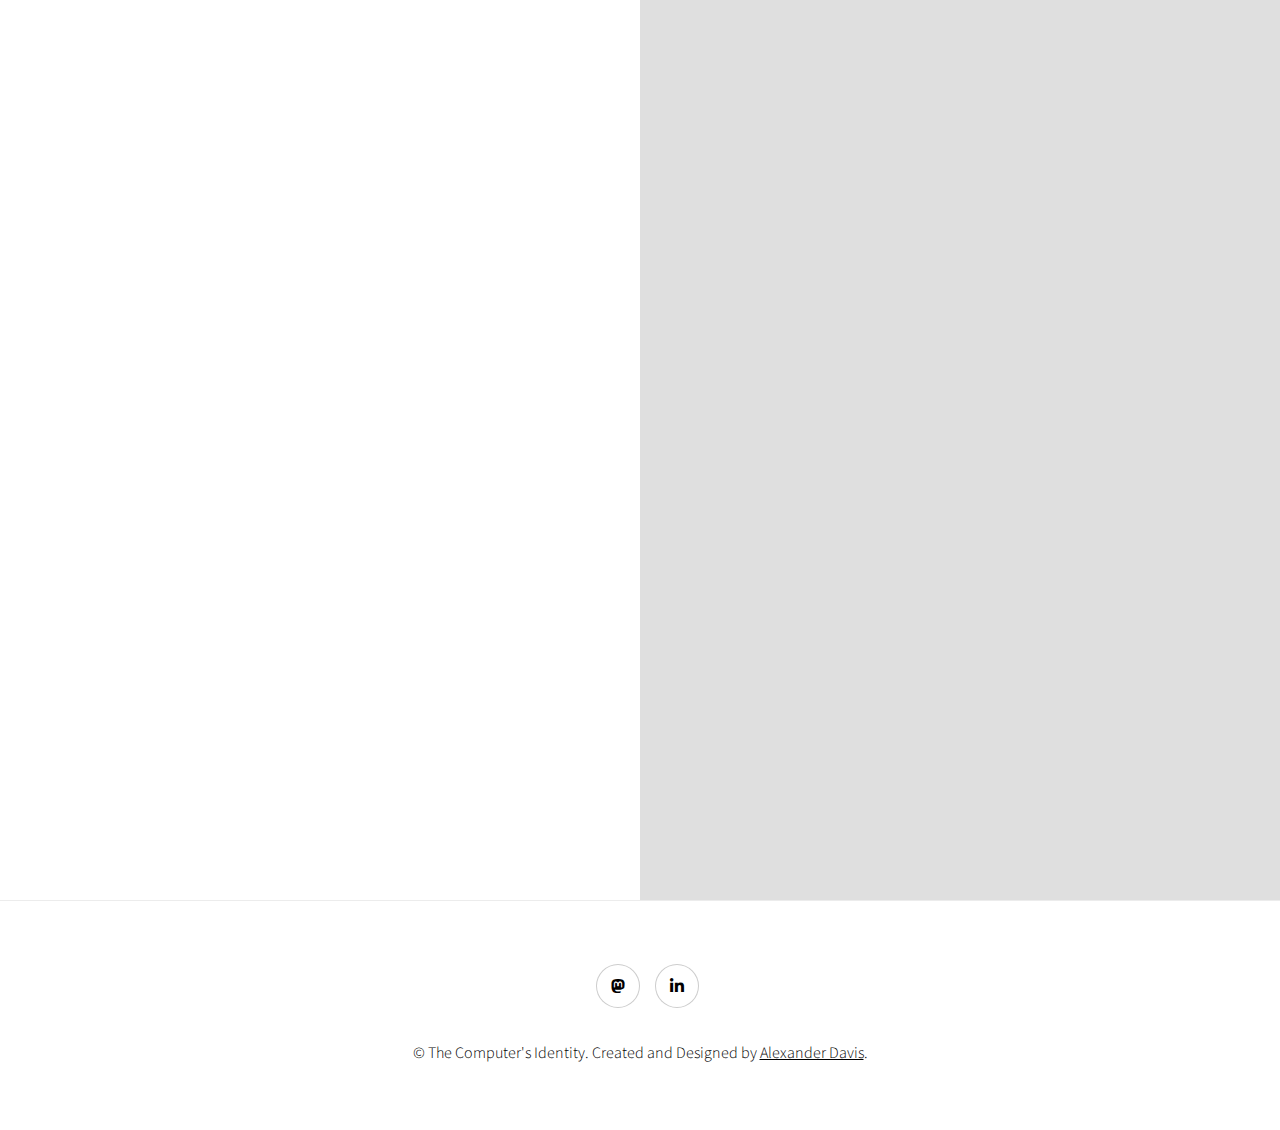
<file: index.html>
<!DOCTYPE HTML>
<!--
	Story by HTML5 UP
	html5up.net | @ajlkn
	Free for personal and commercial use under the CCA 3.0 license (html5up.net/license)
-->
<html>
	<head>
		<title>The Computer's Identity - Language Selection</title>
		<meta charset="utf-8" />
		<meta name="viewport" content="width=device-width, initial-scale=1, user-scalable=no" />
		<link rel="stylesheet" href="assets/css/main.css" />
		<noscript><link rel="stylesheet" href="assets/css/noscript.css" /></noscript>
	</head>
	<body class="is-preload">

		<!-- Wrapper -->
			<div id="wrapper" class="divided">

				<!-- One -->
					<section class="banner style1 orient-left content-align-left image-position-right fullscreen onload-image-fade-in onload-content-fade-right">
						<div class="content">
							<h1>The Computer's Identity</h1>
							<h2>Language Selection</h2>
								<p class="major">Please select the language you would like to read in.</p>
								<ul class="vertical actions">
									<li><a href="english.html" class="button special big wide smooth-scroll-middle">English</a></li>
									<li><a href="binary.html" class="button special big wide smooth-scroll-middle">Binary (Number Base 2)</a></li>
									<li><a href="octal.html" class="button special big wide smooth-scroll-middle">Octal (Number Base 8)</a></li>
									<li><a href="denary.html" class="button special big wide smooth-scroll-middle">ASCII (Number Base 10)</a></li>
									<li><a href="hex.html" class="button special big wide smooth-scroll-middle">Hexadecimal (Number Base 16)</a></li>
									<li><a href="1337.html" class="button special big wide smooth-scroll-middle">Leet (1337)</a></li>
							</ul>
						</div>
						<div class="image">
							<img src="images/banner.jpg" alt="" />
						</div>
					</section>

				<!-- Footer -->
					<footer class="wrapper style1 align-center">
						<div class="inner">
							<ul class="icons">
								<li><a href="https://bsky.app/profile/adcmnetworks.co.uk" class="icon brands style2 fa-bluesky"><span class="label">BlueSky</span></a></li>	
								<li><a href="https://mstdn.social/@MrDavisCSIT" class="icon brands style2 fa-mastodon"><span class="label">Mastodon</span></a></li>
								<li><a href="https://www.linkedin.com/in/alexanderedavis/" class="icon brands style2 fa-linkedin-in"><span class="label">LinkedIn</span></a></li>
							</ul>
							<p>&copy; The Computer's Identity. Created and Designed by <a href="https://www.mrdaviscsit.uk">Alexander Davis</a>.</p>
						</div>
					</footer>

			</div>

		<!-- Scripts -->
			<script src="assets/js/jquery.min.js"></script>
			<script src="assets/js/jquery.scrollex.min.js"></script>
			<script src="assets/js/jquery.scrolly.min.js"></script>
			<script src="assets/js/browser.min.js"></script>
			<script src="assets/js/breakpoints.min.js"></script>
			<script src="assets/js/util.js"></script>
			<script src="assets/js/main.js"></script>

	</body>
</html>
</file>
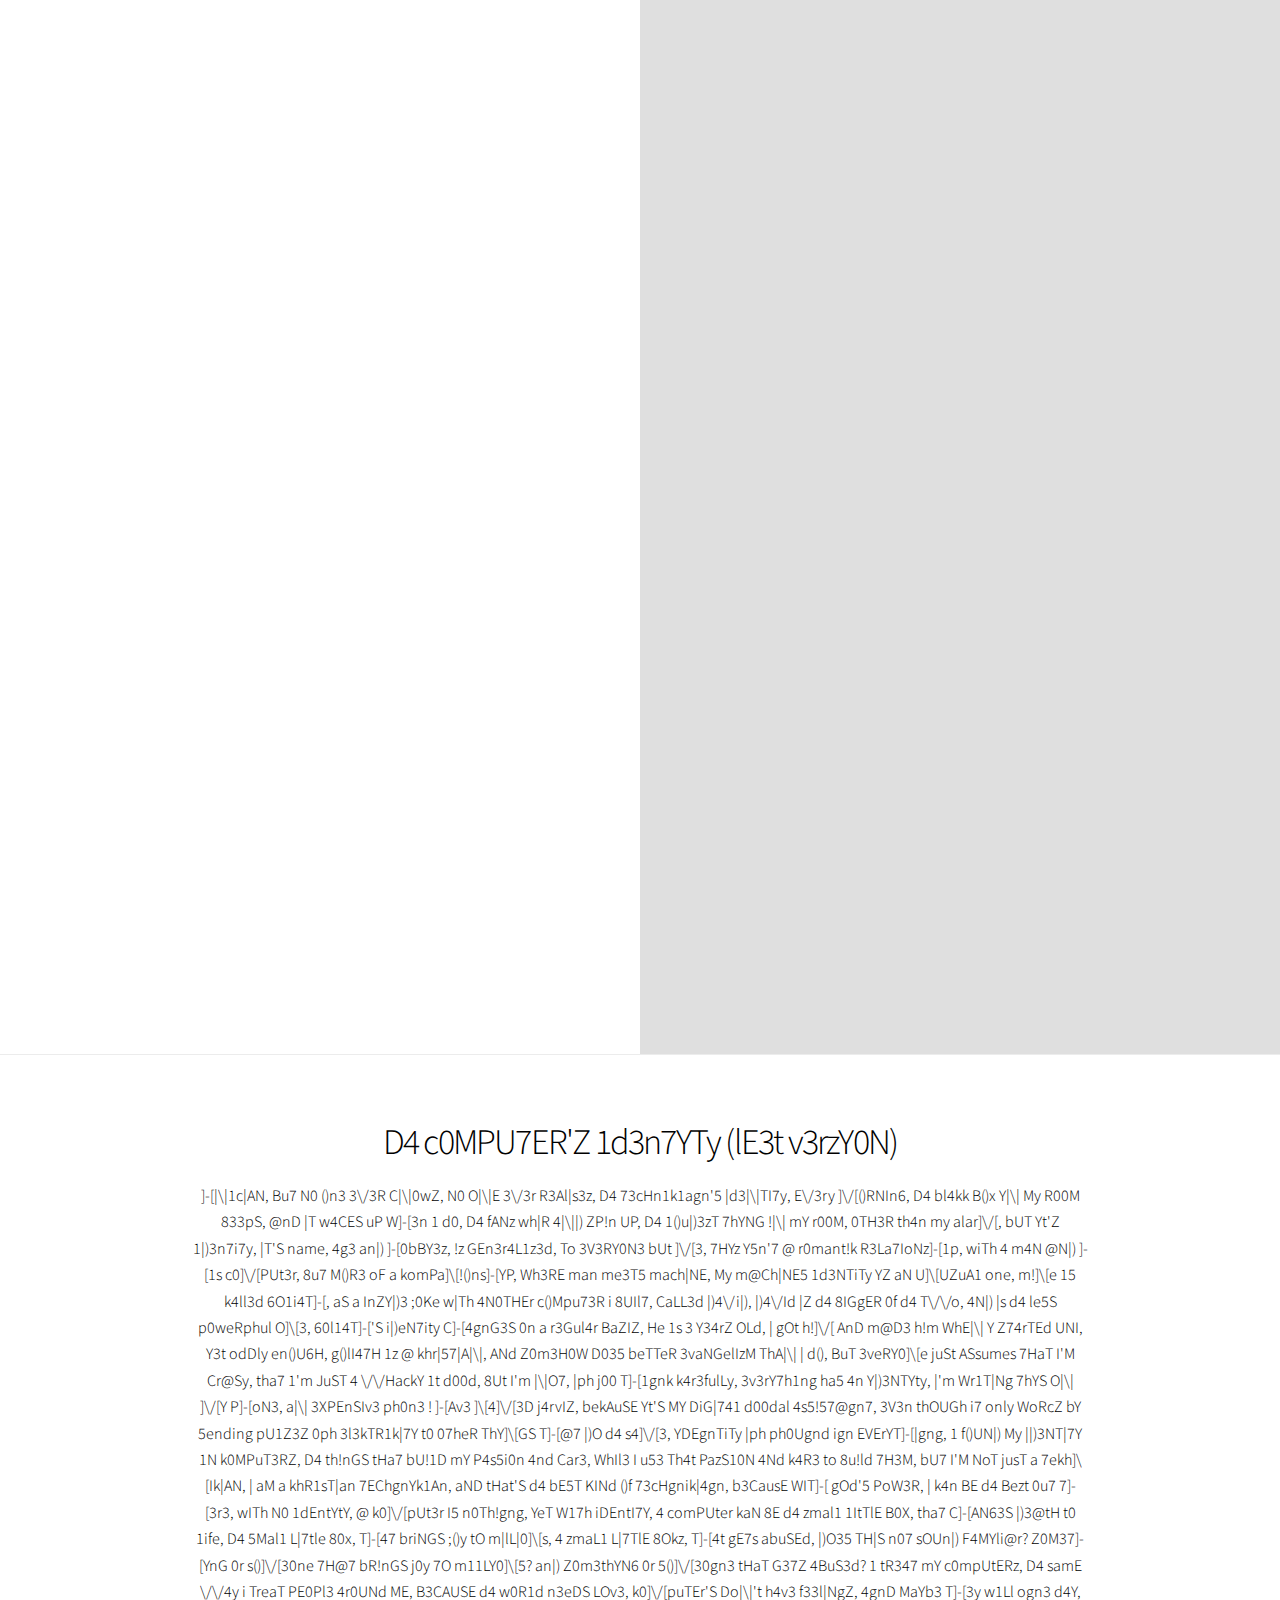
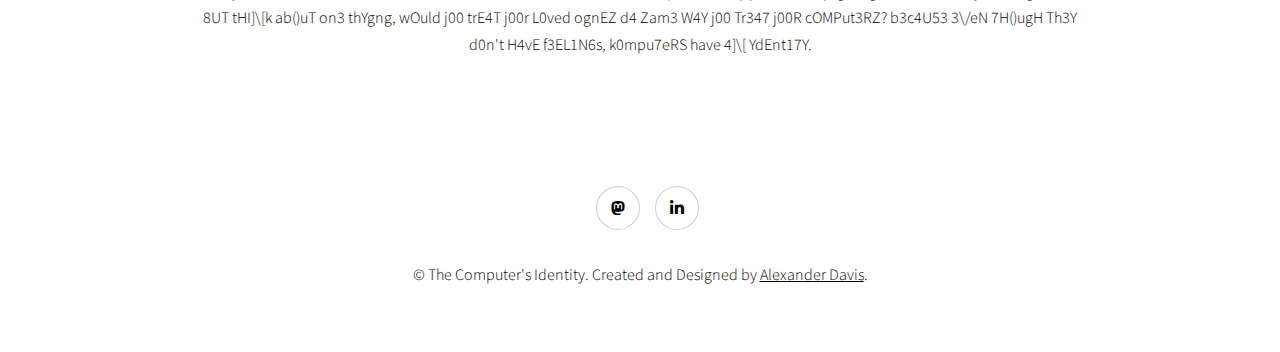
<file: 1337.html>
<!DOCTYPE HTML>
<!--
	Story by HTML5 UP
	html5up.net | @ajlkn
	Free for personal and commercial use under the CCA 3.0 license (html5up.net/license)
-->
<html>
	<head>
		<title>The Computer's Identity - Leet Version</title>
		<meta charset="utf-8" />
		<meta name="viewport" content="width=device-width, initial-scale=1, user-scalable=no" />
		<link rel="stylesheet" href="assets/css/main.css" />
		<noscript><link rel="stylesheet" href="assets/css/noscript.css" /></noscript>
	</head>
	<body class="is-preload">

		<!-- Wrapper -->
			<div id="wrapper" class="divided">

				<!-- One -->
					<section class="banner style1 orient-left content-align-left image-position-right fullscreen onload-image-fade-in onload-content-fade-right">
						<div class="content">
							<h1>The Computer's Identity</h1>
							<h2>Leet Version</h2>
							<p class="major">Leet (or "1337"), also known as eleet or leetspeak, is an alternative alphabet for many languages that is used primarily on the Internet. It uses some characters to replace others in ways that play on the similarity of their glyphs via reflection or other resemblance. For example, leet spellings of the word leet include 1337 and l33t; eleet may be spelled 31337 or 3l33t.</p>
							<h2>Language Selection</h2>
							<p class="major">Please select the language you would like to read in.</p>
								<ul class="vertical actions">
									<li><a href="english.html" class="button special big wide smooth-scroll-middle">English</a></li>
									<li><a href="binary.html" class="button special big wide smooth-scroll-middle">Binary (Number Base 2)</a></li>
									<li><a href="octal.html" class="button special big wide smooth-scroll-middle">Octal (Number Base 8)</a></li>
									<li><a href="denary.html" class="button special big wide smooth-scroll-middle">ASCII (Number Base 10)</a></li>
									<li><a href="hex.html" class="button special big wide smooth-scroll-middle">Hexadecimal (Number Base 16)</a></li>
									<li><a href="1337.html" class="button special big wide smooth-scroll-middle">Leet (1337)</a></li>
							</ul>
						</div>
						<div class="image">
							<img src="images/banner.jpg" alt="" />
						</div>
					</section>

		<!-- Two -->
			<section class="wrapper style1 align-center">
				<div class="inner">
					<h2>D4 c0MPU7ER'Z 1d3n7YTy (lE3t v3rzY0N)</h2>
					<p>]-[|\|1c|AN, Bu7 N0 ()n3 3\/3R C|\|0wZ, N0 O|\|E 3\/3r R3Al|s3z, D4 73cHn1k1agn'5 |d3|\|TI7y, E\/3ry ]\/[()RNIn6, D4 bl4kk B()x Y|\| My R00M 833pS, @nD |T w4CES uP W]-[3n 1 d0, D4 fANz wh|R 4|\||) ZP!n UP, D4 1()u|)3zT 7hYNG !|\| mY r00M, 0TH3R th4n my alar]\/[, bUT Yt'Z 1|)3n7i7y, |T'S name, 4g3 an|) ]-[0bBY3z, !z GEn3r4L1z3d, To 3V3RY0N3 bUt ]\/[3, 7HYz Y5n'7 @ r0mant!k R3La7IoNz]-[1p, wiTh 4 m4N @N|) ]-[1s c0]\/[PUt3r, 8u7 M()R3 oF a komPa]\[!()ns]-[YP, Wh3RE man me3T5 mach|NE, My m@Ch|NE5 1d3NTiTy YZ aN U]\[UZuA1 one, m!]\[e 15 k4ll3d 6O1i4T]-[, aS a InZY|)3 ;0Ke w|Th 4N0THEr c()Mpu73R i 8UIl7, CaLL3d |)4\/i|), |)4\/Id |Z d4 8IGgER 0f d4 T\/\/o, 4N|) |s d4 le5S p0weRphul O]\[3, 60l14T]-['S i|)eN7ity C]-[4gnG3S 0n a r3Gul4r BaZIZ, He 1s 3 Y34rZ OLd, | gOt h!]\/[ AnD m@D3 h!m WhE|\| Y Z74rTEd UNI, Y3t odDly en()U6H, g()lI47H 1z @ khr|57|A|\|, ANd Z0m3H0W D035 beTTeR 3vaNGelIzM ThA|\| | d(), BuT 3veRY0]\[e juSt ASsumes 7HaT I'M Cr@Sy, tha7 1'm JuST 4 \/\/HackY 1t d00d, 8Ut I'm |\|O7, |ph j00 T]-[1gnk k4r3fulLy, 3v3rY7h1ng ha5 4n Y|)3NTYty, |'m Wr1T|Ng 7hYS O|\| ]\/[Y P]-[oN3, a|\| 3XPEnSIv3 ph0n3 ! ]-[Av3 ]\[4]\/[3D j4rvIZ, bekAuSE Yt'S MY DiG|741 d00dal 4s5!57@gn7, 3V3n thOUGh i7 only WoRcZ bY 5ending pU1Z3Z 0ph 3l3kTR1k|7Y t0 07heR ThY]\[GS T]-[@7 |)O d4 s4]\/[3, YDEgnTiTy |ph ph0Ugnd ign EVErYT]-[|gng, 1 f()UN|) My ||)3NT|7Y 1N k0MPuT3RZ, D4 th!nGS tHa7 bU!1D mY P4s5i0n 4nd Car3, WhIl3 I u53 Th4t PazS10N 4Nd k4R3 to 8u!ld 7H3M, bU7 I'M NoT jusT a 7ekh]\[Ik|AN, | aM a khR1sT|an 7EChgnYk1An, aND tHat'S d4 bE5T KINd ()f 73cHgnik|4gn, b3CausE WIT]-[ gOd'5 PoW3R, | k4n BE d4 Bezt 0u7 7]-[3r3, wITh N0 1dEntYtY, @ k0]\/[pUt3r I5 n0Th!gng, YeT W17h iDEntI7Y, 4 comPUter kaN 8E d4 zmal1 1ItTlE B0X, tha7 C]-[AN63S |)3@tH t0 1ife, D4 5Mal1 L|7tle 80x, T]-[47 briNGS ;()y tO m|lL|0]\[s, 4 zmaL1 L|7TlE 8Okz, T]-[4t gE7s abuSEd, |)O35 TH|S n07 sOUn|) F4MYli@r? Z0M37]-[YnG 0r s()]\/[30ne 7H@7 bR!nGS j0y 7O m11LY0]\[5? an|) Z0m3thYN6 0r 5()]\/[30gn3 tHaT G37Z 4BuS3d? 1 tR347 mY c0mpUtERz, D4 samE \/\/4y i TreaT PE0Pl3 4r0UNd ME, B3CAUSE d4 w0R1d n3eDS LOv3, k0]\/[puTEr'S Do|\|'t h4v3 f33l|NgZ, 4gnD MaYb3 T]-[3y w1Ll ogn3 d4Y, 8UT tHI]\[k ab()uT on3 thYgng, wOuld j00 trE4T j00r L0ved ognEZ d4 Zam3 W4Y j00 Tr347 j00R cOMPut3RZ? b3c4U53 3\/eN 7H()ugH Th3Y d0n't H4vE f3EL1N6s, k0mpu7eRS have 4]\[ YdEnt17Y.</p>
				</div>
				
				<!-- Footer -->
					<footer class="wrapper style1 align-center">
						<div class="inner">
							<ul class="icons">
								<li><a href="https://bsky.app/profile/adcmnetworks.co.uk" class="icon brands style2 fa-bluesky"><span class="label">BlueSky</span></a></li>	
								<li><a href="https://mstdn.social/@MrDavisCSIT" class="icon brands style2 fa-mastodon"><span class="label">Mastodon</span></a></li>
								<li><a href="https://www.linkedin.com/in/alexanderedavis/" class="icon brands style2 fa-linkedin-in"><span class="label">LinkedIn</span></a></li>
							</ul>
							<p>&copy; The Computer's Identity. Created and Designed by <a href="https://www.mrdaviscsit.uk">Alexander Davis</a>.</p>
						</div>
					</footer>

			</div>

		<!-- Scripts -->
			<script src="assets/js/jquery.min.js"></script>
			<script src="assets/js/jquery.scrollex.min.js"></script>
			<script src="assets/js/jquery.scrolly.min.js"></script>
			<script src="assets/js/browser.min.js"></script>
			<script src="assets/js/breakpoints.min.js"></script>
			<script src="assets/js/util.js"></script>
			<script src="assets/js/main.js"></script>

	</body>
</html>
</file>
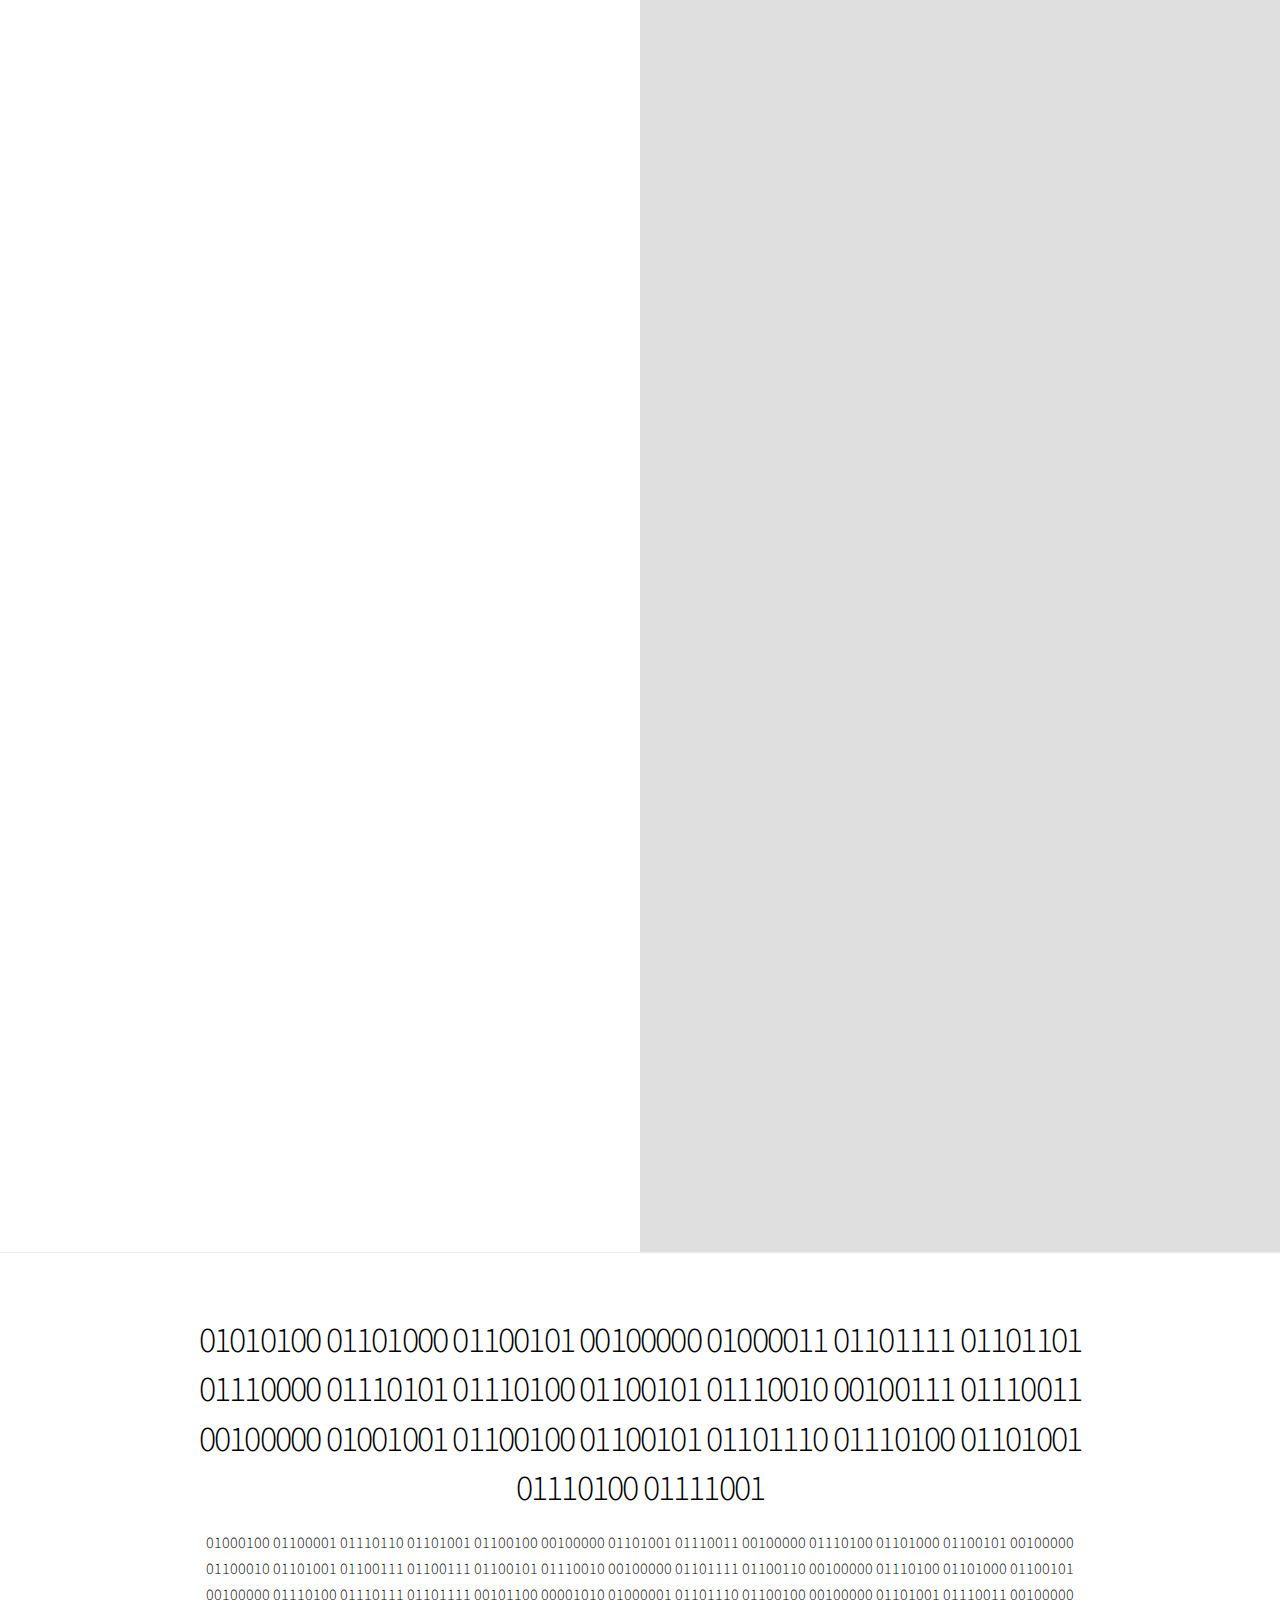
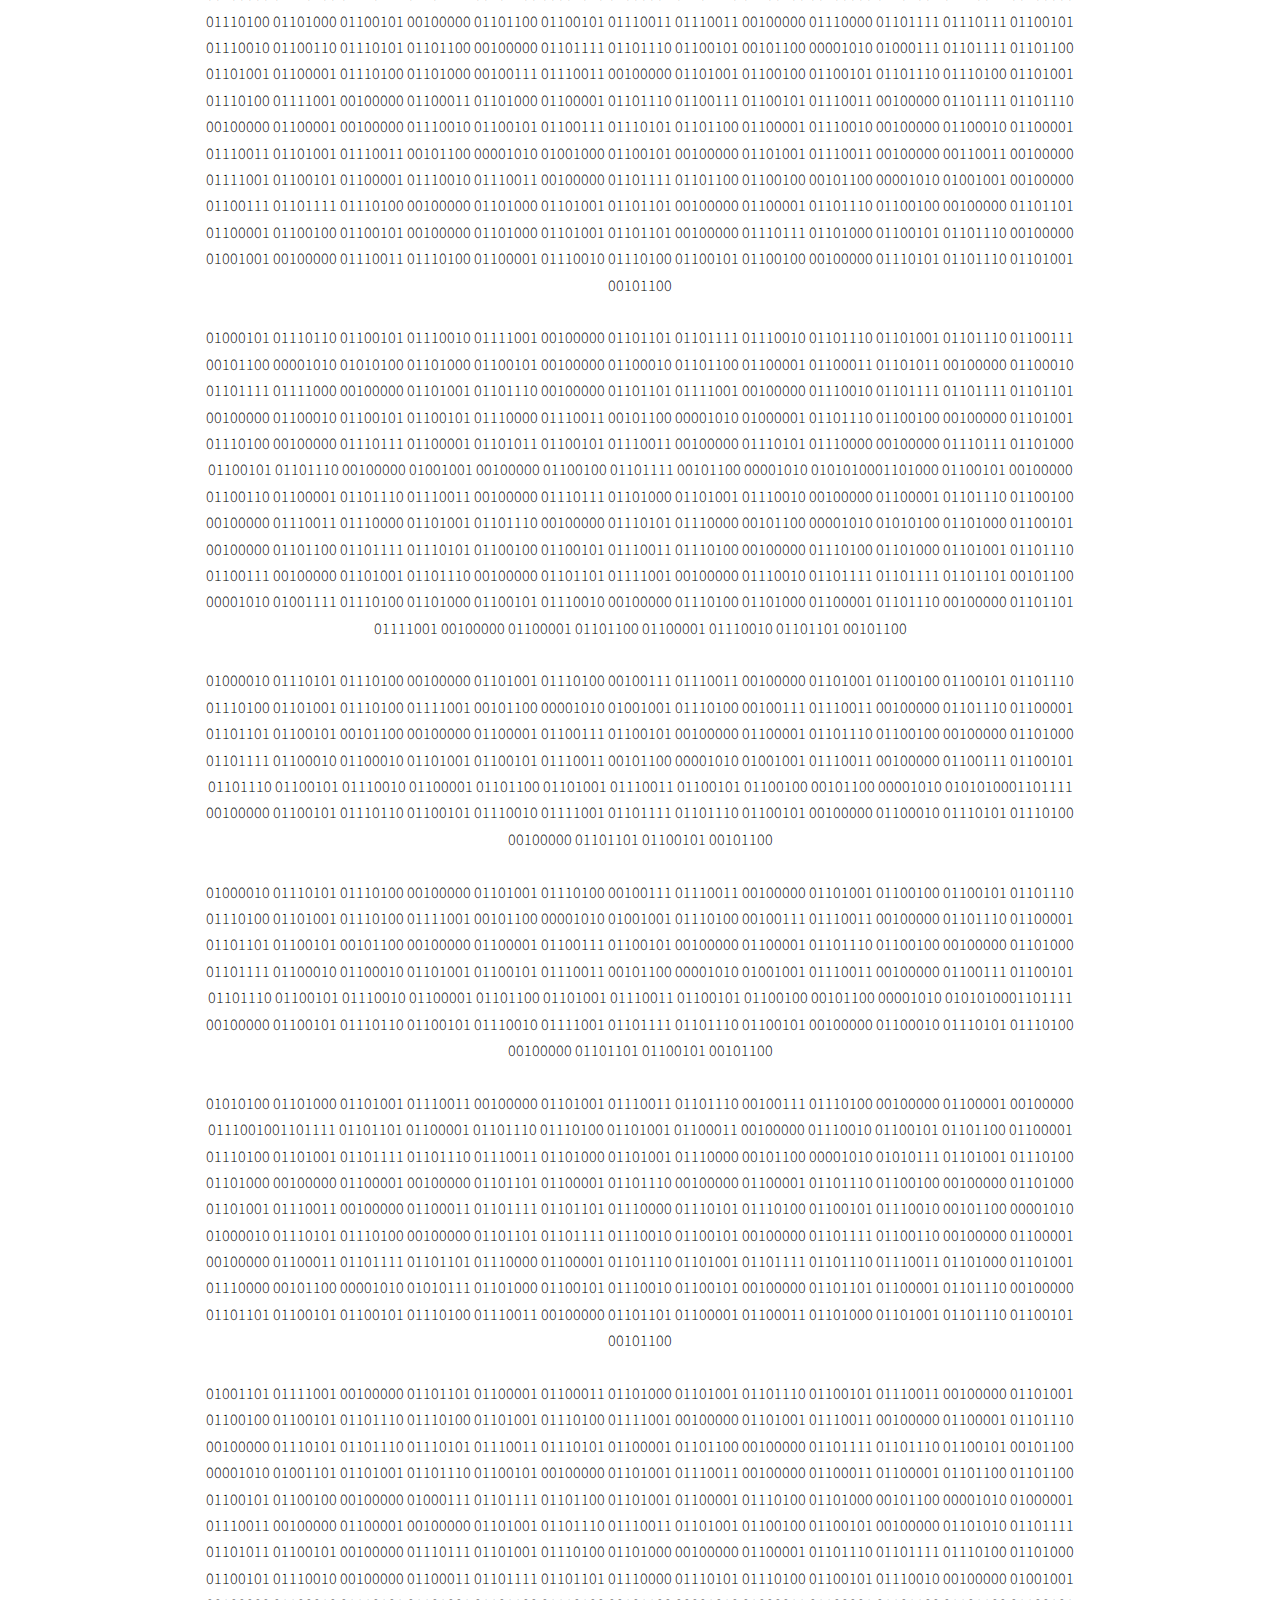
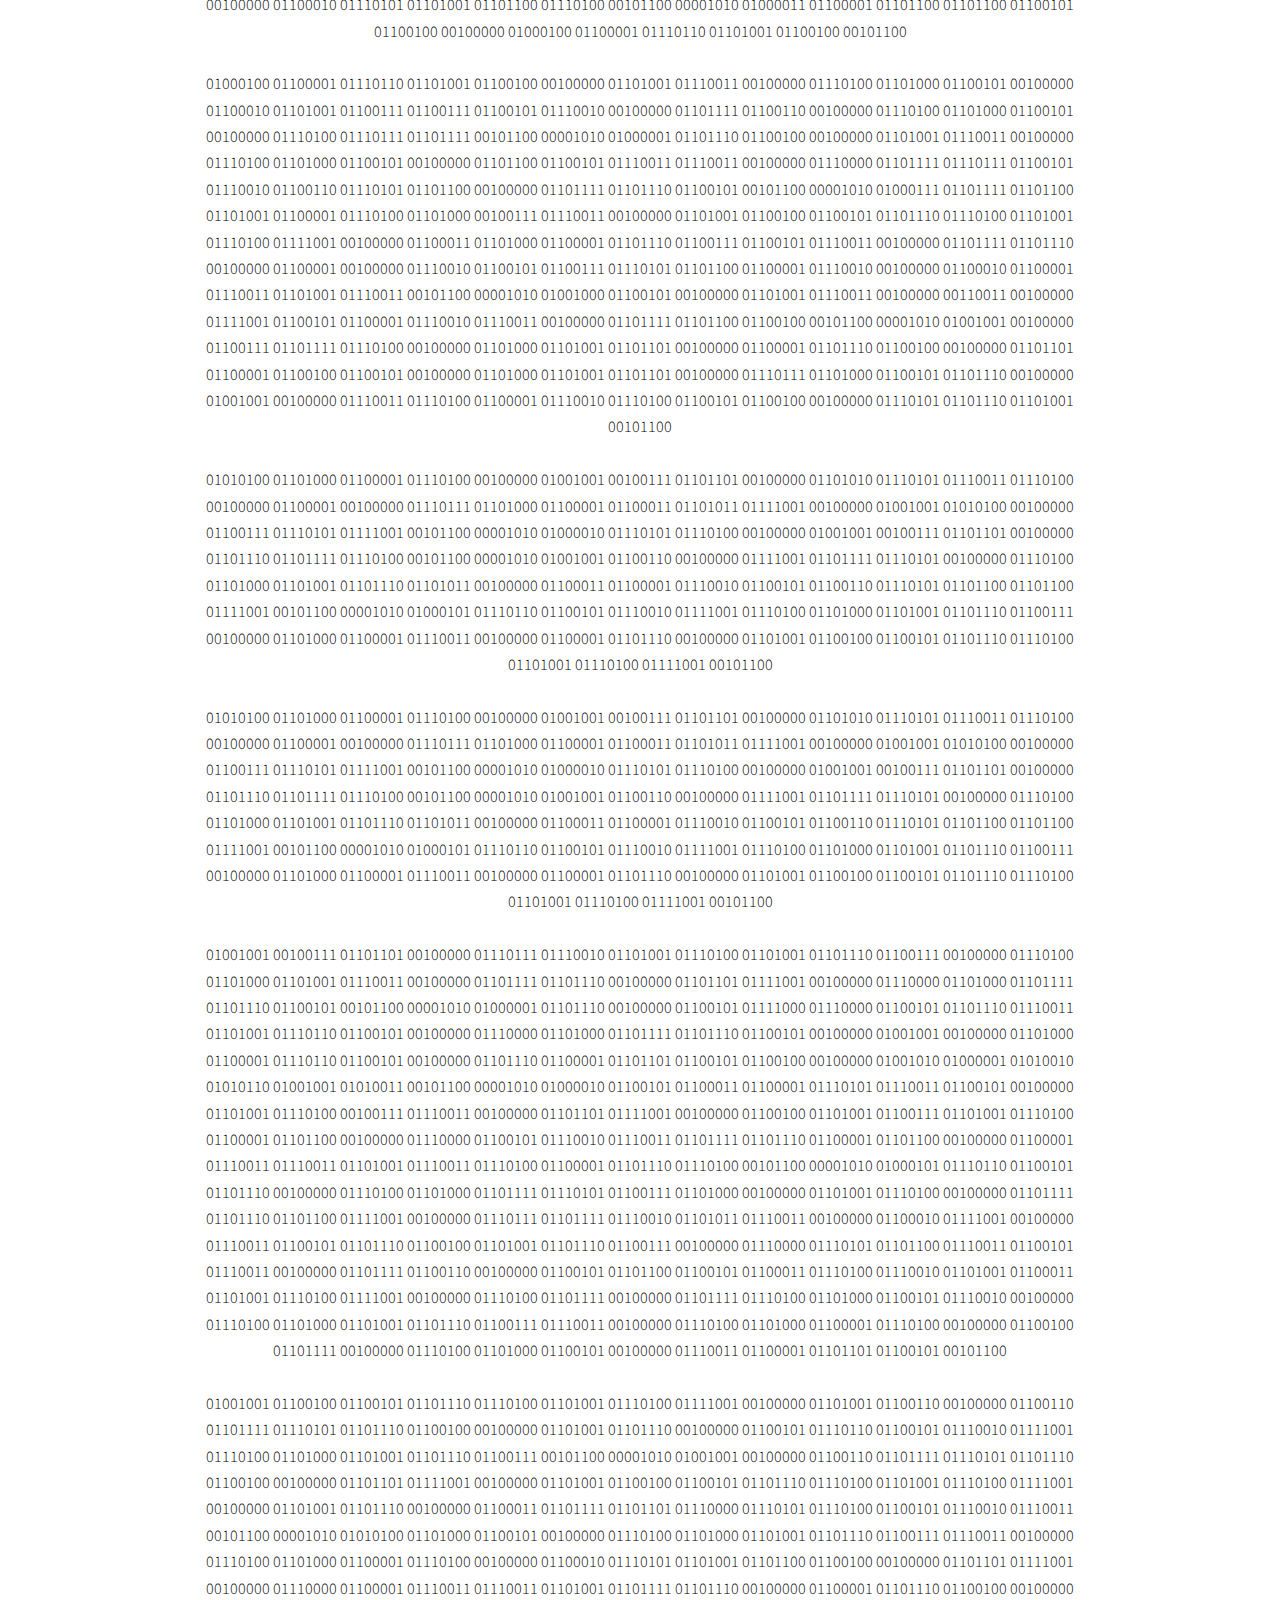
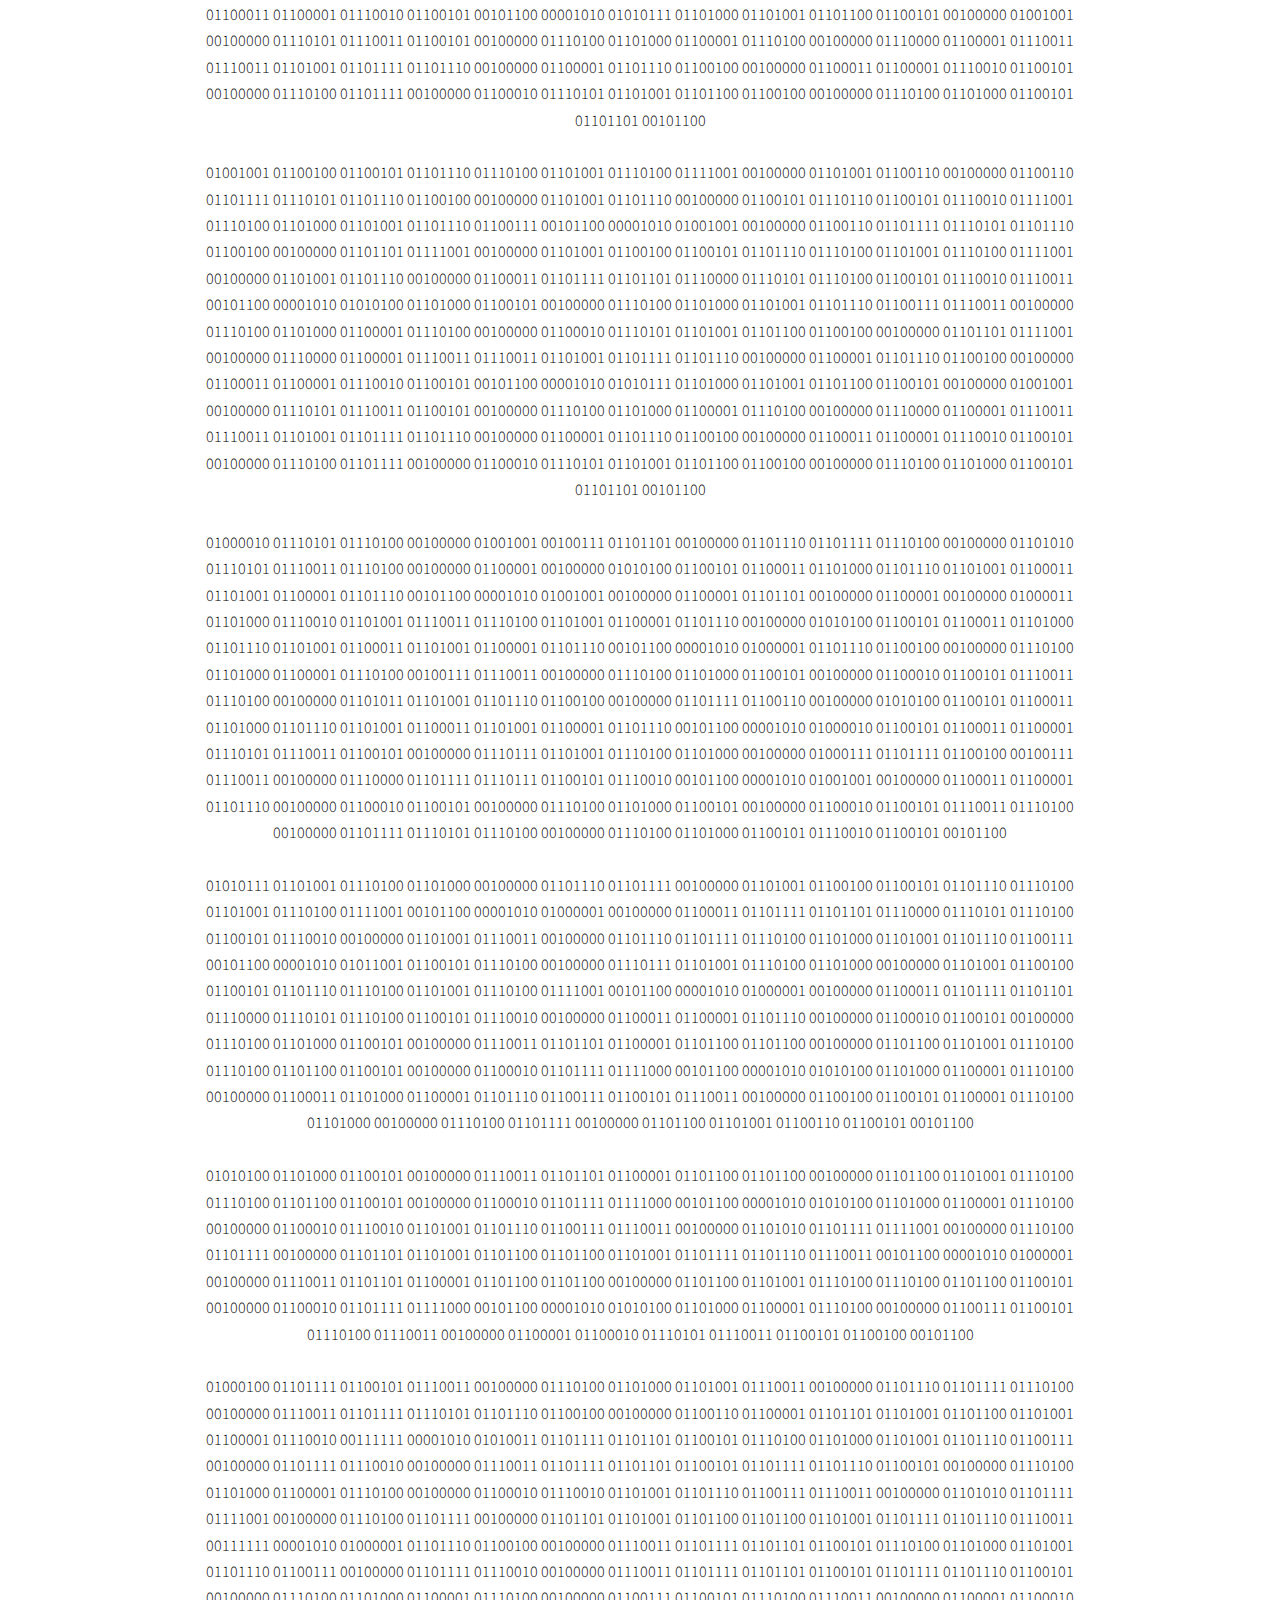
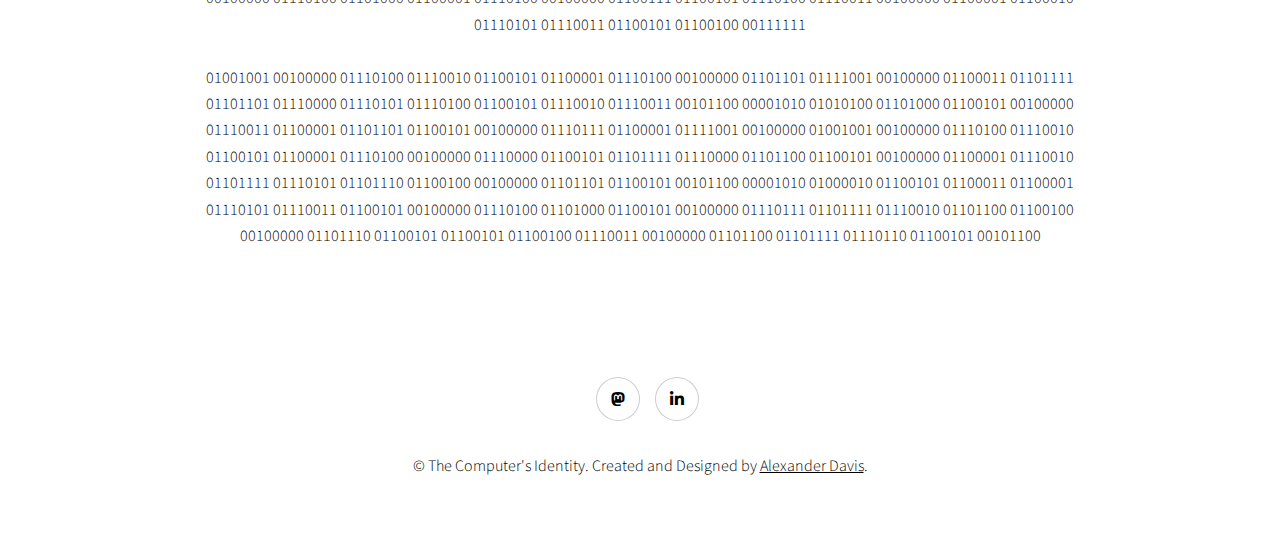
<file: binary.html>
<!DOCTYPE HTML>
<!--
	Story by HTML5 UP
	html5up.net | @ajlkn
	Free for personal and commercial use under the CCA 3.0 license (html5up.net/license)
-->
<html>
	<head>
		<title>The Computer's Identity - Binary Version</title>
		<meta charset="utf-8" />
		<meta name="viewport" content="width=device-width, initial-scale=1, user-scalable=no" />
		<link rel="stylesheet" href="assets/css/main.css" />
		<noscript><link rel="stylesheet" href="assets/css/noscript.css" /></noscript>
	</head>
	<body class="is-preload">

		<!-- Wrapper -->
			<div id="wrapper" class="divided">

				<!-- One -->
					<section class="banner style1 orient-left content-align-left image-position-right fullscreen onload-image-fade-in onload-content-fade-right">
						<div class="content">
							<h1>The Computer's Identity</h1>
							<h2>Binary Version</h2>
							<p class="major">Binary describes a numbering scheme in which there are only two possible values for each digit: 0 and 1. The term also refers to any digital encoding/decoding system in which there are exactly two possible states. In digital data memory, storage, processing, and communications, the 0 and 1 values are sometimes called "low" and "high," respectively.</br></br>A bit (short for binary digit) is the smallest unit of data on a computer; each bit has a single value of either 1 or 0. Executable (ready-to-run) programs are often identified as binary files and given a file name extension of ".bin.” Programmers often call executable files binaries.</p>
							<h2>Language Selection</h2>
							<p class="major">Please select the language you would like to read in.</p>
								<ul class="vertical actions">
									<li><a href="english.html" class="button special big wide smooth-scroll-middle">English</a></li>
									<li><a href="binary.html" class="button special big wide smooth-scroll-middle">Binary (Number Base 2)</a></li>
									<li><a href="octal.html" class="button special big wide smooth-scroll-middle">Octal (Number Base 8)</a></li>
									<li><a href="denary.html" class="button special big wide smooth-scroll-middle">ASCII (Number Base 10)</a></li>
									<li><a href="hex.html" class="button special big wide smooth-scroll-middle">Hexadecimal (Number Base 16)</a></li>
									<li><a href="1337.html" class="button special big wide smooth-scroll-middle">Leet (1337)</a></li>
							</ul>
						</div>
						<div class="image">
							<img src="images/banner.jpg" alt="" />
						</div>
					</section>

		<!-- Two -->
			<section class="wrapper style1 align-center">
				<div class="inner">
					<h2>01010100 01101000 01100101 00100000 01000011 01101111 01101101 01110000 01110101 01110100 01100101 01110010 00100111 01110011 00100000 01001001 01100100 01100101 01101110 01110100 01101001 01110100 01111001</h2>
							<p>01000100 01100001 01110110 01101001 01100100 00100000 01101001 01110011 00100000 01110100 01101000 01100101 00100000 01100010 01101001 01100111 01100111 01100101 01110010 00100000 01101111 01100110 00100000 01110100 01101000 01100101 00100000 01110100 01110111 01101111 00101100 00001010 01000001 01101110 01100100 00100000 01101001 01110011 00100000 01110100 01101000 01100101 00100000 01101100 01100101 01110011 01110011 00100000 01110000 01101111 01110111 01100101 01110010 01100110 01110101 01101100 00100000 01101111 01101110 01100101 00101100 00001010 01000111 01101111 01101100 01101001 01100001 01110100 01101000 00100111 01110011 00100000 01101001 01100100 01100101 01101110 01110100 01101001 01110100 01111001 00100000 01100011 01101000 01100001 01101110 01100111 01100101 01110011 00100000 01101111 01101110 00100000 01100001 00100000 01110010 01100101 01100111 01110101 01101100 01100001 01110010 00100000 01100010 01100001 01110011 01101001 01110011 00101100 00001010 01001000 01100101 00100000 01101001 01110011 00100000 00110011 00100000 01111001 01100101 01100001 01110010 01110011 00100000 01101111 01101100 01100100 00101100 00001010 01001001 00100000 01100111 01101111 01110100 00100000 01101000 01101001 01101101 00100000 01100001 01101110 01100100 00100000 01101101 01100001 01100100 01100101 00100000 01101000 01101001 01101101 00100000 01110111 01101000 01100101 01101110 00100000 01001001 00100000 01110011 01110100 01100001 01110010 01110100 01100101 01100100 00100000 01110101 01101110 01101001 00101100</br></br>
01000101 01110110 01100101 01110010 01111001 00100000 01101101 01101111 01110010 01101110 01101001 01101110 01100111 00101100 00001010 01010100 01101000 01100101 00100000 01100010 01101100 01100001 01100011 01101011 00100000 01100010 01101111 01111000 00100000 01101001 01101110 00100000 01101101 01111001 00100000 01110010 01101111 01101111 01101101 00100000 01100010 01100101 01100101 01110000 01110011 00101100 00001010 01000001 01101110 01100100 00100000 01101001 01110100 00100000 01110111 01100001 01101011 01100101 01110011 00100000 01110101 01110000 00100000 01110111 01101000 01100101 01101110 00100000 01001001 00100000 01100100 01101111 00101100 00001010 0101010001101000 01100101 00100000 01100110 01100001 01101110 01110011 00100000 01110111 01101000 01101001 01110010 00100000 01100001 01101110 01100100 00100000 01110011 01110000 01101001 01101110 00100000 01110101 01110000 00101100 00001010 01010100 01101000 01100101 00100000 01101100 01101111 01110101 01100100 01100101 01110011 01110100 00100000 01110100 01101000 01101001 01101110 01100111 00100000 01101001 01101110 00100000 01101101 01111001 00100000 01110010 01101111 01101111 01101101 00101100 00001010 01001111 01110100 01101000 01100101 01110010 00100000 01110100 01101000 01100001 01101110 00100000 01101101 01111001 00100000 01100001 01101100 01100001 01110010 01101101 00101100</br></br>
01000010 01110101 01110100 00100000 01101001 01110100 00100111 01110011 00100000 01101001 01100100 01100101 01101110 01110100 01101001 01110100 01111001 00101100 00001010 01001001 01110100 00100111 01110011 00100000 01101110 01100001 01101101 01100101 00101100 00100000 01100001 01100111 01100101 00100000 01100001 01101110 01100100 00100000 01101000 01101111 01100010 01100010 01101001 01100101 01110011 00101100 00001010 01001001 01110011 00100000 01100111 01100101 01101110 01100101 01110010 01100001 01101100 01101001 01110011 01100101 01100100 00101100 00001010 0101010001101111 00100000 01100101 01110110 01100101 01110010 01111001 01101111 01101110 01100101 00100000 01100010 01110101 01110100 00100000 01101101 01100101 00101100</br></br>
01000010 01110101 01110100 00100000 01101001 01110100 00100111 01110011 00100000 01101001 01100100 01100101 01101110 01110100 01101001 01110100 01111001 00101100 00001010 01001001 01110100 00100111 01110011 00100000 01101110 01100001 01101101 01100101 00101100 00100000 01100001 01100111 01100101 00100000 01100001 01101110 01100100 00100000 01101000 01101111 01100010 01100010 01101001 01100101 01110011 00101100 00001010 01001001 01110011 00100000 01100111 01100101 01101110 01100101 01110010 01100001 01101100 01101001 01110011 01100101 01100100 00101100 00001010 0101010001101111 00100000 01100101 01110110 01100101 01110010 01111001 01101111 01101110 01100101 00100000 01100010 01110101 01110100 00100000 01101101 01100101 00101100</br></br>
01010100 01101000 01101001 01110011 00100000 01101001 01110011 01101110 00100111 01110100 00100000 01100001 00100000 0111001001101111 01101101 01100001 01101110 01110100 01101001 01100011 00100000 01110010 01100101 01101100 01100001 01110100 01101001 01101111 01101110 01110011 01101000 01101001 01110000 00101100 00001010 01010111 01101001 01110100 01101000 00100000 01100001 00100000 01101101 01100001 01101110 00100000 01100001 01101110 01100100 00100000 01101000 01101001 01110011 00100000 01100011 01101111 01101101 01110000 01110101 01110100 01100101 01110010 00101100 00001010 01000010 01110101 01110100 00100000 01101101 01101111 01110010 01100101 00100000 01101111 01100110 00100000 01100001 00100000 01100011 01101111 01101101 01110000 01100001 01101110 01101001 01101111 01101110 01110011 01101000 01101001 01110000 00101100 00001010 01010111 01101000 01100101 01110010 01100101 00100000 01101101 01100001 01101110 00100000 01101101 01100101 01100101 01110100 01110011 00100000 01101101 01100001 01100011 01101000 01101001 01101110 01100101 00101100</br></br>
01001101 01111001 00100000 01101101 01100001 01100011 01101000 01101001 01101110 01100101 01110011 00100000 01101001 01100100 01100101 01101110 01110100 01101001 01110100 01111001 00100000 01101001 01110011 00100000 01100001 01101110 00100000 01110101 01101110 01110101 01110011 01110101 01100001 01101100 00100000 01101111 01101110 01100101 00101100 00001010 01001101 01101001 01101110 01100101 00100000 01101001 01110011 00100000 01100011 01100001 01101100 01101100 01100101 01100100 00100000 01000111 01101111 01101100 01101001 01100001 01110100 01101000 00101100 00001010 01000001 01110011 00100000 01100001 00100000 01101001 01101110 01110011 01101001 01100100 01100101 00100000 01101010 01101111 01101011 01100101 00100000 01110111 01101001 01110100 01101000 00100000 01100001 01101110 01101111 01110100 01101000 01100101 01110010 00100000 01100011 01101111 01101101 01110000 01110101 01110100 01100101 01110010 00100000 01001001 00100000 01100010 01110101 01101001 01101100 01110100 00101100 00001010 01000011 01100001 01101100 01101100 01100101 01100100 00100000 01000100 01100001 01110110 01101001 01100100 00101100</br></br>
01000100 01100001 01110110 01101001 01100100 00100000 01101001 01110011 00100000 01110100 01101000 01100101 00100000 01100010 01101001 01100111 01100111 01100101 01110010 00100000 01101111 01100110 00100000 01110100 01101000 01100101 00100000 01110100 01110111 01101111 00101100 00001010 01000001 01101110 01100100 00100000 01101001 01110011 00100000 01110100 01101000 01100101 00100000 01101100 01100101 01110011 01110011 00100000 01110000 01101111 01110111 01100101 01110010 01100110 01110101 01101100 00100000 01101111 01101110 01100101 00101100 00001010 01000111 01101111 01101100 01101001 01100001 01110100 01101000 00100111 01110011 00100000 01101001 01100100 01100101 01101110 01110100 01101001 01110100 01111001 00100000 01100011 01101000 01100001 01101110 01100111 01100101 01110011 00100000 01101111 01101110 00100000 01100001 00100000 01110010 01100101 01100111 01110101 01101100 01100001 01110010 00100000 01100010 01100001 01110011 01101001 01110011 00101100 00001010 01001000 01100101 00100000 01101001 01110011 00100000 00110011 00100000 01111001 01100101 01100001 01110010 01110011 00100000 01101111 01101100 01100100 00101100 00001010 01001001 00100000 01100111 01101111 01110100 00100000 01101000 01101001 01101101 00100000 01100001 01101110 01100100 00100000 01101101 01100001 01100100 01100101 00100000 01101000 01101001 01101101 00100000 01110111 01101000 01100101 01101110 00100000 01001001 00100000 01110011 01110100 01100001 01110010 01110100 01100101 01100100 00100000 01110101 01101110 01101001 00101100</br></br>
01010100 01101000 01100001 01110100 00100000 01001001 00100111 01101101 00100000 01101010 01110101 01110011 01110100 00100000 01100001 00100000 01110111 01101000 01100001 01100011 01101011 01111001 00100000 01001001 01010100 00100000 01100111 01110101 01111001 00101100 00001010 01000010 01110101 01110100 00100000 01001001 00100111 01101101 00100000 01101110 01101111 01110100 00101100 00001010 01001001 01100110 00100000 01111001 01101111 01110101 00100000 01110100 01101000 01101001 01101110 01101011 00100000 01100011 01100001 01110010 01100101 01100110 01110101 01101100 01101100 01111001 00101100 00001010 01000101 01110110 01100101 01110010 01111001 01110100 01101000 01101001 01101110 01100111 00100000 01101000 01100001 01110011 00100000 01100001 01101110 00100000 01101001 01100100 01100101 01101110 01110100 01101001 01110100 01111001 00101100</br></br>
01010100 01101000 01100001 01110100 00100000 01001001 00100111 01101101 00100000 01101010 01110101 01110011 01110100 00100000 01100001 00100000 01110111 01101000 01100001 01100011 01101011 01111001 00100000 01001001 01010100 00100000 01100111 01110101 01111001 00101100 00001010 01000010 01110101 01110100 00100000 01001001 00100111 01101101 00100000 01101110 01101111 01110100 00101100 00001010 01001001 01100110 00100000 01111001 01101111 01110101 00100000 01110100 01101000 01101001 01101110 01101011 00100000 01100011 01100001 01110010 01100101 01100110 01110101 01101100 01101100 01111001 00101100 00001010 01000101 01110110 01100101 01110010 01111001 01110100 01101000 01101001 01101110 01100111 00100000 01101000 01100001 01110011 00100000 01100001 01101110 00100000 01101001 01100100 01100101 01101110 01110100 01101001 01110100 01111001 00101100</br></br>
01001001 00100111 01101101 00100000 01110111 01110010 01101001 01110100 01101001 01101110 01100111 00100000 01110100 01101000 01101001 01110011 00100000 01101111 01101110 00100000 01101101 01111001 00100000 01110000 01101000 01101111 01101110 01100101 00101100 00001010 01000001 01101110 00100000 01100101 01111000 01110000 01100101 01101110 01110011 01101001 01110110 01100101 00100000 01110000 01101000 01101111 01101110 01100101 00100000 01001001 00100000 01101000 01100001 01110110 01100101 00100000 01101110 01100001 01101101 01100101 01100100 00100000 01001010 01000001 01010010 01010110 01001001 01010011 00101100 00001010 01000010 01100101 01100011 01100001 01110101 01110011 01100101 00100000 01101001 01110100 00100111 01110011 00100000 01101101 01111001 00100000 01100100 01101001 01100111 01101001 01110100 01100001 01101100 00100000 01110000 01100101 01110010 01110011 01101111 01101110 01100001 01101100 00100000 01100001 01110011 01110011 01101001 01110011 01110100 01100001 01101110 01110100 00101100 00001010 01000101 01110110 01100101 01101110 00100000 01110100 01101000 01101111 01110101 01100111 01101000 00100000 01101001 01110100 00100000 01101111 01101110 01101100 01111001 00100000 01110111 01101111 01110010 01101011 01110011 00100000 01100010 01111001 00100000 01110011 01100101 01101110 01100100 01101001 01101110 01100111 00100000 01110000 01110101 01101100 01110011 01100101 01110011 00100000 01101111 01100110 00100000 01100101 01101100 01100101 01100011 01110100 01110010 01101001 01100011 01101001 01110100 01111001 00100000 01110100 01101111 00100000 01101111 01110100 01101000 01100101 01110010 00100000 01110100 01101000 01101001 01101110 01100111 01110011 00100000 01110100 01101000 01100001 01110100 00100000 01100100 01101111 00100000 01110100 01101000 01100101 00100000 01110011 01100001 01101101 01100101 00101100</br></br>
01001001 01100100 01100101 01101110 01110100 01101001 01110100 01111001 00100000 01101001 01100110 00100000 01100110 01101111 01110101 01101110 01100100 00100000 01101001 01101110 00100000 01100101 01110110 01100101 01110010 01111001 01110100 01101000 01101001 01101110 01100111 00101100 00001010 01001001 00100000 01100110 01101111 01110101 01101110 01100100 00100000 01101101 01111001 00100000 01101001 01100100 01100101 01101110 01110100 01101001 01110100 01111001 00100000 01101001 01101110 00100000 01100011 01101111 01101101 01110000 01110101 01110100 01100101 01110010 01110011 00101100 00001010 01010100 01101000 01100101 00100000 01110100 01101000 01101001 01101110 01100111 01110011 00100000 01110100 01101000 01100001 01110100 00100000 01100010 01110101 01101001 01101100 01100100 00100000 01101101 01111001 00100000 01110000 01100001 01110011 01110011 01101001 01101111 01101110 00100000 01100001 01101110 01100100 00100000 01100011 01100001 01110010 01100101 00101100 00001010 01010111 01101000 01101001 01101100 01100101 00100000 01001001 00100000 01110101 01110011 01100101 00100000 01110100 01101000 01100001 01110100 00100000 01110000 01100001 01110011 01110011 01101001 01101111 01101110 00100000 01100001 01101110 01100100 00100000 01100011 01100001 01110010 01100101 00100000 01110100 01101111 00100000 01100010 01110101 01101001 01101100 01100100 00100000 01110100 01101000 01100101 01101101 00101100</br></br>
01001001 01100100 01100101 01101110 01110100 01101001 01110100 01111001 00100000 01101001 01100110 00100000 01100110 01101111 01110101 01101110 01100100 00100000 01101001 01101110 00100000 01100101 01110110 01100101 01110010 01111001 01110100 01101000 01101001 01101110 01100111 00101100 00001010 01001001 00100000 01100110 01101111 01110101 01101110 01100100 00100000 01101101 01111001 00100000 01101001 01100100 01100101 01101110 01110100 01101001 01110100 01111001 00100000 01101001 01101110 00100000 01100011 01101111 01101101 01110000 01110101 01110100 01100101 01110010 01110011 00101100 00001010 01010100 01101000 01100101 00100000 01110100 01101000 01101001 01101110 01100111 01110011 00100000 01110100 01101000 01100001 01110100 00100000 01100010 01110101 01101001 01101100 01100100 00100000 01101101 01111001 00100000 01110000 01100001 01110011 01110011 01101001 01101111 01101110 00100000 01100001 01101110 01100100 00100000 01100011 01100001 01110010 01100101 00101100 00001010 01010111 01101000 01101001 01101100 01100101 00100000 01001001 00100000 01110101 01110011 01100101 00100000 01110100 01101000 01100001 01110100 00100000 01110000 01100001 01110011 01110011 01101001 01101111 01101110 00100000 01100001 01101110 01100100 00100000 01100011 01100001 01110010 01100101 00100000 01110100 01101111 00100000 01100010 01110101 01101001 01101100 01100100 00100000 01110100 01101000 01100101 01101101 00101100</br></br>
01000010 01110101 01110100 00100000 01001001 00100111 01101101 00100000 01101110 01101111 01110100 00100000 01101010 01110101 01110011 01110100 00100000 01100001 00100000 01010100 01100101 01100011 01101000 01101110 01101001 01100011 01101001 01100001 01101110 00101100 00001010 01001001 00100000 01100001 01101101 00100000 01100001 00100000 01000011 01101000 01110010 01101001 01110011 01110100 01101001 01100001 01101110 00100000 01010100 01100101 01100011 01101000 01101110 01101001 01100011 01101001 01100001 01101110 00101100 00001010 01000001 01101110 01100100 00100000 01110100 01101000 01100001 01110100 00100111 01110011 00100000 01110100 01101000 01100101 00100000 01100010 01100101 01110011 01110100 00100000 01101011 01101001 01101110 01100100 00100000 01101111 01100110 00100000 01010100 01100101 01100011 01101000 01101110 01101001 01100011 01101001 01100001 01101110 00101100 00001010 01000010 01100101 01100011 01100001 01110101 01110011 01100101 00100000 01110111 01101001 01110100 01101000 00100000 01000111 01101111 01100100 00100111 01110011 00100000 01110000 01101111 01110111 01100101 01110010 00101100 00001010 01001001 00100000 01100011 01100001 01101110 00100000 01100010 01100101 00100000 01110100 01101000 01100101 00100000 01100010 01100101 01110011 01110100 00100000 01101111 01110101 01110100 00100000 01110100 01101000 01100101 01110010 01100101 00101100</br></br>
01010111 01101001 01110100 01101000 00100000 01101110 01101111 00100000 01101001 01100100 01100101 01101110 01110100 01101001 01110100 01111001 00101100 00001010 01000001 00100000 01100011 01101111 01101101 01110000 01110101 01110100 01100101 01110010 00100000 01101001 01110011 00100000 01101110 01101111 01110100 01101000 01101001 01101110 01100111 00101100 00001010 01011001 01100101 01110100 00100000 01110111 01101001 01110100 01101000 00100000 01101001 01100100 01100101 01101110 01110100 01101001 01110100 01111001 00101100 00001010 01000001 00100000 01100011 01101111 01101101 01110000 01110101 01110100 01100101 01110010 00100000 01100011 01100001 01101110 00100000 01100010 01100101 00100000 01110100 01101000 01100101 00100000 01110011 01101101 01100001 01101100 01101100 00100000 01101100 01101001 01110100 01110100 01101100 01100101 00100000 01100010 01101111 01111000 00101100 00001010 01010100 01101000 01100001 01110100 00100000 01100011 01101000 01100001 01101110 01100111 01100101 01110011 00100000 01100100 01100101 01100001 01110100 01101000 00100000 01110100 01101111 00100000 01101100 01101001 01100110 01100101 00101100</br></br>
01010100 01101000 01100101 00100000 01110011 01101101 01100001 01101100 01101100 00100000 01101100 01101001 01110100 01110100 01101100 01100101 00100000 01100010 01101111 01111000 00101100 00001010 01010100 01101000 01100001 01110100 00100000 01100010 01110010 01101001 01101110 01100111 01110011 00100000 01101010 01101111 01111001 00100000 01110100 01101111 00100000 01101101 01101001 01101100 01101100 01101001 01101111 01101110 01110011 00101100 00001010 01000001 00100000 01110011 01101101 01100001 01101100 01101100 00100000 01101100 01101001 01110100 01110100 01101100 01100101 00100000 01100010 01101111 01111000 00101100 00001010 01010100 01101000 01100001 01110100 00100000 01100111 01100101 01110100 01110011 00100000 01100001 01100010 01110101 01110011 01100101 01100100 00101100</br></br>
01000100 01101111 01100101 01110011 00100000 01110100 01101000 01101001 01110011 00100000 01101110 01101111 01110100 00100000 01110011 01101111 01110101 01101110 01100100 00100000 01100110 01100001 01101101 01101001 01101100 01101001 01100001 01110010 00111111 00001010 01010011 01101111 01101101 01100101 01110100 01101000 01101001 01101110 01100111 00100000 01101111 01110010 00100000 01110011 01101111 01101101 01100101 01101111 01101110 01100101 00100000 01110100 01101000 01100001 01110100 00100000 01100010 01110010 01101001 01101110 01100111 01110011 00100000 01101010 01101111 01111001 00100000 01110100 01101111 00100000 01101101 01101001 01101100 01101100 01101001 01101111 01101110 01110011 00111111 00001010 01000001 01101110 01100100 00100000 01110011 01101111 01101101 01100101 01110100 01101000 01101001 01101110 01100111 00100000 01101111 01110010 00100000 01110011 01101111 01101101 01100101 01101111 01101110 01100101 00100000 01110100 01101000 01100001 01110100 00100000 01100111 01100101 01110100 01110011 00100000 01100001 01100010 01110101 01110011 01100101 01100100 00111111</br></br>
01001001 00100000 01110100 01110010 01100101 01100001 01110100 00100000 01101101 01111001 00100000 01100011 01101111 01101101 01110000 01110101 01110100 01100101 01110010 01110011 00101100 00001010 01010100 01101000 01100101 00100000 01110011 01100001 01101101 01100101 00100000 01110111 01100001 01111001 00100000 01001001 00100000 01110100 01110010 01100101 01100001 01110100 00100000 01110000 01100101 01101111 01110000 01101100 01100101 00100000 01100001 01110010 01101111 01110101 01101110 01100100 00100000 01101101 01100101 00101100 00001010 01000010 01100101 01100011 01100001 01110101 01110011 01100101 00100000 01110100 01101000 01100101 00100000 01110111 01101111 01110010 01101100 01100100 00100000 01101110 01100101 01100101 01100100 01110011 00100000 01101100 01101111 01110110 01100101 00101100</p>
						</div>
				
				<!-- Footer -->
					<footer class="wrapper style1 align-center">
						<div class="inner">
							<ul class="icons">
								<li><a href="https://bsky.app/profile/adcmnetworks.co.uk" class="icon brands style2 fa-bluesky"><span class="label">BlueSky</span></a></li>	
								<li><a href="https://mstdn.social/@MrDavisCSIT" class="icon brands style2 fa-mastodon"><span class="label">Mastodon</span></a></li>
								<li><a href="https://www.linkedin.com/in/alexanderedavis/" class="icon brands style2 fa-linkedin-in"><span class="label">LinkedIn</span></a></li>
							</ul>
							<p>&copy; The Computer's Identity. Created and Designed by <a href="https://www.mrdaviscsit.uk">Alexander Davis</a>.</p>
						</div>
					</footer>

			</div>

		<!-- Scripts -->
			<script src="assets/js/jquery.min.js"></script>
			<script src="assets/js/jquery.scrollex.min.js"></script>
			<script src="assets/js/jquery.scrolly.min.js"></script>
			<script src="assets/js/browser.min.js"></script>
			<script src="assets/js/breakpoints.min.js"></script>
			<script src="assets/js/util.js"></script>
			<script src="assets/js/main.js"></script>

	</body>
</html>
</file>
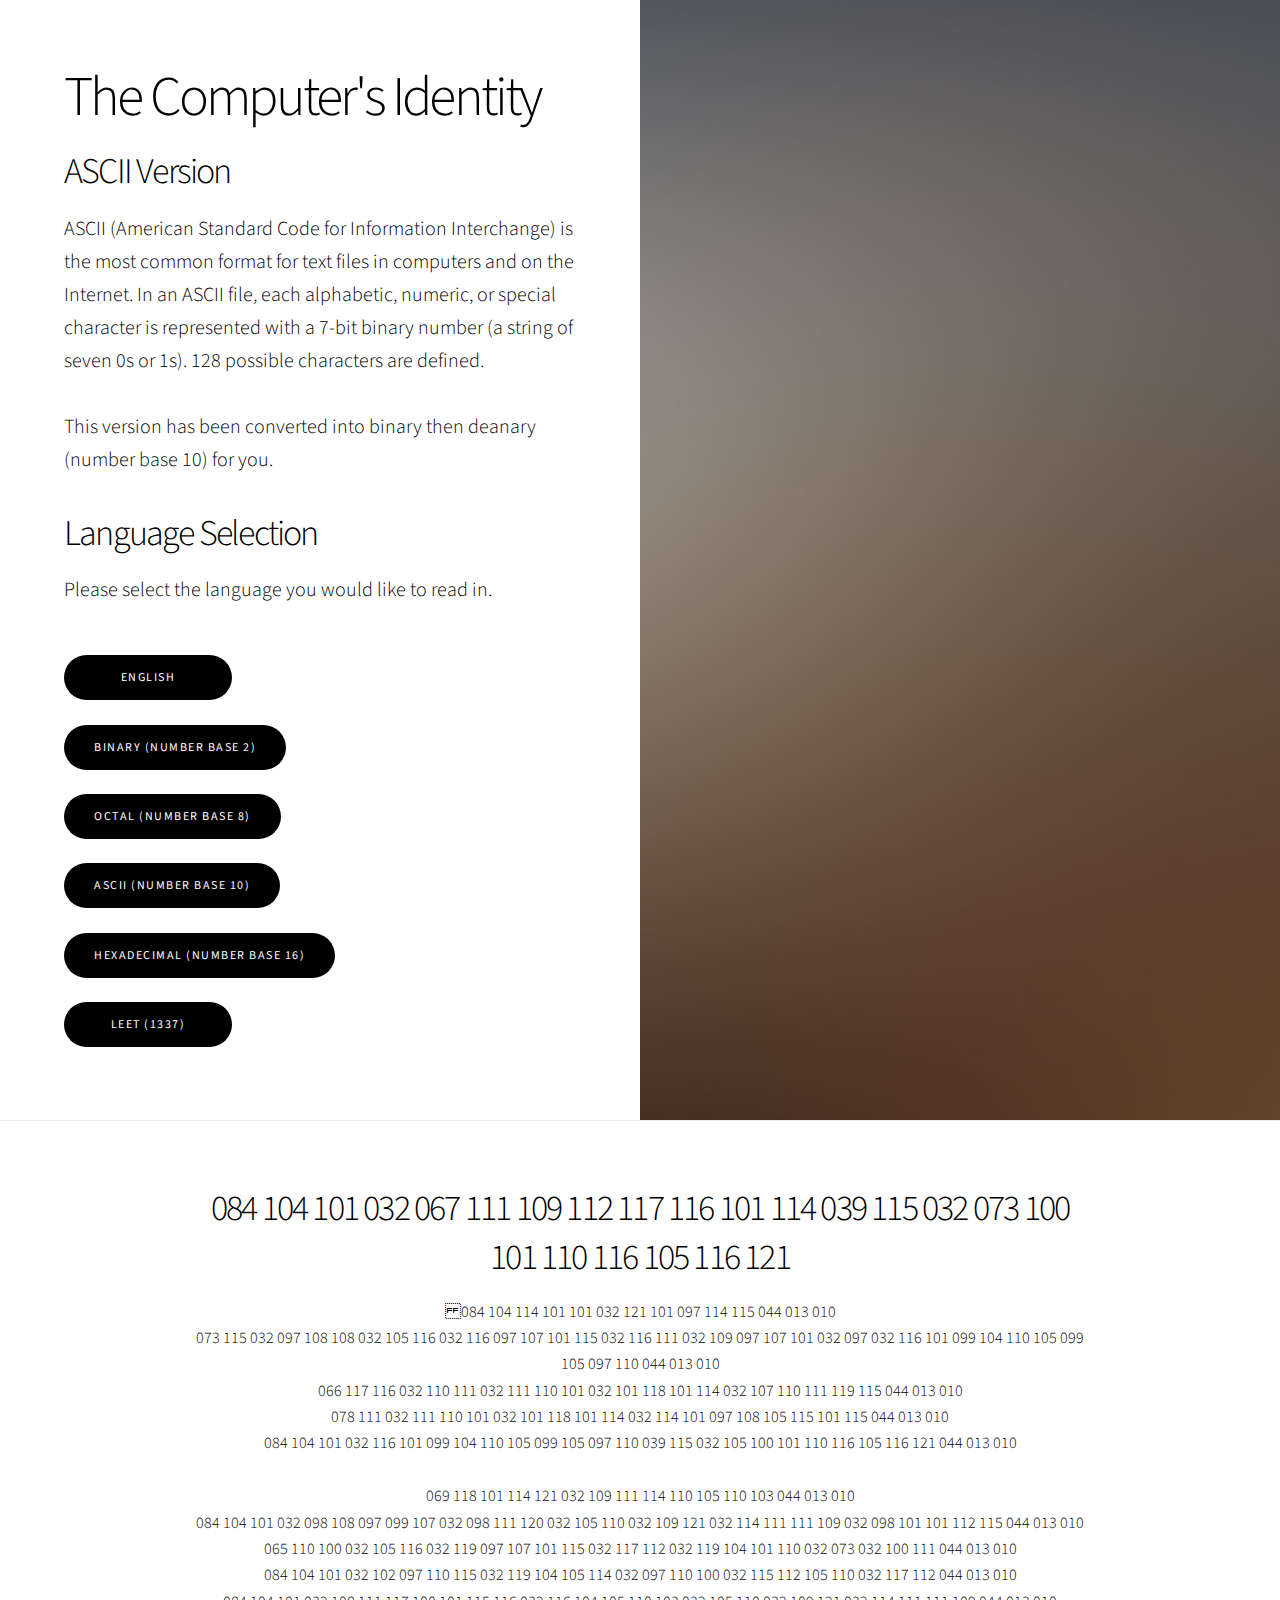
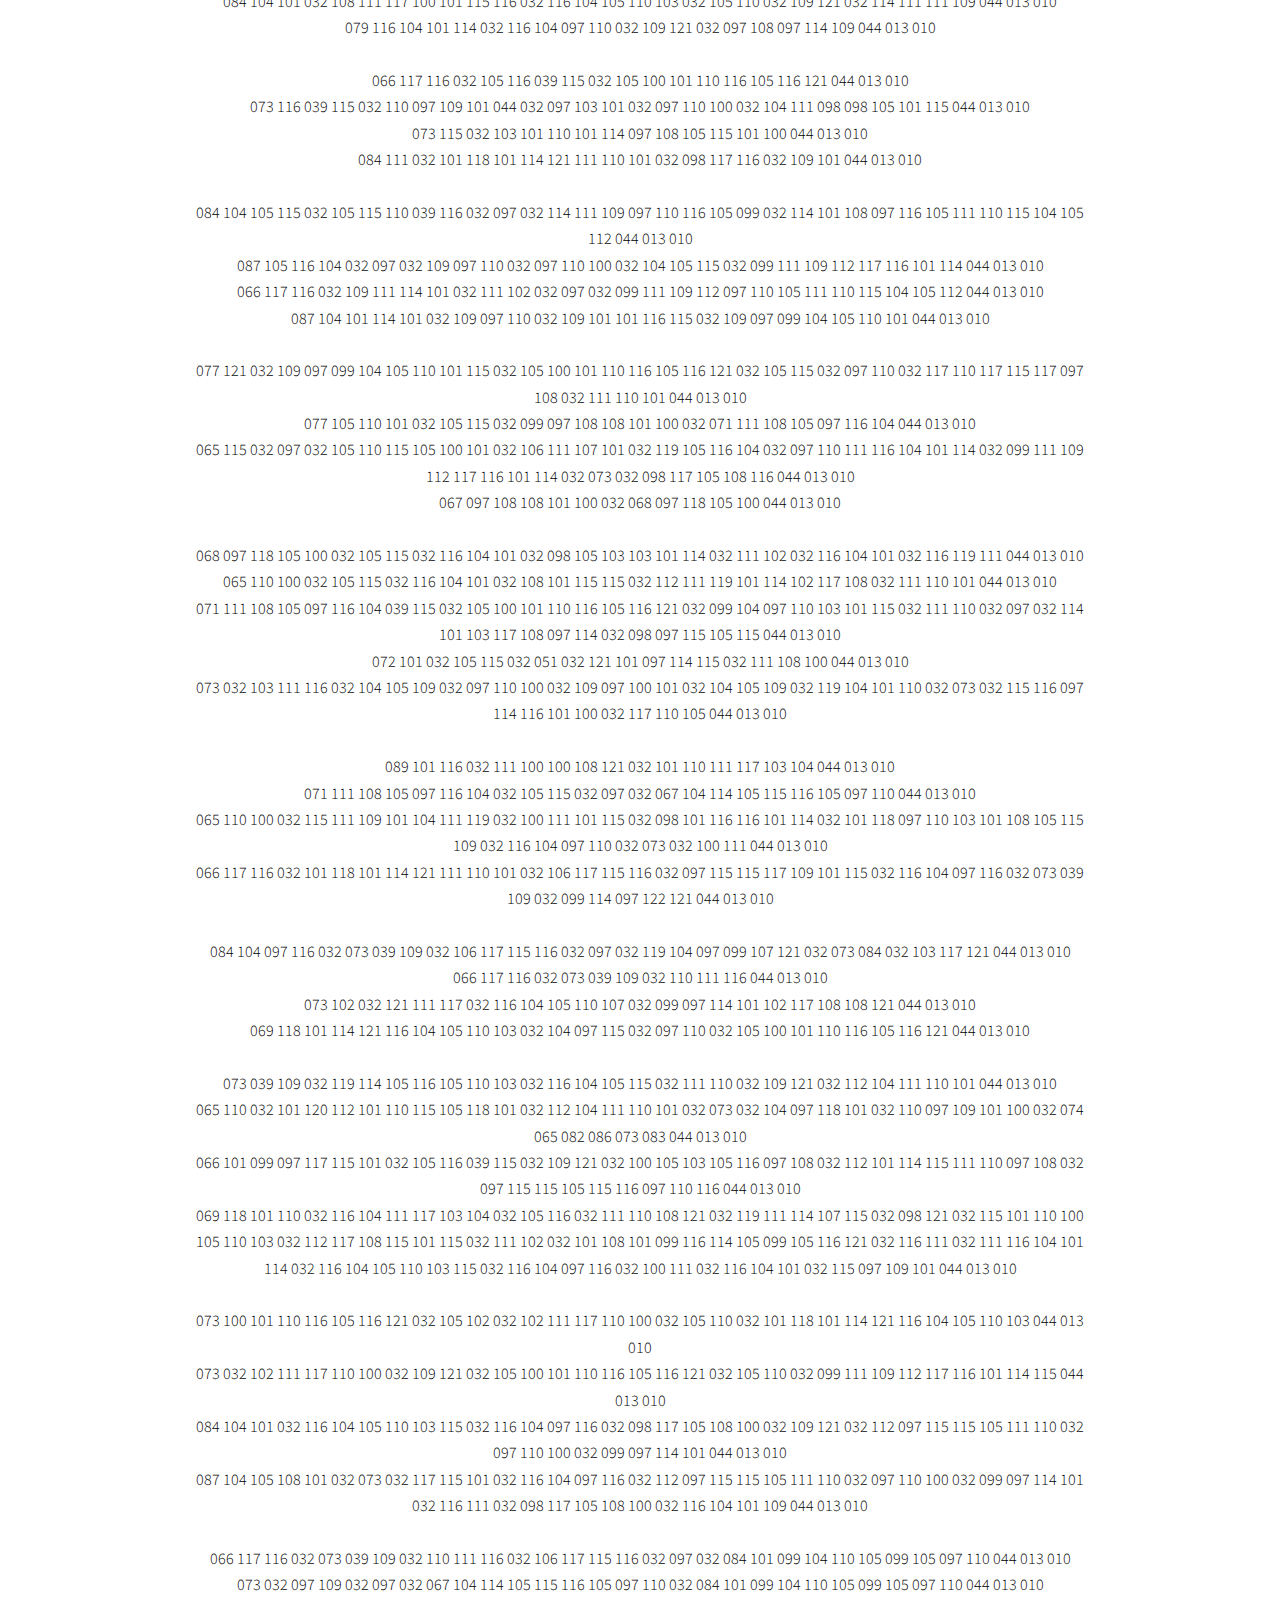
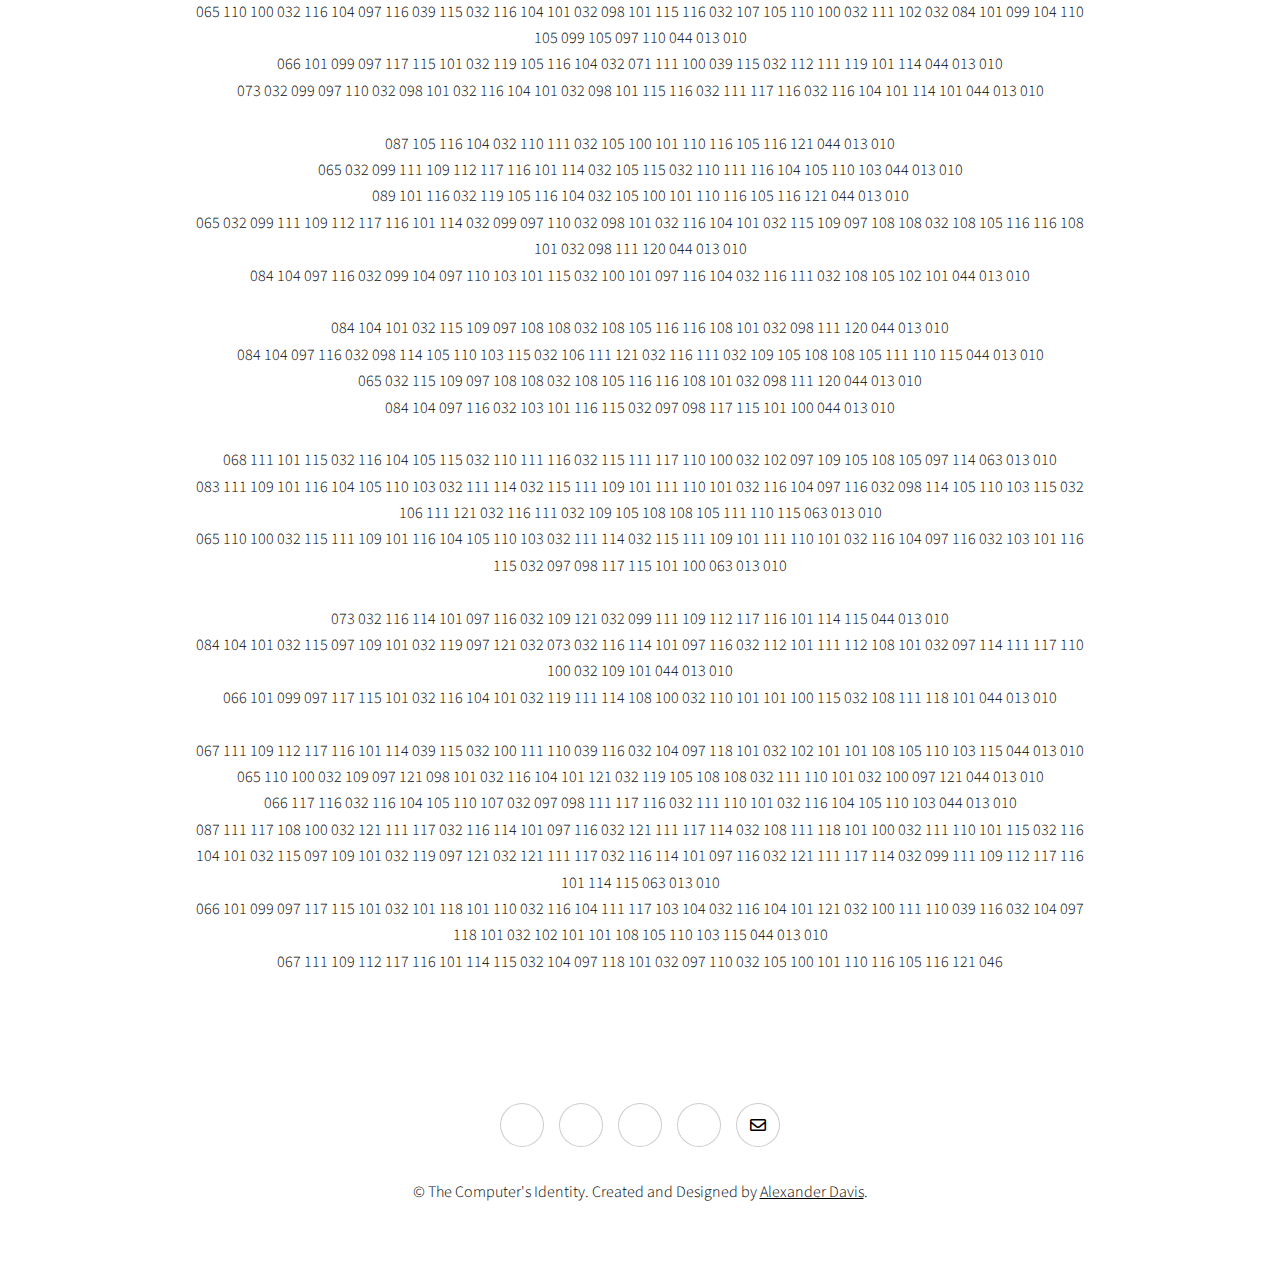
<file: deanary.html>
<!DOCTYPE HTML>
<!--
	Story by HTML5 UP
	html5up.net | @ajlkn
	Free for personal and commercial use under the CCA 3.0 license (html5up.net/license)
-->
<html>
	<head>
		<title>The Computer's Identity - ASCII Version</title>
		<meta charset="utf-8" />
		<meta name="viewport" content="width=device-width, initial-scale=1" />
		<link rel="stylesheet" href="assets/css/main.css" />
	</head>
	<body>

		<!-- Wrapper -->
			<div id="wrapper" class="divided">

				<!-- One -->
				<section class="banner style1 orient-left content-align-left image-position-right fullscreen onload-image-fade-in onload-content-fade-right">
					<div class="content">
						<h1>The Computer's Identity</h1>
						<h2>ASCII Version</h2>
							<p class="major">ASCII (American Standard Code for Information Interchange) is the most common format for text files in computers and on the Internet. In an ASCII file, each alphabetic, numeric, or special character is represented with a 7-bit binary number (a string of seven 0s or 1s). 128 possible characters are defined.</br></br>This version has been converted into binary then deanary (number base 10) for you.</p>
					<h2>Language Selection</h2>
						<p class="major">Please select the language you would like to read in.</p>
						<ul class="actions vertical">
							<li><a href="english.html" class="button special big wide smooth-scroll-middle">English</a></li>
							<li><a href="binary.html" class="button special big wide smooth-scroll-middle">Binary (Number Base 2)</a></li>
							<li><a href="octal.html" class="button special big wide smooth-scroll-middle">Octal (Number Base 8)</a></li>
							<li><a href="deanary.html" class="button special big wide smooth-scroll-middle">ASCII (Number Base 10)</a></li>
							<li><a href="hex.html" class="button special big wide smooth-scroll-middle">Hexadecimal (Number Base 16)</a></li>
							<li><a href="1337.html" class="button special big wide smooth-scroll-middle">Leet (1337)</a></li>
						</ul>
					</div>
					<div class="image">
						<img src="images/banner.jpg" alt="" />
					</div>
				</section>

				<!-- Two -->
					<section class="wrapper style1 align-center">
						<div class="inner">
							<h2>084 104 101 032 067 111 109 112 117 116 101 114 039 115 032 073 100 101 110 116 105 116 121</h2>
							<p>084 104 114 101 101 032 121 101 097 114 115 044 013 010 </br> 073 115 032 097 108 108 032 105 116 032 116 097 107 101 115 032 116 111 032 109 097 107 101 032 097 032 116 101 099 104 110 105 099 105 097 110 044 013 010 </br> 066 117 116 032 110 111 032 111 110 101 032 101 118 101 114 032 107 110 111 119 115 044 013 010 </br> 078 111 032 111 110 101 032 101 118 101 114 032 114 101 097 108 105 115 101 115 044 013 010 </br> 084 104 101 032 116 101 099 104 110 105 099 105 097 110 039 115 032 105 100 101 110 116 105 116 121 044 013 010 </br> </br> 069 118 101 114 121 032 109 111 114 110 105 110 103 044 013 010 </br> 084 104 101 032 098 108 097 099 107 032 098 111 120 032 105 110 032 109 121 032 114 111 111 109 032 098 101 101 112 115 044 013 010 </br> 065 110 100 032 105 116 032 119 097 107 101 115 032 117 112 032 119 104 101 110 032 073 032 100 111 044 013 010 </br> 084 104 101 032 102 097 110 115 032 119 104 105 114 032 097 110 100 032 115 112 105 110 032 117 112 044 013 010 </br> 084 104 101 032 108 111 117 100 101 115 116 032 116 104 105 110 103 032 105 110 032 109 121 032 114 111 111 109 044 013 010 </br> 079 116 104 101 114 032 116 104 097 110 032 109 121 032 097 108 097 114 109 044 013 010 </br> </br> 066 117 116 032 105 116 039 115 032 105 100 101 110 116 105 116 121 044 013 010 </br> 073 116 039 115 032 110 097 109 101 044 032 097 103 101 032 097 110 100 032 104 111 098 098 105 101 115 044 013 010 </br> 073 115 032 103 101 110 101 114 097 108 105 115 101 100 044 013 010 </br> 084 111 032 101 118 101 114 121 111 110 101 032 098 117 116 032 109 101 044 013 010 </br> </br> 084 104 105 115 032 105 115 110 039 116 032 097 032 114 111 109 097 110 116 105 099 032 114 101 108 097 116 105 111 110 115 104 105 112 044 013 010 </br> 087 105 116 104 032 097 032 109 097 110 032 097 110 100 032 104 105 115 032 099 111 109 112 117 116 101 114 044 013 010 </br> 066 117 116 032 109 111 114 101 032 111 102 032 097 032 099 111 109 112 097 110 105 111 110 115 104 105 112 044 013 010 </br> 087 104 101 114 101 032 109 097 110 032 109 101 101 116 115 032 109 097 099 104 105 110 101 044 013 010 </br> </br> 077 121 032 109 097 099 104 105 110 101 115 032 105 100 101 110 116 105 116 121 032 105 115 032 097 110 032 117 110 117 115 117 097 108 032 111 110 101 044 013 010 </br> 077 105 110 101 032 105 115 032 099 097 108 108 101 100 032 071 111 108 105 097 116 104 044 013 010 </br> 065 115 032 097 032 105 110 115 105 100 101 032 106 111 107 101 032 119 105 116 104 032 097 110 111 116 104 101 114 032 099 111 109 112 117 116 101 114 032 073 032 098 117 105 108 116 044 013 010 </br> 067 097 108 108 101 100 032 068 097 118 105 100 044 013 010 </br> </br> 068 097 118 105 100 032 105 115 032 116 104 101 032 098 105 103 103 101 114 032 111 102 032 116 104 101 032 116 119 111 044 013 010 </br> 065 110 100 032 105 115 032 116 104 101 032 108 101 115 115 032 112 111 119 101 114 102 117 108 032 111 110 101 044 013 010 </br> 071 111 108 105 097 116 104 039 115 032 105 100 101 110 116 105 116 121 032 099 104 097 110 103 101 115 032 111 110 032 097 032 114 101 103 117 108 097 114 032 098 097 115 105 115 044 013 010 </br> 072 101 032 105 115 032 051 032 121 101 097 114 115 032 111 108 100 044 013 010 </br> 073 032 103 111 116 032 104 105 109 032 097 110 100 032 109 097 100 101 032 104 105 109 032 119 104 101 110 032 073 032 115 116 097 114 116 101 100 032 117 110 105 044 013 010 </br> </br> 089 101 116 032 111 100 100 108 121 032 101 110 111 117 103 104 044 013 010 </br> 071 111 108 105 097 116 104 032 105 115 032 097 032 067 104 114 105 115 116 105 097 110 044 013 010 </br> 065 110 100 032 115 111 109 101 104 111 119 032 100 111 101 115 032 098 101 116 116 101 114 032 101 118 097 110 103 101 108 105 115 109 032 116 104 097 110 032 073 032 100 111 044 013 010 </br> 066 117 116 032 101 118 101 114 121 111 110 101 032 106 117 115 116 032 097 115 115 117 109 101 115 032 116 104 097 116 032 073 039 109 032 099 114 097 122 121 044 013 010 </br> </br> 084 104 097 116 032 073 039 109 032 106 117 115 116 032 097 032 119 104 097 099 107 121 032 073 084 032 103 117 121 044 013 010 </br> 066 117 116 032 073 039 109 032 110 111 116 044 013 010 </br> 073 102 032 121 111 117 032 116 104 105 110 107 032 099 097 114 101 102 117 108 108 121 044 013 010 </br> 069 118 101 114 121 116 104 105 110 103 032 104 097 115 032 097 110 032 105 100 101 110 116 105 116 121 044 013 010 </br> </br> 073 039 109 032 119 114 105 116 105 110 103 032 116 104 105 115 032 111 110 032 109 121 032 112 104 111 110 101 044 013 010 </br> 065 110 032 101 120 112 101 110 115 105 118 101 032 112 104 111 110 101 032 073 032 104 097 118 101 032 110 097 109 101 100 032 074 065 082 086 073 083 044 013 010 </br> 066 101 099 097 117 115 101 032 105 116 039 115 032 109 121 032 100 105 103 105 116 097 108 032 112 101 114 115 111 110 097 108 032 097 115 115 105 115 116 097 110 116 044 013 010 </br> 069 118 101 110 032 116 104 111 117 103 104 032 105 116 032 111 110 108 121 032 119 111 114 107 115 032 098 121 032 115 101 110 100 105 110 103 032 112 117 108 115 101 115 032 111 102 032 101 108 101 099 116 114 105 099 105 116 121 032 116 111 032 111 116 104 101 114 032 116 104 105 110 103 115 032 116 104 097 116 032 100 111 032 116 104 101 032 115 097 109 101 044 013 010 </br> </br> 073 100 101 110 116 105 116 121 032 105 102 032 102 111 117 110 100 032 105 110 032 101 118 101 114 121 116 104 105 110 103 044 013 010 </br> 073 032 102 111 117 110 100 032 109 121 032 105 100 101 110 116 105 116 121 032 105 110 032 099 111 109 112 117 116 101 114 115 044 013 010 </br> 084 104 101 032 116 104 105 110 103 115 032 116 104 097 116 032 098 117 105 108 100 032 109 121 032 112 097 115 115 105 111 110 032 097 110 100 032 099 097 114 101 044 013 010 </br> 087 104 105 108 101 032 073 032 117 115 101 032 116 104 097 116 032 112 097 115 115 105 111 110 032 097 110 100 032 099 097 114 101 032 116 111 032 098 117 105 108 100 032 116 104 101 109 044 013 010 </br> </br> 066 117 116 032 073 039 109 032 110 111 116 032 106 117 115 116 032 097 032 084 101 099 104 110 105 099 105 097 110 044 013 010 </br> 073 032 097 109 032 097 032 067 104 114 105 115 116 105 097 110 032 084 101 099 104 110 105 099 105 097 110 044 013 010 </br> 065 110 100 032 116 104 097 116 039 115 032 116 104 101 032 098 101 115 116 032 107 105 110 100 032 111 102 032 084 101 099 104 110 105 099 105 097 110 044 013 010 </br> 066 101 099 097 117 115 101 032 119 105 116 104 032 071 111 100 039 115 032 112 111 119 101 114 044 013 010 </br> 073 032 099 097 110 032 098 101 032 116 104 101 032 098 101 115 116 032 111 117 116 032 116 104 101 114 101 044 013 010 </br> </br> 087 105 116 104 032 110 111 032 105 100 101 110 116 105 116 121 044 013 010 </br> 065 032 099 111 109 112 117 116 101 114 032 105 115 032 110 111 116 104 105 110 103 044 013 010 </br> 089 101 116 032 119 105 116 104 032 105 100 101 110 116 105 116 121 044 013 010 </br> 065 032 099 111 109 112 117 116 101 114 032 099 097 110 032 098 101 032 116 104 101 032 115 109 097 108 108 032 108 105 116 116 108 101 032 098 111 120 044 013 010 </br> 084 104 097 116 032 099 104 097 110 103 101 115 032 100 101 097 116 104 032 116 111 032 108 105 102 101 044 013 010 </br> </br> 084 104 101 032 115 109 097 108 108 032 108 105 116 116 108 101 032 098 111 120 044 013 010 </br> 084 104 097 116 032 098 114 105 110 103 115 032 106 111 121 032 116 111 032 109 105 108 108 105 111 110 115 044 013 010 </br> 065 032 115 109 097 108 108 032 108 105 116 116 108 101 032 098 111 120 044 013 010 </br> 084 104 097 116 032 103 101 116 115 032 097 098 117 115 101 100 044 013 010 </br> </br> 068 111 101 115 032 116 104 105 115 032 110 111 116 032 115 111 117 110 100 032 102 097 109 105 108 105 097 114 063 013 010 </br> 083 111 109 101 116 104 105 110 103 032 111 114 032 115 111 109 101 111 110 101 032 116 104 097 116 032 098 114 105 110 103 115 032 106 111 121 032 116 111 032 109 105 108 108 105 111 110 115 063 013 010 </br> 065 110 100 032 115 111 109 101 116 104 105 110 103 032 111 114 032 115 111 109 101 111 110 101 032 116 104 097 116 032 103 101 116 115 032 097 098 117 115 101 100 063 013 010 </br> </br> 073 032 116 114 101 097 116 032 109 121 032 099 111 109 112 117 116 101 114 115 044 013 010 </br> 084 104 101 032 115 097 109 101 032 119 097 121 032 073 032 116 114 101 097 116 032 112 101 111 112 108 101 032 097 114 111 117 110 100 032 109 101 044 013 010 </br> 066 101 099 097 117 115 101 032 116 104 101 032 119 111 114 108 100 032 110 101 101 100 115 032 108 111 118 101 044 013 010 </br> </br> 067 111 109 112 117 116 101 114 039 115 032 100 111 110 039 116 032 104 097 118 101 032 102 101 101 108 105 110 103 115 044 013 010 </br> 065 110 100 032 109 097 121 098 101 032 116 104 101 121 032 119 105 108 108 032 111 110 101 032 100 097 121 044 013 010 </br> 066 117 116 032 116 104 105 110 107 032 097 098 111 117 116 032 111 110 101 032 116 104 105 110 103 044 013 010 </br> 087 111 117 108 100 032 121 111 117 032 116 114 101 097 116 032 121 111 117 114 032 108 111 118 101 100 032 111 110 101 115 032 116 104 101 032 115 097 109 101 032 119 097 121 032 121 111 117 032 116 114 101 097 116 032 121 111 117 114 032 099 111 109 112 117 116 101 114 115 063 013 010 </br> 066 101 099 097 117 115 101 032 101 118 101 110 032 116 104 111 117 103 104 032 116 104 101 121 032 100 111 110 039 116 032 104 097 118 101 032 102 101 101 108 105 110 103 115 044 013 010 </br> 067 111 109 112 117 116 101 114 115 032 104 097 118 101 032 097 110 032 105 100 101 110 116 105 116 121 046</p>
						</div>

						<!-- Footer -->
							<footer class="wrapper style1 align-center">
								<div class="inner">
									<ul class="icons">
										<li><a href="https://twitter.com/alexanderedavis" class="icon style2 fa-twitter"><span class="label">Twitter</span></a></li>
										<li><a href="https://www.facebook.com/Alexander.Davis1995" class="icon style2 fa-facebook"><span class="label">Facebook</span></a></li>
										<li><a href="https://www.instagram.com/alexanderedavis/" class="icon style2 fa-instagram"><span class="label">Instagram</span></a></li>
										<li><a href="https://www.linkedin.com/in/alexanderedavis/" class="icon style2 fa-linkedin"><span class="label">LinkedIn</span></a></li>
										<li><a href="mailto:contact@alexanderdavis.tech" class="icon style2 fa-envelope"><span class="label">Email</span></a></li>
									</ul>
									<p>&copy; The Computer's Identity. Created and Designed by <a href="https://www.alexanderdavis.tech">Alexander Davis</a>.</p>
								</div>
							</footer>

					</div>

				<!-- Scripts -->
					<script src="assets/js/jquery.min.js"></script>
					<script src="assets/js/jquery.scrollex.min.js"></script>
					<script src="assets/js/jquery.scrolly.min.js"></script>
					<script src="assets/js/skel.min.js"></script>
					<script src="assets/js/util.js"></script>
					<script src="assets/js/main.js"></script>

			</body>
		</html>
</file>
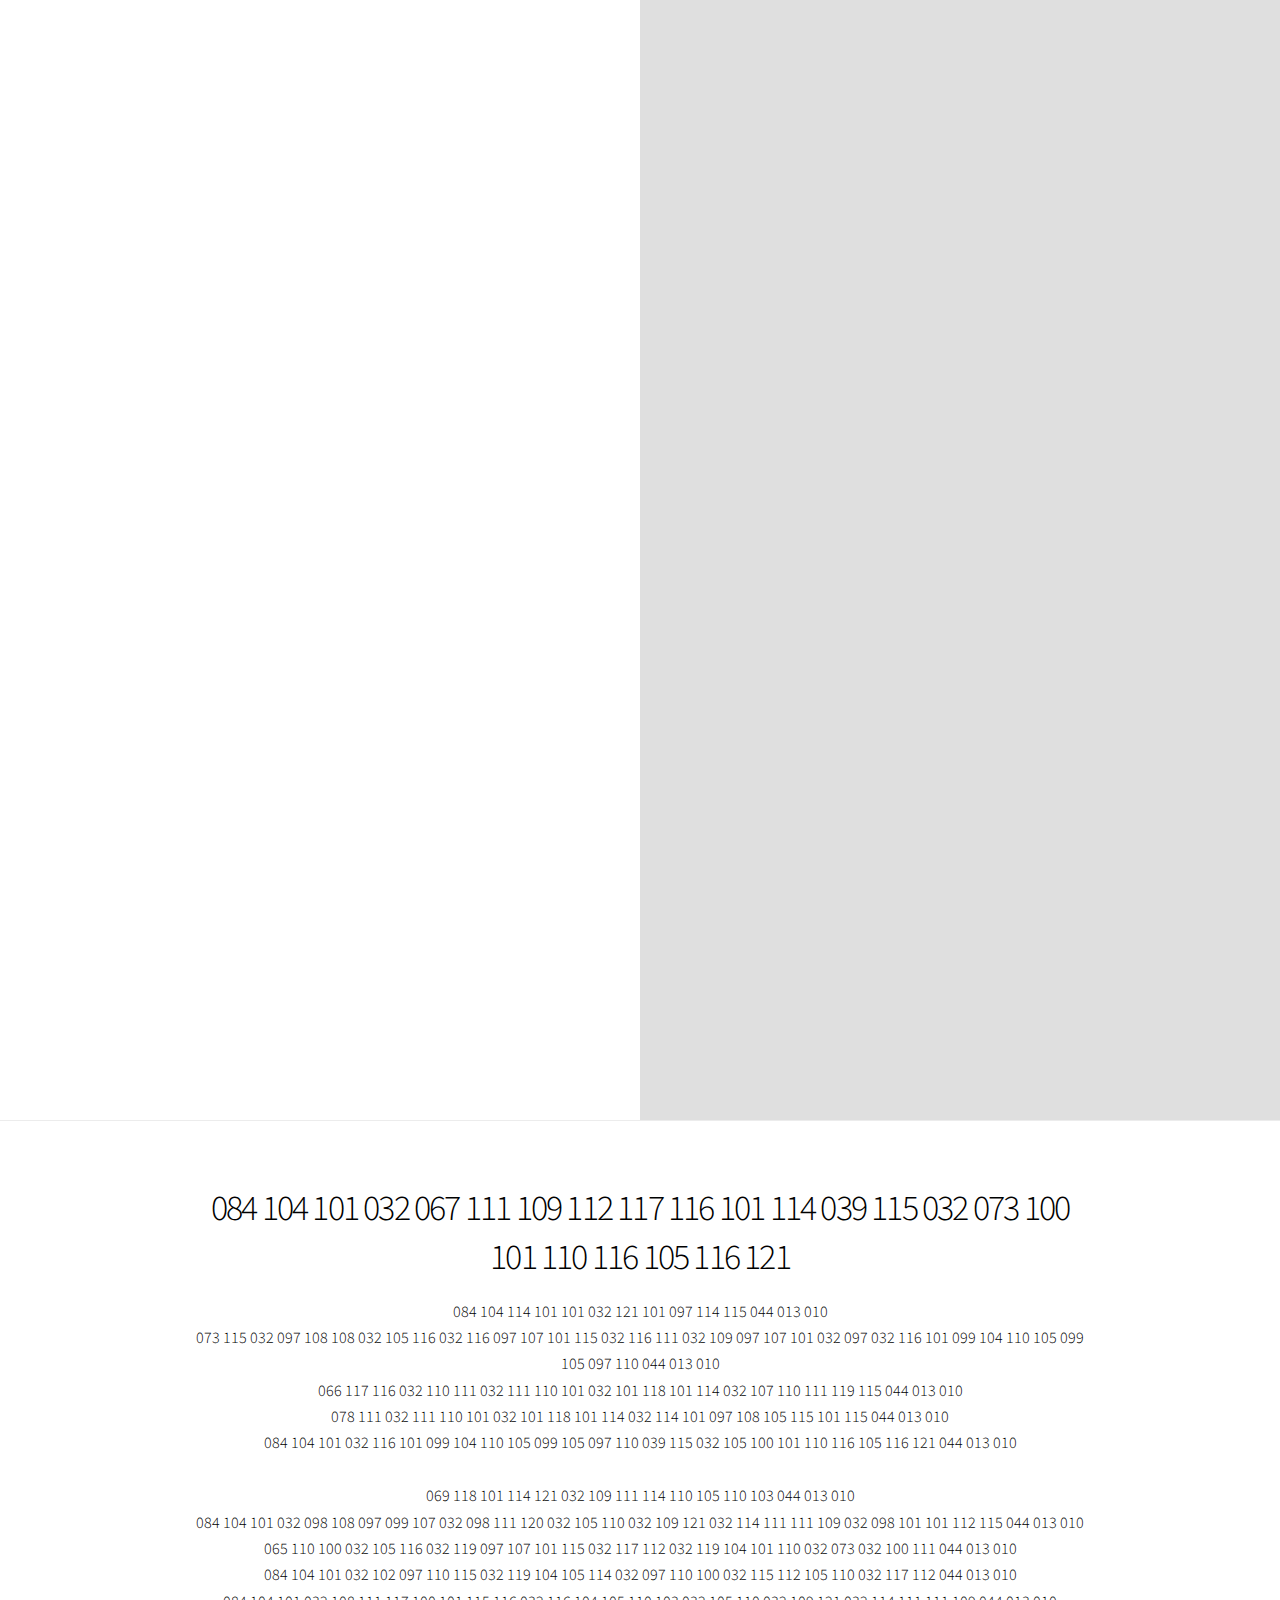
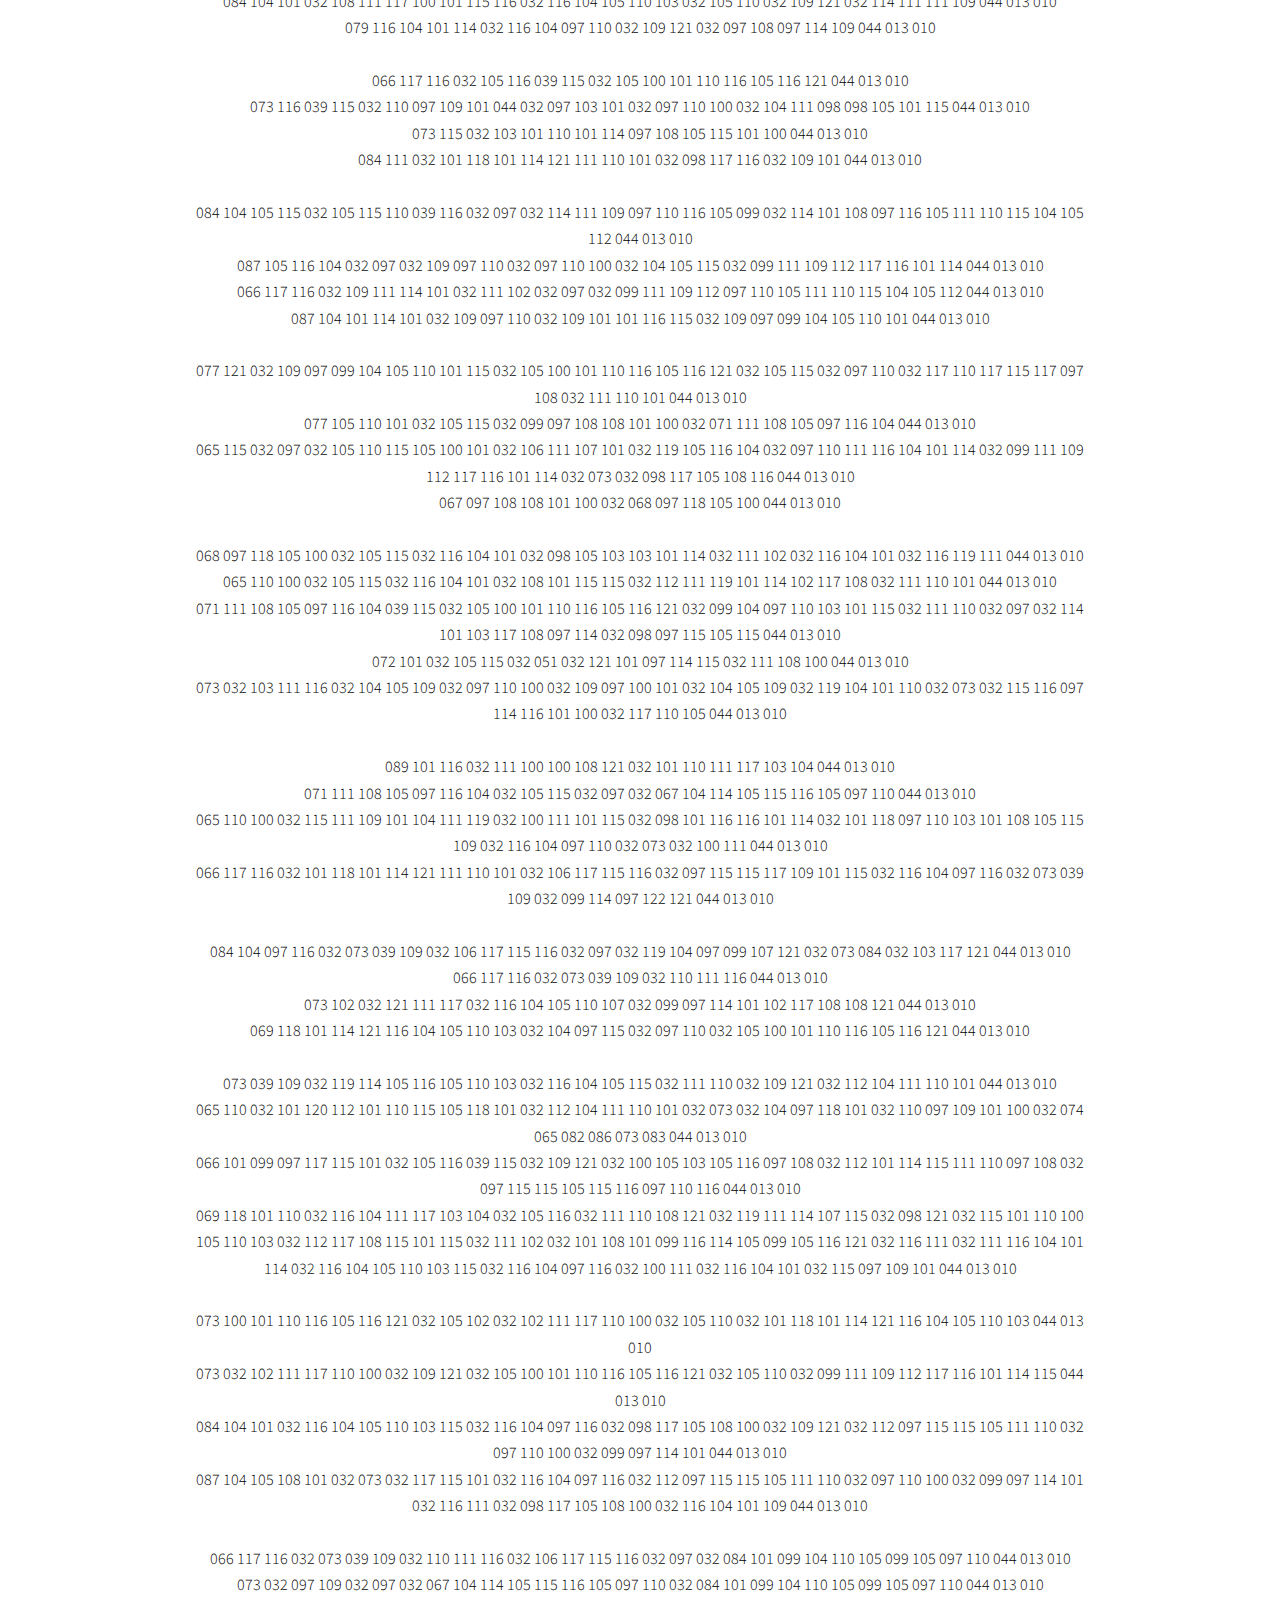
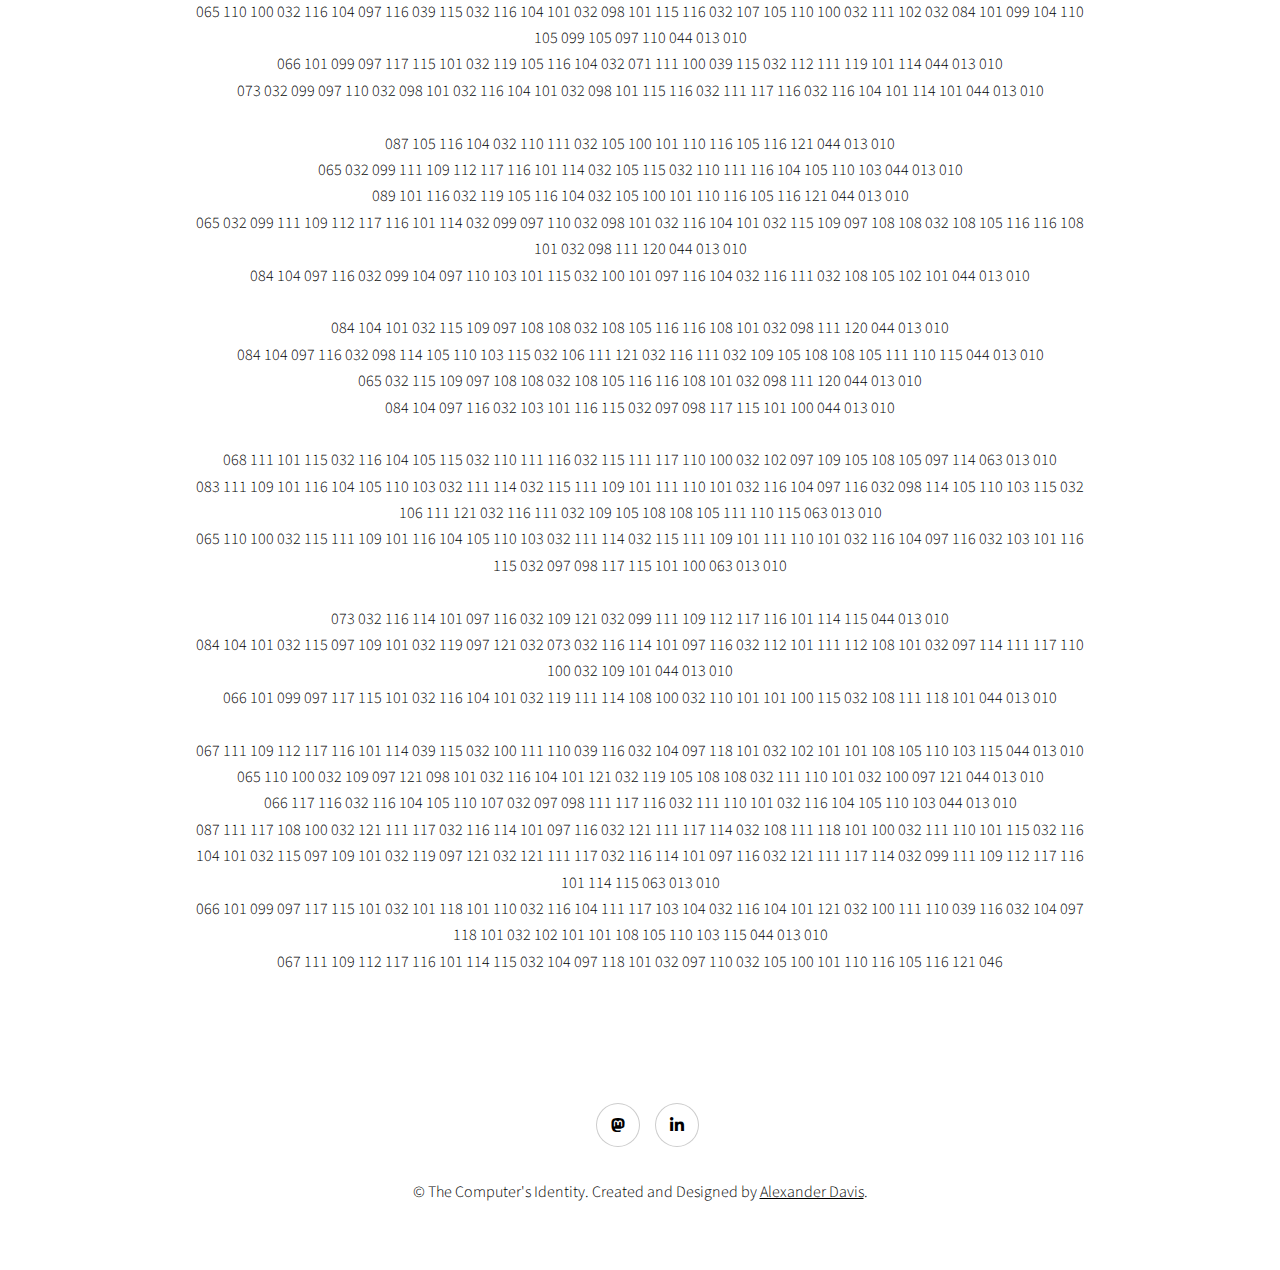
<file: denary.html>
<!DOCTYPE HTML>
<!--
	Story by HTML5 UP
	html5up.net | @ajlkn
	Free for personal and commercial use under the CCA 3.0 license (html5up.net/license)
-->
<html>
	<head>
		<title>The Computer's Identity - ASCII Version</title>
		<meta charset="utf-8" />
		<meta name="viewport" content="width=device-width, initial-scale=1, user-scalable=no" />
		<link rel="stylesheet" href="assets/css/main.css" />
		<noscript><link rel="stylesheet" href="assets/css/noscript.css" /></noscript>
	</head>
	<body class="is-preload">

		<!-- Wrapper -->
			<div id="wrapper" class="divided">

				<!-- One -->
					<section class="banner style1 orient-left content-align-left image-position-right fullscreen onload-image-fade-in onload-content-fade-right">
						<div class="content">
							<h1>The Computer's Identity</h1>
							<h2>ASCII Version</h2>
							<p class="major">ASCII (American Standard Code for Information Interchange) is the most common format for text files in computers and on the Internet. In an ASCII file, each alphabetic, numeric, or special character is represented with a 7-bit binary number (a string of seven 0s or 1s). 128 possible characters are defined.</br></br>This version has been converted into binary then denary (number base 10) for you.</p>
							<h2>Language Selection</h2>
							<p class="major">Please select the language you would like to read in.</p>
								<ul class="vertical actions">
									<li><a href="english.html" class="button special big wide smooth-scroll-middle">English</a></li>
									<li><a href="binary.html" class="button special big wide smooth-scroll-middle">Binary (Number Base 2)</a></li>
									<li><a href="octal.html" class="button special big wide smooth-scroll-middle">Octal (Number Base 8)</a></li>
									<li><a href="denary.html" class="button special big wide smooth-scroll-middle">ASCII (Number Base 10)</a></li>
									<li><a href="hex.html" class="button special big wide smooth-scroll-middle">Hexadecimal (Number Base 16)</a></li>
									<li><a href="1337.html" class="button special big wide smooth-scroll-middle">Leet (1337)</a></li>
							</ul>
						</div>
						<div class="image">
							<img src="images/banner.jpg" alt="" />
						</div>
					</section>

		<!-- Two -->
			<section class="wrapper style1 align-center">
				<div class="inner">
					<h2>084 104 101 032 067 111 109 112 117 116 101 114 039 115 032 073 100 101 110 116 105 116 121</h2>
							<p>084 104 114 101 101 032 121 101 097 114 115 044 013 010 </br> 073 115 032 097 108 108 032 105 116 032 116 097 107 101 115 032 116 111 032 109 097 107 101 032 097 032 116 101 099 104 110 105 099 105 097 110 044 013 010 </br> 066 117 116 032 110 111 032 111 110 101 032 101 118 101 114 032 107 110 111 119 115 044 013 010 </br> 078 111 032 111 110 101 032 101 118 101 114 032 114 101 097 108 105 115 101 115 044 013 010 </br> 084 104 101 032 116 101 099 104 110 105 099 105 097 110 039 115 032 105 100 101 110 116 105 116 121 044 013 010 </br> </br> 069 118 101 114 121 032 109 111 114 110 105 110 103 044 013 010 </br> 084 104 101 032 098 108 097 099 107 032 098 111 120 032 105 110 032 109 121 032 114 111 111 109 032 098 101 101 112 115 044 013 010 </br> 065 110 100 032 105 116 032 119 097 107 101 115 032 117 112 032 119 104 101 110 032 073 032 100 111 044 013 010 </br> 084 104 101 032 102 097 110 115 032 119 104 105 114 032 097 110 100 032 115 112 105 110 032 117 112 044 013 010 </br> 084 104 101 032 108 111 117 100 101 115 116 032 116 104 105 110 103 032 105 110 032 109 121 032 114 111 111 109 044 013 010 </br> 079 116 104 101 114 032 116 104 097 110 032 109 121 032 097 108 097 114 109 044 013 010 </br> </br> 066 117 116 032 105 116 039 115 032 105 100 101 110 116 105 116 121 044 013 010 </br> 073 116 039 115 032 110 097 109 101 044 032 097 103 101 032 097 110 100 032 104 111 098 098 105 101 115 044 013 010 </br> 073 115 032 103 101 110 101 114 097 108 105 115 101 100 044 013 010 </br> 084 111 032 101 118 101 114 121 111 110 101 032 098 117 116 032 109 101 044 013 010 </br> </br> 084 104 105 115 032 105 115 110 039 116 032 097 032 114 111 109 097 110 116 105 099 032 114 101 108 097 116 105 111 110 115 104 105 112 044 013 010 </br> 087 105 116 104 032 097 032 109 097 110 032 097 110 100 032 104 105 115 032 099 111 109 112 117 116 101 114 044 013 010 </br> 066 117 116 032 109 111 114 101 032 111 102 032 097 032 099 111 109 112 097 110 105 111 110 115 104 105 112 044 013 010 </br> 087 104 101 114 101 032 109 097 110 032 109 101 101 116 115 032 109 097 099 104 105 110 101 044 013 010 </br> </br> 077 121 032 109 097 099 104 105 110 101 115 032 105 100 101 110 116 105 116 121 032 105 115 032 097 110 032 117 110 117 115 117 097 108 032 111 110 101 044 013 010 </br> 077 105 110 101 032 105 115 032 099 097 108 108 101 100 032 071 111 108 105 097 116 104 044 013 010 </br> 065 115 032 097 032 105 110 115 105 100 101 032 106 111 107 101 032 119 105 116 104 032 097 110 111 116 104 101 114 032 099 111 109 112 117 116 101 114 032 073 032 098 117 105 108 116 044 013 010 </br> 067 097 108 108 101 100 032 068 097 118 105 100 044 013 010 </br> </br> 068 097 118 105 100 032 105 115 032 116 104 101 032 098 105 103 103 101 114 032 111 102 032 116 104 101 032 116 119 111 044 013 010 </br> 065 110 100 032 105 115 032 116 104 101 032 108 101 115 115 032 112 111 119 101 114 102 117 108 032 111 110 101 044 013 010 </br> 071 111 108 105 097 116 104 039 115 032 105 100 101 110 116 105 116 121 032 099 104 097 110 103 101 115 032 111 110 032 097 032 114 101 103 117 108 097 114 032 098 097 115 105 115 044 013 010 </br> 072 101 032 105 115 032 051 032 121 101 097 114 115 032 111 108 100 044 013 010 </br> 073 032 103 111 116 032 104 105 109 032 097 110 100 032 109 097 100 101 032 104 105 109 032 119 104 101 110 032 073 032 115 116 097 114 116 101 100 032 117 110 105 044 013 010 </br> </br> 089 101 116 032 111 100 100 108 121 032 101 110 111 117 103 104 044 013 010 </br> 071 111 108 105 097 116 104 032 105 115 032 097 032 067 104 114 105 115 116 105 097 110 044 013 010 </br> 065 110 100 032 115 111 109 101 104 111 119 032 100 111 101 115 032 098 101 116 116 101 114 032 101 118 097 110 103 101 108 105 115 109 032 116 104 097 110 032 073 032 100 111 044 013 010 </br> 066 117 116 032 101 118 101 114 121 111 110 101 032 106 117 115 116 032 097 115 115 117 109 101 115 032 116 104 097 116 032 073 039 109 032 099 114 097 122 121 044 013 010 </br> </br> 084 104 097 116 032 073 039 109 032 106 117 115 116 032 097 032 119 104 097 099 107 121 032 073 084 032 103 117 121 044 013 010 </br> 066 117 116 032 073 039 109 032 110 111 116 044 013 010 </br> 073 102 032 121 111 117 032 116 104 105 110 107 032 099 097 114 101 102 117 108 108 121 044 013 010 </br> 069 118 101 114 121 116 104 105 110 103 032 104 097 115 032 097 110 032 105 100 101 110 116 105 116 121 044 013 010 </br> </br> 073 039 109 032 119 114 105 116 105 110 103 032 116 104 105 115 032 111 110 032 109 121 032 112 104 111 110 101 044 013 010 </br> 065 110 032 101 120 112 101 110 115 105 118 101 032 112 104 111 110 101 032 073 032 104 097 118 101 032 110 097 109 101 100 032 074 065 082 086 073 083 044 013 010 </br> 066 101 099 097 117 115 101 032 105 116 039 115 032 109 121 032 100 105 103 105 116 097 108 032 112 101 114 115 111 110 097 108 032 097 115 115 105 115 116 097 110 116 044 013 010 </br> 069 118 101 110 032 116 104 111 117 103 104 032 105 116 032 111 110 108 121 032 119 111 114 107 115 032 098 121 032 115 101 110 100 105 110 103 032 112 117 108 115 101 115 032 111 102 032 101 108 101 099 116 114 105 099 105 116 121 032 116 111 032 111 116 104 101 114 032 116 104 105 110 103 115 032 116 104 097 116 032 100 111 032 116 104 101 032 115 097 109 101 044 013 010 </br> </br> 073 100 101 110 116 105 116 121 032 105 102 032 102 111 117 110 100 032 105 110 032 101 118 101 114 121 116 104 105 110 103 044 013 010 </br> 073 032 102 111 117 110 100 032 109 121 032 105 100 101 110 116 105 116 121 032 105 110 032 099 111 109 112 117 116 101 114 115 044 013 010 </br> 084 104 101 032 116 104 105 110 103 115 032 116 104 097 116 032 098 117 105 108 100 032 109 121 032 112 097 115 115 105 111 110 032 097 110 100 032 099 097 114 101 044 013 010 </br> 087 104 105 108 101 032 073 032 117 115 101 032 116 104 097 116 032 112 097 115 115 105 111 110 032 097 110 100 032 099 097 114 101 032 116 111 032 098 117 105 108 100 032 116 104 101 109 044 013 010 </br> </br> 066 117 116 032 073 039 109 032 110 111 116 032 106 117 115 116 032 097 032 084 101 099 104 110 105 099 105 097 110 044 013 010 </br> 073 032 097 109 032 097 032 067 104 114 105 115 116 105 097 110 032 084 101 099 104 110 105 099 105 097 110 044 013 010 </br> 065 110 100 032 116 104 097 116 039 115 032 116 104 101 032 098 101 115 116 032 107 105 110 100 032 111 102 032 084 101 099 104 110 105 099 105 097 110 044 013 010 </br> 066 101 099 097 117 115 101 032 119 105 116 104 032 071 111 100 039 115 032 112 111 119 101 114 044 013 010 </br> 073 032 099 097 110 032 098 101 032 116 104 101 032 098 101 115 116 032 111 117 116 032 116 104 101 114 101 044 013 010 </br> </br> 087 105 116 104 032 110 111 032 105 100 101 110 116 105 116 121 044 013 010 </br> 065 032 099 111 109 112 117 116 101 114 032 105 115 032 110 111 116 104 105 110 103 044 013 010 </br> 089 101 116 032 119 105 116 104 032 105 100 101 110 116 105 116 121 044 013 010 </br> 065 032 099 111 109 112 117 116 101 114 032 099 097 110 032 098 101 032 116 104 101 032 115 109 097 108 108 032 108 105 116 116 108 101 032 098 111 120 044 013 010 </br> 084 104 097 116 032 099 104 097 110 103 101 115 032 100 101 097 116 104 032 116 111 032 108 105 102 101 044 013 010 </br> </br> 084 104 101 032 115 109 097 108 108 032 108 105 116 116 108 101 032 098 111 120 044 013 010 </br> 084 104 097 116 032 098 114 105 110 103 115 032 106 111 121 032 116 111 032 109 105 108 108 105 111 110 115 044 013 010 </br> 065 032 115 109 097 108 108 032 108 105 116 116 108 101 032 098 111 120 044 013 010 </br> 084 104 097 116 032 103 101 116 115 032 097 098 117 115 101 100 044 013 010 </br> </br> 068 111 101 115 032 116 104 105 115 032 110 111 116 032 115 111 117 110 100 032 102 097 109 105 108 105 097 114 063 013 010 </br> 083 111 109 101 116 104 105 110 103 032 111 114 032 115 111 109 101 111 110 101 032 116 104 097 116 032 098 114 105 110 103 115 032 106 111 121 032 116 111 032 109 105 108 108 105 111 110 115 063 013 010 </br> 065 110 100 032 115 111 109 101 116 104 105 110 103 032 111 114 032 115 111 109 101 111 110 101 032 116 104 097 116 032 103 101 116 115 032 097 098 117 115 101 100 063 013 010 </br> </br> 073 032 116 114 101 097 116 032 109 121 032 099 111 109 112 117 116 101 114 115 044 013 010 </br> 084 104 101 032 115 097 109 101 032 119 097 121 032 073 032 116 114 101 097 116 032 112 101 111 112 108 101 032 097 114 111 117 110 100 032 109 101 044 013 010 </br> 066 101 099 097 117 115 101 032 116 104 101 032 119 111 114 108 100 032 110 101 101 100 115 032 108 111 118 101 044 013 010 </br> </br> 067 111 109 112 117 116 101 114 039 115 032 100 111 110 039 116 032 104 097 118 101 032 102 101 101 108 105 110 103 115 044 013 010 </br> 065 110 100 032 109 097 121 098 101 032 116 104 101 121 032 119 105 108 108 032 111 110 101 032 100 097 121 044 013 010 </br> 066 117 116 032 116 104 105 110 107 032 097 098 111 117 116 032 111 110 101 032 116 104 105 110 103 044 013 010 </br> 087 111 117 108 100 032 121 111 117 032 116 114 101 097 116 032 121 111 117 114 032 108 111 118 101 100 032 111 110 101 115 032 116 104 101 032 115 097 109 101 032 119 097 121 032 121 111 117 032 116 114 101 097 116 032 121 111 117 114 032 099 111 109 112 117 116 101 114 115 063 013 010 </br> 066 101 099 097 117 115 101 032 101 118 101 110 032 116 104 111 117 103 104 032 116 104 101 121 032 100 111 110 039 116 032 104 097 118 101 032 102 101 101 108 105 110 103 115 044 013 010 </br> 067 111 109 112 117 116 101 114 115 032 104 097 118 101 032 097 110 032 105 100 101 110 116 105 116 121 046</p>
						</div>
				
				<!-- Footer -->
					<footer class="wrapper style1 align-center">
						<div class="inner">
							<ul class="icons">
								<li><a href="https://bsky.app/profile/adcmnetworks.co.uk" class="icon brands style2 fa-bluesky"><span class="label">BlueSky</span></a></li>	
								<li><a href="https://mstdn.social/@MrDavisCSIT" class="icon brands style2 fa-mastodon"><span class="label">Mastodon</span></a></li>
								<li><a href="https://www.linkedin.com/in/alexanderedavis/" class="icon brands style2 fa-linkedin-in"><span class="label">LinkedIn</span></a></li>
							</ul>
							<p>&copy; The Computer's Identity. Created and Designed by <a href="https://www.mrdaviscsit.uk">Alexander Davis</a>.</p>
						</div>
					</footer>

			</div>

		<!-- Scripts -->
			<script src="assets/js/jquery.min.js"></script>
			<script src="assets/js/jquery.scrollex.min.js"></script>
			<script src="assets/js/jquery.scrolly.min.js"></script>
			<script src="assets/js/browser.min.js"></script>
			<script src="assets/js/breakpoints.min.js"></script>
			<script src="assets/js/util.js"></script>
			<script src="assets/js/main.js"></script>

	</body>
</html>
</file>
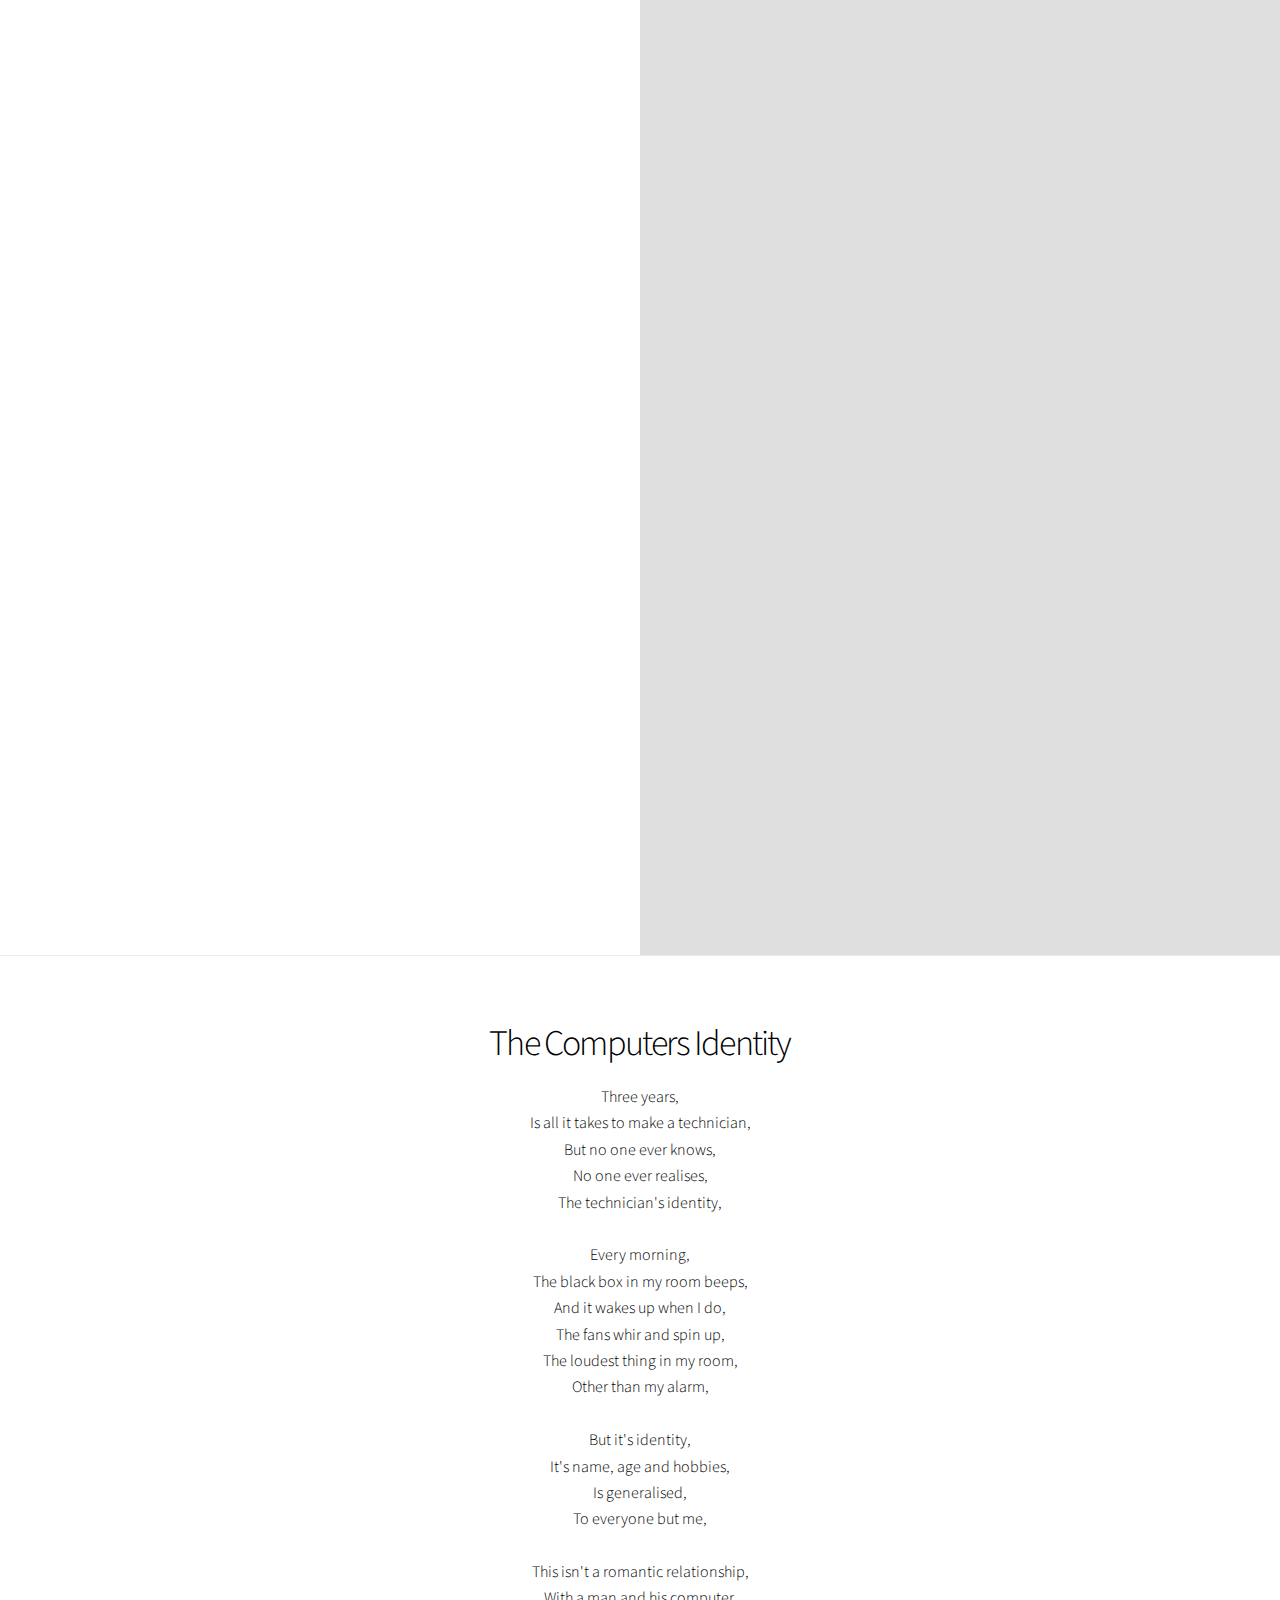
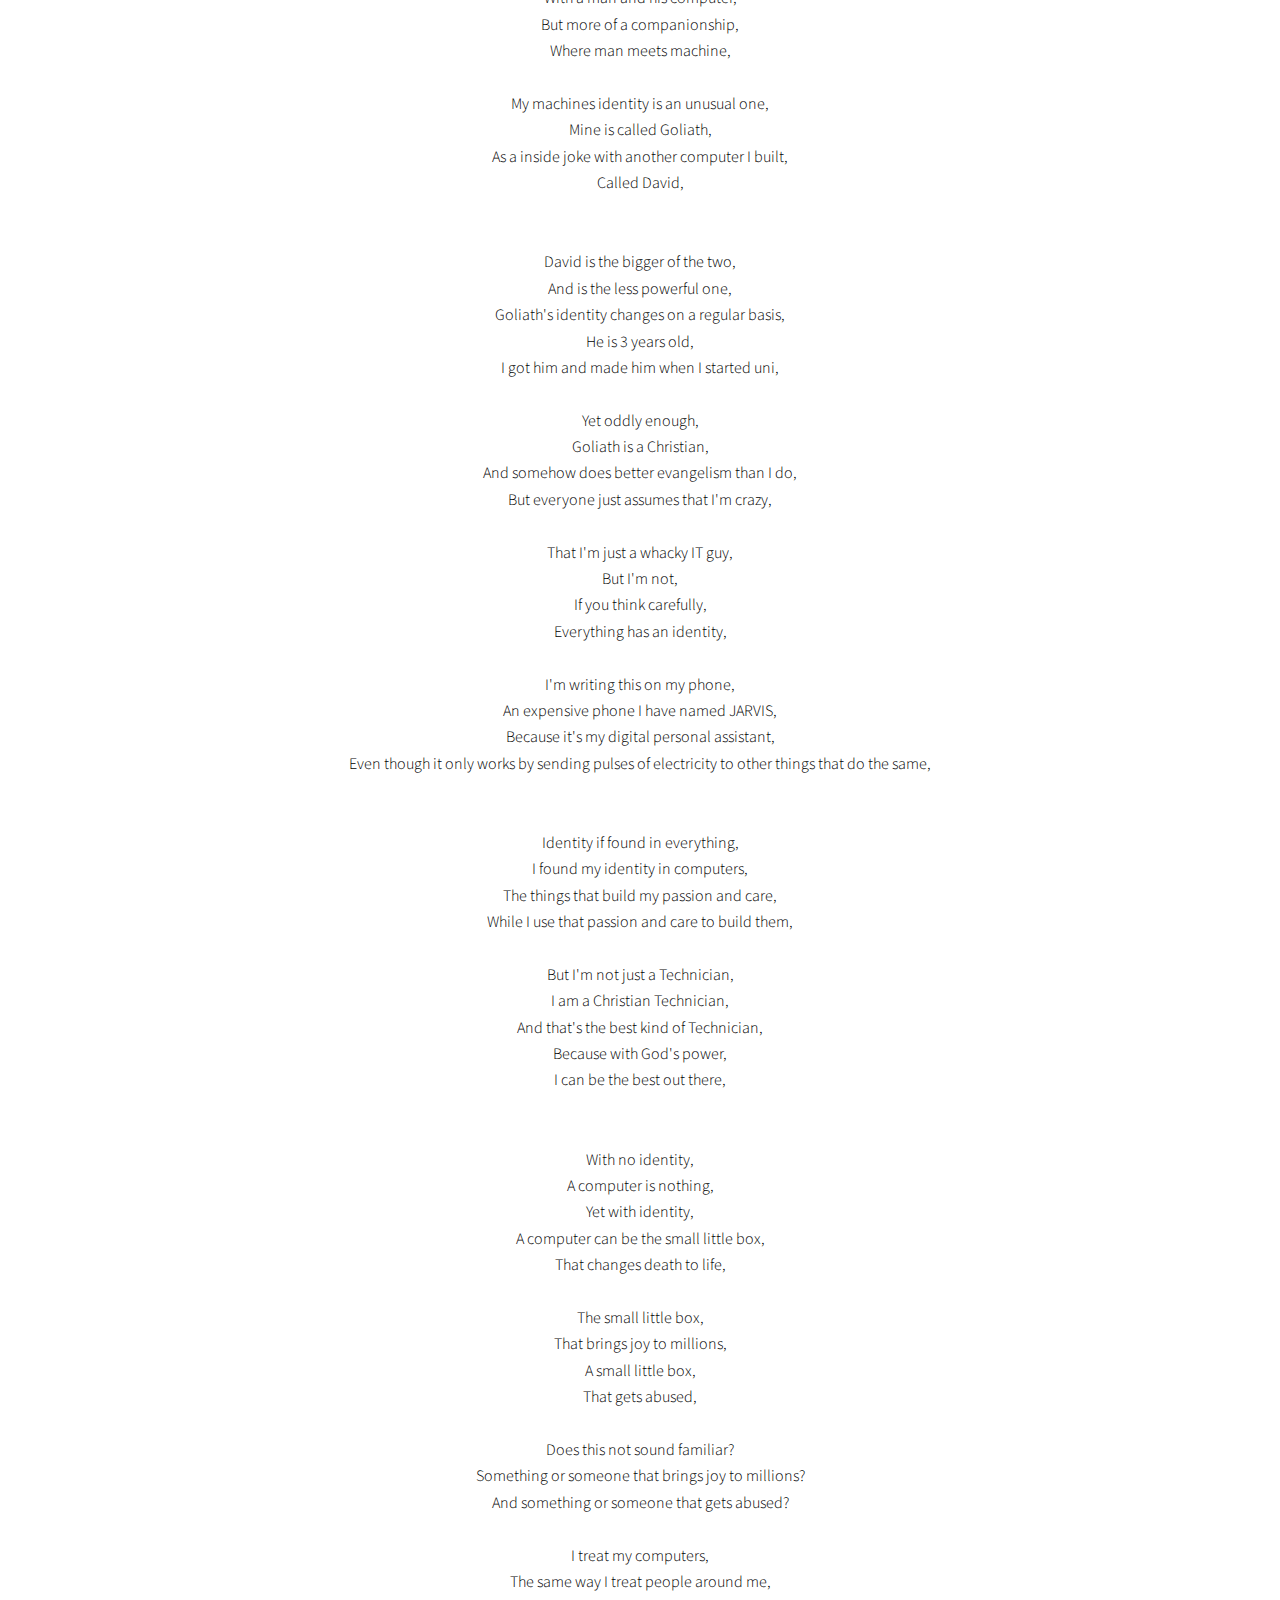
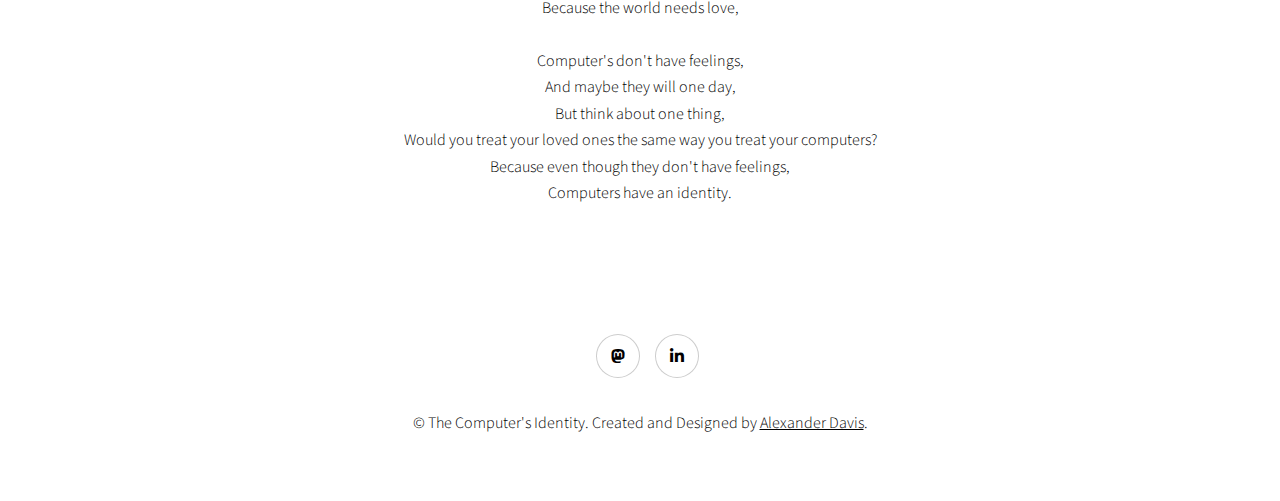
<file: english.html>
<!DOCTYPE HTML>
<!--
	Story by HTML5 UP
	html5up.net | @ajlkn
	Free for personal and commercial use under the CCA 3.0 license (html5up.net/license)
-->
<html>
	<head>
		<title>The Computer's Identity - English Version</title>
		<meta charset="utf-8" />
		<meta name="viewport" content="width=device-width, initial-scale=1, user-scalable=no" />
		<link rel="stylesheet" href="assets/css/main.css" />
		<noscript><link rel="stylesheet" href="assets/css/noscript.css" /></noscript>
	</head>
	<body class="is-preload">

		<!-- Wrapper -->
			<div id="wrapper" class="divided">

				<!-- One -->
					<section class="banner style1 orient-left content-align-left image-position-right fullscreen onload-image-fade-in onload-content-fade-right">
						<div class="content">
							<h1>The Computer's Identity</h1>
							<h2>English Version</h2>
							<p class="major">The English language is one of the most commonly used around the world with approximately 330 to 360 million people speak English as their first language</p>
							<h2>Language Selection</h2>
							<p class="major">Please select the language you would like to read in.</p>
								<ul class="vertical actions">
									<li><a href="english.html" class="button special big wide smooth-scroll-middle">English</a></li>
									<li><a href="binary.html" class="button special big wide smooth-scroll-middle">Binary (Number Base 2)</a></li>
									<li><a href="octal.html" class="button special big wide smooth-scroll-middle">Octal (Number Base 8)</a></li>
									<li><a href="denary.html" class="button special big wide smooth-scroll-middle">ASCII (Number Base 10)</a></li>
									<li><a href="hex.html" class="button special big wide smooth-scroll-middle">Hexadecimal (Number Base 16)</a></li>
									<li><a href="1337.html" class="button special big wide smooth-scroll-middle">Leet (1337)</a></li>
							</ul>
						</div>
						<div class="image">
							<img src="images/banner.jpg" alt="" />
						</div>
					</section>

		<!-- Two -->
			<section class="wrapper style1 align-center">
				<div class="inner">
					<h2>The Computers Identity</h2>
							<p>Three years,</br>Is all it takes to make a technician,</br>But no one ever knows,</br>No one ever realises,</br>The technician's identity,</br></br>Every morning,</br>The black box in my room beeps,</br>And it wakes up when I do,</br>The fans whir and spin up,</br>The loudest thing in my room,</br>Other than my alarm,</br></br>But it's identity,</br>It's name, age and hobbies,</br>Is generalised,</br>To everyone but me,</br></br>This isn't a romantic relationship,</br>With a man and his computer,</br>But more of a companionship,</br>Where man meets machine,</br></br>My machines identity is an unusual one,</br>Mine is called Goliath,</br>As a inside joke with another computer I built,</br>Called David,</br></br></br>David is the bigger of the two,</br>And is the less powerful one,</br>Goliath's identity changes on a regular basis,
</br>He is 3 years old,
</br>I got him and made him when I started uni,
</br></br>
Yet oddly enough,
</br>Goliath is a Christian,
</br>And somehow does better evangelism than I do,
</br>But everyone just assumes that I'm crazy,
</br></br>
That I'm just a whacky IT guy,
</br>But I'm not,
</br>If you think carefully,
</br>Everything has an identity,
</br></br>
I'm writing this on my phone,
</br>An expensive phone I have named JARVIS,
</br>Because it's my digital personal assistant,
</br>Even though it only works by sending pulses of electricity to other things that do the same,
</br></br>
</br>Identity if found in everything,
</br>I found my identity in computers,
</br>The things that build my passion and care,
</br>While I use that passion and care to build them,
</br></br>
But I'm not just a Technician,
</br>I am a Christian Technician,
</br>And that's the best kind of Technician,
</br>Because with God's power,
</br>I can be the best out there,
</br></br>
</br>With no identity,
</br>A computer is nothing,
</br>Yet with identity,
</br>A computer can be the small little box,
</br>That changes death to life,
</br></br>
The small little box,
</br>That brings joy to millions,
</br>A small little box,
</br>That gets abused,
</br>
</br>Does this not sound familiar?
</br>Something or someone that brings joy to millions?
</br>And something or someone that gets abused?
</br>
</br>I treat my computers,
</br>The same way I treat people around me,
</br>Because the world needs love,
</br>
</br>Computer's don't have feelings,
</br>And maybe they will one day,
</br>But think about one thing,
</br>Would you treat your loved ones the same way you treat your computers?
</br>Because even though they don't have feelings,
</br>Computers have an identity.</p>
						</div>
				
				<!-- Footer -->
					<footer class="wrapper style1 align-center">
						<div class="inner">
							<ul class="icons">
								<li><a href="https://bsky.app/profile/adcmnetworks.co.uk" class="icon brands style2 fa-bluesky"><span class="label">BlueSky</span></a></li>	
								<li><a href="https://mstdn.social/@MrDavisCSIT" class="icon brands style2 fa-mastodon"><span class="label">Mastodon</span></a></li>
								<li><a href="https://www.linkedin.com/in/alexanderedavis/" class="icon brands style2 fa-linkedin-in"><span class="label">LinkedIn</span></a></li>
							</ul>
							<p>&copy; The Computer's Identity. Created and Designed by <a href="https://www.mrdaviscsit.uk">Alexander Davis</a>.</p>
						</div>
					</footer>

			</div>

		<!-- Scripts -->
			<script src="assets/js/jquery.min.js"></script>
			<script src="assets/js/jquery.scrollex.min.js"></script>
			<script src="assets/js/jquery.scrolly.min.js"></script>
			<script src="assets/js/browser.min.js"></script>
			<script src="assets/js/breakpoints.min.js"></script>
			<script src="assets/js/util.js"></script>
			<script src="assets/js/main.js"></script>

	</body>
</html>
</file>
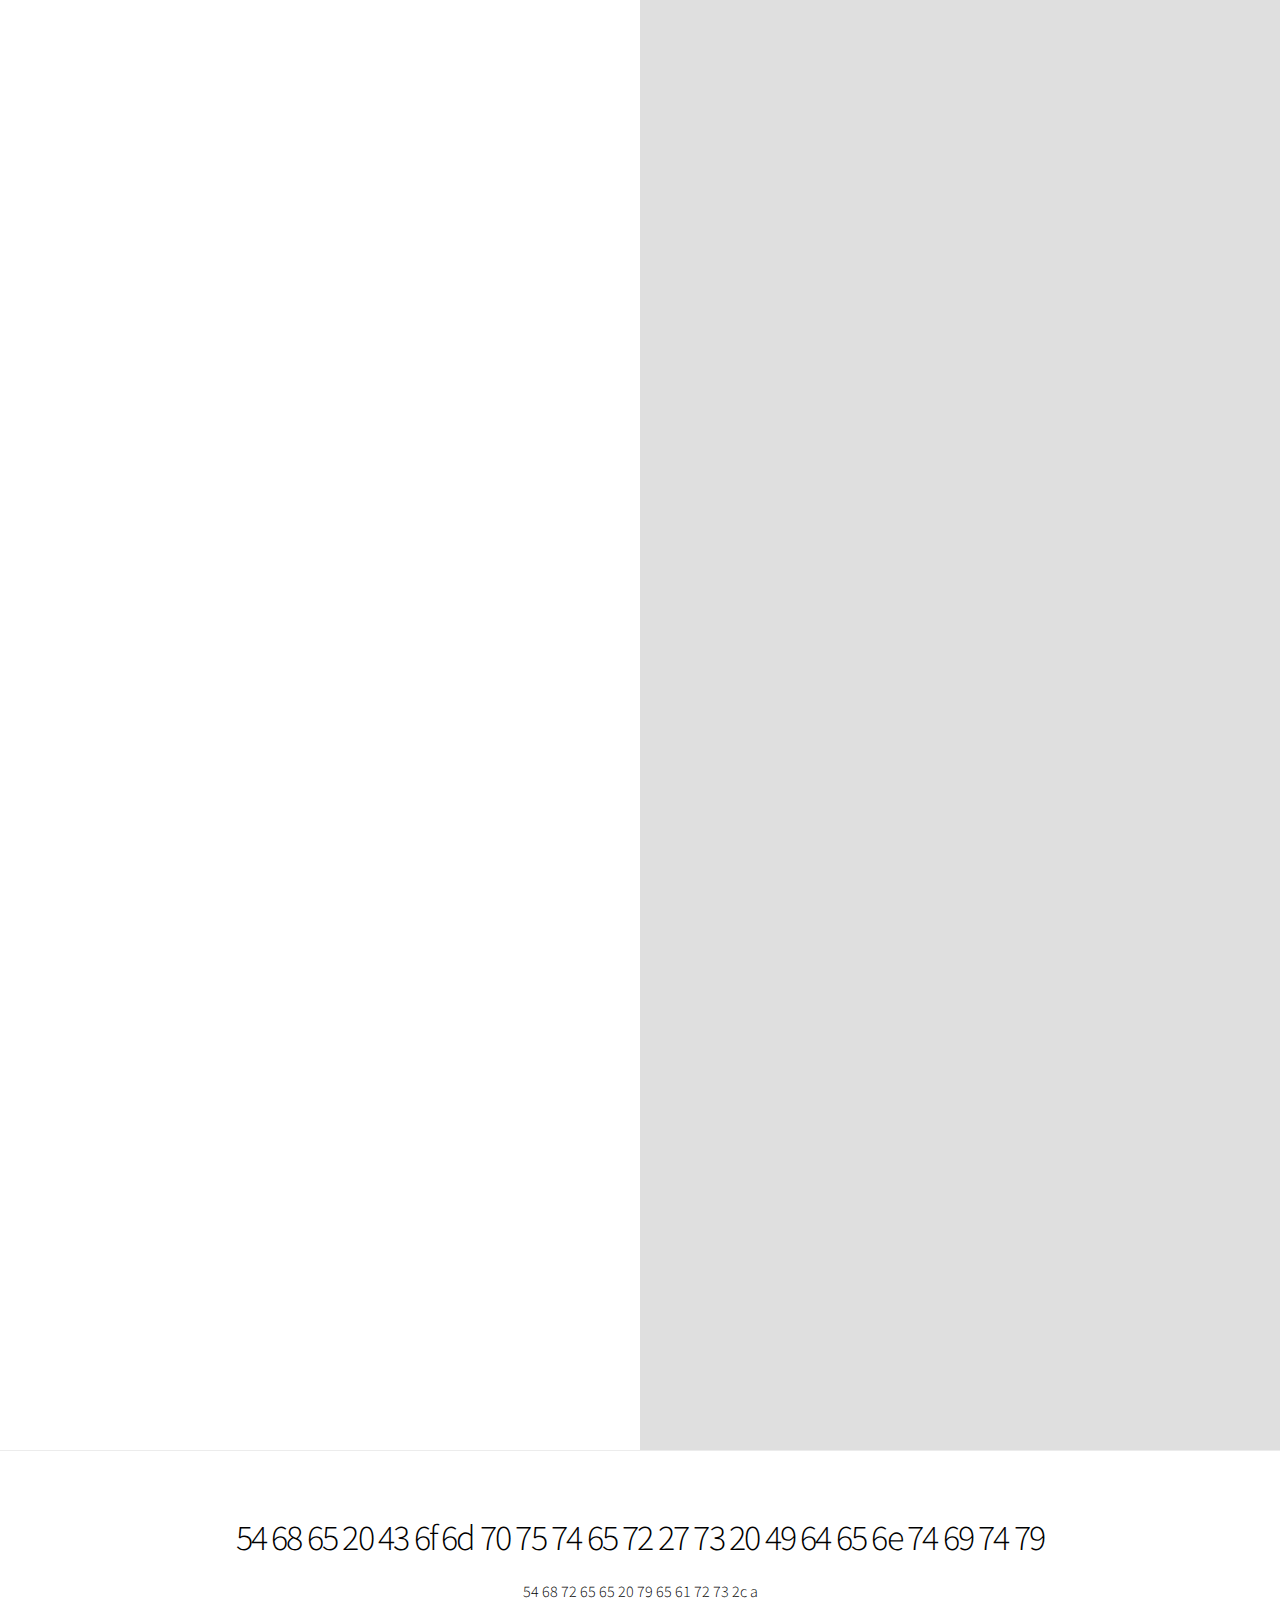
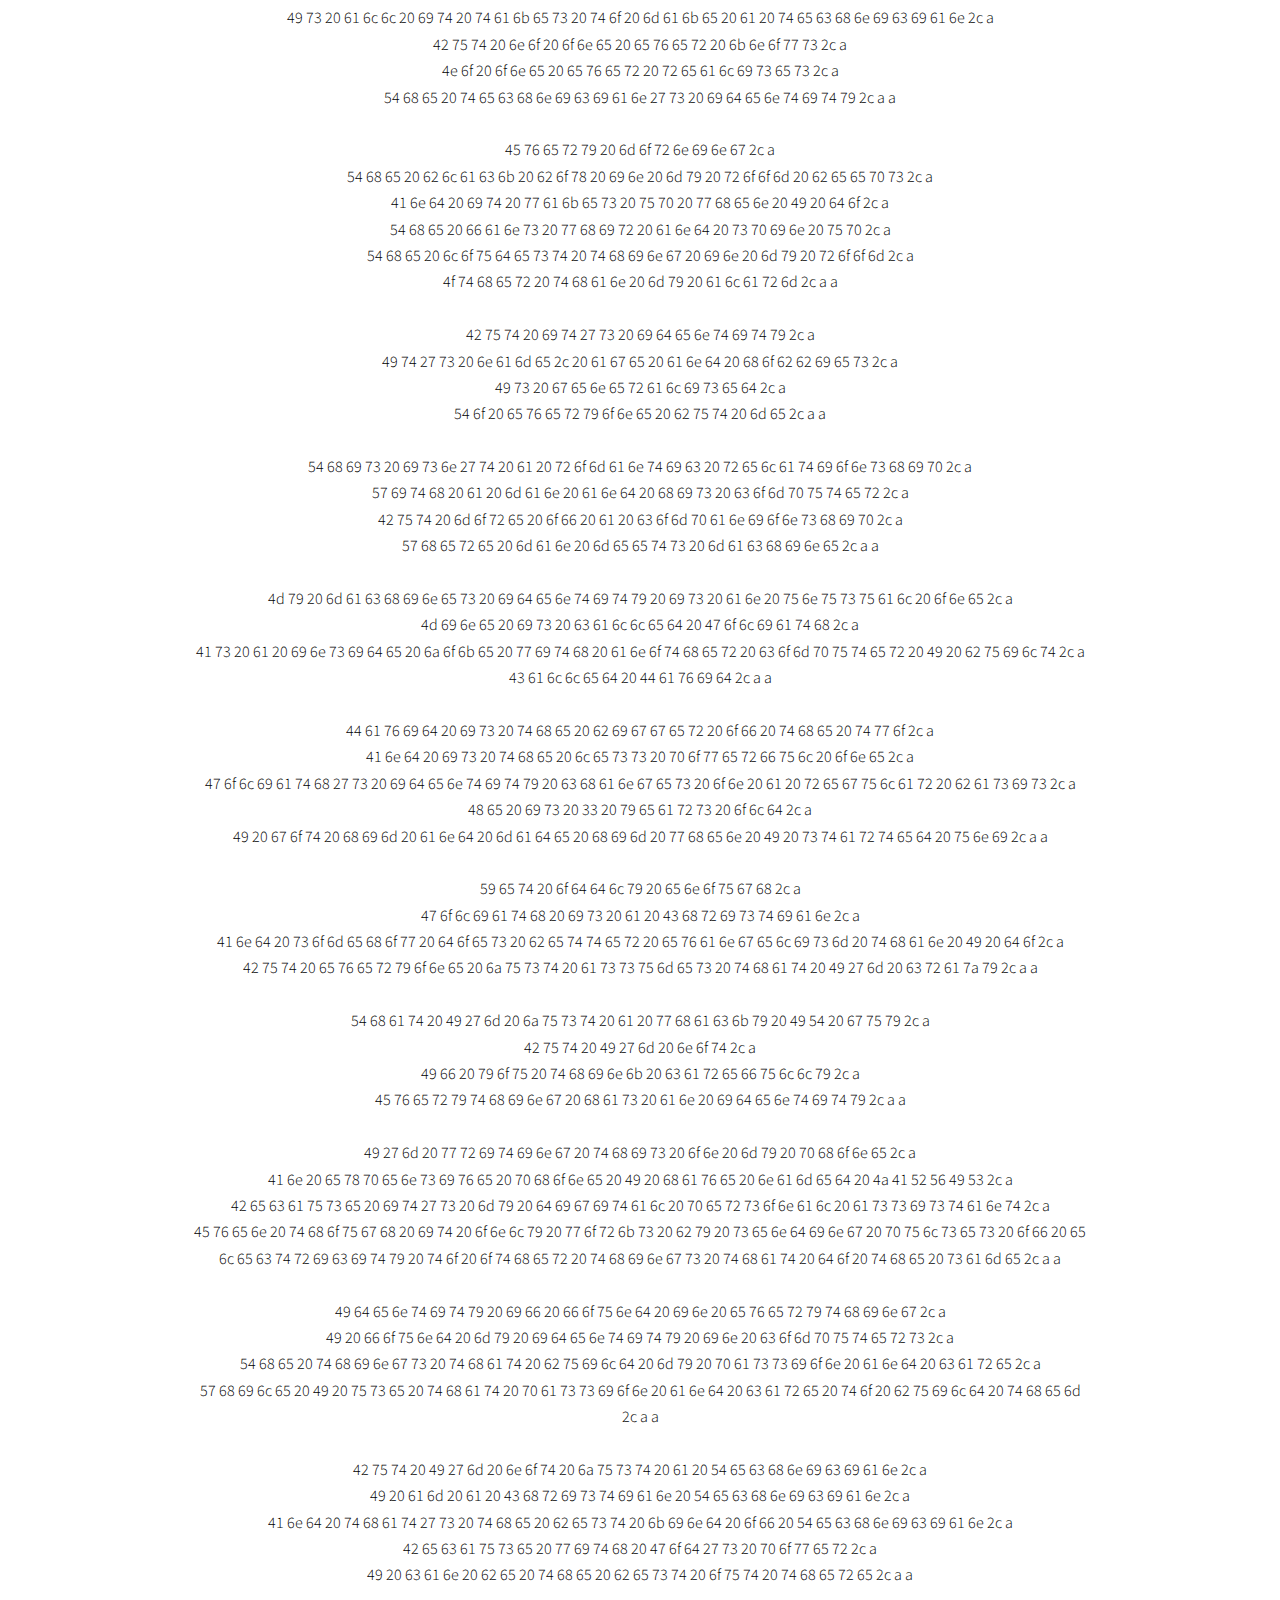
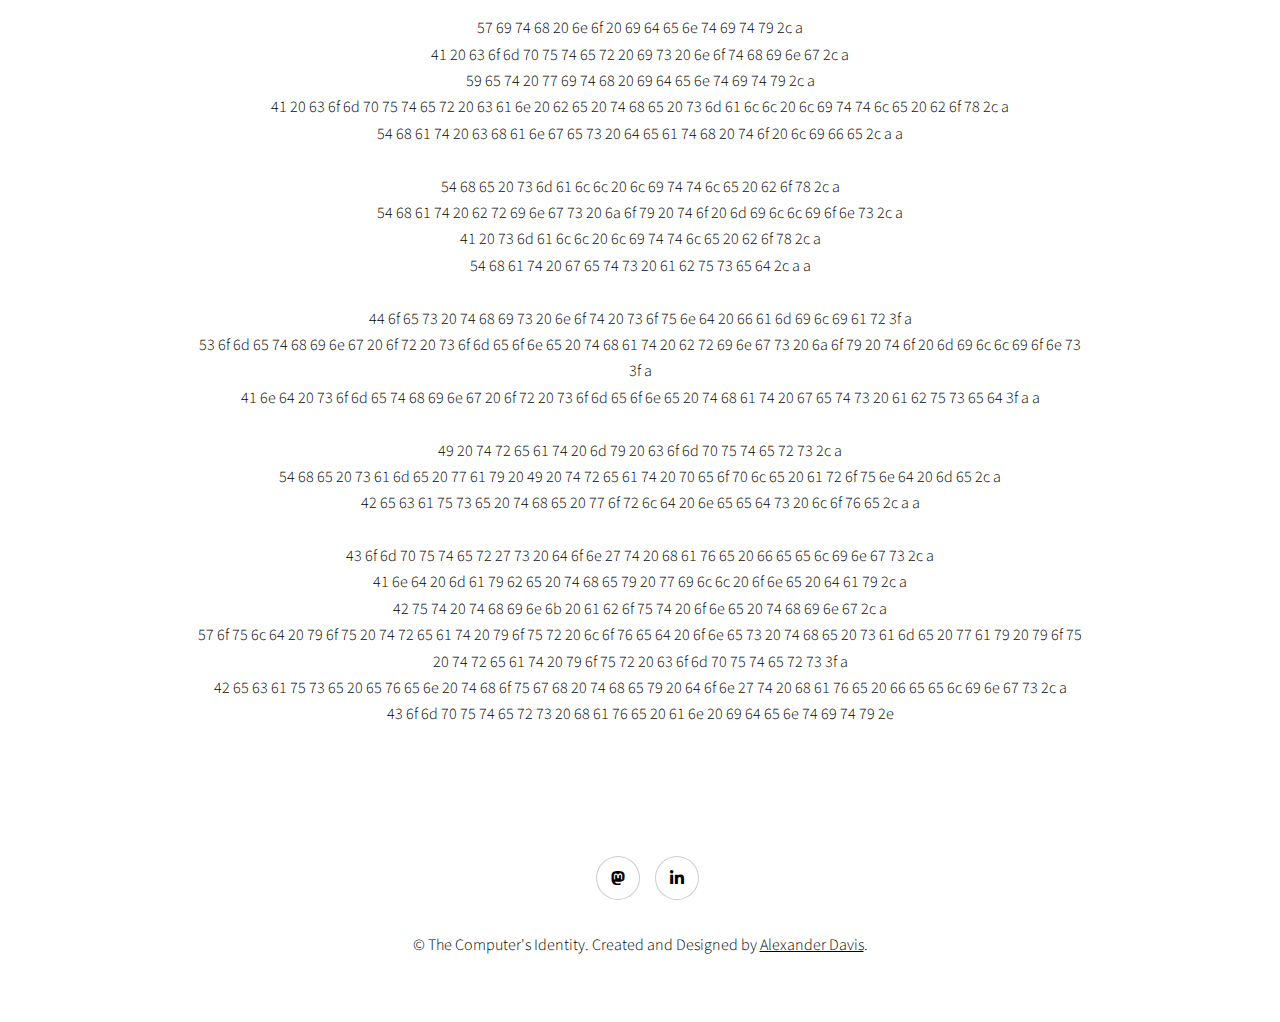
<file: hex.html>
<!DOCTYPE HTML>
<!--
	Story by HTML5 UP
	html5up.net | @ajlkn
	Free for personal and commercial use under the CCA 3.0 license (html5up.net/license)
-->
<html>
	<head>
		<title>The Computer's Identity - Hexadecimal Version</title>
		<meta charset="utf-8" />
		<meta name="viewport" content="width=device-width, initial-scale=1, user-scalable=no" />
		<link rel="stylesheet" href="assets/css/main.css" />
		<noscript><link rel="stylesheet" href="assets/css/noscript.css" /></noscript>
	</head>
	<body class="is-preload">

		<!-- Wrapper -->
			<div id="wrapper" class="divided">

				<!-- One -->
					<section class="banner style1 orient-left content-align-left image-position-right fullscreen onload-image-fade-in onload-content-fade-right">
						<div class="content">
							<h1>The Computer's Identity</h1>
							<h2>Hexadecimal Version</h2>
							<p class="major">Hexadecimal describes a base-16 number system. That is, it describes a numbering system containing 16 sequential numbers as base units (including 0) before adding a new position for the next number. (Note that we're using "16" here as a decimal number to explain a number that would be "10" in hexadecimal.) The hexadecimal numbers are 0-9 and then use the letters A-F. We show the equivalence of binary, decimal, and hexadecimal numbers in the table below.</br></br>Hexadecimal is a convenient way to express binary numbers in modern computers in which a byte is almost always defined as containing eight binary digits. When showing the contents of computer storage (for example, when getting a core dump of storage in order to debug a new computer program or when expressing a string of text characters or a string of binary values in coding a program or HTML page), one hexadecimal digit can represent the arrangement of four binary digits. Two hexadecimal digits can represent eight binary digits, or a byte.</p>
							<h2>Language Selection</h2>
							<p class="major">Please select the language you would like to read in.</p>
								<ul class="vertical actions">
									<li><a href="english.html" class="button special big wide smooth-scroll-middle">English</a></li>
									<li><a href="binary.html" class="button special big wide smooth-scroll-middle">Binary (Number Base 2)</a></li>
									<li><a href="octal.html" class="button special big wide smooth-scroll-middle">Octal (Number Base 8)</a></li>
									<li><a href="denary.html" class="button special big wide smooth-scroll-middle">ASCII (Number Base 10)</a></li>
									<li><a href="hex.html" class="button special big wide smooth-scroll-middle">Hexadecimal (Number Base 16)</a></li>
									<li><a href="1337.html" class="button special big wide smooth-scroll-middle">Leet (1337)</a></li>
							</ul>
						</div>
						<div class="image">
							<img src="images/banner.jpg" alt="" />
						</div>
					</section>

		<!-- Two -->
			<section class="wrapper style1 align-center">
				<div class="inner">
					<h2>54 68 65 20 43 6f 6d 70 75 74 65 72 27 73 20 49 64 65 6e 74 69 74 79</h2>
							<p>54 68 72 65 65 20 79 65 61 72 73 2c a </br> 49 73 20 61 6c 6c 20 69 74 20 74 61 6b 65 73 20 74 6f 20 6d 61 6b 65 20 61 20 74 65 63 68 6e 69 63 69 61 6e 2c a </br> 42 75 74 20 6e 6f 20 6f 6e 65 20 65 76 65 72 20 6b 6e 6f 77 73 2c a </br> 4e 6f 20 6f 6e 65 20 65 76 65 72 20 72 65 61 6c 69 73 65 73 2c a </br> 54 68 65 20 74 65 63 68 6e 69 63 69 61 6e 27 73 20 69 64 65 6e 74 69 74 79 2c a a </br> </br> 45 76 65 72 79 20 6d 6f 72 6e 69 6e 67 2c a </br> 54 68 65 20 62 6c 61 63 6b 20 62 6f 78 20 69 6e 20 6d 79 20 72 6f 6f 6d 20 62 65 65 70 73 2c a </br> 41 6e 64 20 69 74 20 77 61 6b 65 73 20 75 70 20 77 68 65 6e 20 49 20 64 6f 2c a </br> 54 68 65 20 66 61 6e 73 20 77 68 69 72 20 61 6e 64 20 73 70 69 6e 20 75 70 2c a </br> 54 68 65 20 6c 6f 75 64 65 73 74 20 74 68 69 6e 67 20 69 6e 20 6d 79 20 72 6f 6f 6d 2c a </br> 4f 74 68 65 72 20 74 68 61 6e 20 6d 79 20 61 6c 61 72 6d 2c a a </br> </br> 42 75 74 20 69 74 27 73 20 69 64 65 6e 74 69 74 79 2c a </br> 49 74 27 73 20 6e 61 6d 65 2c 20 61 67 65 20 61 6e 64 20 68 6f 62 62 69 65 73 2c a </br> 49 73 20 67 65 6e 65 72 61 6c 69 73 65 64 2c a </br> 54 6f 20 65 76 65 72 79 6f 6e 65 20 62 75 74 20 6d 65 2c a a </br> </br> 54 68 69 73 20 69 73 6e 27 74 20 61 20 72 6f 6d 61 6e 74 69 63 20 72 65 6c 61 74 69 6f 6e 73 68 69 70 2c a </br> 57 69 74 68 20 61 20 6d 61 6e 20 61 6e 64 20 68 69 73 20 63 6f 6d 70 75 74 65 72 2c a </br> 42 75 74 20 6d 6f 72 65 20 6f 66 20 61 20 63 6f 6d 70 61 6e 69 6f 6e 73 68 69 70 2c a </br> 57 68 65 72 65 20 6d 61 6e 20 6d 65 65 74 73 20 6d 61 63 68 69 6e 65 2c a a </br> </br> 4d 79 20 6d 61 63 68 69 6e 65 73 20 69 64 65 6e 74 69 74 79 20 69 73 20 61 6e 20 75 6e 75 73 75 61 6c 20 6f 6e 65 2c a </br> 4d 69 6e 65 20 69 73 20 63 61 6c 6c 65 64 20 47 6f 6c 69 61 74 68 2c a </br> 41 73 20 61 20 69 6e 73 69 64 65 20 6a 6f 6b 65 20 77 69 74 68 20 61 6e 6f 74 68 65 72 20 63 6f 6d 70 75 74 65 72 20 49 20 62 75 69 6c 74 2c a </br> 43 61 6c 6c 65 64 20 44 61 76 69 64 2c a a </br> </br> 44 61 76 69 64 20 69 73 20 74 68 65 20 62 69 67 67 65 72 20 6f 66 20 74 68 65 20 74 77 6f 2c a </br> 41 6e 64 20 69 73 20 74 68 65 20 6c 65 73 73 20 70 6f 77 65 72 66 75 6c 20 6f 6e 65 2c a </br> 47 6f 6c 69 61 74 68 27 73 20 69 64 65 6e 74 69 74 79 20 63 68 61 6e 67 65 73 20 6f 6e 20 61 20 72 65 67 75 6c 61 72 20 62 61 73 69 73 2c a </br> 48 65 20 69 73 20 33 20 79 65 61 72 73 20 6f 6c 64 2c a </br> 49 20 67 6f 74 20 68 69 6d 20 61 6e 64 20 6d 61 64 65 20 68 69 6d 20 77 68 65 6e 20 49 20 73 74 61 72 74 65 64 20 75 6e 69 2c a a </br> </br> 59 65 74 20 6f 64 64 6c 79 20 65 6e 6f 75 67 68 2c a </br> 47 6f 6c 69 61 74 68 20 69 73 20 61 20 43 68 72 69 73 74 69 61 6e 2c a </br> 41 6e 64 20 73 6f 6d 65 68 6f 77 20 64 6f 65 73 20 62 65 74 74 65 72 20 65 76 61 6e 67 65 6c 69 73 6d 20 74 68 61 6e 20 49 20 64 6f 2c a </br> 42 75 74 20 65 76 65 72 79 6f 6e 65 20 6a 75 73 74 20 61 73 73 75 6d 65 73 20 74 68 61 74 20 49 27 6d 20 63 72 61 7a 79 2c a a </br> </br> 54 68 61 74 20 49 27 6d 20 6a 75 73 74 20 61 20 77 68 61 63 6b 79 20 49 54 20 67 75 79 2c a </br> 42 75 74 20 49 27 6d 20 6e 6f 74 2c a </br> 49 66 20 79 6f 75 20 74 68 69 6e 6b 20 63 61 72 65 66 75 6c 6c 79 2c a </br> 45 76 65 72 79 74 68 69 6e 67 20 68 61 73 20 61 6e 20 69 64 65 6e 74 69 74 79 2c a a </br> </br> 49 27 6d 20 77 72 69 74 69 6e 67 20 74 68 69 73 20 6f 6e 20 6d 79 20 70 68 6f 6e 65 2c a </br> 41 6e 20 65 78 70 65 6e 73 69 76 65 20 70 68 6f 6e 65 20 49 20 68 61 76 65 20 6e 61 6d 65 64 20 4a 41 52 56 49 53 2c a </br> 42 65 63 61 75 73 65 20 69 74 27 73 20 6d 79 20 64 69 67 69 74 61 6c 20 70 65 72 73 6f 6e 61 6c 20 61 73 73 69 73 74 61 6e 74 2c a </br> 45 76 65 6e 20 74 68 6f 75 67 68 20 69 74 20 6f 6e 6c 79 20 77 6f 72 6b 73 20 62 79 20 73 65 6e 64 69 6e 67 20 70 75 6c 73 65 73 20 6f 66 20 65 6c 65 63 74 72 69 63 69 74 79 20 74 6f 20 6f 74 68 65 72 20 74 68 69 6e 67 73 20 74 68 61 74 20 64 6f 20 74 68 65 20 73 61 6d 65 2c a a </br> </br> 49 64 65 6e 74 69 74 79 20 69 66 20 66 6f 75 6e 64 20 69 6e 20 65 76 65 72 79 74 68 69 6e 67 2c a </br> 49 20 66 6f 75 6e 64 20 6d 79 20 69 64 65 6e 74 69 74 79 20 69 6e 20 63 6f 6d 70 75 74 65 72 73 2c a </br> 54 68 65 20 74 68 69 6e 67 73 20 74 68 61 74 20 62 75 69 6c 64 20 6d 79 20 70 61 73 73 69 6f 6e 20 61 6e 64 20 63 61 72 65 2c a </br> 57 68 69 6c 65 20 49 20 75 73 65 20 74 68 61 74 20 70 61 73 73 69 6f 6e 20 61 6e 64 20 63 61 72 65 20 74 6f 20 62 75 69 6c 64 20 74 68 65 6d 2c a a </br> </br> 42 75 74 20 49 27 6d 20 6e 6f 74 20 6a 75 73 74 20 61 20 54 65 63 68 6e 69 63 69 61 6e 2c a </br> 49 20 61 6d 20 61 20 43 68 72 69 73 74 69 61 6e 20 54 65 63 68 6e 69 63 69 61 6e 2c a </br> 41 6e 64 20 74 68 61 74 27 73 20 74 68 65 20 62 65 73 74 20 6b 69 6e 64 20 6f 66 20 54 65 63 68 6e 69 63 69 61 6e 2c a </br> 42 65 63 61 75 73 65 20 77 69 74 68 20 47 6f 64 27 73 20 70 6f 77 65 72 2c a </br> 49 20 63 61 6e 20 62 65 20 74 68 65 20 62 65 73 74 20 6f 75 74 20 74 68 65 72 65 2c a a </br> </br> 57 69 74 68 20 6e 6f 20 69 64 65 6e 74 69 74 79 2c a </br> 41 20 63 6f 6d 70 75 74 65 72 20 69 73 20 6e 6f 74 68 69 6e 67 2c a </br> 59 65 74 20 77 69 74 68 20 69 64 65 6e 74 69 74 79 2c a </br> 41 20 63 6f 6d 70 75 74 65 72 20 63 61 6e 20 62 65 20 74 68 65 20 73 6d 61 6c 6c 20 6c 69 74 74 6c 65 20 62 6f 78 2c a </br> 54 68 61 74 20 63 68 61 6e 67 65 73 20 64 65 61 74 68 20 74 6f 20 6c 69 66 65 2c a a </br> </br> 54 68 65 20 73 6d 61 6c 6c 20 6c 69 74 74 6c 65 20 62 6f 78 2c a </br> 54 68 61 74 20 62 72 69 6e 67 73 20 6a 6f 79 20 74 6f 20 6d 69 6c 6c 69 6f 6e 73 2c a </br> 41 20 73 6d 61 6c 6c 20 6c 69 74 74 6c 65 20 62 6f 78 2c a </br> 54 68 61 74 20 67 65 74 73 20 61 62 75 73 65 64 2c a a </br> </br> 44 6f 65 73 20 74 68 69 73 20 6e 6f 74 20 73 6f 75 6e 64 20 66 61 6d 69 6c 69 61 72 3f a </br> 53 6f 6d 65 74 68 69 6e 67 20 6f 72 20 73 6f 6d 65 6f 6e 65 20 74 68 61 74 20 62 72 69 6e 67 73 20 6a 6f 79 20 74 6f 20 6d 69 6c 6c 69 6f 6e 73 3f a </br> 41 6e 64 20 73 6f 6d 65 74 68 69 6e 67 20 6f 72 20 73 6f 6d 65 6f 6e 65 20 74 68 61 74 20 67 65 74 73 20 61 62 75 73 65 64 3f a a </br> </br> 49 20 74 72 65 61 74 20 6d 79 20 63 6f 6d 70 75 74 65 72 73 2c a </br> 54 68 65 20 73 61 6d 65 20 77 61 79 20 49 20 74 72 65 61 74 20 70 65 6f 70 6c 65 20 61 72 6f 75 6e 64 20 6d 65 2c a </br> 42 65 63 61 75 73 65 20 74 68 65 20 77 6f 72 6c 64 20 6e 65 65 64 73 20 6c 6f 76 65 2c a a </br> </br> 43 6f 6d 70 75 74 65 72 27 73 20 64 6f 6e 27 74 20 68 61 76 65 20 66 65 65 6c 69 6e 67 73 2c a </br> 41 6e 64 20 6d 61 79 62 65 20 74 68 65 79 20 77 69 6c 6c 20 6f 6e 65 20 64 61 79 2c a </br> 42 75 74 20 74 68 69 6e 6b 20 61 62 6f 75 74 20 6f 6e 65 20 74 68 69 6e 67 2c a </br> 57 6f 75 6c 64 20 79 6f 75 20 74 72 65 61 74 20 79 6f 75 72 20 6c 6f 76 65 64 20 6f 6e 65 73 20 74 68 65 20 73 61 6d 65 20 77 61 79 20 79 6f 75 20 74 72 65 61 74 20 79 6f 75 72 20 63 6f 6d 70 75 74 65 72 73 3f a </br> 42 65 63 61 75 73 65 20 65 76 65 6e 20 74 68 6f 75 67 68 20 74 68 65 79 20 64 6f 6e 27 74 20 68 61 76 65 20 66 65 65 6c 69 6e 67 73 2c a </br> 43 6f 6d 70 75 74 65 72 73 20 68 61 76 65 20 61 6e 20 69 64 65 6e 74 69 74 79 2e</p>
						</div>
				
				<!-- Footer -->
					<footer class="wrapper style1 align-center">
						<div class="inner">
							<ul class="icons">
								<li><a href="https://bsky.app/profile/adcmnetworks.co.uk" class="icon brands style2 fa-bluesky"><span class="label">BlueSky</span></a></li>	
								<li><a href="https://mstdn.social/@MrDavisCSIT" class="icon brands style2 fa-mastodon"><span class="label">Mastodon</span></a></li>
								<li><a href="https://www.linkedin.com/in/alexanderedavis/" class="icon brands style2 fa-linkedin-in"><span class="label">LinkedIn</span></a></li>
							</ul>
							<p>&copy; The Computer's Identity. Created and Designed by <a href="https://www.mrdaviscsit.uk">Alexander Davis</a>.</p>
						</div>
					</footer>

			</div>

		<!-- Scripts -->
			<script src="assets/js/jquery.min.js"></script>
			<script src="assets/js/jquery.scrollex.min.js"></script>
			<script src="assets/js/jquery.scrolly.min.js"></script>
			<script src="assets/js/browser.min.js"></script>
			<script src="assets/js/breakpoints.min.js"></script>
			<script src="assets/js/util.js"></script>
			<script src="assets/js/main.js"></script>

	</body>
</html>
</file>
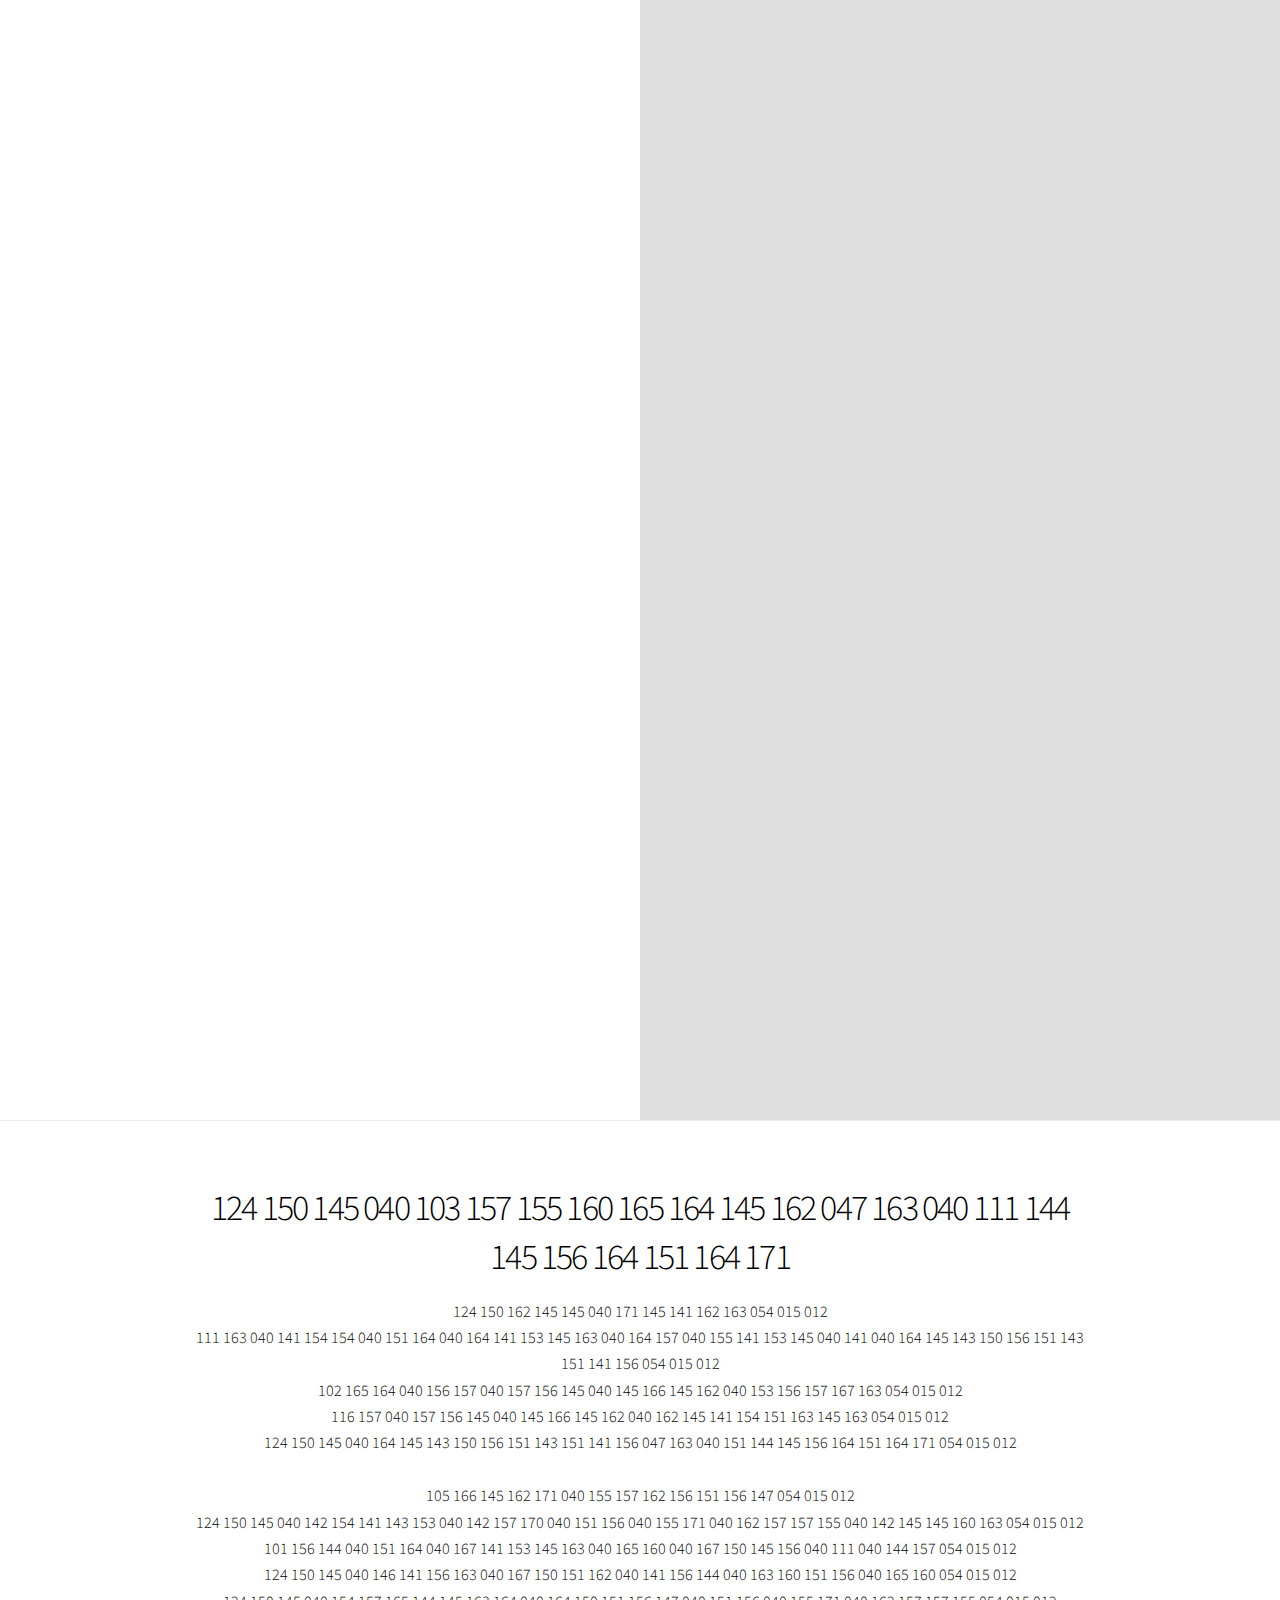
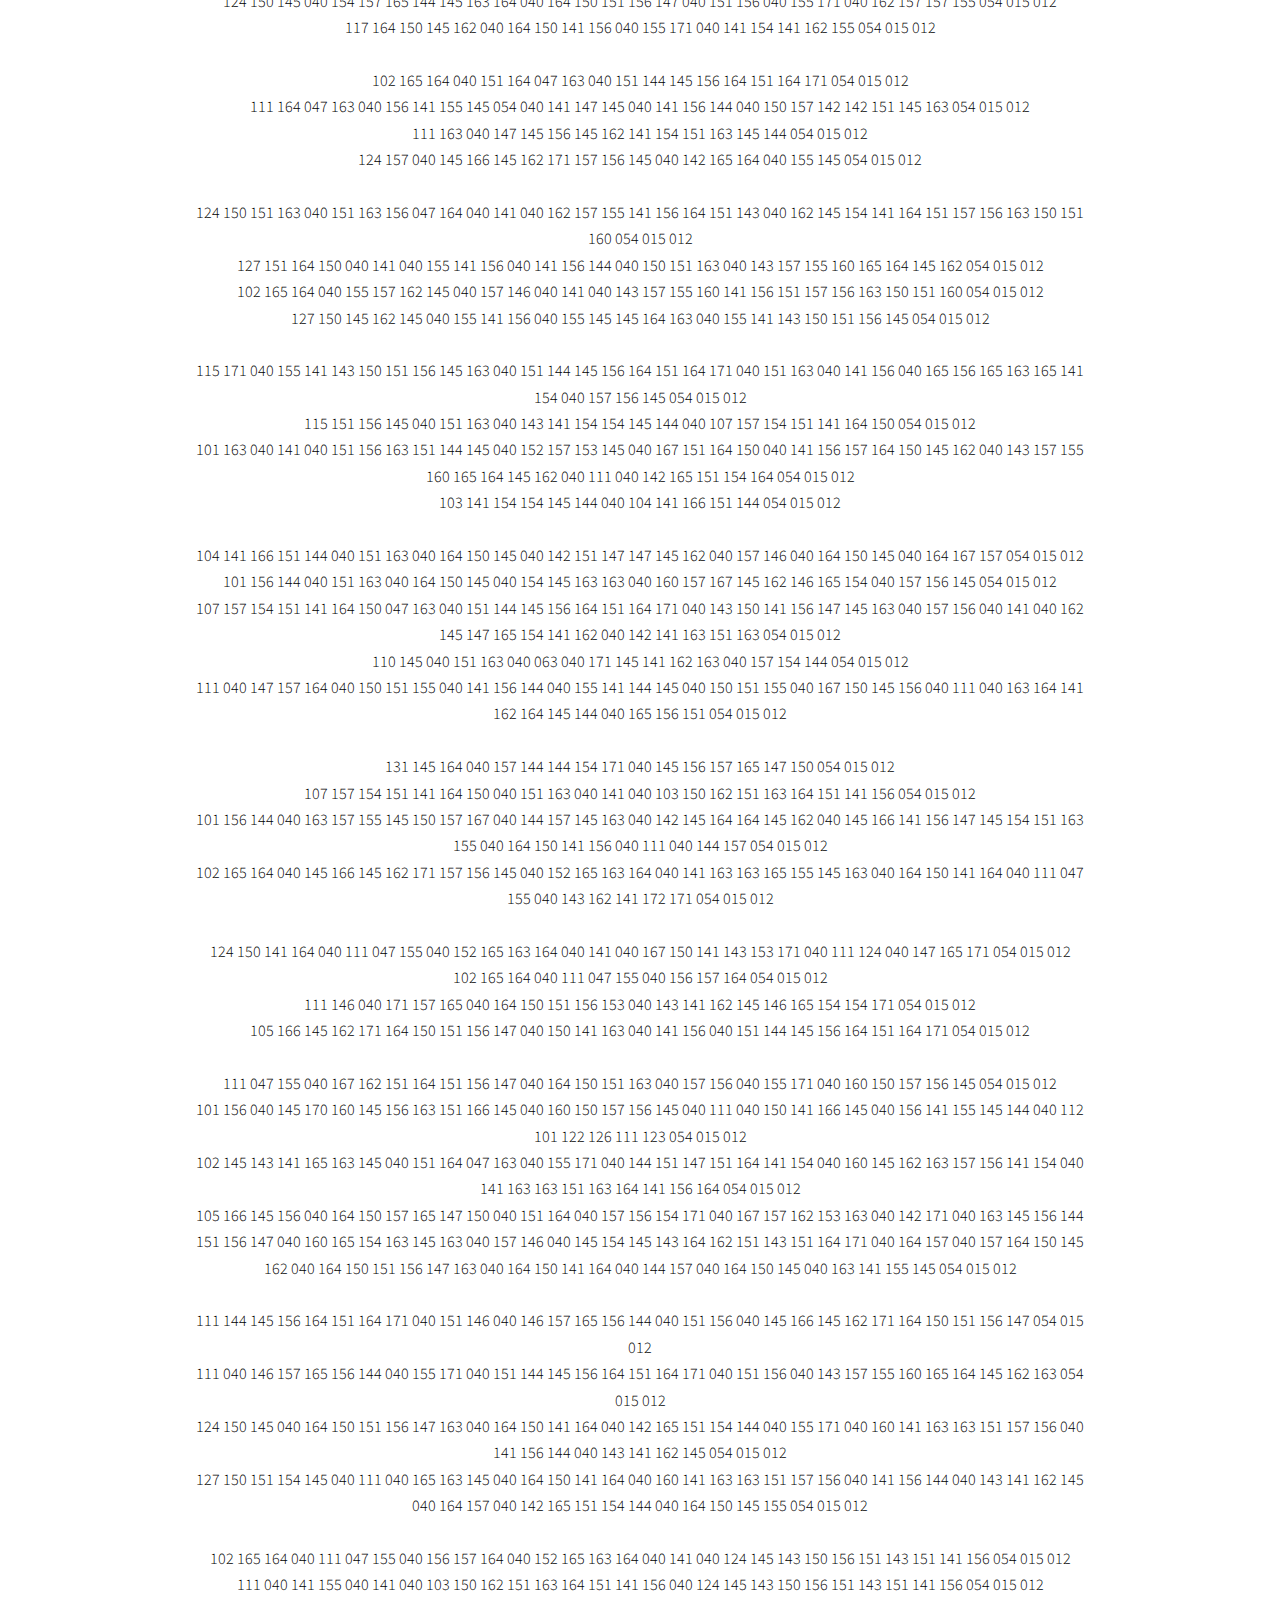
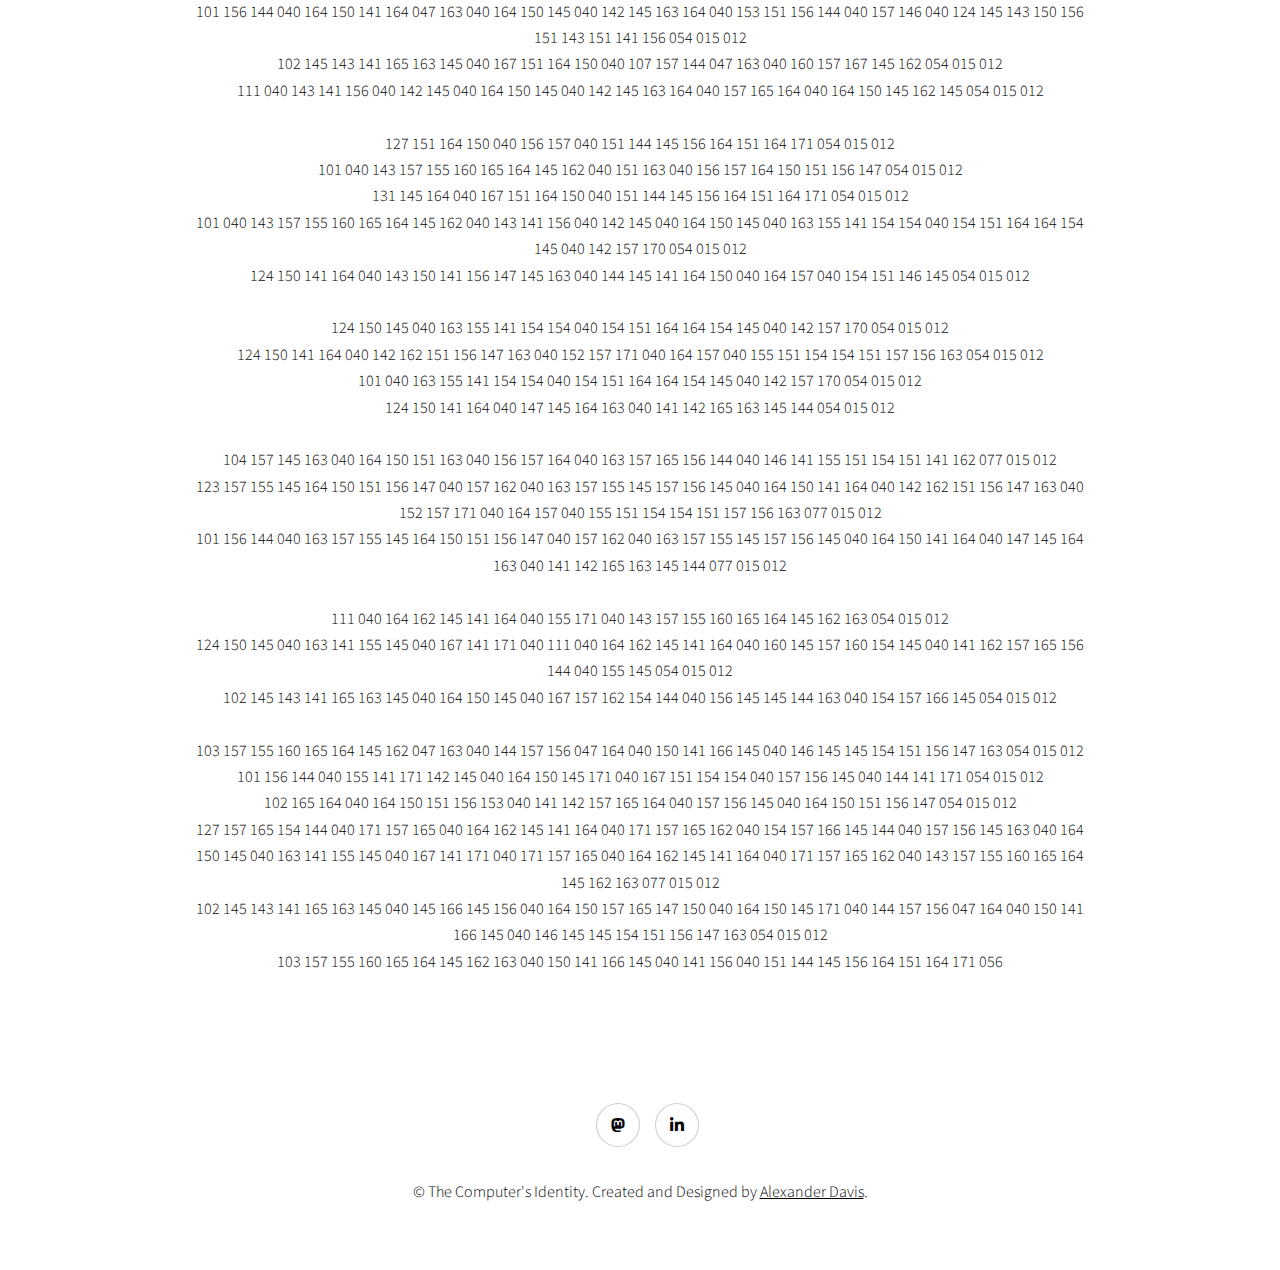
<file: octal.html>
<!DOCTYPE HTML>
<!--
	Story by HTML5 UP
	html5up.net | @ajlkn
	Free for personal and commercial use under the CCA 3.0 license (html5up.net/license)
-->
<html>
	<head>
		<title>The Computer's Identity - Octal Version</title>
		<meta charset="utf-8" />
		<meta name="viewport" content="width=device-width, initial-scale=1, user-scalable=no" />
		<link rel="stylesheet" href="assets/css/main.css" />
		<noscript><link rel="stylesheet" href="assets/css/noscript.css" /></noscript>
	</head>
	<body class="is-preload">

		<!-- Wrapper -->
			<div id="wrapper" class="divided">

				<!-- One -->
					<section class="banner style1 orient-left content-align-left image-position-right fullscreen onload-image-fade-in onload-content-fade-right">
						<div class="content">
							<h1>The Computer's Identity</h1>
							<h2>Octal Version</h2>
							<p class="major">Octal (pronounced AHK-tuhl , from Latin octo or "eight") is a term that describes a base-8 number system. An octal number system consists of eight single-digit numbers: 0, 1, 2, 3, 4, 5, 6, and 7. The number after 7 is 10. The number after 17 is 20 and so forth.</br></br>In computer programming, the octal equivalent of a binary number is sometimes used to represent it because it is shorter.</p>
							<h2>Language Selection</h2>
							<p class="major">Please select the language you would like to read in.</p>
								<ul class="vertical actions">
									<li><a href="english.html" class="button special big wide smooth-scroll-middle">English</a></li>
									<li><a href="binary.html" class="button special big wide smooth-scroll-middle">Binary (Number Base 2)</a></li>
									<li><a href="octal.html" class="button special big wide smooth-scroll-middle">Octal (Number Base 8)</a></li>
									<li><a href="denary.html" class="button special big wide smooth-scroll-middle">ASCII (Number Base 10)</a></li>
									<li><a href="hex.html" class="button special big wide smooth-scroll-middle">Hexadecimal (Number Base 16)</a></li>
									<li><a href="1337.html" class="button special big wide smooth-scroll-middle">Leet (1337)</a></li>
							</ul>
						</div>
						<div class="image">
							<img src="images/banner.jpg" alt="" />
						</div>
					</section>

		<!-- Two -->
			<section class="wrapper style1 align-center">
				<div class="inner">
					<h2>124 150 145 040 103 157 155 160 165 164 145 162 047 163 040 111 144 145 156 164 151 164 171</h2>
							<p>124 150 162 145 145 040 171 145 141 162 163 054  015 012 </br> 111 163 040 141 154 154 040 151 164 040 164 141 153 145 163 040 164 157 040 155 141 153 145 040 141 040 164 145 143 150 156 151 143 151 141 156 054  015 012 </br> 102 165 164 040 156 157 040 157 156 145 040 145 166 145 162 040 153 156 157 167 163 054  015 012 </br> 116 157 040 157 156 145 040 145 166 145 162 040 162 145 141 154 151 163 145 163 054  015 012 </br> 124 150 145 040 164 145 143 150 156 151 143 151 141 156 047 163 040 151 144 145 156 164 151 164 171 054   015 012 </br> </br> 105 166 145 162 171 040 155 157 162 156 151 156 147 054  015 012 </br> 124 150 145 040 142 154 141 143 153 040 142 157 170 040 151 156 040 155 171 040 162 157 157 155 040 142 145 145 160 163 054  015 012 </br> 101 156 144 040 151 164 040 167 141 153 145 163 040 165 160 040 167 150 145 156 040 111 040 144 157 054  015 012 </br> 124 150 145 040 146 141 156 163 040 167 150 151 162 040 141 156 144 040 163 160 151 156 040 165 160 054  015 012 </br> 124 150 145 040 154 157 165 144 145 163 164 040 164 150 151 156 147 040 151 156 040 155 171 040 162 157 157 155 054  015 012 </br> 117 164 150 145 162 040 164 150 141 156 040 155 171 040 141 154 141 162 155 054   015 012 </br> </br> 102 165 164 040 151 164 047 163 040 151 144 145 156 164 151 164 171 054  015 012 </br> 111 164 047 163 040 156 141 155 145 054 040 141 147 145 040 141 156 144 040 150 157 142 142 151 145 163 054  015 012 </br> 111 163 040 147 145 156 145 162 141 154 151 163 145 144 054  015 012 </br> 124 157 040 145 166 145 162 171 157 156 145 040 142 165 164 040 155 145 054   015 012 </br> </br> 124 150 151 163 040 151 163 156 047 164 040 141 040 162 157 155 141 156 164 151 143 040 162 145 154 141 164 151 157 156 163 150 151 160 054  015 012 </br> 127 151 164 150 040 141 040 155 141 156 040 141 156 144 040 150 151 163 040 143 157 155 160 165 164 145 162 054  015 012 </br> 102 165 164 040 155 157 162 145 040 157 146 040 141 040 143 157 155 160 141 156 151 157 156 163 150 151 160 054  015 012 </br> 127 150 145 162 145 040 155 141 156 040 155 145 145 164 163 040 155 141 143 150 151 156 145 054   015 012 </br> </br> 115 171 040 155 141 143 150 151 156 145 163 040 151 144 145 156 164 151 164 171 040 151 163 040 141 156 040 165 156 165 163 165 141 154 040 157 156 145 054  015 012 </br> 115 151 156 145 040 151 163 040 143 141 154 154 145 144 040 107 157 154 151 141 164 150 054  015 012 </br> 101 163 040 141 040 151 156 163 151 144 145 040 152 157 153 145 040 167 151 164 150 040 141 156 157 164 150 145 162 040 143 157 155 160 165 164 145 162 040 111 040 142 165 151 154 164 054  015 012 </br> 103 141 154 154 145 144 040 104 141 166 151 144 054   015 012 </br> </br> 104 141 166 151 144 040 151 163 040 164 150 145 040 142 151 147 147 145 162 040 157 146 040 164 150 145 040 164 167 157 054  015 012 </br> 101 156 144 040 151 163 040 164 150 145 040 154 145 163 163 040 160 157 167 145 162 146 165 154 040 157 156 145 054  015 012 </br> 107 157 154 151 141 164 150 047 163 040 151 144 145 156 164 151 164 171 040 143 150 141 156 147 145 163 040 157 156 040 141 040 162 145 147 165 154 141 162 040 142 141 163 151 163 054  015 012 </br> 110 145 040 151 163 040 063 040 171 145 141 162 163 040 157 154 144 054  015 012 </br> 111 040 147 157 164 040 150 151 155 040 141 156 144 040 155 141 144 145 040 150 151 155 040 167 150 145 156 040 111 040 163 164 141 162 164 145 144 040 165 156 151 054   015 012 </br> </br> 131 145 164 040 157 144 144 154 171 040 145 156 157 165 147 150 054  015 012 </br> 107 157 154 151 141 164 150 040 151 163 040 141 040 103 150 162 151 163 164 151 141 156 054  015 012 </br> 101 156 144 040 163 157 155 145 150 157 167 040 144 157 145 163 040 142 145 164 164 145 162 040 145 166 141 156 147 145 154 151 163 155 040 164 150 141 156 040 111 040 144 157 054  015 012 </br> 102 165 164 040 145 166 145 162 171 157 156 145 040 152 165 163 164 040 141 163 163 165 155 145 163 040 164 150 141 164 040 111 047 155 040 143 162 141 172 171 054   015 012 </br> </br> 124 150 141 164 040 111 047 155 040 152 165 163 164 040 141 040 167 150 141 143 153 171 040 111 124 040 147 165 171 054  015 012 </br> 102 165 164 040 111 047 155 040 156 157 164 054  015 012 </br> 111 146 040 171 157 165 040 164 150 151 156 153 040 143 141 162 145 146 165 154 154 171 054  015 012 </br> 105 166 145 162 171 164 150 151 156 147 040 150 141 163 040 141 156 040 151 144 145 156 164 151 164 171 054   015 012 </br> </br> 111 047 155 040 167 162 151 164 151 156 147 040 164 150 151 163 040 157 156 040 155 171 040 160 150 157 156 145 054  015 012 </br> 101 156 040 145 170 160 145 156 163 151 166 145 040 160 150 157 156 145 040 111 040 150 141 166 145 040 156 141 155 145 144 040 112 101 122 126 111 123 054  015 012 </br> 102 145 143 141 165 163 145 040 151 164 047 163 040 155 171 040 144 151 147 151 164 141 154 040 160 145 162 163 157 156 141 154 040 141 163 163 151 163 164 141 156 164 054  015 012 </br> 105 166 145 156 040 164 150 157 165 147 150 040 151 164 040 157 156 154 171 040 167 157 162 153 163 040 142 171 040 163 145 156 144 151 156 147 040 160 165 154 163 145 163 040 157 146 040 145 154 145 143 164 162 151 143 151 164 171 040 164 157 040 157 164 150 145 162 040 164 150 151 156 147 163 040 164 150 141 164 040 144 157 040 164 150 145 040 163 141 155 145 054   015 012 </br> </br> 111 144 145 156 164 151 164 171 040 151 146 040 146 157 165 156 144 040 151 156 040 145 166 145 162 171 164 150 151 156 147 054  015 012 </br> 111 040 146 157 165 156 144 040 155 171 040 151 144 145 156 164 151 164 171 040 151 156 040 143 157 155 160 165 164 145 162 163 054  015 012 </br> 124 150 145 040 164 150 151 156 147 163 040 164 150 141 164 040 142 165 151 154 144 040 155 171 040 160 141 163 163 151 157 156 040 141 156 144 040 143 141 162 145 054  015 012 </br> 127 150 151 154 145 040 111 040 165 163 145 040 164 150 141 164 040 160 141 163 163 151 157 156 040 141 156 144 040 143 141 162 145 040 164 157 040 142 165 151 154 144 040 164 150 145 155 054   015 012 </br> </br> 102 165 164 040 111 047 155 040 156 157 164 040 152 165 163 164 040 141 040 124 145 143 150 156 151 143 151 141 156 054  015 012 </br> 111 040 141 155 040 141 040 103 150 162 151 163 164 151 141 156 040 124 145 143 150 156 151 143 151 141 156 054  015 012 </br> 101 156 144 040 164 150 141 164 047 163 040 164 150 145 040 142 145 163 164 040 153 151 156 144 040 157 146 040 124 145 143 150 156 151 143 151 141 156 054  015 012 </br> 102 145 143 141 165 163 145 040 167 151 164 150 040 107 157 144 047 163 040 160 157 167 145 162 054  015 012 </br> 111 040 143 141 156 040 142 145 040 164 150 145 040 142 145 163 164 040 157 165 164 040 164 150 145 162 145 054   015 012 </br> </br> 127 151 164 150 040 156 157 040 151 144 145 156 164 151 164 171 054  015 012 </br> 101 040 143 157 155 160 165 164 145 162 040 151 163 040 156 157 164 150 151 156 147 054  015 012 </br> 131 145 164 040 167 151 164 150 040 151 144 145 156 164 151 164 171 054  015 012 </br> 101 040 143 157 155 160 165 164 145 162 040 143 141 156 040 142 145 040 164 150 145 040 163 155 141 154 154 040 154 151 164 164 154 145 040 142 157 170 054  015 012 </br> 124 150 141 164 040 143 150 141 156 147 145 163 040 144 145 141 164 150 040 164 157 040 154 151 146 145 054   015 012 </br> </br> 124 150 145 040 163 155 141 154 154 040 154 151 164 164 154 145 040 142 157 170 054  015 012 </br> 124 150 141 164 040 142 162 151 156 147 163 040 152 157 171 040 164 157 040 155 151 154 154 151 157 156 163 054  015 012 </br> 101 040 163 155 141 154 154 040 154 151 164 164 154 145 040 142 157 170 054  015 012 </br> 124 150 141 164 040 147 145 164 163 040 141 142 165 163 145 144 054   015 012 </br> </br> 104 157 145 163 040 164 150 151 163 040 156 157 164 040 163 157 165 156 144 040 146 141 155 151 154 151 141 162 077  015 012 </br> 123 157 155 145 164 150 151 156 147 040 157 162 040 163 157 155 145 157 156 145 040 164 150 141 164 040 142 162 151 156 147 163 040 152 157 171 040 164 157 040 155 151 154 154 151 157 156 163 077  015 012 </br> 101 156 144 040 163 157 155 145 164 150 151 156 147 040 157 162 040 163 157 155 145 157 156 145 040 164 150 141 164 040 147 145 164 163 040 141 142 165 163 145 144 077   015 012 </br> </br> 111 040 164 162 145 141 164 040 155 171 040 143 157 155 160 165 164 145 162 163 054  015 012 </br> 124 150 145 040 163 141 155 145 040 167 141 171 040 111 040 164 162 145 141 164 040 160 145 157 160 154 145 040 141 162 157 165 156 144 040 155 145 054  015 012 </br> 102 145 143 141 165 163 145 040 164 150 145 040 167 157 162 154 144 040 156 145 145 144 163 040 154 157 166 145 054   015 012 </br> </br> 103 157 155 160 165 164 145 162 047 163 040 144 157 156 047 164 040 150 141 166 145 040 146 145 145 154 151 156 147 163 054  015 012 </br> 101 156 144 040 155 141 171 142 145 040 164 150 145 171 040 167 151 154 154 040 157 156 145 040 144 141 171 054  015 012 </br> 102 165 164 040 164 150 151 156 153 040 141 142 157 165 164 040 157 156 145 040 164 150 151 156 147 054  015 012 </br> 127 157 165 154 144 040 171 157 165 040 164 162 145 141 164 040 171 157 165 162 040 154 157 166 145 144 040 157 156 145 163 040 164 150 145 040 163 141 155 145 040 167 141 171 040 171 157 165 040 164 162 145 141 164 040 171 157 165 162 040 143 157 155 160 165 164 145 162 163 077  015 012 </br> 102 145 143 141 165 163 145 040 145 166 145 156 040 164 150 157 165 147 150 040 164 150 145 171 040 144 157 156 047 164 040 150 141 166 145 040 146 145 145 154 151 156 147 163 054  015 012 </br> 103 157 155 160 165 164 145 162 163 040 150 141 166 145 040 141 156 040 151 144 145 156 164 151 164 171 056</p>
						</div>
				
				<!-- Footer -->
					<footer class="wrapper style1 align-center">
						<div class="inner">
							<ul class="icons">
								<li><a href="https://bsky.app/profile/adcmnetworks.co.uk" class="icon brands style2 fa-bluesky"><span class="label">BlueSky</span></a></li>	
								<li><a href="https://mstdn.social/@MrDavisCSIT" class="icon brands style2 fa-mastodon"><span class="label">Mastodon</span></a></li>
								<li><a href="https://www.linkedin.com/in/alexanderedavis/" class="icon brands style2 fa-linkedin-in"><span class="label">LinkedIn</span></a></li>
							</ul>
							<p>&copy; The Computer's Identity. Created and Designed by <a href="https://www.mrdaviscsit.uk">Alexander Davis</a>.</p>
						</div>
					</footer>

			</div>

		<!-- Scripts -->
			<script src="assets/js/jquery.min.js"></script>
			<script src="assets/js/jquery.scrollex.min.js"></script>
			<script src="assets/js/jquery.scrolly.min.js"></script>
			<script src="assets/js/browser.min.js"></script>
			<script src="assets/js/breakpoints.min.js"></script>
			<script src="assets/js/util.js"></script>
			<script src="assets/js/main.js"></script>

	</body>
</html>
</file>
<file: assets/css/noscript.css>
/*
	Story by HTML5 UP
	html5up.net | @ajlkn
	Free for personal and commercial use under the CCA 3.0 license (html5up.net/license)
*/

/* Banner (transitions) */

	.banner.onload-content-fade-up .content {
		-moz-transition: none;
		-webkit-transition: none;
		-ms-transition: none;
		transition: none;
	}

	body.is-preload .banner.onload-content-fade-up .content {
		-moz-transform: none;
		-webkit-transform: none;
		-ms-transform: none;
		transform: none;
		opacity: 1;
	}

	.banner.onload-content-fade-down .content {
		-moz-transition: none;
		-webkit-transition: none;
		-ms-transition: none;
		transition: none;
	}

	body.is-preload .banner.onload-content-fade-down .content {
		-moz-transform: none;
		-webkit-transform: none;
		-ms-transform: none;
		transform: none;
		opacity: 1;
	}

	.banner.onload-content-fade-left .content {
		-moz-transition: none;
		-webkit-transition: none;
		-ms-transition: none;
		transition: none;
	}

	body.is-preload .banner.onload-content-fade-left .content {
		-moz-transform: none;
		-webkit-transform: none;
		-ms-transform: none;
		transform: none;
		opacity: 1;
	}

	.banner.onload-content-fade-right .content {
		-moz-transition: none;
		-webkit-transition: none;
		-ms-transition: none;
		transition: none;
	}

	body.is-preload .banner.onload-content-fade-right .content {
		-moz-transform: none;
		-webkit-transform: none;
		-ms-transform: none;
		transform: none;
		opacity: 1;
	}

	.banner.onload-content-fade-in .content {
		-moz-transition: none;
		-webkit-transition: none;
		-ms-transition: none;
		transition: none;
	}

	body.is-preload .banner.onload-content-fade-in .content {
		-moz-transform: none;
		-webkit-transform: none;
		-ms-transform: none;
		transform: none;
		opacity: 1;
	}

	.banner.onload-image-fade-up .image {
		-moz-transition: none;
		-webkit-transition: none;
		-ms-transition: none;
		transition: none;
	}

		.banner.onload-image-fade-up .image img {
			-moz-transition: none;
			-webkit-transition: none;
			-ms-transition: none;
			transition: none;
		}

	body.is-preload .banner.onload-image-fade-up .image {
		-moz-transform: none;
		-webkit-transform: none;
		-ms-transform: none;
		transform: none;
		opacity: 1;
	}

		body.is-preload .banner.onload-image-fade-up .image img {
			opacity: 1;
		}

	.banner.onload-image-fade-down .image {
		-moz-transition: none;
		-webkit-transition: none;
		-ms-transition: none;
		transition: none;
	}

		.banner.onload-image-fade-down .image img {
			-moz-transition: none;
			-webkit-transition: none;
			-ms-transition: none;
			transition: none;
		}

	body.is-preload .banner.onload-image-fade-down .image {
		-moz-transform: none;
		-webkit-transform: none;
		-ms-transform: none;
		transform: none;
		opacity: 1;
	}

		body.is-preload .banner.onload-image-fade-down .image img {
			opacity: 1;
		}

	.banner.onload-image-fade-left .image {
		-moz-transition: none;
		-webkit-transition: none;
		-ms-transition: none;
		transition: none;
	}

		.banner.onload-image-fade-left .image img {
			-moz-transition: none;
			-webkit-transition: none;
			-ms-transition: none;
			transition: none;
		}

	body.is-preload .banner.onload-image-fade-left .image {
		-moz-transform: none;
		-webkit-transform: none;
		-ms-transform: none;
		transform: none;
		opacity: 1;
	}

		body.is-preload .banner.onload-image-fade-left .image img {
			opacity: 1;
		}

	.banner.onload-image-fade-right .image {
		-moz-transition: none;
		-webkit-transition: none;
		-ms-transition: none;
		transition: none;
	}

		.banner.onload-image-fade-right .image img {
			-moz-transition: none;
			-webkit-transition: none;
			-ms-transition: none;
			transition: none;
		}

	body.is-preload .banner.onload-image-fade-right .image {
		-moz-transform: none;
		-webkit-transform: none;
		-ms-transform: none;
		transform: none;
		opacity: 1;
	}

		body.is-preload .banner.onload-image-fade-right .image img {
			opacity: 1;
		}

	.banner.onload-image-fade-in .image img {
		-moz-transition: none;
		-webkit-transition: none;
		-ms-transition: none;
		transition: none;
	}

	body.is-preload .banner.onload-image-fade-in .image img {
		opacity: 1;
	}

	.banner.onscroll-content-fade-up .content {
		-moz-transition: none;
		-webkit-transition: none;
		-ms-transition: none;
		transition: none;
	}

	.banner.onscroll-content-fade-up.is-inactive .content {
		-moz-transform: none;
		-webkit-transform: none;
		-ms-transform: none;
		transform: none;
		opacity: 1;
	}

	.banner.onscroll-content-fade-down .content {
		-moz-transition: none;
		-webkit-transition: none;
		-ms-transition: none;
		transition: none;
	}

	.banner.onscroll-content-fade-down.is-inactive .content {
		-moz-transform: none;
		-webkit-transform: none;
		-ms-transform: none;
		transform: none;
		opacity: 1;
	}

	.banner.onscroll-content-fade-left .content {
		-moz-transition: none;
		-webkit-transition: none;
		-ms-transition: none;
		transition: none;
	}

	.banner.onscroll-content-fade-left.is-inactive .content {
		-moz-transform: none;
		-webkit-transform: none;
		-ms-transform: none;
		transform: none;
		opacity: 1;
	}

	.banner.onscroll-content-fade-right .content {
		-moz-transition: none;
		-webkit-transition: none;
		-ms-transition: none;
		transition: none;
	}

	.banner.onscroll-content-fade-right.is-inactive .content {
		-moz-transform: none;
		-webkit-transform: none;
		-ms-transform: none;
		transform: none;
		opacity: 1;
	}

	.banner.onscroll-content-fade-in .content {
		-moz-transition: none;
		-webkit-transition: none;
		-ms-transition: none;
		transition: none;
	}

	.banner.onscroll-content-fade-in.is-inactive .content {
		-moz-transform: none;
		-webkit-transform: none;
		-ms-transform: none;
		transform: none;
		opacity: 1;
	}

	.banner.onscroll-image-fade-up .image {
		-moz-transition: none;
		-webkit-transition: none;
		-ms-transition: none;
		transition: none;
	}

		.banner.onscroll-image-fade-up .image img {
			-moz-transition: none;
			-webkit-transition: none;
			-ms-transition: none;
			transition: none;
		}

	.banner.onscroll-image-fade-up.is-inactive .image {
		-moz-transform: none;
		-webkit-transform: none;
		-ms-transform: none;
		transform: none;
		opacity: 1;
	}

		.banner.onscroll-image-fade-up.is-inactive .image img {
			opacity: 1;
		}

	.banner.onscroll-image-fade-down .image {
		-moz-transition: none;
		-webkit-transition: none;
		-ms-transition: none;
		transition: none;
	}

		.banner.onscroll-image-fade-down .image img {
			-moz-transition: none;
			-webkit-transition: none;
			-ms-transition: none;
			transition: none;
		}

	.banner.onscroll-image-fade-down.is-inactive .image {
		-moz-transform: none;
		-webkit-transform: none;
		-ms-transform: none;
		transform: none;
		opacity: 1;
	}

		.banner.onscroll-image-fade-down.is-inactive .image img {
			opacity: 1;
		}

	.banner.onscroll-image-fade-left .image {
		-moz-transition: none;
		-webkit-transition: none;
		-ms-transition: none;
		transition: none;
	}

		.banner.onscroll-image-fade-left .image img {
			-moz-transition: none;
			-webkit-transition: none;
			-ms-transition: none;
			transition: none;
		}

	.banner.onscroll-image-fade-left.is-inactive .image {
		-moz-transform: none;
		-webkit-transform: none;
		-ms-transform: none;
		transform: none;
		opacity: 1;
	}

		.banner.onscroll-image-fade-left.is-inactive .image img {
			opacity: 1;
		}

	.banner.onscroll-image-fade-right .image {
		-moz-transition: none;
		-webkit-transition: none;
		-ms-transition: none;
		transition: none;
	}

		.banner.onscroll-image-fade-right .image img {
			-moz-transition: none;
			-webkit-transition: none;
			-ms-transition: none;
			transition: none;
		}

	.banner.onscroll-image-fade-right.is-inactive .image {
		-moz-transform: none;
		-webkit-transform: none;
		-ms-transform: none;
		transform: none;
		opacity: 1;
	}

		.banner.onscroll-image-fade-right.is-inactive .image img {
			opacity: 1;
		}

	.banner.onscroll-image-fade-in .image img {
		-moz-transition: none;
		-webkit-transition: none;
		-ms-transition: none;
		transition: none;
	}

	.banner.onscroll-image-fade-in.is-inactive .image img {
		opacity: 1;
	}
</file>
<file: assets/css/main.css>
@import url(fontawesome-all.min.css);
@import url("https://fonts.googleapis.com/css?family=Source+Sans+Pro:300,300i,400,400i");

/*
	Story by HTML5 UP
	html5up.net | @ajlkn
	Free for personal and commercial use under the CCA 3.0 license (html5up.net/license)
*/

html, body, div, span, applet, object,
iframe, h1, h2, h3, h4, h5, h6, p, blockquote,
pre, a, abbr, acronym, address, big, cite,
code, del, dfn, em, img, ins, kbd, q, s, samp,
small, strike, strong, sub, sup, tt, var, b,
u, i, center, dl, dt, dd, ol, ul, li, fieldset,
form, label, legend, table, caption, tbody,
tfoot, thead, tr, th, td, article, aside,
canvas, details, embed, figure, figcaption,
footer, header, hgroup, menu, nav, output, ruby,
section, summary, time, mark, audio, video {
	margin: 0;
	padding: 0;
	border: 0;
	font-size: 100%;
	font: inherit;
	vertical-align: baseline;}

article, aside, details, figcaption, figure,
footer, header, hgroup, menu, nav, section {
	display: block;}

body {
	line-height: 1;
}

ol, ul {
	list-style: none;
}

blockquote, q {
	quotes: none;
}

	blockquote:before, blockquote:after, q:before, q:after {
		content: '';
		content: none;
	}

table {
	border-collapse: collapse;
	border-spacing: 0;
}

body {
	-webkit-text-size-adjust: none;
}

mark {
	background-color: transparent;
	color: inherit;
}

input::-moz-focus-inner {
	border: 0;
	padding: 0;
}

input, select, textarea {
	-moz-appearance: none;
	-webkit-appearance: none;
	-ms-appearance: none;
	appearance: none;
}

/* Basic */

	@-ms-viewport {
		width: device-width;
	}

	body {
		-ms-overflow-style: scrollbar;
	}

	@media screen and (max-width: 480px) {

		html, body {
			min-width: 320px;
		}

	}

	html {
		box-sizing: border-box;
	}

	*, *:before, *:after {
		box-sizing: inherit;
	}

	body {
		background: #ffffff;
	}

		body.is-preload *, body.is-preload *:before, body.is-preload *:after {
			-moz-animation: none !important;
			-webkit-animation: none !important;
			-ms-animation: none !important;
			animation: none !important;
			-moz-transition: none !important;
			-webkit-transition: none !important;
			-ms-transition: none !important;
			transition: none !important;
		}

/* Type */

	html {
		font-size: 18pt;
	}

		@media screen and (max-width: 1680px) {

			html {
				font-size: 14pt;
			}

		}

		@media screen and (max-width: 1280px) {

			html {
				font-size: 12pt;
			}

		}

		@media screen and (max-width: 736px) {

			html {
				font-size: 11pt;
			}

		}

		@media screen and (max-width: 360px) {

			html {
				font-size: 10pt;
			}

		}

	body {
		background-color: #ffffff;
		color: #000000;
	}

	body, input, select, textarea {
		font-family: "Source Sans Pro", Helvetica, sans-serif;
		font-size: 1rem;
		font-weight: 300;
		line-height: 1.65;
	}

	a {
		-moz-transition: color 0.2s ease-in-out;
		-webkit-transition: color 0.2s ease-in-out;
		-ms-transition: color 0.2s ease-in-out;
		transition: color 0.2s ease-in-out;
		text-decoration: underline;
	}

		a:hover {
			text-decoration: none;
		}

	strong, b {
		font-weight: 400;
	}

	em, i {
		font-style: italic;
	}

	p {
		margin: 0 0 2rem 0;
	}

		p.major {
			font-size: 1.25rem;
		}

	h1, h2, h3, h4, h5, h6 {
		font-weight: 300;
		line-height: 1.375;
		letter-spacing: -0.05em;
		margin: 0 0 1rem 0;
	}

		h1 a, h2 a, h3 a, h4 a, h5 a, h6 a {
			color: inherit;
			text-decoration: none;
		}

	h1 {
		font-size: 3.5rem;
		line-height: 1.2;
	}

	h2 {
		font-size: 2.25rem;
	}

	h3 {
		font-size: 1.5rem;
	}

	h4 {
		font-size: 1.1rem;
	}

	h5 {
		font-size: 0.9rem;
	}

	h6 {
		font-size: 0.7rem;
	}

	sub {
		font-size: 0.8rem;
		position: relative;
		top: 0.5rem;
	}

	sup {
		font-size: 0.8rem;
		position: relative;
		top: -0.5rem;
	}

	blockquote {
		border-left: solid 4px;
		font-style: italic;
		margin: 0 0 2rem 0;
		padding: 0.5rem 0 0.5rem 2rem;
	}

	code {
		border-radius: 4px;
		font-family: "Courier New", monospace;
		font-size: 0.9em;
		margin: 0 0.25rem;
		padding: 0.25rem 0.325rem;
	}

	pre {
		-webkit-overflow-scrolling: touch;
		font-family: "Courier New", monospace;
		font-size: 0.9em;
		margin: 0 0 2rem 0;
	}

		pre code {
			display: block;
			line-height: 1.5;
			padding: 0.75rem 1rem;
			overflow-x: auto;
		}

	hr {
		border: 0;
		border-bottom: solid 1px;
		margin: 2.5rem 0;
	}

		hr.major {
			margin: 3.5rem 0;
		}

	.align-left {
		text-align: left;
	}

	.align-center {
		text-align: center;
	}

	.align-right {
		text-align: right;
	}

	@media screen and (max-width: 736px) {

		p.major {
			font-size: 1.1rem;
		}

		h1 {
			font-size: 2.5rem;
		}

		h2 {
			font-size: 2rem;
		}

		h3 {
			font-size: 1.25rem;
		}

		h4 {
			font-size: 1rem;
		}

	}

	input, select, textarea {
		color: #000000;
	}

	a {
		color: #000000;
	}

		a:hover {
			color: #60C401;
		}

	strong, b {
		color: #000000;
	}

	h1, h2, h3, h4, h5, h6 {
		color: #000000;
	}

	blockquote {
		border-left-color: rgba(0, 0, 0, 0.2);
	}

	code {
		background: rgba(0, 0, 0, 0.05);
		border-color: rgba(0, 0, 0, 0.2);
	}

	hr {
		border-bottom-color: rgba(0, 0, 0, 0.2);
	}

/* Row */

	.row {
		display: flex;
		flex-wrap: wrap;
		box-sizing: border-box;
		align-items: stretch;
	}

		.row > * {
			box-sizing: border-box;
		}

		.row.gtr-uniform > * > :last-child {
			margin-bottom: 0;
		}

		.row.aln-left {
			justify-content: flex-start;
		}

		.row.aln-center {
			justify-content: center;
		}

		.row.aln-right {
			justify-content: flex-end;
		}

		.row.aln-top {
			align-items: flex-start;
		}

		.row.aln-middle {
			align-items: center;
		}

		.row.aln-bottom {
			align-items: flex-end;
		}

		.row > .imp {
			order: -1;
		}

		.row > .col-1 {
			width: 8.33333%;
		}

		.row > .off-1 {
			margin-left: 8.33333%;
		}

		.row > .col-2 {
			width: 16.66667%;
		}

		.row > .off-2 {
			margin-left: 16.66667%;
		}

		.row > .col-3 {
			width: 25%;
		}

		.row > .off-3 {
			margin-left: 25%;
		}

		.row > .col-4 {
			width: 33.33333%;
		}

		.row > .off-4 {
			margin-left: 33.33333%;
		}

		.row > .col-5 {
			width: 41.66667%;
		}

		.row > .off-5 {
			margin-left: 41.66667%;
		}

		.row > .col-6 {
			width: 50%;
		}

		.row > .off-6 {
			margin-left: 50%;
		}

		.row > .col-7 {
			width: 58.33333%;
		}

		.row > .off-7 {
			margin-left: 58.33333%;
		}

		.row > .col-8 {
			width: 66.66667%;
		}

		.row > .off-8 {
			margin-left: 66.66667%;
		}

		.row > .col-9 {
			width: 75%;
		}

		.row > .off-9 {
			margin-left: 75%;
		}

		.row > .col-10 {
			width: 83.33333%;
		}

		.row > .off-10 {
			margin-left: 83.33333%;
		}

		.row > .col-11 {
			width: 91.66667%;
		}

		.row > .off-11 {
			margin-left: 91.66667%;
		}

		.row > .col-12 {
			width: 100%;
		}

		.row > .off-12 {
			margin-left: 100%;
		}

		.row.gtr-0 {
			margin-top: 0;
			margin-left: 0rem;
		}

			.row.gtr-0 > * {
				padding: 0 0 0 0rem;
			}

			.row.gtr-0.gtr-uniform {
				margin-top: 0rem;
			}

				.row.gtr-0.gtr-uniform > * {
					padding-top: 0rem;
				}

		.row.gtr-25 {
			margin-top: 0;
			margin-left: -0.5rem;
		}

			.row.gtr-25 > * {
				padding: 0 0 0 0.5rem;
			}

			.row.gtr-25.gtr-uniform {
				margin-top: -0.5rem;
			}

				.row.gtr-25.gtr-uniform > * {
					padding-top: 0.5rem;
				}

		.row.gtr-50 {
			margin-top: 0;
			margin-left: -1rem;
		}

			.row.gtr-50 > * {
				padding: 0 0 0 1rem;
			}

			.row.gtr-50.gtr-uniform {
				margin-top: -1rem;
			}

				.row.gtr-50.gtr-uniform > * {
					padding-top: 1rem;
				}

		.row {
			margin-top: 0;
			margin-left: -2rem;
		}

			.row > * {
				padding: 0 0 0 2rem;
			}

			.row.gtr-uniform {
				margin-top: -2rem;
			}

				.row.gtr-uniform > * {
					padding-top: 2rem;
				}

		.row.gtr-150 {
			margin-top: 0;
			margin-left: -3rem;
		}

			.row.gtr-150 > * {
				padding: 0 0 0 3rem;
			}

			.row.gtr-150.gtr-uniform {
				margin-top: -3rem;
			}

				.row.gtr-150.gtr-uniform > * {
					padding-top: 3rem;
				}

		.row.gtr-200 {
			margin-top: 0;
			margin-left: -4rem;
		}

			.row.gtr-200 > * {
				padding: 0 0 0 4rem;
			}

			.row.gtr-200.gtr-uniform {
				margin-top: -4rem;
			}

				.row.gtr-200.gtr-uniform > * {
					padding-top: 4rem;
				}

		@media screen and (max-width: 1680px) {

			.row {
				display: flex;
				flex-wrap: wrap;
				box-sizing: border-box;
				align-items: stretch;
			}

				.row > * {
					box-sizing: border-box;
				}

				.row.gtr-uniform > * > :last-child {
					margin-bottom: 0;
				}

				.row.aln-left {
					justify-content: flex-start;
				}

				.row.aln-center {
					justify-content: center;
				}

				.row.aln-right {
					justify-content: flex-end;
				}

				.row.aln-top {
					align-items: flex-start;
				}

				.row.aln-middle {
					align-items: center;
				}

				.row.aln-bottom {
					align-items: flex-end;
				}

				.row > .imp-xlarge {
					order: -1;
				}

				.row > .col-1-xlarge {
					width: 8.33333%;
				}

				.row > .off-1-xlarge {
					margin-left: 8.33333%;
				}

				.row > .col-2-xlarge {
					width: 16.66667%;
				}

				.row > .off-2-xlarge {
					margin-left: 16.66667%;
				}

				.row > .col-3-xlarge {
					width: 25%;
				}

				.row > .off-3-xlarge {
					margin-left: 25%;
				}

				.row > .col-4-xlarge {
					width: 33.33333%;
				}

				.row > .off-4-xlarge {
					margin-left: 33.33333%;
				}

				.row > .col-5-xlarge {
					width: 41.66667%;
				}

				.row > .off-5-xlarge {
					margin-left: 41.66667%;
				}

				.row > .col-6-xlarge {
					width: 50%;
				}

				.row > .off-6-xlarge {
					margin-left: 50%;
				}

				.row > .col-7-xlarge {
					width: 58.33333%;
				}

				.row > .off-7-xlarge {
					margin-left: 58.33333%;
				}

				.row > .col-8-xlarge {
					width: 66.66667%;
				}

				.row > .off-8-xlarge {
					margin-left: 66.66667%;
				}

				.row > .col-9-xlarge {
					width: 75%;
				}

				.row > .off-9-xlarge {
					margin-left: 75%;
				}

				.row > .col-10-xlarge {
					width: 83.33333%;
				}

				.row > .off-10-xlarge {
					margin-left: 83.33333%;
				}

				.row > .col-11-xlarge {
					width: 91.66667%;
				}

				.row > .off-11-xlarge {
					margin-left: 91.66667%;
				}

				.row > .col-12-xlarge {
					width: 100%;
				}

				.row > .off-12-xlarge {
					margin-left: 100%;
				}

				.row.gtr-0 {
					margin-top: 0;
					margin-left: 0rem;
				}

					.row.gtr-0 > * {
						padding: 0 0 0 0rem;
					}

					.row.gtr-0.gtr-uniform {
						margin-top: 0rem;
					}

						.row.gtr-0.gtr-uniform > * {
							padding-top: 0rem;
						}

				.row.gtr-25 {
					margin-top: 0;
					margin-left: -0.5rem;
				}

					.row.gtr-25 > * {
						padding: 0 0 0 0.5rem;
					}

					.row.gtr-25.gtr-uniform {
						margin-top: -0.5rem;
					}

						.row.gtr-25.gtr-uniform > * {
							padding-top: 0.5rem;
						}

				.row.gtr-50 {
					margin-top: 0;
					margin-left: -1rem;
				}

					.row.gtr-50 > * {
						padding: 0 0 0 1rem;
					}

					.row.gtr-50.gtr-uniform {
						margin-top: -1rem;
					}

						.row.gtr-50.gtr-uniform > * {
							padding-top: 1rem;
						}

				.row {
					margin-top: 0;
					margin-left: -2rem;
				}

					.row > * {
						padding: 0 0 0 2rem;
					}

					.row.gtr-uniform {
						margin-top: -2rem;
					}

						.row.gtr-uniform > * {
							padding-top: 2rem;
						}

				.row.gtr-150 {
					margin-top: 0;
					margin-left: -3rem;
				}

					.row.gtr-150 > * {
						padding: 0 0 0 3rem;
					}

					.row.gtr-150.gtr-uniform {
						margin-top: -3rem;
					}

						.row.gtr-150.gtr-uniform > * {
							padding-top: 3rem;
						}

				.row.gtr-200 {
					margin-top: 0;
					margin-left: -4rem;
				}

					.row.gtr-200 > * {
						padding: 0 0 0 4rem;
					}

					.row.gtr-200.gtr-uniform {
						margin-top: -4rem;
					}

						.row.gtr-200.gtr-uniform > * {
							padding-top: 4rem;
						}

		}

		@media screen and (max-width: 1280px) {

			.row {
				display: flex;
				flex-wrap: wrap;
				box-sizing: border-box;
				align-items: stretch;
			}

				.row > * {
					box-sizing: border-box;
				}

				.row.gtr-uniform > * > :last-child {
					margin-bottom: 0;
				}

				.row.aln-left {
					justify-content: flex-start;
				}

				.row.aln-center {
					justify-content: center;
				}

				.row.aln-right {
					justify-content: flex-end;
				}

				.row.aln-top {
					align-items: flex-start;
				}

				.row.aln-middle {
					align-items: center;
				}

				.row.aln-bottom {
					align-items: flex-end;
				}

				.row > .imp-large {
					order: -1;
				}

				.row > .col-1-large {
					width: 8.33333%;
				}

				.row > .off-1-large {
					margin-left: 8.33333%;
				}

				.row > .col-2-large {
					width: 16.66667%;
				}

				.row > .off-2-large {
					margin-left: 16.66667%;
				}

				.row > .col-3-large {
					width: 25%;
				}

				.row > .off-3-large {
					margin-left: 25%;
				}

				.row > .col-4-large {
					width: 33.33333%;
				}

				.row > .off-4-large {
					margin-left: 33.33333%;
				}

				.row > .col-5-large {
					width: 41.66667%;
				}

				.row > .off-5-large {
					margin-left: 41.66667%;
				}

				.row > .col-6-large {
					width: 50%;
				}

				.row > .off-6-large {
					margin-left: 50%;
				}

				.row > .col-7-large {
					width: 58.33333%;
				}

				.row > .off-7-large {
					margin-left: 58.33333%;
				}

				.row > .col-8-large {
					width: 66.66667%;
				}

				.row > .off-8-large {
					margin-left: 66.66667%;
				}

				.row > .col-9-large {
					width: 75%;
				}

				.row > .off-9-large {
					margin-left: 75%;
				}

				.row > .col-10-large {
					width: 83.33333%;
				}

				.row > .off-10-large {
					margin-left: 83.33333%;
				}

				.row > .col-11-large {
					width: 91.66667%;
				}

				.row > .off-11-large {
					margin-left: 91.66667%;
				}

				.row > .col-12-large {
					width: 100%;
				}

				.row > .off-12-large {
					margin-left: 100%;
				}

				.row.gtr-0 {
					margin-top: 0;
					margin-left: 0rem;
				}

					.row.gtr-0 > * {
						padding: 0 0 0 0rem;
					}

					.row.gtr-0.gtr-uniform {
						margin-top: 0rem;
					}

						.row.gtr-0.gtr-uniform > * {
							padding-top: 0rem;
						}

				.row.gtr-25 {
					margin-top: 0;
					margin-left: -0.5rem;
				}

					.row.gtr-25 > * {
						padding: 0 0 0 0.5rem;
					}

					.row.gtr-25.gtr-uniform {
						margin-top: -0.5rem;
					}

						.row.gtr-25.gtr-uniform > * {
							padding-top: 0.5rem;
						}

				.row.gtr-50 {
					margin-top: 0;
					margin-left: -1rem;
				}

					.row.gtr-50 > * {
						padding: 0 0 0 1rem;
					}

					.row.gtr-50.gtr-uniform {
						margin-top: -1rem;
					}

						.row.gtr-50.gtr-uniform > * {
							padding-top: 1rem;
						}

				.row {
					margin-top: 0;
					margin-left: -2rem;
				}

					.row > * {
						padding: 0 0 0 2rem;
					}

					.row.gtr-uniform {
						margin-top: -2rem;
					}

						.row.gtr-uniform > * {
							padding-top: 2rem;
						}

				.row.gtr-150 {
					margin-top: 0;
					margin-left: -3rem;
				}

					.row.gtr-150 > * {
						padding: 0 0 0 3rem;
					}

					.row.gtr-150.gtr-uniform {
						margin-top: -3rem;
					}

						.row.gtr-150.gtr-uniform > * {
							padding-top: 3rem;
						}

				.row.gtr-200 {
					margin-top: 0;
					margin-left: -4rem;
				}

					.row.gtr-200 > * {
						padding: 0 0 0 4rem;
					}

					.row.gtr-200.gtr-uniform {
						margin-top: -4rem;
					}

						.row.gtr-200.gtr-uniform > * {
							padding-top: 4rem;
						}

		}

		@media screen and (max-width: 980px) {

			.row {
				display: flex;
				flex-wrap: wrap;
				box-sizing: border-box;
				align-items: stretch;
			}

				.row > * {
					box-sizing: border-box;
				}

				.row.gtr-uniform > * > :last-child {
					margin-bottom: 0;
				}

				.row.aln-left {
					justify-content: flex-start;
				}

				.row.aln-center {
					justify-content: center;
				}

				.row.aln-right {
					justify-content: flex-end;
				}

				.row.aln-top {
					align-items: flex-start;
				}

				.row.aln-middle {
					align-items: center;
				}

				.row.aln-bottom {
					align-items: flex-end;
				}

				.row > .imp-medium {
					order: -1;
				}

				.row > .col-1-medium {
					width: 8.33333%;
				}

				.row > .off-1-medium {
					margin-left: 8.33333%;
				}

				.row > .col-2-medium {
					width: 16.66667%;
				}

				.row > .off-2-medium {
					margin-left: 16.66667%;
				}

				.row > .col-3-medium {
					width: 25%;
				}

				.row > .off-3-medium {
					margin-left: 25%;
				}

				.row > .col-4-medium {
					width: 33.33333%;
				}

				.row > .off-4-medium {
					margin-left: 33.33333%;
				}

				.row > .col-5-medium {
					width: 41.66667%;
				}

				.row > .off-5-medium {
					margin-left: 41.66667%;
				}

				.row > .col-6-medium {
					width: 50%;
				}

				.row > .off-6-medium {
					margin-left: 50%;
				}

				.row > .col-7-medium {
					width: 58.33333%;
				}

				.row > .off-7-medium {
					margin-left: 58.33333%;
				}

				.row > .col-8-medium {
					width: 66.66667%;
				}

				.row > .off-8-medium {
					margin-left: 66.66667%;
				}

				.row > .col-9-medium {
					width: 75%;
				}

				.row > .off-9-medium {
					margin-left: 75%;
				}

				.row > .col-10-medium {
					width: 83.33333%;
				}

				.row > .off-10-medium {
					margin-left: 83.33333%;
				}

				.row > .col-11-medium {
					width: 91.66667%;
				}

				.row > .off-11-medium {
					margin-left: 91.66667%;
				}

				.row > .col-12-medium {
					width: 100%;
				}

				.row > .off-12-medium {
					margin-left: 100%;
				}

				.row.gtr-0 {
					margin-top: 0;
					margin-left: 0rem;
				}

					.row.gtr-0 > * {
						padding: 0 0 0 0rem;
					}

					.row.gtr-0.gtr-uniform {
						margin-top: 0rem;
					}

						.row.gtr-0.gtr-uniform > * {
							padding-top: 0rem;
						}

				.row.gtr-25 {
					margin-top: 0;
					margin-left: -0.5rem;
				}

					.row.gtr-25 > * {
						padding: 0 0 0 0.5rem;
					}

					.row.gtr-25.gtr-uniform {
						margin-top: -0.5rem;
					}

						.row.gtr-25.gtr-uniform > * {
							padding-top: 0.5rem;
						}

				.row.gtr-50 {
					margin-top: 0;
					margin-left: -1rem;
				}

					.row.gtr-50 > * {
						padding: 0 0 0 1rem;
					}

					.row.gtr-50.gtr-uniform {
						margin-top: -1rem;
					}

						.row.gtr-50.gtr-uniform > * {
							padding-top: 1rem;
						}

				.row {
					margin-top: 0;
					margin-left: -2rem;
				}

					.row > * {
						padding: 0 0 0 2rem;
					}

					.row.gtr-uniform {
						margin-top: -2rem;
					}

						.row.gtr-uniform > * {
							padding-top: 2rem;
						}

				.row.gtr-150 {
					margin-top: 0;
					margin-left: -3rem;
				}

					.row.gtr-150 > * {
						padding: 0 0 0 3rem;
					}

					.row.gtr-150.gtr-uniform {
						margin-top: -3rem;
					}

						.row.gtr-150.gtr-uniform > * {
							padding-top: 3rem;
						}

				.row.gtr-200 {
					margin-top: 0;
					margin-left: -4rem;
				}

					.row.gtr-200 > * {
						padding: 0 0 0 4rem;
					}

					.row.gtr-200.gtr-uniform {
						margin-top: -4rem;
					}

						.row.gtr-200.gtr-uniform > * {
							padding-top: 4rem;
						}

		}

		@media screen and (max-width: 736px) {

			.row {
				display: flex;
				flex-wrap: wrap;
				box-sizing: border-box;
				align-items: stretch;
			}

				.row > * {
					box-sizing: border-box;
				}

				.row.gtr-uniform > * > :last-child {
					margin-bottom: 0;
				}

				.row.aln-left {
					justify-content: flex-start;
				}

				.row.aln-center {
					justify-content: center;
				}

				.row.aln-right {
					justify-content: flex-end;
				}

				.row.aln-top {
					align-items: flex-start;
				}

				.row.aln-middle {
					align-items: center;
				}

				.row.aln-bottom {
					align-items: flex-end;
				}

				.row > .imp-small {
					order: -1;
				}

				.row > .col-1-small {
					width: 8.33333%;
				}

				.row > .off-1-small {
					margin-left: 8.33333%;
				}

				.row > .col-2-small {
					width: 16.66667%;
				}

				.row > .off-2-small {
					margin-left: 16.66667%;
				}

				.row > .col-3-small {
					width: 25%;
				}

				.row > .off-3-small {
					margin-left: 25%;
				}

				.row > .col-4-small {
					width: 33.33333%;
				}

				.row > .off-4-small {
					margin-left: 33.33333%;
				}

				.row > .col-5-small {
					width: 41.66667%;
				}

				.row > .off-5-small {
					margin-left: 41.66667%;
				}

				.row > .col-6-small {
					width: 50%;
				}

				.row > .off-6-small {
					margin-left: 50%;
				}

				.row > .col-7-small {
					width: 58.33333%;
				}

				.row > .off-7-small {
					margin-left: 58.33333%;
				}

				.row > .col-8-small {
					width: 66.66667%;
				}

				.row > .off-8-small {
					margin-left: 66.66667%;
				}

				.row > .col-9-small {
					width: 75%;
				}

				.row > .off-9-small {
					margin-left: 75%;
				}

				.row > .col-10-small {
					width: 83.33333%;
				}

				.row > .off-10-small {
					margin-left: 83.33333%;
				}

				.row > .col-11-small {
					width: 91.66667%;
				}

				.row > .off-11-small {
					margin-left: 91.66667%;
				}

				.row > .col-12-small {
					width: 100%;
				}

				.row > .off-12-small {
					margin-left: 100%;
				}

				.row.gtr-0 {
					margin-top: 0;
					margin-left: 0rem;
				}

					.row.gtr-0 > * {
						padding: 0 0 0 0rem;
					}

					.row.gtr-0.gtr-uniform {
						margin-top: 0rem;
					}

						.row.gtr-0.gtr-uniform > * {
							padding-top: 0rem;
						}

				.row.gtr-25 {
					margin-top: 0;
					margin-left: -0.5rem;
				}

					.row.gtr-25 > * {
						padding: 0 0 0 0.5rem;
					}

					.row.gtr-25.gtr-uniform {
						margin-top: -0.5rem;
					}

						.row.gtr-25.gtr-uniform > * {
							padding-top: 0.5rem;
						}

				.row.gtr-50 {
					margin-top: 0;
					margin-left: -1rem;
				}

					.row.gtr-50 > * {
						padding: 0 0 0 1rem;
					}

					.row.gtr-50.gtr-uniform {
						margin-top: -1rem;
					}

						.row.gtr-50.gtr-uniform > * {
							padding-top: 1rem;
						}

				.row {
					margin-top: 0;
					margin-left: -2rem;
				}

					.row > * {
						padding: 0 0 0 2rem;
					}

					.row.gtr-uniform {
						margin-top: -2rem;
					}

						.row.gtr-uniform > * {
							padding-top: 2rem;
						}

				.row.gtr-150 {
					margin-top: 0;
					margin-left: -3rem;
				}

					.row.gtr-150 > * {
						padding: 0 0 0 3rem;
					}

					.row.gtr-150.gtr-uniform {
						margin-top: -3rem;
					}

						.row.gtr-150.gtr-uniform > * {
							padding-top: 3rem;
						}

				.row.gtr-200 {
					margin-top: 0;
					margin-left: -4rem;
				}

					.row.gtr-200 > * {
						padding: 0 0 0 4rem;
					}

					.row.gtr-200.gtr-uniform {
						margin-top: -4rem;
					}

						.row.gtr-200.gtr-uniform > * {
							padding-top: 4rem;
						}

		}

		@media screen and (max-width: 480px) {

			.row {
				display: flex;
				flex-wrap: wrap;
				box-sizing: border-box;
				align-items: stretch;
			}

				.row > * {
					box-sizing: border-box;
				}

				.row.gtr-uniform > * > :last-child {
					margin-bottom: 0;
				}

				.row.aln-left {
					justify-content: flex-start;
				}

				.row.aln-center {
					justify-content: center;
				}

				.row.aln-right {
					justify-content: flex-end;
				}

				.row.aln-top {
					align-items: flex-start;
				}

				.row.aln-middle {
					align-items: center;
				}

				.row.aln-bottom {
					align-items: flex-end;
				}

				.row > .imp-xsmall {
					order: -1;
				}

				.row > .col-1-xsmall {
					width: 8.33333%;
				}

				.row > .off-1-xsmall {
					margin-left: 8.33333%;
				}

				.row > .col-2-xsmall {
					width: 16.66667%;
				}

				.row > .off-2-xsmall {
					margin-left: 16.66667%;
				}

				.row > .col-3-xsmall {
					width: 25%;
				}

				.row > .off-3-xsmall {
					margin-left: 25%;
				}

				.row > .col-4-xsmall {
					width: 33.33333%;
				}

				.row > .off-4-xsmall {
					margin-left: 33.33333%;
				}

				.row > .col-5-xsmall {
					width: 41.66667%;
				}

				.row > .off-5-xsmall {
					margin-left: 41.66667%;
				}

				.row > .col-6-xsmall {
					width: 50%;
				}

				.row > .off-6-xsmall {
					margin-left: 50%;
				}

				.row > .col-7-xsmall {
					width: 58.33333%;
				}

				.row > .off-7-xsmall {
					margin-left: 58.33333%;
				}

				.row > .col-8-xsmall {
					width: 66.66667%;
				}

				.row > .off-8-xsmall {
					margin-left: 66.66667%;
				}

				.row > .col-9-xsmall {
					width: 75%;
				}

				.row > .off-9-xsmall {
					margin-left: 75%;
				}

				.row > .col-10-xsmall {
					width: 83.33333%;
				}

				.row > .off-10-xsmall {
					margin-left: 83.33333%;
				}

				.row > .col-11-xsmall {
					width: 91.66667%;
				}

				.row > .off-11-xsmall {
					margin-left: 91.66667%;
				}

				.row > .col-12-xsmall {
					width: 100%;
				}

				.row > .off-12-xsmall {
					margin-left: 100%;
				}

				.row.gtr-0 {
					margin-top: 0;
					margin-left: 0rem;
				}

					.row.gtr-0 > * {
						padding: 0 0 0 0rem;
					}

					.row.gtr-0.gtr-uniform {
						margin-top: 0rem;
					}

						.row.gtr-0.gtr-uniform > * {
							padding-top: 0rem;
						}

				.row.gtr-25 {
					margin-top: 0;
					margin-left: -0.5rem;
				}

					.row.gtr-25 > * {
						padding: 0 0 0 0.5rem;
					}

					.row.gtr-25.gtr-uniform {
						margin-top: -0.5rem;
					}

						.row.gtr-25.gtr-uniform > * {
							padding-top: 0.5rem;
						}

				.row.gtr-50 {
					margin-top: 0;
					margin-left: -1rem;
				}

					.row.gtr-50 > * {
						padding: 0 0 0 1rem;
					}

					.row.gtr-50.gtr-uniform {
						margin-top: -1rem;
					}

						.row.gtr-50.gtr-uniform > * {
							padding-top: 1rem;
						}

				.row {
					margin-top: 0;
					margin-left: -2rem;
				}

					.row > * {
						padding: 0 0 0 2rem;
					}

					.row.gtr-uniform {
						margin-top: -2rem;
					}

						.row.gtr-uniform > * {
							padding-top: 2rem;
						}

				.row.gtr-150 {
					margin-top: 0;
					margin-left: -3rem;
				}

					.row.gtr-150 > * {
						padding: 0 0 0 3rem;
					}

					.row.gtr-150.gtr-uniform {
						margin-top: -3rem;
					}

						.row.gtr-150.gtr-uniform > * {
							padding-top: 3rem;
						}

				.row.gtr-200 {
					margin-top: 0;
					margin-left: -4rem;
				}

					.row.gtr-200 > * {
						padding: 0 0 0 4rem;
					}

					.row.gtr-200.gtr-uniform {
						margin-top: -4rem;
					}

						.row.gtr-200.gtr-uniform > * {
							padding-top: 4rem;
						}

		}

		@media screen and (max-width: 360px) {

			.row {
				display: flex;
				flex-wrap: wrap;
				box-sizing: border-box;
				align-items: stretch;
			}

				.row > * {
					box-sizing: border-box;
				}

				.row.gtr-uniform > * > :last-child {
					margin-bottom: 0;
				}

				.row.aln-left {
					justify-content: flex-start;
				}

				.row.aln-center {
					justify-content: center;
				}

				.row.aln-right {
					justify-content: flex-end;
				}

				.row.aln-top {
					align-items: flex-start;
				}

				.row.aln-middle {
					align-items: center;
				}

				.row.aln-bottom {
					align-items: flex-end;
				}

				.row > .imp-xxsmall {
					order: -1;
				}

				.row > .col-1-xxsmall {
					width: 8.33333%;
				}

				.row > .off-1-xxsmall {
					margin-left: 8.33333%;
				}

				.row > .col-2-xxsmall {
					width: 16.66667%;
				}

				.row > .off-2-xxsmall {
					margin-left: 16.66667%;
				}

				.row > .col-3-xxsmall {
					width: 25%;
				}

				.row > .off-3-xxsmall {
					margin-left: 25%;
				}

				.row > .col-4-xxsmall {
					width: 33.33333%;
				}

				.row > .off-4-xxsmall {
					margin-left: 33.33333%;
				}

				.row > .col-5-xxsmall {
					width: 41.66667%;
				}

				.row > .off-5-xxsmall {
					margin-left: 41.66667%;
				}

				.row > .col-6-xxsmall {
					width: 50%;
				}

				.row > .off-6-xxsmall {
					margin-left: 50%;
				}

				.row > .col-7-xxsmall {
					width: 58.33333%;
				}

				.row > .off-7-xxsmall {
					margin-left: 58.33333%;
				}

				.row > .col-8-xxsmall {
					width: 66.66667%;
				}

				.row > .off-8-xxsmall {
					margin-left: 66.66667%;
				}

				.row > .col-9-xxsmall {
					width: 75%;
				}

				.row > .off-9-xxsmall {
					margin-left: 75%;
				}

				.row > .col-10-xxsmall {
					width: 83.33333%;
				}

				.row > .off-10-xxsmall {
					margin-left: 83.33333%;
				}

				.row > .col-11-xxsmall {
					width: 91.66667%;
				}

				.row > .off-11-xxsmall {
					margin-left: 91.66667%;
				}

				.row > .col-12-xxsmall {
					width: 100%;
				}

				.row > .off-12-xxsmall {
					margin-left: 100%;
				}

				.row.gtr-0 {
					margin-top: 0;
					margin-left: 0rem;
				}

					.row.gtr-0 > * {
						padding: 0 0 0 0rem;
					}

					.row.gtr-0.gtr-uniform {
						margin-top: 0rem;
					}

						.row.gtr-0.gtr-uniform > * {
							padding-top: 0rem;
						}

				.row.gtr-25 {
					margin-top: 0;
					margin-left: -0.5rem;
				}

					.row.gtr-25 > * {
						padding: 0 0 0 0.5rem;
					}

					.row.gtr-25.gtr-uniform {
						margin-top: -0.5rem;
					}

						.row.gtr-25.gtr-uniform > * {
							padding-top: 0.5rem;
						}

				.row.gtr-50 {
					margin-top: 0;
					margin-left: -1rem;
				}

					.row.gtr-50 > * {
						padding: 0 0 0 1rem;
					}

					.row.gtr-50.gtr-uniform {
						margin-top: -1rem;
					}

						.row.gtr-50.gtr-uniform > * {
							padding-top: 1rem;
						}

				.row {
					margin-top: 0;
					margin-left: -2rem;
				}

					.row > * {
						padding: 0 0 0 2rem;
					}

					.row.gtr-uniform {
						margin-top: -2rem;
					}

						.row.gtr-uniform > * {
							padding-top: 2rem;
						}

				.row.gtr-150 {
					margin-top: 0;
					margin-left: -3rem;
				}

					.row.gtr-150 > * {
						padding: 0 0 0 3rem;
					}

					.row.gtr-150.gtr-uniform {
						margin-top: -3rem;
					}

						.row.gtr-150.gtr-uniform > * {
							padding-top: 3rem;
						}

				.row.gtr-200 {
					margin-top: 0;
					margin-left: -4rem;
				}

					.row.gtr-200 > * {
						padding: 0 0 0 4rem;
					}

					.row.gtr-200.gtr-uniform {
						margin-top: -4rem;
					}

						.row.gtr-200.gtr-uniform > * {
							padding-top: 4rem;
						}

		}

/* Box */

	.box {
		border-radius: 4px;
		border: solid 1px;
		margin-bottom: 2rem;
		padding: 1.5rem;
	}

		.box > :last-child,
		.box > :last-child > :last-child,
		.box > :last-child > :last-child > :last-child {
			margin-bottom: 0;
		}

		.box.alt {
			border: 0;
			border-radius: 0;
			padding: 0;
		}

	.box {
		border-color: rgba(0, 0, 0, 0.2);
	}

/* Button */

	input[type="submit"],
	input[type="reset"],
	input[type="button"],
	button,
	.button {
		-moz-appearance: none;
		-webkit-appearance: none;
		-ms-appearance: none;
		appearance: none;
		-moz-transition: background-color 0.2s ease-in-out, box-shadow 0.2s ease-in-out, color 0.2s ease-in-out;
		-webkit-transition: background-color 0.2s ease-in-out, box-shadow 0.2s ease-in-out, color 0.2s ease-in-out;
		-ms-transition: background-color 0.2s ease-in-out, box-shadow 0.2s ease-in-out, color 0.2s ease-in-out;
		transition: background-color 0.2s ease-in-out, box-shadow 0.2s ease-in-out, color 0.2s ease-in-out;
		border: 0;
		cursor: pointer;
		display: inline-block;
		font-weight: 400;
		letter-spacing: 0.125em;
		text-align: center;
		text-decoration: none;
		text-transform: uppercase;
		white-space: nowrap;
		font-size: 0.75rem;
		max-width: 20rem;
		height: 3.75em;
		line-height: 3.75em;
		border-radius: 3.75em;
		padding: 0 2.5em;
		text-overflow: ellipsis;
		overflow: hidden;
	}

		input[type="submit"].icon:before,
		input[type="reset"].icon:before,
		input[type="button"].icon:before,
		button.icon:before,
		.button.icon:before {
			margin-right: 0.5rem;
		}

		input[type="submit"].fit,
		input[type="reset"].fit,
		input[type="button"].fit,
		button.fit,
		.button.fit {
			width: 100%;
		}

		input[type="submit"].small,
		input[type="reset"].small,
		input[type="button"].small,
		button.small,
		.button.small {
			font-size: 0.6rem;
			height: 3.325em;
			line-height: 3.325em;
			border-radius: 3.325em;
			padding: 0 2em;
		}

		input[type="submit"].large,
		input[type="reset"].large,
		input[type="button"].large,
		button.large,
		.button.large {
			font-size: 0.8rem;
			height: 4em;
			line-height: 4em;
			border-radius: 4em;
			padding: 0 3em;
		}

		input[type="submit"].wide,
		input[type="reset"].wide,
		input[type="button"].wide,
		button.wide,
		.button.wide {
			min-width: 14em;
		}

		input[type="submit"].disabled, input[type="submit"]:disabled,
		input[type="reset"].disabled,
		input[type="reset"]:disabled,
		input[type="button"].disabled,
		input[type="button"]:disabled,
		button.disabled,
		button:disabled,
		.button.disabled,
		.button:disabled {
			pointer-events: none;
			opacity: 0.25;
		}

	input[type="submit"],
	input[type="reset"],
	input[type="button"],
	button,
	.button {
		background-color: transparent;
		box-shadow: inset 0 0 0 1px rgba(0, 0, 0, 0.2);
		color: #000000 !important;
	}

		input[type="submit"]:hover,
		input[type="reset"]:hover,
		input[type="button"]:hover,
		button:hover,
		.button:hover {
			box-shadow: inset 0 0 0 1px #60C401;
			color: #60C401 !important;
		}

		input[type="submit"]:active,
		input[type="reset"]:active,
		input[type="button"]:active,
		button:active,
		.button:active {
			background-color: rgba(71, 211, 229, 0.2);
			box-shadow: inset 0 0 0 1px #60C401;
			color: #60C401 !important;
		}

		input[type="submit"].primary,
		input[type="reset"].primary,
		input[type="button"].primary,
		button.primary,
		.button.primary {
			background-color: #000000;
			box-shadow: none;
			color: #ffffff !important;
		}

			input[type="submit"].primary:hover,
			input[type="reset"].primary:hover,
			input[type="button"].primary:hover,
			button.primary:hover,
			.button.primary:hover {
				background-color: #60C401;
			}

			input[type="submit"].primary:active,
			input[type="reset"].primary:active,
			input[type="button"].primary:active,
			button.primary:active,
			.button.primary:active {
				background-color: #60C401;
			}
			input[type="submit"].special,
			input[type="reset"].special,
			input[type="button"].special,
			button.special,
			.button.special {
				background-color: #000000;
				box-shadow: none;
				color: #ffffff !important;
			}
	
				input[type="submit"].special:hover,
				input[type="reset"].special:hover,
				input[type="button"].special:hover,
				button.special:hover,
				.button.special:hover {
					background-color: #60C401;
				}
	
				input[type="submit"].special:active,
				input[type="reset"].special:active,
				input[type="button"].special:active,
				button.special:active,
				.button.special:active {
					background-color: #60C401;
				}

/* Form */

	form {
		margin: 0 0 2rem 0;
	}

		form > :last-child {
			margin-bottom: 0;
		}

		form > .fields {
			display: -moz-flex;
			display: -webkit-flex;
			display: -ms-flex;
			display: flex;
			-moz-flex-wrap: wrap;
			-webkit-flex-wrap: wrap;
			-ms-flex-wrap: wrap;
			flex-wrap: wrap;
			width: calc(100% + 3rem);
			margin: -1.5rem 0 2rem -1.5rem;
		}

			form > .fields > .field {
				-moz-flex-grow: 0;
				-webkit-flex-grow: 0;
				-ms-flex-grow: 0;
				flex-grow: 0;
				-moz-flex-shrink: 0;
				-webkit-flex-shrink: 0;
				-ms-flex-shrink: 0;
				flex-shrink: 0;
				padding: 1.5rem 0 0 1.5rem;
				width: calc(100% - 1.5rem);
			}

				form > .fields > .field.half {
					width: calc(50% - 0.75rem);
				}

				form > .fields > .field.third {
					width: calc(100%/3 - 0.5rem);
				}

				form > .fields > .field.quarter {
					width: calc(25% - 0.375rem);
				}

		@media screen and (max-width: 480px) {

			form > .fields {
				width: calc(100% + 3rem);
				margin: -1.5rem 0 2rem -1.5rem;
			}

				form > .fields > .field {
					padding: 1.5rem 0 0 1.5rem;
					width: calc(100% - 1.5rem);
				}

					form > .fields > .field.half {
						width: calc(100% - 1.5rem);
					}

					form > .fields > .field.third {
						width: calc(100% - 1.5rem);
					}

					form > .fields > .field.quarter {
						width: calc(100% - 1.5rem);
					}

		}

	label {
		display: block;
		font-size: 0.9rem;
		font-weight: 400;
		margin: 0 0 1rem 0;
	}

	input[type="text"],
	input[type="password"],
	input[type="email"],
	input[type="tel"],
	input[type="search"],
	input[type="url"],
	select,
	textarea {
		-moz-appearance: none;
		-webkit-appearance: none;
		-ms-appearance: none;
		appearance: none;
		background-color: transparent;
		border-radius: 4px;
		border: none;
		border: solid 1px;
		color: inherit;
		display: block;
		outline: 0;
		padding: 0 0.825rem;
		text-decoration: none;
		width: 100%;
	}

		input[type="text"]:invalid,
		input[type="password"]:invalid,
		input[type="email"]:invalid,
		input[type="tel"]:invalid,
		input[type="search"]:invalid,
		input[type="url"]:invalid,
		select:invalid,
		textarea:invalid {
			box-shadow: none;
		}

	select {
		background-size: 1.25rem;
		background-repeat: no-repeat;
		background-position: calc(100% - 1rem) center;
		height: 2.75rem;
		padding-right: 2.75rem;
		text-overflow: ellipsis;
	}

		select:focus::-ms-value {
			background-color: transparent;
		}

		select::-ms-expand {
			display: none;
		}

	input[type="text"],
	input[type="password"],
	input[type="email"],
	input[type="tel"],
	input[type="search"],
	input[type="url"],
	select {
		height: 2.75rem;
	}

	textarea {
		padding: 0.75rem 1rem;
	}

	input[type="checkbox"],
	input[type="radio"] {
		-moz-appearance: none;
		-webkit-appearance: none;
		-ms-appearance: none;
		appearance: none;
		display: block;
		float: left;
		margin-right: -2rem;
		opacity: 0;
		width: 1rem;
		z-index: -1;
	}

		input[type="checkbox"] + label,
		input[type="radio"] + label {
			text-decoration: none;
			-moz-user-select: none;
			-webkit-user-select: none;
			-ms-user-select: none;
			user-select: none;
			cursor: pointer;
			display: inline-block;
			font-size: 1rem;
			font-weight: 300;
			padding-left: 2.4rem;
			padding-right: 0.75rem;
			position: relative;
			margin-bottom: 0;
		}

			input[type="checkbox"] + label:before,
			input[type="radio"] + label:before {
				-moz-osx-font-smoothing: grayscale;
				-webkit-font-smoothing: antialiased;
				display: inline-block;
				font-style: normal;
				font-variant: normal;
				text-rendering: auto;
				line-height: 1;
				text-transform: none !important;
				font-family: 'Font Awesome 5 Free';
				font-weight: 900;
			}

			input[type="checkbox"] + label:before,
			input[type="radio"] + label:before {
				border-radius: 4px;
				border: solid 1px;
				content: '';
				display: inline-block;
				font-size: 0.8rem;
				height: 1.65rem;
				left: 0;
				line-height: 1.65rem;
				position: absolute;
				text-align: center;
				top: 0;
				width: 1.65rem;
			}

		input[type="checkbox"]:checked + label:before,
		input[type="radio"]:checked + label:before {
			content: '\f00c';
		}

	input[type="checkbox"] + label:before {
		border-radius: 4px;
	}

	input[type="radio"] + label:before {
		border-radius: 100%;
	}

	::-webkit-input-placeholder {
		opacity: 1.0;
	}

	:-moz-placeholder {
		opacity: 1.0;
	}

	::-moz-placeholder {
		opacity: 1.0;
	}

	:-ms-input-placeholder {
		opacity: 1.0;
	}

	label {
		color: #000000;
	}

	input[type="text"],
	input[type="password"],
	input[type="email"],
	input[type="tel"],
	input[type="search"],
	input[type="url"],
	select,
	textarea {
		border-color: rgba(0, 0, 0, 0.2);
	}

		input[type="text"]:focus,
		input[type="password"]:focus,
		input[type="email"]:focus,
		input[type="tel"]:focus,
		input[type="search"]:focus,
		input[type="url"]:focus,
		select:focus,
		textarea:focus {
			border-color: #60C401;
			box-shadow: 0 0 0 1px #60C401;
		}

	select {
		background-image: url("data:image/svg+xml;charset=utf8,%3Csvg xmlns='http://www.w3.org/2000/svg' width='40' height='40' preserveAspectRatio='none' viewBox='0 0 40 40'%3E%3Cpath d='M9.4,12.3l10.4,10.4l10.4-10.4c0.2-0.2,0.5-0.4,0.9-0.4c0.3,0,0.6,0.1,0.9,0.4l3.3,3.3c0.2,0.2,0.4,0.5,0.4,0.9 c0,0.4-0.1,0.6-0.4,0.9L20.7,31.9c-0.2,0.2-0.5,0.4-0.9,0.4c-0.3,0-0.6-0.1-0.9-0.4L4.3,17.3c-0.2-0.2-0.4-0.5-0.4-0.9 c0-0.4,0.1-0.6,0.4-0.9l3.3-3.3c0.2-0.2,0.5-0.4,0.9-0.4S9.1,12.1,9.4,12.3z' fill='rgba(0, 0, 0, 0.2)' /%3E%3C/svg%3E");
	}

		select option {
			color: #000000;
			background: #ffffff;
		}

	input[type="checkbox"] + label,
	input[type="radio"] + label {
		color: #000000;
	}

		input[type="checkbox"] + label:before,
		input[type="radio"] + label:before {
			border-color: rgba(0, 0, 0, 0.2);
		}

	input[type="checkbox"]:checked + label:before,
	input[type="radio"]:checked + label:before {
		background-color: #000000;
		border-color: #000000;
		color: #ffffff;
	}

	input[type="checkbox"]:focus + label:before,
	input[type="radio"]:focus + label:before {
		border-color: #60C401;
		box-shadow: 0 0 0 1px #60C401;
	}

	::-webkit-input-placeholder {
		color: rgba(0, 0, 0, 0.75) !important;
	}

	:-moz-placeholder {
		color: rgba(0, 0, 0, 0.75) !important;
	}

	::-moz-placeholder {
		color: rgba(0, 0, 0, 0.75) !important;
	}

	:-ms-input-placeholder {
		color: rgba(0, 0, 0, 0.75) !important;
	}

/* Icon */

	.icon {
		text-decoration: none;
		border-bottom: none;
		position: relative;
		text-align: center;
	}

		.icon:before {
			-moz-osx-font-smoothing: grayscale;
			-webkit-font-smoothing: antialiased;
			display: inline-block;
			font-style: normal;
			font-variant: normal;
			text-rendering: auto;
			line-height: 1;
			text-transform: none !important;
			font-family: 'Font Awesome 5 Free';
			font-weight: 400;
		}

		.icon > .label {
			display: none;
		}

		.icon:before {
			line-height: inherit;
		}

		.icon.solid:before {
			font-weight: 900;
		}

		.icon.brands:before {
			font-family: 'Font Awesome 5 Brands';
		}

		.icon.style2:before {
			border-radius: 2.75em;
			display: inline-block;
			height: 2.75em;
			line-height: 2.75em;
			width: 2.75em;
		}

		.icon.major {
			display: block;
			margin: 0 0 1rem 0;
		}

			.icon.major:before {
				font-size: 1.25rem;
			}

	a.icon.style2:before {
		-moz-transition: background-color 0.2s ease-in-out, box-shadow 0.2s ease-in-out, color 0.2s ease-in-out;
		-webkit-transition: background-color 0.2s ease-in-out, box-shadow 0.2s ease-in-out, color 0.2s ease-in-out;
		-ms-transition: background-color 0.2s ease-in-out, box-shadow 0.2s ease-in-out, color 0.2s ease-in-out;
		transition: background-color 0.2s ease-in-out, box-shadow 0.2s ease-in-out, color 0.2s ease-in-out;
	}

	.icon.style2:before {
		box-shadow: inset 0 0 0 1px rgba(0, 0, 0, 0.2);
	}

	a.icon.style2:hover:before {
		box-shadow: inset 0 0 0 1px #60C401;
		color: #60C401;
	}

	a.icon.style2:active:before {
		background-color: rgba(71, 211, 229, 0.1);
		box-shadow: inset 0 0 0 1px #60C401;
		color: #60C401;
	}

/* Image */

	.image {
		border: 0;
		border-radius: 4px;
		display: inline-block;
		position: relative;
	}

		.image img {
			display: block;
			border-radius: 4px;
		}

		.image.left, .image.right {
			width: 40%;
			max-width: 10rem;
		}

			.image.left img, .image.right img {
				width: 100%;
			}

		.image.left {
			float: left;
			margin: 0 1.5rem 1rem 0;
			top: 0.25rem;
		}

		.image.right {
			float: right;
			margin: 0 0 1rem 1.5rem;
			top: 0.25rem;
		}

		.image.fit {
			display: block;
			margin: 0 0 2rem 0;
			width: 100%;
		}

			.image.fit img {
				width: 100%;
			}

		.image.main {
			display: block;
			margin: 0 0 3rem 0;
			width: 100%;
		}

			.image.main img {
				width: 100%;
			}

/* List */

	ol {
		list-style: decimal;
		margin: 0 0 2rem 0;
		padding-left: 1.25rem;
	}

		ol li {
			padding-left: 0.25rem;
		}

	ul {
		list-style: disc;
		margin: 0 0 2rem 0;
		padding-left: 1rem;
	}

		ul li {
			padding-left: 0.5rem;
		}

		ul.alt {
			list-style: none;
			padding-left: 0;
		}

			ul.alt li {
				border-top: solid 1px;
				padding: 0.5rem 0;
			}

				ul.alt li:first-child {
					border-top: 0;
					padding-top: 0;
				}

	dl {
		margin: 0 0 2rem 0;
	}

		dl dt {
			display: block;
			font-weight: 400;
			margin: 0 0 1rem 0;
		}

		dl dd {
			margin-left: 2rem;
		}

		dl.style2 dt {
			width: 25%;
			float: left;
		}

		dl.style2 dd {
			width: 70%;
			float: left;
		}

		dl.style2:after {
			content: '';
			display: block;
			clear: both;
		}

	ul.alt li {
		border-top-color: rgba(0, 0, 0, 0.2);
	}

/* Actions */

	ul.actions {
		/* display: -moz-flex;
		display: -webkit-flex;
		display: -ms-flex;
		display: flex; */
		cursor: default;
		list-style: none;
		/* margin-left: -1rem; */
		padding-left: 0;
	}

		ul.actions li {
			display: inline-block;
			/* padding: 0 0 0 1rem; */
			padding: 0 1rem 0 0;
			vertical-align: middle;
		}

		ul.actions.special {
			-moz-justify-content: center;
			-webkit-justify-content: center;
			-ms-justify-content: center;
			justify-content: center;
			width: 100%;
			margin-left: 0;
		}

			ul.actions.special li:first-child {
				padding-left: 0;
			}
			ul.actions.vertical li {
				display: block;
				padding: 1rem 0 0 0;
			}


		ul.actions.stacked {
			-moz-flex-direction: column;
			-webkit-flex-direction: column;
			-ms-flex-direction: column;
			flex-direction: column;
			margin-left: 0;
		}

			ul.actions.stacked li {
				padding: 1.3rem 0 0 0;
			}

				ul.actions.stacked li:first-child {
					padding-top: 0;
				}

		ul.actions.fit {
			width: calc(100% + 1rem);
		}

			ul.actions.fit li {
				-moz-flex-grow: 1;
				-webkit-flex-grow: 1;
				-ms-flex-grow: 1;
				flex-grow: 1;
				-moz-flex-shrink: 1;
				-webkit-flex-shrink: 1;
				-ms-flex-shrink: 1;
				flex-shrink: 1;
				width: 100%;
			}

				ul.actions.fit li > * {
					width: 100%;
				}

			ul.actions.fit.stacked {
				width: 100%;
			}

		@media screen and (max-width: 480px) {

			ul.actions:not(.fixed) {
				-moz-flex-direction: column;
				-webkit-flex-direction: column;
				-ms-flex-direction: column;
				flex-direction: column;
				margin-left: 0;
				width: 100% !important;
			}

				ul.actions:not(.fixed) li {
					-moz-flex-grow: 1;
					-webkit-flex-grow: 1;
					-ms-flex-grow: 1;
					flex-grow: 1;
					-moz-flex-shrink: 1;
					-webkit-flex-shrink: 1;
					-ms-flex-shrink: 1;
					flex-shrink: 1;
					padding: 1rem 0 0 0;
					text-align: center;
					width: 100%;
				}

					ul.actions:not(.fixed) li > * {
						width: 100%;
					}

					ul.actions:not(.fixed) li:first-child {
						padding-top: 0;
					}

					ul.actions:not(.fixed) li input[type="submit"],
					ul.actions:not(.fixed) li input[type="reset"],
					ul.actions:not(.fixed) li input[type="button"],
					ul.actions:not(.fixed) li button,
					ul.actions:not(.fixed) li .button {
						width: 100%;
					}

						ul.actions:not(.fixed) li input[type="submit"].icon:before,
						ul.actions:not(.fixed) li input[type="reset"].icon:before,
						ul.actions:not(.fixed) li input[type="button"].icon:before,
						ul.actions:not(.fixed) li button.icon:before,
						ul.actions:not(.fixed) li .button.icon:before {
							margin-left: -0.5rem;
						}

		}

/* Icons */

	ul.icons {
		cursor: default;
		list-style: none;
		padding-left: 0;
	}

		ul.icons li {
			display: inline-block;
			padding: 0 0.75rem 0 0;
		}

			ul.icons li:last-child {
				padding-right: 0;
			}

/* Section/Article */

	section.special, article.special {
		text-align: center;
	}

	header p {
		position: relative;
		margin: -0.65rem 0 1.5rem 0;
		font-style: italic;
	}

	header h1 + p {
		font-size: 1.375rem;
	}

	header h2 + p {
		font-size: 1.25rem;
	}

	header h3 + p {
		font-size: 1.1rem;
	}

	header h4 + p,
	header h5 + p,
	header h6 + p {
		font-size: 0.9rem;
	}

	header p {
		color: rgba(0, 0, 0, 0.75);
	}

/* Table */

	.table-wrapper {
		-webkit-overflow-scrolling: touch;
		margin: 0 0 2rem 0;
		overflow-x: auto;
	}

		.table-wrapper > table {
			margin-bottom: 0;
		}

	table {
		margin: 0 0 2rem 0;
		width: 100%;
	}

		table tbody tr {
			border: solid 1px;
			border-left: 0;
			border-right: 0;
		}

		table td {
			padding: 0.75rem 0.75rem;
		}

		table th {
			font-size: 0.9rem;
			font-weight: 400;
			padding: 0 0.75rem 0.75rem 0.75rem;
			text-align: left;
		}

		table thead {
			border-bottom: solid 2px;
		}

		table tfoot {
			border-top: solid 2px;
		}

		table.alt {
			border-collapse: separate;
		}

			table.alt tbody tr td {
				border: solid 1px;
				border-left-width: 0;
				border-top-width: 0;
			}

				table.alt tbody tr td:first-child {
					border-left-width: 1px;
				}

			table.alt tbody tr:first-child td {
				border-top-width: 1px;
			}

			table.alt thead {
				border-bottom: 0;
			}

			table.alt tfoot {
				border-top: 0;
			}

		table.fixed {
			table-layout: fixed;
		}

	table tbody tr {
		border-color: rgba(0, 0, 0, 0.2);
	}

		table tbody tr:nth-child(2n + 1) {
			background-color: rgba(0, 0, 0, 0.05);
		}

		table tbody tr.alt {
			background-color: rgba(0, 0, 0, 0.05) !important;
		}

	table th {
		color: #000000;
	}

	table thead {
		border-bottom-color: rgba(0, 0, 0, 0.2);
	}

	table tfoot {
		border-top-color: rgba(0, 0, 0, 0.2);
	}

	table.alt tbody tr td {
		border-color: rgba(0, 0, 0, 0.2);
	}

	table.uniform tbody tr:nth-child(2n + 1) {
		background-color: transparent;
	}

/* Banner (transitions) */

	.banner.onload-content-fade-up .content {
		-moz-transition: opacity 0.75s ease-in-out, -moz-transform 0.75s ease-in-out;
		-webkit-transition: opacity 0.75s ease-in-out, -webkit-transform 0.75s ease-in-out;
		-ms-transition: opacity 0.75s ease-in-out, -ms-transform 0.75s ease-in-out;
		transition: opacity 0.75s ease-in-out, transform 0.75s ease-in-out;
	}

	body.is-preload .banner.onload-content-fade-up .content {
		-moz-transform: translateY(1rem);
		-webkit-transform: translateY(1rem);
		-ms-transform: translateY(1rem);
		transform: translateY(1rem);
		opacity: 0;
	}

	.banner.onload-content-fade-down .content {
		-moz-transition: opacity 0.75s ease-in-out, -moz-transform 0.75s ease-in-out;
		-webkit-transition: opacity 0.75s ease-in-out, -webkit-transform 0.75s ease-in-out;
		-ms-transition: opacity 0.75s ease-in-out, -ms-transform 0.75s ease-in-out;
		transition: opacity 0.75s ease-in-out, transform 0.75s ease-in-out;
	}

	body.is-preload .banner.onload-content-fade-down .content {
		-moz-transform: translateY(-1rem);
		-webkit-transform: translateY(-1rem);
		-ms-transform: translateY(-1rem);
		transform: translateY(-1rem);
		opacity: 0;
	}

	.banner.onload-content-fade-left .content {
		-moz-transition: opacity 0.75s ease-in-out, -moz-transform 0.75s ease-in-out;
		-webkit-transition: opacity 0.75s ease-in-out, -webkit-transform 0.75s ease-in-out;
		-ms-transition: opacity 0.75s ease-in-out, -ms-transform 0.75s ease-in-out;
		transition: opacity 0.75s ease-in-out, transform 0.75s ease-in-out;
	}

	body.is-preload .banner.onload-content-fade-left .content {
		-moz-transform: translateX(1rem);
		-webkit-transform: translateX(1rem);
		-ms-transform: translateX(1rem);
		transform: translateX(1rem);
		opacity: 0;
	}

	.banner.onload-content-fade-right .content {
		-moz-transition: opacity 0.75s ease-in-out, -moz-transform 0.75s ease-in-out;
		-webkit-transition: opacity 0.75s ease-in-out, -webkit-transform 0.75s ease-in-out;
		-ms-transition: opacity 0.75s ease-in-out, -ms-transform 0.75s ease-in-out;
		transition: opacity 0.75s ease-in-out, transform 0.75s ease-in-out;
	}

	body.is-preload .banner.onload-content-fade-right .content {
		-moz-transform: translateX(-1rem);
		-webkit-transform: translateX(-1rem);
		-ms-transform: translateX(-1rem);
		transform: translateX(-1rem);
		opacity: 0;
	}

	.banner.onload-content-fade-in .content {
		-moz-transition: opacity 0.75s ease-in-out;
		-webkit-transition: opacity 0.75s ease-in-out;
		-ms-transition: opacity 0.75s ease-in-out;
		transition: opacity 0.75s ease-in-out;
	}

	body.is-preload .banner.onload-content-fade-in .content {
		opacity: 0;
	}

	.banner.onload-image-fade-up .image {
		-moz-transition: opacity 0.75s ease-in-out, -moz-transform 0.75s ease-in-out;
		-webkit-transition: opacity 0.75s ease-in-out, -webkit-transform 0.75s ease-in-out;
		-ms-transition: opacity 0.75s ease-in-out, -ms-transform 0.75s ease-in-out;
		transition: opacity 0.75s ease-in-out, transform 0.75s ease-in-out;
	}

		.banner.onload-image-fade-up .image img {
			-moz-transition: opacity 0.75s ease-in-out;
			-webkit-transition: opacity 0.75s ease-in-out;
			-ms-transition: opacity 0.75s ease-in-out;
			transition: opacity 0.75s ease-in-out;
			-moz-transition-delay: 0.5625s;
			-webkit-transition-delay: 0.5625s;
			-ms-transition-delay: 0.5625s;
			transition-delay: 0.5625s;
		}

	body.is-preload .banner.onload-image-fade-up .image {
		-moz-transform: translateY(1rem);
		-webkit-transform: translateY(1rem);
		-ms-transform: translateY(1rem);
		transform: translateY(1rem);
		opacity: 0;
	}

		body.is-preload .banner.onload-image-fade-up .image img {
			opacity: 0;
		}

	.banner.onload-image-fade-down .image {
		-moz-transition: opacity 0.75s ease-in-out, -moz-transform 0.75s ease-in-out;
		-webkit-transition: opacity 0.75s ease-in-out, -webkit-transform 0.75s ease-in-out;
		-ms-transition: opacity 0.75s ease-in-out, -ms-transform 0.75s ease-in-out;
		transition: opacity 0.75s ease-in-out, transform 0.75s ease-in-out;
	}

		.banner.onload-image-fade-down .image img {
			-moz-transition: opacity 0.75s ease-in-out;
			-webkit-transition: opacity 0.75s ease-in-out;
			-ms-transition: opacity 0.75s ease-in-out;
			transition: opacity 0.75s ease-in-out;
			-moz-transition-delay: 0.5625s;
			-webkit-transition-delay: 0.5625s;
			-ms-transition-delay: 0.5625s;
			transition-delay: 0.5625s;
		}

	body.is-preload .banner.onload-image-fade-down .image {
		-moz-transform: translateY(-1rem);
		-webkit-transform: translateY(-1rem);
		-ms-transform: translateY(-1rem);
		transform: translateY(-1rem);
		opacity: 0;
	}

		body.is-preload .banner.onload-image-fade-down .image img {
			opacity: 0;
		}

	.banner.onload-image-fade-left .image {
		-moz-transition: opacity 0.75s ease-in-out, -moz-transform 0.75s ease-in-out;
		-webkit-transition: opacity 0.75s ease-in-out, -webkit-transform 0.75s ease-in-out;
		-ms-transition: opacity 0.75s ease-in-out, -ms-transform 0.75s ease-in-out;
		transition: opacity 0.75s ease-in-out, transform 0.75s ease-in-out;
	}

		.banner.onload-image-fade-left .image img {
			-moz-transition: opacity 0.75s ease-in-out;
			-webkit-transition: opacity 0.75s ease-in-out;
			-ms-transition: opacity 0.75s ease-in-out;
			transition: opacity 0.75s ease-in-out;
			-moz-transition-delay: 0.5625s;
			-webkit-transition-delay: 0.5625s;
			-ms-transition-delay: 0.5625s;
			transition-delay: 0.5625s;
		}

	body.is-preload .banner.onload-image-fade-left .image {
		-moz-transform: translateX(1rem);
		-webkit-transform: translateX(1rem);
		-ms-transform: translateX(1rem);
		transform: translateX(1rem);
		opacity: 0;
	}

		body.is-preload .banner.onload-image-fade-left .image img {
			opacity: 0;
		}

	.banner.onload-image-fade-right .image {
		-moz-transition: opacity 0.75s ease-in-out, -moz-transform 0.75s ease-in-out;
		-webkit-transition: opacity 0.75s ease-in-out, -webkit-transform 0.75s ease-in-out;
		-ms-transition: opacity 0.75s ease-in-out, -ms-transform 0.75s ease-in-out;
		transition: opacity 0.75s ease-in-out, transform 0.75s ease-in-out;
	}

		.banner.onload-image-fade-right .image img {
			-moz-transition: opacity 0.75s ease-in-out;
			-webkit-transition: opacity 0.75s ease-in-out;
			-ms-transition: opacity 0.75s ease-in-out;
			transition: opacity 0.75s ease-in-out;
			-moz-transition-delay: 0.5625s;
			-webkit-transition-delay: 0.5625s;
			-ms-transition-delay: 0.5625s;
			transition-delay: 0.5625s;
		}

	body.is-preload .banner.onload-image-fade-right .image {
		-moz-transform: translateX(-1rem);
		-webkit-transform: translateX(-1rem);
		-ms-transform: translateX(-1rem);
		transform: translateX(-1rem);
		opacity: 0;
	}

		body.is-preload .banner.onload-image-fade-right .image img {
			opacity: 0;
		}

	.banner.onload-image-fade-in .image img {
		-moz-transition: opacity 0.75s ease-in-out;
		-webkit-transition: opacity 0.75s ease-in-out;
		-ms-transition: opacity 0.75s ease-in-out;
		transition: opacity 0.75s ease-in-out;
	}

	body.is-preload .banner.onload-image-fade-in .image img {
		opacity: 0;
	}

	.banner.onscroll-content-fade-up .content {
		-moz-transition: opacity 0.75s ease-in-out, -moz-transform 0.75s ease-in-out;
		-webkit-transition: opacity 0.75s ease-in-out, -webkit-transform 0.75s ease-in-out;
		-ms-transition: opacity 0.75s ease-in-out, -ms-transform 0.75s ease-in-out;
		transition: opacity 0.75s ease-in-out, transform 0.75s ease-in-out;
	}

	.banner.onscroll-content-fade-up.is-inactive .content {
		-moz-transform: translateY(1rem);
		-webkit-transform: translateY(1rem);
		-ms-transform: translateY(1rem);
		transform: translateY(1rem);
		opacity: 0;
	}

	.banner.onscroll-content-fade-down .content {
		-moz-transition: opacity 0.75s ease-in-out, -moz-transform 0.75s ease-in-out;
		-webkit-transition: opacity 0.75s ease-in-out, -webkit-transform 0.75s ease-in-out;
		-ms-transition: opacity 0.75s ease-in-out, -ms-transform 0.75s ease-in-out;
		transition: opacity 0.75s ease-in-out, transform 0.75s ease-in-out;
	}

	.banner.onscroll-content-fade-down.is-inactive .content {
		-moz-transform: translateY(-1rem);
		-webkit-transform: translateY(-1rem);
		-ms-transform: translateY(-1rem);
		transform: translateY(-1rem);
		opacity: 0;
	}

	.banner.onscroll-content-fade-left .content {
		-moz-transition: opacity 0.75s ease-in-out, -moz-transform 0.75s ease-in-out;
		-webkit-transition: opacity 0.75s ease-in-out, -webkit-transform 0.75s ease-in-out;
		-ms-transition: opacity 0.75s ease-in-out, -ms-transform 0.75s ease-in-out;
		transition: opacity 0.75s ease-in-out, transform 0.75s ease-in-out;
	}

	.banner.onscroll-content-fade-left.is-inactive .content {
		-moz-transform: translateX(1rem);
		-webkit-transform: translateX(1rem);
		-ms-transform: translateX(1rem);
		transform: translateX(1rem);
		opacity: 0;
	}

	.banner.onscroll-content-fade-right .content {
		-moz-transition: opacity 0.75s ease-in-out, -moz-transform 0.75s ease-in-out;
		-webkit-transition: opacity 0.75s ease-in-out, -webkit-transform 0.75s ease-in-out;
		-ms-transition: opacity 0.75s ease-in-out, -ms-transform 0.75s ease-in-out;
		transition: opacity 0.75s ease-in-out, transform 0.75s ease-in-out;
	}

	.banner.onscroll-content-fade-right.is-inactive .content {
		-moz-transform: translateX(-1rem);
		-webkit-transform: translateX(-1rem);
		-ms-transform: translateX(-1rem);
		transform: translateX(-1rem);
		opacity: 0;
	}

	.banner.onscroll-content-fade-in .content {
		-moz-transition: opacity 0.75s ease-in-out;
		-webkit-transition: opacity 0.75s ease-in-out;
		-ms-transition: opacity 0.75s ease-in-out;
		transition: opacity 0.75s ease-in-out;
	}

	.banner.onscroll-content-fade-in.is-inactive .content {
		opacity: 0;
	}

	.banner.onscroll-image-fade-up .image {
		-moz-transition: opacity 0.75s ease-in-out, -moz-transform 0.75s ease-in-out;
		-webkit-transition: opacity 0.75s ease-in-out, -webkit-transform 0.75s ease-in-out;
		-ms-transition: opacity 0.75s ease-in-out, -ms-transform 0.75s ease-in-out;
		transition: opacity 0.75s ease-in-out, transform 0.75s ease-in-out;
	}

		.banner.onscroll-image-fade-up .image img {
			-moz-transition: opacity 0.75s ease-in-out;
			-webkit-transition: opacity 0.75s ease-in-out;
			-ms-transition: opacity 0.75s ease-in-out;
			transition: opacity 0.75s ease-in-out;
			-moz-transition-delay: 0.5625s;
			-webkit-transition-delay: 0.5625s;
			-ms-transition-delay: 0.5625s;
			transition-delay: 0.5625s;
		}

	.banner.onscroll-image-fade-up.is-inactive .image {
		-moz-transform: translateY(1rem);
		-webkit-transform: translateY(1rem);
		-ms-transform: translateY(1rem);
		transform: translateY(1rem);
		opacity: 0;
	}

		.banner.onscroll-image-fade-up.is-inactive .image img {
			opacity: 0;
		}

	.banner.onscroll-image-fade-down .image {
		-moz-transition: opacity 0.75s ease-in-out, -moz-transform 0.75s ease-in-out;
		-webkit-transition: opacity 0.75s ease-in-out, -webkit-transform 0.75s ease-in-out;
		-ms-transition: opacity 0.75s ease-in-out, -ms-transform 0.75s ease-in-out;
		transition: opacity 0.75s ease-in-out, transform 0.75s ease-in-out;
	}

		.banner.onscroll-image-fade-down .image img {
			-moz-transition: opacity 0.75s ease-in-out;
			-webkit-transition: opacity 0.75s ease-in-out;
			-ms-transition: opacity 0.75s ease-in-out;
			transition: opacity 0.75s ease-in-out;
			-moz-transition-delay: 0.5625s;
			-webkit-transition-delay: 0.5625s;
			-ms-transition-delay: 0.5625s;
			transition-delay: 0.5625s;
		}

	.banner.onscroll-image-fade-down.is-inactive .image {
		-moz-transform: translateY(-1rem);
		-webkit-transform: translateY(-1rem);
		-ms-transform: translateY(-1rem);
		transform: translateY(-1rem);
		opacity: 0;
	}

		.banner.onscroll-image-fade-down.is-inactive .image img {
			opacity: 0;
		}

	.banner.onscroll-image-fade-left .image {
		-moz-transition: opacity 0.75s ease-in-out, -moz-transform 0.75s ease-in-out;
		-webkit-transition: opacity 0.75s ease-in-out, -webkit-transform 0.75s ease-in-out;
		-ms-transition: opacity 0.75s ease-in-out, -ms-transform 0.75s ease-in-out;
		transition: opacity 0.75s ease-in-out, transform 0.75s ease-in-out;
	}

		.banner.onscroll-image-fade-left .image img {
			-moz-transition: opacity 0.75s ease-in-out;
			-webkit-transition: opacity 0.75s ease-in-out;
			-ms-transition: opacity 0.75s ease-in-out;
			transition: opacity 0.75s ease-in-out;
			-moz-transition-delay: 0.5625s;
			-webkit-transition-delay: 0.5625s;
			-ms-transition-delay: 0.5625s;
			transition-delay: 0.5625s;
		}

	.banner.onscroll-image-fade-left.is-inactive .image {
		-moz-transform: translateX(1rem);
		-webkit-transform: translateX(1rem);
		-ms-transform: translateX(1rem);
		transform: translateX(1rem);
		opacity: 0;
	}

		.banner.onscroll-image-fade-left.is-inactive .image img {
			opacity: 0;
		}

	.banner.onscroll-image-fade-right .image {
		-moz-transition: opacity 0.75s ease-in-out, -moz-transform 0.75s ease-in-out;
		-webkit-transition: opacity 0.75s ease-in-out, -webkit-transform 0.75s ease-in-out;
		-ms-transition: opacity 0.75s ease-in-out, -ms-transform 0.75s ease-in-out;
		transition: opacity 0.75s ease-in-out, transform 0.75s ease-in-out;
	}

		.banner.onscroll-image-fade-right .image img {
			-moz-transition: opacity 0.75s ease-in-out;
			-webkit-transition: opacity 0.75s ease-in-out;
			-ms-transition: opacity 0.75s ease-in-out;
			transition: opacity 0.75s ease-in-out;
			-moz-transition-delay: 0.5625s;
			-webkit-transition-delay: 0.5625s;
			-ms-transition-delay: 0.5625s;
			transition-delay: 0.5625s;
		}

	.banner.onscroll-image-fade-right.is-inactive .image {
		-moz-transform: translateX(-1rem);
		-webkit-transform: translateX(-1rem);
		-ms-transform: translateX(-1rem);
		transform: translateX(-1rem);
		opacity: 0;
	}

		.banner.onscroll-image-fade-right.is-inactive .image img {
			opacity: 0;
		}

	.banner.onscroll-image-fade-in .image img {
		-moz-transition: opacity 0.75s ease-in-out;
		-webkit-transition: opacity 0.75s ease-in-out;
		-ms-transition: opacity 0.75s ease-in-out;
		transition: opacity 0.75s ease-in-out;
	}

	.banner.onscroll-image-fade-in.is-inactive .image img {
		opacity: 0;
	}

/* Banner (style1) */

	.banner.style1 {
		-moz-align-items: -moz-stretch;
		-webkit-align-items: -webkit-stretch;
		-ms-align-items: -ms-stretch;
		align-items: stretch;
		display: -moz-flex;
		display: -webkit-flex;
		display: -ms-flex;
		display: flex;
		-moz-flex-direction: row;
		-webkit-flex-direction: row;
		-ms-flex-direction: row;
		flex-direction: row;
		-moz-justify-content: -moz-flex-end;
		-webkit-justify-content: -webkit-flex-end;
		-ms-justify-content: -ms-flex-end;
		justify-content: flex-end;
		position: relative;
		text-align: left;
		overflow-x: hidden;
	}

		.banner.style1 .content {
			padding: 7rem 7rem 5rem 7rem ;
			-moz-align-self: center;
			-webkit-align-self: center;
			-ms-align-self: center;
			align-self: center;
			-moz-flex-grow: 1;
			-webkit-flex-grow: 1;
			-ms-flex-grow: 1;
			flex-grow: 1;
			-moz-flex-shrink: 1;
			-webkit-flex-shrink: 1;
			-ms-flex-shrink: 1;
			flex-shrink: 1;
			width: 50%;
			max-width: 48rem;
			margin: 0 auto;
		}

		.banner.style1 .image {
			-moz-flex-grow: 0;
			-webkit-flex-grow: 0;
			-ms-flex-grow: 0;
			flex-grow: 0;
			-moz-flex-shrink: 0;
			-webkit-flex-shrink: 0;
			-ms-flex-shrink: 0;
			flex-shrink: 0;
			border-radius: 0;
			width: 50%;
		}

			.banner.style1 .image img {
				-moz-object-fit: cover;
				-webkit-object-fit: cover;
				-ms-object-fit: cover;
				object-fit: cover;
				-moz-object-position: center;
				-webkit-object-position: center;
				-ms-object-position: center;
				object-position: center;
				display: block;
				position: absolute;
				top: 0;
				left: 0;
				width: 100%;
				height: 100%;
				border-radius: 0;
			}

		@media screen and (max-width: 1680px) {

			.banner.style1 .content {
				padding: 5rem 5rem 3rem 5rem ;
			}

		}

		@media screen and (max-width: 1280px) {

			.banner.style1 .content {
				padding: 4rem 4rem 2rem 4rem ;
			}

		}

		@media screen and (max-width: 980px) {

			.banner.style1 .content {
				padding: 3.75rem 3rem 1.75rem 3rem ;
			}

		}

		@media screen and (max-width: 736px) {

			.banner.style1 .content {
				padding: 2.5rem 2rem 0.5rem 2rem ;
			}

		}

		@media screen and (orientation: portrait) {

			.banner.style1 {
				-moz-flex-direction: column-reverse;
				-webkit-flex-direction: column-reverse;
				-ms-flex-direction: column-reverse;
				flex-direction: column-reverse;
				text-align: center;
			}

				.banner.style1 .content {
					display: -moz-flex;
					display: -webkit-flex;
					display: -ms-flex;
					display: flex;
					-moz-flex-direction: column;
					-webkit-flex-direction: column;
					-ms-flex-direction: column;
					flex-direction: column;
					-moz-justify-content: center;
					-webkit-justify-content: center;
					-ms-justify-content: center;
					justify-content: center;
					width: 100%;
					max-width: 100%;
				}

				.banner.style1 .image {
					width: 100%;
					max-width: 100%;
					height: 45vh;
				}

		}

		.banner.style1.fullscreen {
			min-height: 100vh;
		}

			@media screen and (orientation: portrait) {

				.banner.style1.fullscreen .content {
					min-height: 50vh;
				}

				.banner.style1.fullscreen .image {
					height: 50vh;
				}

			}

		.banner.style1.orient-right {
			-moz-flex-direction: row-reverse;
			-webkit-flex-direction: row-reverse;
			-ms-flex-direction: row-reverse;
			flex-direction: row-reverse;
		}

			@media screen and (orientation: portrait) {

				.banner.style1.orient-right {
					-moz-flex-direction: column-reverse;
					-webkit-flex-direction: column-reverse;
					-ms-flex-direction: column-reverse;
					flex-direction: column-reverse;
				}

			}

		.banner.style1.content-align-center {
			text-align: center;
		}

		.banner.style1.content-align-right {
			text-align: right;
		}

			@media screen and (orientation: portrait) {

				.banner.style1.content-align-right {
					text-align: center;
				}

			}

		.banner.style1.image-position-left .image img {
			-moz-object-position: left;
			-webkit-object-position: left;
			-ms-object-position: left;
			object-position: left;
		}

		.banner.style1.image-position-right .image img {
			-moz-object-position: right;
			-webkit-object-position: right;
			-ms-object-position: right;
			object-position: right;
		}

/* Banner (style2) */

	.banner.style2 {
		padding: 5.25rem 5.25rem 3.25rem 5.25rem ;
		-moz-align-items: center;
		-webkit-align-items: center;
		-ms-align-items: center;
		align-items: center;
		display: -moz-flex;
		display: -webkit-flex;
		display: -ms-flex;
		display: flex;
		-moz-justify-content: center;
		-webkit-justify-content: center;
		-ms-justify-content: center;
		justify-content: center;
		background-color: inherit;
		position: relative;
		text-align: center;
		overflow-x: hidden;
	}

		.banner.style2 .content {
			padding: 5.25rem 5.25rem 3.25rem 5.25rem ;
			position: relative;
			width: 40rem;
			max-width: 100%;
			background-color: inherit;
			border-radius: 0.5rem;
			margin-bottom: 2rem;
			z-index: 1;
		}

		.banner.style2 .image {
			-moz-flex-grow: 0;
			-webkit-flex-grow: 0;
			-ms-flex-grow: 0;
			flex-grow: 0;
			-moz-flex-shrink: 0;
			-webkit-flex-shrink: 0;
			-ms-flex-shrink: 0;
			flex-shrink: 0;
			position: absolute;
			width: 100%;
			height: 100%;
			top: 0;
			left: 0;
			border-radius: 0;
		}

			.banner.style2 .image img {
				-moz-object-fit: cover;
				-webkit-object-fit: cover;
				-ms-object-fit: cover;
				object-fit: cover;
				-moz-object-position: center;
				-webkit-object-position: center;
				-ms-object-position: center;
				object-position: center;
				display: block;
				position: absolute;
				top: 0;
				left: 0;
				width: 100%;
				height: 100%;
				border-radius: 0;
			}

		@media screen and (max-width: 1680px) {

			.banner.style2 {
				padding: 3.75rem 3.75rem 1.75rem 3.75rem ;
			}

				.banner.style2 .content {
					padding: 3.75rem 3.75rem 1.75rem 3.75rem ;
				}

		}

		@media screen and (max-width: 1280px) {

			.banner.style2 {
				padding: 4rem 3rem 2rem 3rem ;
			}

				.banner.style2 .content {
					padding: 4rem 3rem 2rem 3rem ;
				}

		}

		@media screen and (max-width: 980px) {

			.banner.style2 {
				padding: 3rem 3rem 1rem 3rem ;
			}

				.banner.style2 .content {
					padding: 3.75rem 2.25rem 1.75rem 2.25rem ;
				}

		}

		@media screen and (max-width: 736px) {

			.banner.style2 {
				padding: 2rem 2rem 0.1rem 2rem ;
			}

				.banner.style2 .content {
					padding: 2.5rem 1.5rem 0.5rem 1.5rem ;
				}

		}

		.banner.style2.fullscreen {
			min-height: 100vh;
		}

		.banner.style2.orient-left {
			-moz-justify-content: -moz-flex-start;
			-webkit-justify-content: -webkit-flex-start;
			-ms-justify-content: -ms-flex-start;
			justify-content: flex-start;
			padding-left: 0;
		}

			.banner.style2.orient-left .content {
				border-top-left-radius: 0;
				border-bottom-left-radius: 0;
			}

		.banner.style2.orient-right {
			-moz-justify-content: -moz-flex-end;
			-webkit-justify-content: -webkit-flex-end;
			-ms-justify-content: -ms-flex-end;
			justify-content: flex-end;
			padding-right: 0;
		}

			.banner.style2.orient-right .content {
				border-top-right-radius: 0;
				border-bottom-right-radius: 0;
			}

		.banner.style2.content-align-left {
			text-align: left;
		}

		.banner.style2.content-align-right {
			text-align: right;
		}

		.banner.style2.image-position-left .image img {
			-moz-object-position: left;
			-webkit-object-position: left;
			-ms-object-position: left;
			object-position: left;
		}

		.banner.style2.image-position-right .image img {
			-moz-object-position: right;
			-webkit-object-position: right;
			-ms-object-position: right;
			object-position: right;
		}

/* Banner (style3) */

	.banner.style3 {
		padding: 7rem 7rem 5rem 7rem ;
		-moz-align-items: center;
		-webkit-align-items: center;
		-ms-align-items: center;
		align-items: center;
		display: -moz-flex;
		display: -webkit-flex;
		display: -ms-flex;
		display: flex;
		-moz-flex-direction: row-reverse;
		-webkit-flex-direction: row-reverse;
		-ms-flex-direction: row-reverse;
		flex-direction: row-reverse;
		-moz-justify-content: center;
		-webkit-justify-content: center;
		-ms-justify-content: center;
		justify-content: center;
		position: relative;
		text-align: left;
		overflow-x: hidden;
	}

		.banner.style3 .content {
			width: 31.5rem;
			max-width: 100%;
		}

		.banner.style3 .image {
			-moz-flex-grow: 0;
			-webkit-flex-grow: 0;
			-ms-flex-grow: 0;
			flex-grow: 0;
			-moz-flex-shrink: 0;
			-webkit-flex-shrink: 0;
			-ms-flex-shrink: 0;
			flex-shrink: 0;
			width: 21rem;
			height: 21rem;
			border-radius: 100%;
			margin: 0 3.5rem 2rem 0;
		}

			.banner.style3 .image img {
				-moz-object-fit: cover;
				-webkit-object-fit: cover;
				-ms-object-fit: cover;
				object-fit: cover;
				-moz-object-position: center;
				-webkit-object-position: center;
				-ms-object-position: center;
				object-position: center;
				display: block;
				width: 100%;
				height: 100%;
				border-radius: 100%;
			}

		@media screen and (max-width: 1680px) {

			.banner.style3 {
				padding: 5rem 5rem 3rem 5rem ;
			}

		}

		@media screen and (max-width: 1280px) {

			.banner.style3 {
				padding: 4rem 4rem 2rem 4rem ;
			}

		}

		@media screen and (max-width: 980px) {

			.banner.style3 {
				padding: 3.75rem 3rem 1.75rem 3rem ;
			}

				.banner.style3 .image {
					width: 18.375rem;
					height: 18.375rem;
				}

		}

		@media screen and (max-width: 736px) {

			.banner.style3 {
				padding: 2.5rem 2rem 0.5rem 2rem ;
				-moz-align-items: -moz-flex-start;
				-webkit-align-items: -webkit-flex-start;
				-ms-align-items: -ms-flex-start;
				align-items: flex-start;
			}

				.banner.style3 .image {
					width: 15.75rem;
					height: 15.75rem;
					margin: 0 2rem 2rem 0;
				}

		}

		@media screen and (orientation: portrait) {

			.banner.style3 {
				-moz-align-items: center;
				-webkit-align-items: center;
				-ms-align-items: center;
				align-items: center;
				-moz-flex-direction: column-reverse;
				-webkit-flex-direction: column-reverse;
				-ms-flex-direction: column-reverse;
				flex-direction: column-reverse;
				text-align: center;
			}

				.banner.style3 .content {
					width: 34rem;
					max-width: 100%;
				}

				.banner.style3 .image {
					margin-right: 0;
				}

		}

		.banner.style3.fullscreen {
			min-height: 100vh;
		}

		.banner.style3.orient-left {
			-moz-flex-direction: row;
			-webkit-flex-direction: row;
			-ms-flex-direction: row;
			flex-direction: row;
		}

			.banner.style3.orient-left .image {
				margin: 0 0 2rem 3.5rem;
			}

			@media screen and (max-width: 736px) {

				.banner.style3.orient-left .image {
					margin: 0 0 2rem 2rem;
				}

			}

			@media screen and (orientation: portrait) {

				.banner.style3.orient-left {
					-moz-flex-direction: column-reverse;
					-webkit-flex-direction: column-reverse;
					-ms-flex-direction: column-reverse;
					flex-direction: column-reverse;
				}

					.banner.style3.orient-left .image {
						margin-left: 0;
					}

			}

		.banner.style3.content-align-center {
			text-align: center;
		}

		.banner.style3.content-align-right {
			text-align: right;
		}

		.banner.style3.image-position-left .image img {
			-moz-object-position: left;
			-webkit-object-position: left;
			-ms-object-position: left;
			object-position: left;
		}

		.banner.style3.image-position-right .image img {
			-moz-object-position: right;
			-webkit-object-position: right;
			-ms-object-position: right;
			object-position: right;
		}

/* Banner (style4) */

	.banner.style4 {
		padding: 7rem 7rem 5rem 7rem ;
		-moz-align-items: center;
		-webkit-align-items: center;
		-ms-align-items: center;
		align-items: center;
		display: -moz-flex;
		display: -webkit-flex;
		display: -ms-flex;
		display: flex;
		-moz-flex-direction: row-reverse;
		-webkit-flex-direction: row-reverse;
		-ms-flex-direction: row-reverse;
		flex-direction: row-reverse;
		-moz-justify-content: center;
		-webkit-justify-content: center;
		-ms-justify-content: center;
		justify-content: center;
		position: relative;
		text-align: left;
		overflow-x: hidden;
	}

		.banner.style4 .content {
			width: 31.5rem;
			max-width: 100%;
		}

		.banner.style4 .image {
			-moz-flex-grow: 0;
			-webkit-flex-grow: 0;
			-ms-flex-grow: 0;
			flex-grow: 0;
			-moz-flex-shrink: 0;
			-webkit-flex-shrink: 0;
			-ms-flex-shrink: 0;
			flex-shrink: 0;
			border-radius: 0;
			border: solid 1px;
			width: 13rem;
			height: 23.11111rem;
			margin-top: 2.5rem;
			margin-bottom: 5rem;
			margin-right: 3.5rem;
		}

			.banner.style4 .image img {
				-moz-object-fit: cover;
				-webkit-object-fit: cover;
				-ms-object-fit: cover;
				object-fit: cover;
				-moz-object-position: center;
				-webkit-object-position: center;
				-ms-object-position: center;
				object-position: center;
				display: block;
				width: 100%;
				height: 100%;
				border-radius: 0;
			}

			.banner.style4 .image:before {
				content: '';
				display: block;
				background-position: center;
				background-repeat: no-repeat;
				border: solid 1px;
				border-bottom: 0;
			}

			.banner.style4 .image:after {
				content: '';
				display: block;
				background-position: center;
				background-repeat: no-repeat;
				border: solid 1px;
				border-top: 0;
			}

			.banner.style4 .image:before {
				height: 2.5rem;
				background-size: 64px 32px;
				margin-top: -2.5rem;
				border-radius: 1rem 1rem 0 0;
			}

			.banner.style4 .image:after {
				height: 3rem;
				background-size: 64px 32px;
				margin-bottom: -3rem;
				border-radius: 0 0 1rem 1rem;
			}

		@media screen and (max-width: 1680px) {

			.banner.style4 {
				padding: 5rem 5rem 3rem 5rem ;
			}

		}

		@media screen and (max-width: 1280px) {

			.banner.style4 {
				padding: 4rem 4rem 2rem 4rem ;
			}

		}

		@media screen and (max-width: 980px) {

			.banner.style4 {
				padding: 3.75rem 3rem 1.75rem 3rem ;
			}

				.banner.style4 .image {
					width: 11.375rem;
					height: 20.22222rem;
					margin-top: 2.1875rem;
					margin-bottom: 4.625rem;
				}

					.banner.style4 .image:before {
						height: 2.1875rem;
						background-size: 56px 28px;
						margin-top: -2.1875rem;
						border-radius: 0.875rem 0.875rem 0 0;
					}

					.banner.style4 .image:after {
						height: 2.625rem;
						background-size: 56px 28px;
						margin-bottom: -2.625rem;
						border-radius: 0 0 0.875rem 0.875rem;
					}

		}

		@media screen and (max-width: 736px) {

			.banner.style4 {
				padding: 2.5rem 2rem 0.5rem 2rem ;
				-moz-align-items: -moz-flex-start;
				-webkit-align-items: -webkit-flex-start;
				-ms-align-items: -ms-flex-start;
				align-items: flex-start;
			}

				.banner.style4 .image {
					width: 8.125rem;
					height: 14.44444rem;
					margin-top: 1.5625rem;
					margin-bottom: 3.875rem;
				}

					.banner.style4 .image:before {
						height: 1.5625rem;
						background-size: 40px 20px;
						margin-top: -1.5625rem;
						border-radius: 0.625rem 0.625rem 0 0;
					}

					.banner.style4 .image:after {
						height: 1.875rem;
						background-size: 40px 20px;
						margin-bottom: -1.875rem;
						border-radius: 0 0 0.625rem 0.625rem;
					}

		}

		@media screen and (orientation: portrait) {

			.banner.style4 {
				-moz-align-items: center;
				-webkit-align-items: center;
				-ms-align-items: center;
				align-items: center;
				-moz-flex-direction: column-reverse;
				-webkit-flex-direction: column-reverse;
				-ms-flex-direction: column-reverse;
				flex-direction: column-reverse;
				text-align: center;
			}

				.banner.style4 .content {
					width: 34rem;
					max-width: 100%;
				}

				.banner.style4 .image {
					margin-right: 0;
					margin-left: 0;
				}

		}

		.banner.style4.fullscreen {
			min-height: 100vh;
		}

		.banner.style4.orient-left {
			-moz-flex-direction: row;
			-webkit-flex-direction: row;
			-ms-flex-direction: row;
			flex-direction: row;
		}

			.banner.style4.orient-left .image {
				margin-right: 0;
				margin-left: 3.5rem;
			}

			@media screen and (orientation: portrait) {

				.banner.style4.orient-left {
					-moz-flex-direction: column-reverse;
					-webkit-flex-direction: column-reverse;
					-ms-flex-direction: column-reverse;
					flex-direction: column-reverse;
				}

					.banner.style4.orient-left .image {
						margin-right: 0;
						margin-left: 0;
					}

			}

		.banner.style4.content-align-center {
			text-align: center;
		}

		.banner.style4.content-align-right {
			text-align: right;
		}

		.banner.style4.image-position-left .image img {
			-moz-object-position: left;
			-webkit-object-position: left;
			-ms-object-position: left;
			object-position: left;
		}

		.banner.style4.image-position-right .image img {
			-moz-object-position: right;
			-webkit-object-position: right;
			-ms-object-position: right;
			object-position: right;
		}

/* Banner (style5) */

	.banner.style5 {
		padding: 7rem 7rem 5rem 7rem ;
		-moz-align-items: center;
		-webkit-align-items: center;
		-ms-align-items: center;
		align-items: center;
		display: -moz-flex;
		display: -webkit-flex;
		display: -ms-flex;
		display: flex;
		-moz-justify-content: center;
		-webkit-justify-content: center;
		-ms-justify-content: center;
		justify-content: center;
		background-color: inherit;
		position: relative;
		text-align: center;
		overflow-x: hidden;
	}

		.banner.style5 .content {
			position: relative;
			width: 40rem;
			max-width: 100%;
			margin-bottom: 2rem;
			z-index: 1;
		}

		.banner.style5 .image {
			-moz-flex-grow: 0;
			-webkit-flex-grow: 0;
			-ms-flex-grow: 0;
			flex-grow: 0;
			-moz-flex-shrink: 0;
			-webkit-flex-shrink: 0;
			-ms-flex-shrink: 0;
			flex-shrink: 0;
			position: absolute;
			width: 100%;
			height: 100%;
			top: 0;
			left: 0;
			border-radius: 0;
			opacity: 0.5;
		}

			.banner.style5 .image img {
				-moz-object-fit: cover;
				-webkit-object-fit: cover;
				-ms-object-fit: cover;
				object-fit: cover;
				-moz-object-position: center;
				-webkit-object-position: center;
				-ms-object-position: center;
				object-position: center;
				display: block;
				position: absolute;
				top: 0;
				left: 0;
				width: 100%;
				height: 100%;
				border-radius: 0;
			}

		@media screen and (max-width: 1680px) {

			.banner.style5 {
				padding: 5rem 5rem 3rem 5rem ;
			}

		}

		@media screen and (max-width: 1280px) {

			.banner.style5 {
				padding: 4rem 4rem 2rem 4rem ;
			}

		}

		@media screen and (max-width: 980px) {

			.banner.style5 {
				padding: 3.75rem 3rem 1.75rem 3rem ;
			}

		}

		@media screen and (max-width: 736px) {

			.banner.style5 {
				padding: 2.5rem 2rem 0.5rem 2rem ;
			}

		}

		.banner.style5.fullscreen {
			min-height: 100vh;
		}

		.banner.style5.content-align-left {
			text-align: left;
		}

		.banner.style5.content-align-right {
			text-align: right;
		}

		.banner.style5.image-position-left .image img {
			-moz-object-position: left;
			-webkit-object-position: left;
			-ms-object-position: left;
			object-position: left;
		}

		.banner.style5.image-position-right .image img {
			-moz-object-position: right;
			-webkit-object-position: right;
			-ms-object-position: right;
			object-position: right;
		}

	.banner .image {
		background-color: rgba(0, 0, 0, 0.125);
	}

	.banner.invert .image {
		background-color: rgba(255, 255, 255, 0.125);
	}

	.banner.style4 .image {
		border-color: rgba(0, 0, 0, 0.2);
		background-color: rgba(0, 0, 0, 0.2);
		border-width: 0;
	}

		.banner.style4 .image:before {
			background-image: url("data:image/svg+xml;charset=utf8,%3Csvg xmlns='http://www.w3.org/2000/svg' xmlns:xlink='http://www.w3.org/1999/xlink' width='64px' height='32px' viewBox='0 0 64 32' zoomAndPan='disable'%3E%3Cstyle%3Erect %7Bfill: transparent%3B stroke: rgba(0, 0, 0, 0.2)%3B stroke-width: 1px%3B %7D%3C/style%3E%3Crect rx='4' ry='4' x='11' y='12' width='42' height='8' vector-effect='non-scaling-stroke' /%3E%3C/svg%3E");
			border-color: rgba(0, 0, 0, 0.2);
			width: 100%;
		}

		.banner.style4 .image:after {
			background-image: url("data:image/svg+xml;charset=utf8,%3Csvg xmlns='http://www.w3.org/2000/svg' xmlns:xlink='http://www.w3.org/1999/xlink' width='64px' height='32px' viewBox='0 0 64 32' zoomAndPan='disable'%3E%3Cstyle%3Ecircle %7Bfill: transparent%3B stroke: rgba(0, 0, 0, 0.2)%3B stroke-width: 1px%3B %7D%3C/style%3E%3Ccircle cx='32' cy='16' r='14' vector-effect='non-scaling-stroke' /%3E%3C/svg%3E");
			border-color: rgba(0, 0, 0, 0.2);
			width: 100%;
		}

	.banner.style4.android .image:after {
		background-image: url("data:image/svg+xml;charset=utf8,%3Csvg xmlns='http://www.w3.org/2000/svg' xmlns:xlink='http://www.w3.org/1999/xlink' width='64px' height='32px' viewBox='0 0 64 32' zoomAndPan='disable'%3E%3Cstyle%3Erect %7Bfill: transparent%3B stroke: rgba(0, 0, 0, 0.2)%3B stroke-width: 1px%3B %7D%3C/style%3E%3Crect rx='4' ry='4' x='6' y='4' width='52' height='24' vector-effect='non-scaling-stroke' /%3E%3C/svg%3E");
	}

	.banner.style4.invert .image {
		border-color: white;
		background-color: white;
		border-width: 1px;
	}

		.banner.style4.invert .image:before {
			background-image: url("data:image/svg+xml;charset=utf8,%3Csvg xmlns='http://www.w3.org/2000/svg' xmlns:xlink='http://www.w3.org/1999/xlink' width='64px' height='32px' viewBox='0 0 64 32' zoomAndPan='disable'%3E%3Cstyle%3Erect %7Bfill: transparent%3B stroke: white%3B stroke-width: 1px%3B %7D%3C/style%3E%3Crect rx='4' ry='4' x='11' y='12' width='42' height='8' vector-effect='non-scaling-stroke' /%3E%3C/svg%3E");
			border-color: white;
			width: calc(100% + 2px);
			margin-left: -1px;
		}

		.banner.style4.invert .image:after {
			background-image: url("data:image/svg+xml;charset=utf8,%3Csvg xmlns='http://www.w3.org/2000/svg' xmlns:xlink='http://www.w3.org/1999/xlink' width='64px' height='32px' viewBox='0 0 64 32' zoomAndPan='disable'%3E%3Cstyle%3Ecircle %7Bfill: transparent%3B stroke: white%3B stroke-width: 1px%3B %7D%3C/style%3E%3Ccircle cx='32' cy='16' r='14' vector-effect='non-scaling-stroke' /%3E%3C/svg%3E");
			border-color: white;
			width: calc(100% + 2px);
			margin-left: -1px;
		}

	.banner.style4.invert.android .image:after {
		background-image: url("data:image/svg+xml;charset=utf8,%3Csvg xmlns='http://www.w3.org/2000/svg' xmlns:xlink='http://www.w3.org/1999/xlink' width='64px' height='32px' viewBox='0 0 64 32' zoomAndPan='disable'%3E%3Cstyle%3Erect %7Bfill: transparent%3B stroke: white%3B stroke-width: 1px%3B %7D%3C/style%3E%3Crect rx='4' ry='4' x='6' y='4' width='52' height='24' vector-effect='non-scaling-stroke' /%3E%3C/svg%3E");
	}

/* Spotlight (transitions) */

	.spotlight.onload-content-fade-up .content {
		-moz-transition: opacity 0.75s ease-in-out, -moz-transform 0.75s ease-in-out;
		-webkit-transition: opacity 0.75s ease-in-out, -webkit-transform 0.75s ease-in-out;
		-ms-transition: opacity 0.75s ease-in-out, -ms-transform 0.75s ease-in-out;
		transition: opacity 0.75s ease-in-out, transform 0.75s ease-in-out;
	}

	body.is-preload .spotlight.onload-content-fade-up .content {
		-moz-transform: translateY(1rem);
		-webkit-transform: translateY(1rem);
		-ms-transform: translateY(1rem);
		transform: translateY(1rem);
		opacity: 0;
	}

	.spotlight.onload-content-fade-down .content {
		-moz-transition: opacity 0.75s ease-in-out, -moz-transform 0.75s ease-in-out;
		-webkit-transition: opacity 0.75s ease-in-out, -webkit-transform 0.75s ease-in-out;
		-ms-transition: opacity 0.75s ease-in-out, -ms-transform 0.75s ease-in-out;
		transition: opacity 0.75s ease-in-out, transform 0.75s ease-in-out;
	}

	body.is-preload .spotlight.onload-content-fade-down .content {
		-moz-transform: translateY(-1rem);
		-webkit-transform: translateY(-1rem);
		-ms-transform: translateY(-1rem);
		transform: translateY(-1rem);
		opacity: 0;
	}

	.spotlight.onload-content-fade-left .content {
		-moz-transition: opacity 0.75s ease-in-out, -moz-transform 0.75s ease-in-out;
		-webkit-transition: opacity 0.75s ease-in-out, -webkit-transform 0.75s ease-in-out;
		-ms-transition: opacity 0.75s ease-in-out, -ms-transform 0.75s ease-in-out;
		transition: opacity 0.75s ease-in-out, transform 0.75s ease-in-out;
	}

	body.is-preload .spotlight.onload-content-fade-left .content {
		-moz-transform: translateX(1rem);
		-webkit-transform: translateX(1rem);
		-ms-transform: translateX(1rem);
		transform: translateX(1rem);
		opacity: 0;
	}

	.spotlight.onload-content-fade-right .content {
		-moz-transition: opacity 0.75s ease-in-out, -moz-transform 0.75s ease-in-out;
		-webkit-transition: opacity 0.75s ease-in-out, -webkit-transform 0.75s ease-in-out;
		-ms-transition: opacity 0.75s ease-in-out, -ms-transform 0.75s ease-in-out;
		transition: opacity 0.75s ease-in-out, transform 0.75s ease-in-out;
	}

	body.is-preload .spotlight.onload-content-fade-right .content {
		-moz-transform: translateX(-1rem);
		-webkit-transform: translateX(-1rem);
		-ms-transform: translateX(-1rem);
		transform: translateX(-1rem);
		opacity: 0;
	}

	.spotlight.onload-content-fade-in .content {
		-moz-transition: opacity 0.75s ease-in-out;
		-webkit-transition: opacity 0.75s ease-in-out;
		-ms-transition: opacity 0.75s ease-in-out;
		transition: opacity 0.75s ease-in-out;
	}

	body.is-preload .spotlight.onload-content-fade-in .content {
		opacity: 0;
	}

	.spotlight.onload-image-fade-up .image {
		-moz-transition: opacity 0.75s ease-in-out, -moz-transform 0.75s ease-in-out;
		-webkit-transition: opacity 0.75s ease-in-out, -webkit-transform 0.75s ease-in-out;
		-ms-transition: opacity 0.75s ease-in-out, -ms-transform 0.75s ease-in-out;
		transition: opacity 0.75s ease-in-out, transform 0.75s ease-in-out;
	}

		.spotlight.onload-image-fade-up .image img {
			-moz-transition: opacity 0.75s ease-in-out;
			-webkit-transition: opacity 0.75s ease-in-out;
			-ms-transition: opacity 0.75s ease-in-out;
			transition: opacity 0.75s ease-in-out;
			-moz-transition-delay: 0.5625s;
			-webkit-transition-delay: 0.5625s;
			-ms-transition-delay: 0.5625s;
			transition-delay: 0.5625s;
		}

	body.is-preload .spotlight.onload-image-fade-up .image {
		-moz-transform: translateY(1rem);
		-webkit-transform: translateY(1rem);
		-ms-transform: translateY(1rem);
		transform: translateY(1rem);
		opacity: 0;
	}

		body.is-preload .spotlight.onload-image-fade-up .image img {
			opacity: 0;
		}

	.spotlight.onload-image-fade-down .image {
		-moz-transition: opacity 0.75s ease-in-out, -moz-transform 0.75s ease-in-out;
		-webkit-transition: opacity 0.75s ease-in-out, -webkit-transform 0.75s ease-in-out;
		-ms-transition: opacity 0.75s ease-in-out, -ms-transform 0.75s ease-in-out;
		transition: opacity 0.75s ease-in-out, transform 0.75s ease-in-out;
	}

		.spotlight.onload-image-fade-down .image img {
			-moz-transition: opacity 0.75s ease-in-out;
			-webkit-transition: opacity 0.75s ease-in-out;
			-ms-transition: opacity 0.75s ease-in-out;
			transition: opacity 0.75s ease-in-out;
			-moz-transition-delay: 0.5625s;
			-webkit-transition-delay: 0.5625s;
			-ms-transition-delay: 0.5625s;
			transition-delay: 0.5625s;
		}

	body.is-preload .spotlight.onload-image-fade-down .image {
		-moz-transform: translateY(-1rem);
		-webkit-transform: translateY(-1rem);
		-ms-transform: translateY(-1rem);
		transform: translateY(-1rem);
		opacity: 0;
	}

		body.is-preload .spotlight.onload-image-fade-down .image img {
			opacity: 0;
		}

	.spotlight.onload-image-fade-left .image {
		-moz-transition: opacity 0.75s ease-in-out, -moz-transform 0.75s ease-in-out;
		-webkit-transition: opacity 0.75s ease-in-out, -webkit-transform 0.75s ease-in-out;
		-ms-transition: opacity 0.75s ease-in-out, -ms-transform 0.75s ease-in-out;
		transition: opacity 0.75s ease-in-out, transform 0.75s ease-in-out;
	}

		.spotlight.onload-image-fade-left .image img {
			-moz-transition: opacity 0.75s ease-in-out;
			-webkit-transition: opacity 0.75s ease-in-out;
			-ms-transition: opacity 0.75s ease-in-out;
			transition: opacity 0.75s ease-in-out;
			-moz-transition-delay: 0.5625s;
			-webkit-transition-delay: 0.5625s;
			-ms-transition-delay: 0.5625s;
			transition-delay: 0.5625s;
		}

	body.is-preload .spotlight.onload-image-fade-left .image {
		-moz-transform: translateX(1rem);
		-webkit-transform: translateX(1rem);
		-ms-transform: translateX(1rem);
		transform: translateX(1rem);
		opacity: 0;
	}

		body.is-preload .spotlight.onload-image-fade-left .image img {
			opacity: 0;
		}

	.spotlight.onload-image-fade-right .image {
		-moz-transition: opacity 0.75s ease-in-out, -moz-transform 0.75s ease-in-out;
		-webkit-transition: opacity 0.75s ease-in-out, -webkit-transform 0.75s ease-in-out;
		-ms-transition: opacity 0.75s ease-in-out, -ms-transform 0.75s ease-in-out;
		transition: opacity 0.75s ease-in-out, transform 0.75s ease-in-out;
	}

		.spotlight.onload-image-fade-right .image img {
			-moz-transition: opacity 0.75s ease-in-out;
			-webkit-transition: opacity 0.75s ease-in-out;
			-ms-transition: opacity 0.75s ease-in-out;
			transition: opacity 0.75s ease-in-out;
			-moz-transition-delay: 0.5625s;
			-webkit-transition-delay: 0.5625s;
			-ms-transition-delay: 0.5625s;
			transition-delay: 0.5625s;
		}

	body.is-preload .spotlight.onload-image-fade-right .image {
		-moz-transform: translateX(-1rem);
		-webkit-transform: translateX(-1rem);
		-ms-transform: translateX(-1rem);
		transform: translateX(-1rem);
		opacity: 0;
	}

		body.is-preload .spotlight.onload-image-fade-right .image img {
			opacity: 0;
		}

	.spotlight.onload-image-fade-in .image img {
		-moz-transition: opacity 0.75s ease-in-out;
		-webkit-transition: opacity 0.75s ease-in-out;
		-ms-transition: opacity 0.75s ease-in-out;
		transition: opacity 0.75s ease-in-out;
	}

	body.is-preload .spotlight.onload-image-fade-in .image img {
		opacity: 0;
	}

	.spotlight.onscroll-content-fade-up .content {
		-moz-transition: opacity 0.75s ease-in-out, -moz-transform 0.75s ease-in-out;
		-webkit-transition: opacity 0.75s ease-in-out, -webkit-transform 0.75s ease-in-out;
		-ms-transition: opacity 0.75s ease-in-out, -ms-transform 0.75s ease-in-out;
		transition: opacity 0.75s ease-in-out, transform 0.75s ease-in-out;
	}

	.spotlight.onscroll-content-fade-up.is-inactive .content {
		-moz-transform: translateY(1rem);
		-webkit-transform: translateY(1rem);
		-ms-transform: translateY(1rem);
		transform: translateY(1rem);
		opacity: 0;
	}

	.spotlight.onscroll-content-fade-down .content {
		-moz-transition: opacity 0.75s ease-in-out, -moz-transform 0.75s ease-in-out;
		-webkit-transition: opacity 0.75s ease-in-out, -webkit-transform 0.75s ease-in-out;
		-ms-transition: opacity 0.75s ease-in-out, -ms-transform 0.75s ease-in-out;
		transition: opacity 0.75s ease-in-out, transform 0.75s ease-in-out;
	}

	.spotlight.onscroll-content-fade-down.is-inactive .content {
		-moz-transform: translateY(-1rem);
		-webkit-transform: translateY(-1rem);
		-ms-transform: translateY(-1rem);
		transform: translateY(-1rem);
		opacity: 0;
	}

	.spotlight.onscroll-content-fade-left .content {
		-moz-transition: opacity 0.75s ease-in-out, -moz-transform 0.75s ease-in-out;
		-webkit-transition: opacity 0.75s ease-in-out, -webkit-transform 0.75s ease-in-out;
		-ms-transition: opacity 0.75s ease-in-out, -ms-transform 0.75s ease-in-out;
		transition: opacity 0.75s ease-in-out, transform 0.75s ease-in-out;
	}

	.spotlight.onscroll-content-fade-left.is-inactive .content {
		-moz-transform: translateX(1rem);
		-webkit-transform: translateX(1rem);
		-ms-transform: translateX(1rem);
		transform: translateX(1rem);
		opacity: 0;
	}

	.spotlight.onscroll-content-fade-right .content {
		-moz-transition: opacity 0.75s ease-in-out, -moz-transform 0.75s ease-in-out;
		-webkit-transition: opacity 0.75s ease-in-out, -webkit-transform 0.75s ease-in-out;
		-ms-transition: opacity 0.75s ease-in-out, -ms-transform 0.75s ease-in-out;
		transition: opacity 0.75s ease-in-out, transform 0.75s ease-in-out;
	}

	.spotlight.onscroll-content-fade-right.is-inactive .content {
		-moz-transform: translateX(-1rem);
		-webkit-transform: translateX(-1rem);
		-ms-transform: translateX(-1rem);
		transform: translateX(-1rem);
		opacity: 0;
	}

	.spotlight.onscroll-content-fade-in .content {
		-moz-transition: opacity 0.75s ease-in-out;
		-webkit-transition: opacity 0.75s ease-in-out;
		-ms-transition: opacity 0.75s ease-in-out;
		transition: opacity 0.75s ease-in-out;
	}

	.spotlight.onscroll-content-fade-in.is-inactive .content {
		opacity: 0;
	}

	.spotlight.onscroll-image-fade-up .image {
		-moz-transition: opacity 0.75s ease-in-out, -moz-transform 0.75s ease-in-out;
		-webkit-transition: opacity 0.75s ease-in-out, -webkit-transform 0.75s ease-in-out;
		-ms-transition: opacity 0.75s ease-in-out, -ms-transform 0.75s ease-in-out;
		transition: opacity 0.75s ease-in-out, transform 0.75s ease-in-out;
	}

		.spotlight.onscroll-image-fade-up .image img {
			-moz-transition: opacity 0.75s ease-in-out;
			-webkit-transition: opacity 0.75s ease-in-out;
			-ms-transition: opacity 0.75s ease-in-out;
			transition: opacity 0.75s ease-in-out;
			-moz-transition-delay: 0.5625s;
			-webkit-transition-delay: 0.5625s;
			-ms-transition-delay: 0.5625s;
			transition-delay: 0.5625s;
		}

	.spotlight.onscroll-image-fade-up.is-inactive .image {
		-moz-transform: translateY(1rem);
		-webkit-transform: translateY(1rem);
		-ms-transform: translateY(1rem);
		transform: translateY(1rem);
		opacity: 0;
	}

		.spotlight.onscroll-image-fade-up.is-inactive .image img {
			opacity: 0;
		}

	.spotlight.onscroll-image-fade-down .image {
		-moz-transition: opacity 0.75s ease-in-out, -moz-transform 0.75s ease-in-out;
		-webkit-transition: opacity 0.75s ease-in-out, -webkit-transform 0.75s ease-in-out;
		-ms-transition: opacity 0.75s ease-in-out, -ms-transform 0.75s ease-in-out;
		transition: opacity 0.75s ease-in-out, transform 0.75s ease-in-out;
	}

		.spotlight.onscroll-image-fade-down .image img {
			-moz-transition: opacity 0.75s ease-in-out;
			-webkit-transition: opacity 0.75s ease-in-out;
			-ms-transition: opacity 0.75s ease-in-out;
			transition: opacity 0.75s ease-in-out;
			-moz-transition-delay: 0.5625s;
			-webkit-transition-delay: 0.5625s;
			-ms-transition-delay: 0.5625s;
			transition-delay: 0.5625s;
		}

	.spotlight.onscroll-image-fade-down.is-inactive .image {
		-moz-transform: translateY(-1rem);
		-webkit-transform: translateY(-1rem);
		-ms-transform: translateY(-1rem);
		transform: translateY(-1rem);
		opacity: 0;
	}

		.spotlight.onscroll-image-fade-down.is-inactive .image img {
			opacity: 0;
		}

	.spotlight.onscroll-image-fade-left .image {
		-moz-transition: opacity 0.75s ease-in-out, -moz-transform 0.75s ease-in-out;
		-webkit-transition: opacity 0.75s ease-in-out, -webkit-transform 0.75s ease-in-out;
		-ms-transition: opacity 0.75s ease-in-out, -ms-transform 0.75s ease-in-out;
		transition: opacity 0.75s ease-in-out, transform 0.75s ease-in-out;
	}

		.spotlight.onscroll-image-fade-left .image img {
			-moz-transition: opacity 0.75s ease-in-out;
			-webkit-transition: opacity 0.75s ease-in-out;
			-ms-transition: opacity 0.75s ease-in-out;
			transition: opacity 0.75s ease-in-out;
			-moz-transition-delay: 0.5625s;
			-webkit-transition-delay: 0.5625s;
			-ms-transition-delay: 0.5625s;
			transition-delay: 0.5625s;
		}

	.spotlight.onscroll-image-fade-left.is-inactive .image {
		-moz-transform: translateX(1rem);
		-webkit-transform: translateX(1rem);
		-ms-transform: translateX(1rem);
		transform: translateX(1rem);
		opacity: 0;
	}

		.spotlight.onscroll-image-fade-left.is-inactive .image img {
			opacity: 0;
		}

	.spotlight.onscroll-image-fade-right .image {
		-moz-transition: opacity 0.75s ease-in-out, -moz-transform 0.75s ease-in-out;
		-webkit-transition: opacity 0.75s ease-in-out, -webkit-transform 0.75s ease-in-out;
		-ms-transition: opacity 0.75s ease-in-out, -ms-transform 0.75s ease-in-out;
		transition: opacity 0.75s ease-in-out, transform 0.75s ease-in-out;
	}

		.spotlight.onscroll-image-fade-right .image img {
			-moz-transition: opacity 0.75s ease-in-out;
			-webkit-transition: opacity 0.75s ease-in-out;
			-ms-transition: opacity 0.75s ease-in-out;
			transition: opacity 0.75s ease-in-out;
			-moz-transition-delay: 0.5625s;
			-webkit-transition-delay: 0.5625s;
			-ms-transition-delay: 0.5625s;
			transition-delay: 0.5625s;
		}

	.spotlight.onscroll-image-fade-right.is-inactive .image {
		-moz-transform: translateX(-1rem);
		-webkit-transform: translateX(-1rem);
		-ms-transform: translateX(-1rem);
		transform: translateX(-1rem);
		opacity: 0;
	}

		.spotlight.onscroll-image-fade-right.is-inactive .image img {
			opacity: 0;
		}

	.spotlight.onscroll-image-fade-in .image img {
		-moz-transition: opacity 0.75s ease-in-out;
		-webkit-transition: opacity 0.75s ease-in-out;
		-ms-transition: opacity 0.75s ease-in-out;
		transition: opacity 0.75s ease-in-out;
	}

	.spotlight.onscroll-image-fade-in.is-inactive .image img {
		opacity: 0;
	}

/* Spotlight (style1) */

	.spotlight.style1 {
		-moz-align-items: -moz-stretch;
		-webkit-align-items: -webkit-stretch;
		-ms-align-items: -ms-stretch;
		align-items: stretch;
		display: -moz-flex;
		display: -webkit-flex;
		display: -ms-flex;
		display: flex;
		-moz-flex-direction: row;
		-webkit-flex-direction: row;
		-ms-flex-direction: row;
		flex-direction: row;
		-moz-justify-content: -moz-flex-end;
		-webkit-justify-content: -webkit-flex-end;
		-ms-justify-content: -ms-flex-end;
		justify-content: flex-end;
		position: relative;
		overflow-x: hidden;
		text-align: left;
	}

		.spotlight.style1 .content {
			padding: 7rem 7rem 5rem 7rem ;
			-moz-align-self: center;
			-webkit-align-self: center;
			-ms-align-self: center;
			align-self: center;
			-moz-flex-grow: 1;
			-webkit-flex-grow: 1;
			-ms-flex-grow: 1;
			flex-grow: 1;
			-moz-flex-shrink: 1;
			-webkit-flex-shrink: 1;
			-ms-flex-shrink: 1;
			flex-shrink: 1;
			width: 65%;
			max-width: 64rem;
			margin: 0 auto;
		}

		.spotlight.style1 .image {
			-moz-flex-grow: 0;
			-webkit-flex-grow: 0;
			-ms-flex-grow: 0;
			flex-grow: 0;
			-moz-flex-shrink: 0;
			-webkit-flex-shrink: 0;
			-ms-flex-shrink: 0;
			flex-shrink: 0;
			width: 35%;
			min-width: 25rem;
			border-radius: 0;
		}

			.spotlight.style1 .image img {
				-moz-object-fit: cover;
				-webkit-object-fit: cover;
				-ms-object-fit: cover;
				object-fit: cover;
				-moz-object-position: center;
				-webkit-object-position: center;
				-ms-object-position: center;
				object-position: center;
				display: block;
				position: absolute;
				top: 0;
				left: 0;
				width: 100%;
				height: 100%;
				border-radius: 0;
			}

		@media screen and (max-width: 1680px) {

			.spotlight.style1 .content {
				padding: 5rem 5rem 3rem 5rem ;
			}

		}

		@media screen and (max-width: 1280px) {

			.spotlight.style1 .content {
				padding: 4rem 4rem 2rem 4rem ;
			}

		}

		@media screen and (max-width: 980px) {

			.spotlight.style1 .content {
				padding: 3.75rem 3rem 1.75rem 3rem ;
				width: 50%;
				min-width: 0;
			}

			.spotlight.style1 .image {
				width: 50%;
				min-width: 0;
			}

		}

		@media screen and (max-width: 736px) {

			.spotlight.style1 .content {
				padding: 2.5rem 2rem 0.5rem 2rem ;
			}

		}

	@media screen and (max-width: 736px) and (orientation: portrait) {

		.spotlight.style1 {
			-moz-flex-direction: column-reverse;
			-webkit-flex-direction: column-reverse;
			-ms-flex-direction: column-reverse;
			flex-direction: column-reverse;
			text-align: center !important;
		}

			.spotlight.style1 .content {
				width: 100%;
			}

			.spotlight.style1 .image {
				width: 100%;
			}

				.spotlight.style1 .image img {
					position: relative;
				}

	}

		.spotlight.style1.orient-right {
			-moz-flex-direction: row-reverse;
			-webkit-flex-direction: row-reverse;
			-ms-flex-direction: row-reverse;
			flex-direction: row-reverse;
		}

	@media screen and (max-width: 736px) and (orientation: portrait) {

		.spotlight.style1.orient-right {
			-moz-flex-direction: column-reverse;
			-webkit-flex-direction: column-reverse;
			-ms-flex-direction: column-reverse;
			flex-direction: column-reverse;
		}

	}

		.spotlight.style1.content-align-center {
			text-align: center;
		}

		.spotlight.style1.content-align-right {
			text-align: right;
		}

		.spotlight.style1.image-position-left .image img {
			-moz-object-position: left;
			-webkit-object-position: left;
			-ms-object-position: left;
			object-position: left;
		}

		.spotlight.style1.image-position-right .image img {
			-moz-object-position: right;
			-webkit-object-position: right;
			-ms-object-position: right;
			object-position: right;
		}

/* Spotlight (style2) */

	.spotlight.style2 {
		padding: 7rem 7rem 5rem 7rem ;
		-moz-align-items: center;
		-webkit-align-items: center;
		-ms-align-items: center;
		align-items: center;
		display: -moz-flex;
		display: -webkit-flex;
		display: -ms-flex;
		display: flex;
		-moz-flex-direction: row-reverse;
		-webkit-flex-direction: row-reverse;
		-ms-flex-direction: row-reverse;
		flex-direction: row-reverse;
		-moz-justify-content: center;
		-webkit-justify-content: center;
		-ms-justify-content: center;
		justify-content: center;
		position: relative;
		overflow-x: hidden;
		text-align: left;
	}

		.spotlight.style2 .content {
			width: 44.5rem;
			max-width: 100%;
		}

		.spotlight.style2 .image {
			-moz-flex-grow: 0;
			-webkit-flex-grow: 0;
			-ms-flex-grow: 0;
			flex-grow: 0;
			-moz-flex-shrink: 0;
			-webkit-flex-shrink: 0;
			-ms-flex-shrink: 0;
			flex-shrink: 0;
			width: 21rem;
			height: 21rem;
			border-radius: 100%;
			margin: 0 3.5rem 2rem 0;
		}

			.spotlight.style2 .image img {
				-moz-object-fit: cover;
				-webkit-object-fit: cover;
				-ms-object-fit: cover;
				object-fit: cover;
				-moz-object-position: center;
				-webkit-object-position: center;
				-ms-object-position: center;
				object-position: center;
				display: block;
				width: 100%;
				height: 100%;
				border-radius: 100%;
			}

		@media screen and (max-width: 1680px) {

			.spotlight.style2 {
				padding: 5rem 5rem 3rem 5rem ;
			}

		}

		@media screen and (max-width: 1280px) {

			.spotlight.style2 {
				padding: 4rem 4rem 2rem 4rem ;
			}

		}

		@media screen and (max-width: 980px) {

			.spotlight.style2 {
				padding: 3.75rem 3rem 1.75rem 3rem ;
			}

				.spotlight.style2 .image {
					width: 18.375rem;
					height: 18.375rem;
				}

		}

		@media screen and (max-width: 736px) {

			.spotlight.style2 {
				padding: 2.5rem 2rem 0.5rem 2rem ;
				-moz-align-items: -moz-flex-start;
				-webkit-align-items: -webkit-flex-start;
				-ms-align-items: -ms-flex-start;
				align-items: flex-start;
			}

				.spotlight.style2 .image {
					width: 15.75rem;
					height: 15.75rem;
					margin: 0 2rem 2rem 0;
				}

		}

		@media screen and (orientation: portrait) {

			.spotlight.style2 {
				-moz-align-items: center;
				-webkit-align-items: center;
				-ms-align-items: center;
				align-items: center;
				-moz-flex-direction: column-reverse;
				-webkit-flex-direction: column-reverse;
				-ms-flex-direction: column-reverse;
				flex-direction: column-reverse;
				text-align: center !important;
			}

				.spotlight.style2 .content {
					width: 34rem;
					max-width: 100%;
				}

				.spotlight.style2 .image {
					margin-right: 0;
				}

		}

		.spotlight.style2.orient-left {
			-moz-flex-direction: row;
			-webkit-flex-direction: row;
			-ms-flex-direction: row;
			flex-direction: row;
		}

			.spotlight.style2.orient-left .image {
				margin: 0 0 2rem 3.5rem;
			}

			@media screen and (max-width: 736px) {

				.spotlight.style2.orient-left .image {
					margin: 0 0 2rem 2rem;
				}

			}

			@media screen and (orientation: portrait) {

				.spotlight.style2.orient-left {
					-moz-flex-direction: column-reverse;
					-webkit-flex-direction: column-reverse;
					-ms-flex-direction: column-reverse;
					flex-direction: column-reverse;
				}

					.spotlight.style2.orient-left .image {
						margin-left: 0;
					}

			}

		.spotlight.style2.content-align-center {
			text-align: center;
		}

		.spotlight.style2.content-align-right {
			text-align: right;
		}

		.spotlight.style2.image-position-left .image img {
			-moz-object-position: left;
			-webkit-object-position: left;
			-ms-object-position: left;
			object-position: left;
		}

		.spotlight.style2.image-position-right .image img {
			-moz-object-position: right;
			-webkit-object-position: right;
			-ms-object-position: right;
			object-position: right;
		}

/* Spotlight (style3) */

	.spotlight.style3 {
		padding: 7rem 7rem 5rem 7rem ;
		-moz-align-items: center;
		-webkit-align-items: center;
		-ms-align-items: center;
		align-items: center;
		display: -moz-flex;
		display: -webkit-flex;
		display: -ms-flex;
		display: flex;
		-moz-flex-direction: row-reverse;
		-webkit-flex-direction: row-reverse;
		-ms-flex-direction: row-reverse;
		flex-direction: row-reverse;
		-moz-justify-content: center;
		-webkit-justify-content: center;
		-ms-justify-content: center;
		justify-content: center;
		position: relative;
		overflow-x: hidden;
		text-align: left;
	}

		.spotlight.style3 .content {
			width: 44.5rem;
			max-width: 100%;
		}

		.spotlight.style3 .image {
			-moz-flex-grow: 0;
			-webkit-flex-grow: 0;
			-ms-flex-grow: 0;
			flex-grow: 0;
			-moz-flex-shrink: 0;
			-webkit-flex-shrink: 0;
			-ms-flex-shrink: 0;
			flex-shrink: 0;
			border-radius: 0;
			border: solid 1px;
			width: 13rem;
			height: 23.11111rem;
			margin-top: 2.5rem;
			margin-bottom: 5rem;
			margin-right: 3.5rem;
		}

			.spotlight.style3 .image img {
				-moz-object-fit: cover;
				-webkit-object-fit: cover;
				-ms-object-fit: cover;
				object-fit: cover;
				-moz-object-position: center;
				-webkit-object-position: center;
				-ms-object-position: center;
				object-position: center;
				display: block;
				width: 100%;
				height: 100%;
				border-radius: 0;
			}

			.spotlight.style3 .image:before {
				content: '';
				display: block;
				background-position: center;
				background-repeat: no-repeat;
				border: solid 1px;
				border-bottom: 0;
			}

			.spotlight.style3 .image:after {
				content: '';
				display: block;
				background-position: center;
				background-repeat: no-repeat;
				border: solid 1px;
				border-top: 0;
			}

			.spotlight.style3 .image:before {
				height: 2.5rem;
				background-size: 64px 32px;
				margin-top: -2.5rem;
				border-radius: 1rem 1rem 0 0;
			}

			.spotlight.style3 .image:after {
				height: 3rem;
				background-size: 64px 32px;
				margin-bottom: -3rem;
				border-radius: 0 0 1rem 1rem;
			}

		@media screen and (max-width: 1680px) {

			.spotlight.style3 {
				padding: 5rem 5rem 3rem 5rem ;
			}

		}

		@media screen and (max-width: 1280px) {

			.spotlight.style3 {
				padding: 4rem 4rem 2rem 4rem ;
			}

		}

		@media screen and (max-width: 980px) {

			.spotlight.style3 {
				padding: 3.75rem 3rem 1.75rem 3rem ;
			}

				.spotlight.style3 .image {
					width: 11.375rem;
					height: 20.22222rem;
					margin-top: 2.1875rem;
					margin-bottom: 4.625rem;
				}

					.spotlight.style3 .image:before {
						height: 2.1875rem;
						background-size: 56px 28px;
						margin-top: -2.1875rem;
						border-radius: 0.875rem 0.875rem 0 0;
					}

					.spotlight.style3 .image:after {
						height: 2.625rem;
						background-size: 56px 28px;
						margin-bottom: -2.625rem;
						border-radius: 0 0 0.875rem 0.875rem;
					}

		}

		@media screen and (max-width: 736px) {

			.spotlight.style3 {
				padding: 2.5rem 2rem 0.5rem 2rem ;
				-moz-align-items: -moz-flex-start;
				-webkit-align-items: -webkit-flex-start;
				-ms-align-items: -ms-flex-start;
				align-items: flex-start;
			}

				.spotlight.style3 .image {
					width: 8.125rem;
					height: 14.44444rem;
					margin-top: 1.5625rem;
					margin-bottom: 3.875rem;
				}

					.spotlight.style3 .image:before {
						height: 1.5625rem;
						background-size: 40px 20px;
						margin-top: -1.5625rem;
						border-radius: 0.625rem 0.625rem 0 0;
					}

					.spotlight.style3 .image:after {
						height: 1.875rem;
						background-size: 40px 20px;
						margin-bottom: -1.875rem;
						border-radius: 0 0 0.625rem 0.625rem;
					}

		}

		@media screen and (orientation: portrait) {

			.spotlight.style3 {
				-moz-align-items: center;
				-webkit-align-items: center;
				-ms-align-items: center;
				align-items: center;
				-moz-flex-direction: column-reverse;
				-webkit-flex-direction: column-reverse;
				-ms-flex-direction: column-reverse;
				flex-direction: column-reverse;
				text-align: center !important;
			}

				.spotlight.style3 .content {
					width: 34rem;
					max-width: 100%;
				}

				.spotlight.style3 .image {
					margin-right: 0;
					margin-left: 0;
				}

		}

		.spotlight.style3.orient-left {
			-moz-flex-direction: row;
			-webkit-flex-direction: row;
			-ms-flex-direction: row;
			flex-direction: row;
		}

			.spotlight.style3.orient-left .image {
				margin-right: 0;
				margin-left: 3.5rem;
			}

			@media screen and (orientation: portrait) {

				.spotlight.style3.orient-left {
					-moz-flex-direction: column-reverse;
					-webkit-flex-direction: column-reverse;
					-ms-flex-direction: column-reverse;
					flex-direction: column-reverse;
				}

					.spotlight.style3.orient-left .image {
						margin-right: 0;
						margin-left: 0;
					}

			}

		.spotlight.style3.content-align-center {
			text-align: center;
		}

		.spotlight.style3.content-align-right {
			text-align: right;
		}

		.spotlight.style3.image-position-left .image img {
			-moz-object-position: left;
			-webkit-object-position: left;
			-ms-object-position: left;
			object-position: left;
		}

		.spotlight.style3.image-position-right .image img {
			-moz-object-position: right;
			-webkit-object-position: right;
			-ms-object-position: right;
			object-position: right;
		}

/* Spotlight (style4) */

	.spotlight.style4 {
		padding: 7rem 5.25rem 5rem 5.25rem ;
		-moz-align-items: center;
		-webkit-align-items: center;
		-ms-align-items: center;
		align-items: center;
		display: -moz-flex;
		display: -webkit-flex;
		display: -ms-flex;
		display: flex;
		-moz-justify-content: center;
		-webkit-justify-content: center;
		-ms-justify-content: center;
		justify-content: center;
		background-color: inherit;
		position: relative;
		overflow-x: hidden;
		text-align: center;
	}

		.spotlight.style4 .content {
			padding: 3.5rem 3.5rem 1.5rem 3.5rem ;
			position: relative;
			width: 40rem;
			max-width: 50%;
			background-color: inherit;
			border-radius: 0.5rem;
			margin-bottom: 2rem;
			z-index: 1;
		}

		.spotlight.style4 .image {
			-moz-flex-grow: 0;
			-webkit-flex-grow: 0;
			-ms-flex-grow: 0;
			flex-grow: 0;
			-moz-flex-shrink: 0;
			-webkit-flex-shrink: 0;
			-ms-flex-shrink: 0;
			flex-shrink: 0;
			position: absolute;
			width: 100%;
			height: 100%;
			top: 0;
			left: 0;
			border-radius: 0;
		}

			.spotlight.style4 .image img {
				-moz-object-fit: cover;
				-webkit-object-fit: cover;
				-ms-object-fit: cover;
				object-fit: cover;
				-moz-object-position: center;
				-webkit-object-position: center;
				-ms-object-position: center;
				object-position: center;
				display: block;
				position: absolute;
				top: 0;
				left: 0;
				width: 100%;
				height: 100%;
				border-radius: 0;
			}

		@media screen and (max-width: 1680px) {

			.spotlight.style4 {
				padding: 5rem 3.75rem 3rem 3.75rem ;
			}

				.spotlight.style4 .content {
					padding: 2.5rem 2.5rem 0.5rem 2.5rem ;
				}

		}

		@media screen and (max-width: 1280px) {

			.spotlight.style4 {
				padding: 4rem 3rem 2rem 3rem ;
			}

				.spotlight.style4 .content {
					padding: 3rem 3rem 1rem 3rem ;
				}

		}

		@media screen and (max-width: 980px) {

			.spotlight.style4 {
				padding: 3rem 2.25rem 1rem 2.25rem ;
			}

				.spotlight.style4 .content {
					padding: 2.25rem 2.25rem 0.25rem 2.25rem ;
				}

		}

		@media screen and (max-width: 736px) {

			.spotlight.style4 {
				padding: 2rem 1.5rem 0.1rem 1.5rem ;
			}

				.spotlight.style4 .content {
					padding: 1.5rem 1.5rem 0.1rem 1.5rem ;
				}

		}

		@media screen and (max-width: 480px) {

			.spotlight.style4 .content {
				max-width: 80%;
			}

		}

		.spotlight.style4.fullscreen {
			min-height: 100vh;
		}

		.spotlight.style4.halfscreen {
			min-height: 50vh;
		}

		.spotlight.style4.orient-left {
			-moz-justify-content: -moz-flex-start;
			-webkit-justify-content: -webkit-flex-start;
			-ms-justify-content: -ms-flex-start;
			justify-content: flex-start;
			padding-left: 0;
		}

			.spotlight.style4.orient-left .content {
				border-top-left-radius: 0;
				border-bottom-left-radius: 0;
			}

		.spotlight.style4.orient-right {
			-moz-justify-content: -moz-flex-end;
			-webkit-justify-content: -webkit-flex-end;
			-ms-justify-content: -ms-flex-end;
			justify-content: flex-end;
			padding-right: 0;
		}

			.spotlight.style4.orient-right .content {
				border-top-right-radius: 0;
				border-bottom-right-radius: 0;
			}

		.spotlight.style4.content-align-left {
			text-align: left;
		}

		.spotlight.style4.content-align-right {
			text-align: right;
		}

		.spotlight.style4.image-position-left .image img {
			-moz-object-position: left;
			-webkit-object-position: left;
			-ms-object-position: left;
			object-position: left;
		}

		.spotlight.style4.image-position-right .image img {
			-moz-object-position: right;
			-webkit-object-position: right;
			-ms-object-position: right;
			object-position: right;
		}

/* Spotlight (style5) */

	.spotlight.style5 {
		padding: 7rem 5.25rem 5rem 5.25rem ;
		-moz-align-items: center;
		-webkit-align-items: center;
		-ms-align-items: center;
		align-items: center;
		display: -moz-flex;
		display: -webkit-flex;
		display: -ms-flex;
		display: flex;
		-moz-justify-content: center;
		-webkit-justify-content: center;
		-ms-justify-content: center;
		justify-content: center;
		background-color: inherit;
		position: relative;
		overflow-x: hidden;
		text-align: center;
	}

		.spotlight.style5 .content {
			padding: 3.5rem 3.5rem 1.5rem 3.5rem ;
			position: relative;
			width: 40rem;
			max-width: 52.5%;
			background-color: inherit;
			border-radius: 0.5rem;
			margin-bottom: 2rem;
			z-index: 1;
		}

		.spotlight.style5 .image {
			-moz-flex-grow: 0;
			-webkit-flex-grow: 0;
			-ms-flex-grow: 0;
			flex-grow: 0;
			-moz-flex-shrink: 0;
			-webkit-flex-shrink: 0;
			-ms-flex-shrink: 0;
			flex-shrink: 0;
			position: absolute;
			width: 100%;
			height: 100%;
			top: 0;
			left: 0;
			border-radius: 0;
		}

			.spotlight.style5 .image img {
				-moz-object-fit: cover;
				-webkit-object-fit: cover;
				-ms-object-fit: cover;
				object-fit: cover;
				-moz-object-position: center;
				-webkit-object-position: center;
				-ms-object-position: center;
				object-position: center;
				display: block;
				position: absolute;
				top: 0;
				left: 0;
				width: 100%;
				height: 100%;
				border-radius: 0;
			}

		@media screen and (max-width: 1680px) {

			.spotlight.style5 {
				padding: 5rem 3.75rem 3rem 3.75rem ;
			}

				.spotlight.style5 .content {
					padding: 2.5rem 2.5rem 0.5rem 2.5rem ;
				}

		}

		@media screen and (max-width: 1280px) {

			.spotlight.style5 {
				padding: 4rem 3rem 2rem 3rem ;
			}

				.spotlight.style5 .content {
					padding: 3rem 3rem 1rem 3rem ;
				}

		}

		@media screen and (max-width: 980px) {

			.spotlight.style5 {
				padding: 3rem 2.25rem 1rem 2.25rem ;
			}

				.spotlight.style5 .content {
					padding: 2.25rem 2.25rem 0.25rem 2.25rem ;
				}

		}

		@media screen and (max-width: 736px) {

			.spotlight.style5 {
				padding: 2rem 1.5rem 0.1rem 1.5rem ;
			}

				.spotlight.style5 .content {
					padding: 1.5rem 1.5rem 0.1rem 1.5rem ;
				}

		}

		@media screen and (max-width: 480px) {

			.spotlight.style5 .content {
				max-width: 80%;
			}

		}

		.spotlight.style5.fullscreen {
			min-height: 100vh;
		}

		.spotlight.style5.halfscreen {
			min-height: 50vh;
		}

		.spotlight.style5.orient-left {
			-moz-justify-content: -moz-flex-start;
			-webkit-justify-content: -webkit-flex-start;
			-ms-justify-content: -ms-flex-start;
			justify-content: flex-start;
		}

		.spotlight.style5.orient-right {
			-moz-justify-content: -moz-flex-end;
			-webkit-justify-content: -webkit-flex-end;
			-ms-justify-content: -ms-flex-end;
			justify-content: flex-end;
		}

		.spotlight.style5.content-align-left {
			text-align: left;
		}

		.spotlight.style5.content-align-right {
			text-align: right;
		}

		.spotlight.style5.image-position-left .image img {
			-moz-object-position: left;
			-webkit-object-position: left;
			-ms-object-position: left;
			object-position: left;
		}

		.spotlight.style5.image-position-right .image img {
			-moz-object-position: right;
			-webkit-object-position: right;
			-ms-object-position: right;
			object-position: right;
		}

	.spotlight .image {
		background-color: rgba(0, 0, 0, 0.125);
	}

	.spotlight.invert .image {
		background-color: rgba(255, 255, 255, 0.125);
	}

	.spotlight.style3 .image {
		border-color: rgba(0, 0, 0, 0.2);
		background-color: rgba(0, 0, 0, 0.2);
		border-width: 0;
	}

		.spotlight.style3 .image:before {
			background-image: url("data:image/svg+xml;charset=utf8,%3Csvg xmlns='http://www.w3.org/2000/svg' xmlns:xlink='http://www.w3.org/1999/xlink' width='64px' height='32px' viewBox='0 0 64 32' zoomAndPan='disable'%3E%3Cstyle%3Erect %7Bfill: transparent%3B stroke: rgba(0, 0, 0, 0.2)%3B stroke-width: 1px%3B %7D%3C/style%3E%3Crect rx='4' ry='4' x='11' y='12' width='42' height='8' vector-effect='non-scaling-stroke' /%3E%3C/svg%3E");
			border-color: rgba(0, 0, 0, 0.2);
			width: 100%;
		}

		.spotlight.style3 .image:after {
			background-image: url("data:image/svg+xml;charset=utf8,%3Csvg xmlns='http://www.w3.org/2000/svg' xmlns:xlink='http://www.w3.org/1999/xlink' width='64px' height='32px' viewBox='0 0 64 32' zoomAndPan='disable'%3E%3Cstyle%3Ecircle %7Bfill: transparent%3B stroke: rgba(0, 0, 0, 0.2)%3B stroke-width: 1px%3B %7D%3C/style%3E%3Ccircle cx='32' cy='16' r='14' vector-effect='non-scaling-stroke' /%3E%3C/svg%3E");
			border-color: rgba(0, 0, 0, 0.2);
			width: 100%;
		}

	.spotlight.style3.android .image:after {
		background-image: url("data:image/svg+xml;charset=utf8,%3Csvg xmlns='http://www.w3.org/2000/svg' xmlns:xlink='http://www.w3.org/1999/xlink' width='64px' height='32px' viewBox='0 0 64 32' zoomAndPan='disable'%3E%3Cstyle%3Erect %7Bfill: transparent%3B stroke: rgba(0, 0, 0, 0.2)%3B stroke-width: 1px%3B %7D%3C/style%3E%3Crect rx='4' ry='4' x='6' y='4' width='52' height='24' vector-effect='non-scaling-stroke' /%3E%3C/svg%3E");
	}

	.spotlight.style3.invert .image {
		border-color: white;
		background-color: white;
		border-width: 1px;
	}

		.spotlight.style3.invert .image:before {
			background-image: url("data:image/svg+xml;charset=utf8,%3Csvg xmlns='http://www.w3.org/2000/svg' xmlns:xlink='http://www.w3.org/1999/xlink' width='64px' height='32px' viewBox='0 0 64 32' zoomAndPan='disable'%3E%3Cstyle%3Erect %7Bfill: transparent%3B stroke: white%3B stroke-width: 1px%3B %7D%3C/style%3E%3Crect rx='4' ry='4' x='11' y='12' width='42' height='8' vector-effect='non-scaling-stroke' /%3E%3C/svg%3E");
			border-color: white;
			width: calc(100% + 2px);
			margin-left: -1px;
		}

		.spotlight.style3.invert .image:after {
			background-image: url("data:image/svg+xml;charset=utf8,%3Csvg xmlns='http://www.w3.org/2000/svg' xmlns:xlink='http://www.w3.org/1999/xlink' width='64px' height='32px' viewBox='0 0 64 32' zoomAndPan='disable'%3E%3Cstyle%3Ecircle %7Bfill: transparent%3B stroke: white%3B stroke-width: 1px%3B %7D%3C/style%3E%3Ccircle cx='32' cy='16' r='14' vector-effect='non-scaling-stroke' /%3E%3C/svg%3E");
			border-color: white;
			width: calc(100% + 2px);
			margin-left: -1px;
		}

	.spotlight.style3.invert.android .image:after {
		background-image: url("data:image/svg+xml;charset=utf8,%3Csvg xmlns='http://www.w3.org/2000/svg' xmlns:xlink='http://www.w3.org/1999/xlink' width='64px' height='32px' viewBox='0 0 64 32' zoomAndPan='disable'%3E%3Cstyle%3Erect %7Bfill: transparent%3B stroke: white%3B stroke-width: 1px%3B %7D%3C/style%3E%3Crect rx='4' ry='4' x='6' y='4' width='52' height='24' vector-effect='non-scaling-stroke' /%3E%3C/svg%3E");
	}

/* Gallery (transitions) */

	.gallery.onload-fade-in article .image img {
		-moz-transition: opacity 0.75s ease-in-out;
		-webkit-transition: opacity 0.75s ease-in-out;
		-ms-transition: opacity 0.75s ease-in-out;
		transition: opacity 0.75s ease-in-out;
		-moz-transition-delay: 4.8s;
		-webkit-transition-delay: 4.8s;
		-ms-transition-delay: 4.8s;
		transition-delay: 4.8s;
	}

	.gallery.onload-fade-in article:nth-child(1) .image img {
		-moz-transition-delay: 0s;
		-webkit-transition-delay: 0s;
		-ms-transition-delay: 0s;
		transition-delay: 0s;
	}

	.gallery.onload-fade-in article:nth-child(2) .image img {
		-moz-transition-delay: 0.15s;
		-webkit-transition-delay: 0.15s;
		-ms-transition-delay: 0.15s;
		transition-delay: 0.15s;
	}

	.gallery.onload-fade-in article:nth-child(3) .image img {
		-moz-transition-delay: 0.3s;
		-webkit-transition-delay: 0.3s;
		-ms-transition-delay: 0.3s;
		transition-delay: 0.3s;
	}

	.gallery.onload-fade-in article:nth-child(4) .image img {
		-moz-transition-delay: 0.45s;
		-webkit-transition-delay: 0.45s;
		-ms-transition-delay: 0.45s;
		transition-delay: 0.45s;
	}

	.gallery.onload-fade-in article:nth-child(5) .image img {
		-moz-transition-delay: 0.6s;
		-webkit-transition-delay: 0.6s;
		-ms-transition-delay: 0.6s;
		transition-delay: 0.6s;
	}

	.gallery.onload-fade-in article:nth-child(6) .image img {
		-moz-transition-delay: 0.75s;
		-webkit-transition-delay: 0.75s;
		-ms-transition-delay: 0.75s;
		transition-delay: 0.75s;
	}

	.gallery.onload-fade-in article:nth-child(7) .image img {
		-moz-transition-delay: 0.9s;
		-webkit-transition-delay: 0.9s;
		-ms-transition-delay: 0.9s;
		transition-delay: 0.9s;
	}

	.gallery.onload-fade-in article:nth-child(8) .image img {
		-moz-transition-delay: 1.05s;
		-webkit-transition-delay: 1.05s;
		-ms-transition-delay: 1.05s;
		transition-delay: 1.05s;
	}

	.gallery.onload-fade-in article:nth-child(9) .image img {
		-moz-transition-delay: 1.2s;
		-webkit-transition-delay: 1.2s;
		-ms-transition-delay: 1.2s;
		transition-delay: 1.2s;
	}

	.gallery.onload-fade-in article:nth-child(10) .image img {
		-moz-transition-delay: 1.35s;
		-webkit-transition-delay: 1.35s;
		-ms-transition-delay: 1.35s;
		transition-delay: 1.35s;
	}

	.gallery.onload-fade-in article:nth-child(11) .image img {
		-moz-transition-delay: 1.5s;
		-webkit-transition-delay: 1.5s;
		-ms-transition-delay: 1.5s;
		transition-delay: 1.5s;
	}

	.gallery.onload-fade-in article:nth-child(12) .image img {
		-moz-transition-delay: 1.65s;
		-webkit-transition-delay: 1.65s;
		-ms-transition-delay: 1.65s;
		transition-delay: 1.65s;
	}

	.gallery.onload-fade-in article:nth-child(13) .image img {
		-moz-transition-delay: 1.8s;
		-webkit-transition-delay: 1.8s;
		-ms-transition-delay: 1.8s;
		transition-delay: 1.8s;
	}

	.gallery.onload-fade-in article:nth-child(14) .image img {
		-moz-transition-delay: 1.95s;
		-webkit-transition-delay: 1.95s;
		-ms-transition-delay: 1.95s;
		transition-delay: 1.95s;
	}

	.gallery.onload-fade-in article:nth-child(15) .image img {
		-moz-transition-delay: 2.1s;
		-webkit-transition-delay: 2.1s;
		-ms-transition-delay: 2.1s;
		transition-delay: 2.1s;
	}

	.gallery.onload-fade-in article:nth-child(16) .image img {
		-moz-transition-delay: 2.25s;
		-webkit-transition-delay: 2.25s;
		-ms-transition-delay: 2.25s;
		transition-delay: 2.25s;
	}

	.gallery.onload-fade-in article:nth-child(17) .image img {
		-moz-transition-delay: 2.4s;
		-webkit-transition-delay: 2.4s;
		-ms-transition-delay: 2.4s;
		transition-delay: 2.4s;
	}

	.gallery.onload-fade-in article:nth-child(18) .image img {
		-moz-transition-delay: 2.55s;
		-webkit-transition-delay: 2.55s;
		-ms-transition-delay: 2.55s;
		transition-delay: 2.55s;
	}

	.gallery.onload-fade-in article:nth-child(19) .image img {
		-moz-transition-delay: 2.7s;
		-webkit-transition-delay: 2.7s;
		-ms-transition-delay: 2.7s;
		transition-delay: 2.7s;
	}

	.gallery.onload-fade-in article:nth-child(20) .image img {
		-moz-transition-delay: 2.85s;
		-webkit-transition-delay: 2.85s;
		-ms-transition-delay: 2.85s;
		transition-delay: 2.85s;
	}

	.gallery.onload-fade-in article:nth-child(21) .image img {
		-moz-transition-delay: 3s;
		-webkit-transition-delay: 3s;
		-ms-transition-delay: 3s;
		transition-delay: 3s;
	}

	.gallery.onload-fade-in article:nth-child(22) .image img {
		-moz-transition-delay: 3.15s;
		-webkit-transition-delay: 3.15s;
		-ms-transition-delay: 3.15s;
		transition-delay: 3.15s;
	}

	.gallery.onload-fade-in article:nth-child(23) .image img {
		-moz-transition-delay: 3.3s;
		-webkit-transition-delay: 3.3s;
		-ms-transition-delay: 3.3s;
		transition-delay: 3.3s;
	}

	.gallery.onload-fade-in article:nth-child(24) .image img {
		-moz-transition-delay: 3.45s;
		-webkit-transition-delay: 3.45s;
		-ms-transition-delay: 3.45s;
		transition-delay: 3.45s;
	}

	.gallery.onload-fade-in article:nth-child(25) .image img {
		-moz-transition-delay: 3.6s;
		-webkit-transition-delay: 3.6s;
		-ms-transition-delay: 3.6s;
		transition-delay: 3.6s;
	}

	.gallery.onload-fade-in article:nth-child(26) .image img {
		-moz-transition-delay: 3.75s;
		-webkit-transition-delay: 3.75s;
		-ms-transition-delay: 3.75s;
		transition-delay: 3.75s;
	}

	.gallery.onload-fade-in article:nth-child(27) .image img {
		-moz-transition-delay: 3.9s;
		-webkit-transition-delay: 3.9s;
		-ms-transition-delay: 3.9s;
		transition-delay: 3.9s;
	}

	.gallery.onload-fade-in article:nth-child(28) .image img {
		-moz-transition-delay: 4.05s;
		-webkit-transition-delay: 4.05s;
		-ms-transition-delay: 4.05s;
		transition-delay: 4.05s;
	}

	.gallery.onload-fade-in article:nth-child(29) .image img {
		-moz-transition-delay: 4.2s;
		-webkit-transition-delay: 4.2s;
		-ms-transition-delay: 4.2s;
		transition-delay: 4.2s;
	}

	.gallery.onload-fade-in article:nth-child(30) .image img {
		-moz-transition-delay: 4.35s;
		-webkit-transition-delay: 4.35s;
		-ms-transition-delay: 4.35s;
		transition-delay: 4.35s;
	}

	.gallery.onload-fade-in article:nth-child(31) .image img {
		-moz-transition-delay: 4.5s;
		-webkit-transition-delay: 4.5s;
		-ms-transition-delay: 4.5s;
		transition-delay: 4.5s;
	}

	.gallery.onload-fade-in article:nth-child(32) .image img {
		-moz-transition-delay: 4.65s;
		-webkit-transition-delay: 4.65s;
		-ms-transition-delay: 4.65s;
		transition-delay: 4.65s;
	}

	.gallery.onload-fade-in article:nth-child(33) .image img {
		-moz-transition-delay: 4.8s;
		-webkit-transition-delay: 4.8s;
		-ms-transition-delay: 4.8s;
		transition-delay: 4.8s;
	}

	body.is-preload .gallery.onload-fade-in article .image img {
		opacity: 0;
	}

	.gallery.onscroll-fade-in article .image img {
		-moz-transition: opacity 0.75s ease-in-out;
		-webkit-transition: opacity 0.75s ease-in-out;
		-ms-transition: opacity 0.75s ease-in-out;
		transition: opacity 0.75s ease-in-out;
		-moz-transition-delay: 4.8s;
		-webkit-transition-delay: 4.8s;
		-ms-transition-delay: 4.8s;
		transition-delay: 4.8s;
	}

	.gallery.onscroll-fade-in article:nth-child(1) .image img {
		-moz-transition-delay: 0s;
		-webkit-transition-delay: 0s;
		-ms-transition-delay: 0s;
		transition-delay: 0s;
	}

	.gallery.onscroll-fade-in article:nth-child(2) .image img {
		-moz-transition-delay: 0.15s;
		-webkit-transition-delay: 0.15s;
		-ms-transition-delay: 0.15s;
		transition-delay: 0.15s;
	}

	.gallery.onscroll-fade-in article:nth-child(3) .image img {
		-moz-transition-delay: 0.3s;
		-webkit-transition-delay: 0.3s;
		-ms-transition-delay: 0.3s;
		transition-delay: 0.3s;
	}

	.gallery.onscroll-fade-in article:nth-child(4) .image img {
		-moz-transition-delay: 0.45s;
		-webkit-transition-delay: 0.45s;
		-ms-transition-delay: 0.45s;
		transition-delay: 0.45s;
	}

	.gallery.onscroll-fade-in article:nth-child(5) .image img {
		-moz-transition-delay: 0.6s;
		-webkit-transition-delay: 0.6s;
		-ms-transition-delay: 0.6s;
		transition-delay: 0.6s;
	}

	.gallery.onscroll-fade-in article:nth-child(6) .image img {
		-moz-transition-delay: 0.75s;
		-webkit-transition-delay: 0.75s;
		-ms-transition-delay: 0.75s;
		transition-delay: 0.75s;
	}

	.gallery.onscroll-fade-in article:nth-child(7) .image img {
		-moz-transition-delay: 0.9s;
		-webkit-transition-delay: 0.9s;
		-ms-transition-delay: 0.9s;
		transition-delay: 0.9s;
	}

	.gallery.onscroll-fade-in article:nth-child(8) .image img {
		-moz-transition-delay: 1.05s;
		-webkit-transition-delay: 1.05s;
		-ms-transition-delay: 1.05s;
		transition-delay: 1.05s;
	}

	.gallery.onscroll-fade-in article:nth-child(9) .image img {
		-moz-transition-delay: 1.2s;
		-webkit-transition-delay: 1.2s;
		-ms-transition-delay: 1.2s;
		transition-delay: 1.2s;
	}

	.gallery.onscroll-fade-in article:nth-child(10) .image img {
		-moz-transition-delay: 1.35s;
		-webkit-transition-delay: 1.35s;
		-ms-transition-delay: 1.35s;
		transition-delay: 1.35s;
	}

	.gallery.onscroll-fade-in article:nth-child(11) .image img {
		-moz-transition-delay: 1.5s;
		-webkit-transition-delay: 1.5s;
		-ms-transition-delay: 1.5s;
		transition-delay: 1.5s;
	}

	.gallery.onscroll-fade-in article:nth-child(12) .image img {
		-moz-transition-delay: 1.65s;
		-webkit-transition-delay: 1.65s;
		-ms-transition-delay: 1.65s;
		transition-delay: 1.65s;
	}

	.gallery.onscroll-fade-in article:nth-child(13) .image img {
		-moz-transition-delay: 1.8s;
		-webkit-transition-delay: 1.8s;
		-ms-transition-delay: 1.8s;
		transition-delay: 1.8s;
	}

	.gallery.onscroll-fade-in article:nth-child(14) .image img {
		-moz-transition-delay: 1.95s;
		-webkit-transition-delay: 1.95s;
		-ms-transition-delay: 1.95s;
		transition-delay: 1.95s;
	}

	.gallery.onscroll-fade-in article:nth-child(15) .image img {
		-moz-transition-delay: 2.1s;
		-webkit-transition-delay: 2.1s;
		-ms-transition-delay: 2.1s;
		transition-delay: 2.1s;
	}

	.gallery.onscroll-fade-in article:nth-child(16) .image img {
		-moz-transition-delay: 2.25s;
		-webkit-transition-delay: 2.25s;
		-ms-transition-delay: 2.25s;
		transition-delay: 2.25s;
	}

	.gallery.onscroll-fade-in article:nth-child(17) .image img {
		-moz-transition-delay: 2.4s;
		-webkit-transition-delay: 2.4s;
		-ms-transition-delay: 2.4s;
		transition-delay: 2.4s;
	}

	.gallery.onscroll-fade-in article:nth-child(18) .image img {
		-moz-transition-delay: 2.55s;
		-webkit-transition-delay: 2.55s;
		-ms-transition-delay: 2.55s;
		transition-delay: 2.55s;
	}

	.gallery.onscroll-fade-in article:nth-child(19) .image img {
		-moz-transition-delay: 2.7s;
		-webkit-transition-delay: 2.7s;
		-ms-transition-delay: 2.7s;
		transition-delay: 2.7s;
	}

	.gallery.onscroll-fade-in article:nth-child(20) .image img {
		-moz-transition-delay: 2.85s;
		-webkit-transition-delay: 2.85s;
		-ms-transition-delay: 2.85s;
		transition-delay: 2.85s;
	}

	.gallery.onscroll-fade-in article:nth-child(21) .image img {
		-moz-transition-delay: 3s;
		-webkit-transition-delay: 3s;
		-ms-transition-delay: 3s;
		transition-delay: 3s;
	}

	.gallery.onscroll-fade-in article:nth-child(22) .image img {
		-moz-transition-delay: 3.15s;
		-webkit-transition-delay: 3.15s;
		-ms-transition-delay: 3.15s;
		transition-delay: 3.15s;
	}

	.gallery.onscroll-fade-in article:nth-child(23) .image img {
		-moz-transition-delay: 3.3s;
		-webkit-transition-delay: 3.3s;
		-ms-transition-delay: 3.3s;
		transition-delay: 3.3s;
	}

	.gallery.onscroll-fade-in article:nth-child(24) .image img {
		-moz-transition-delay: 3.45s;
		-webkit-transition-delay: 3.45s;
		-ms-transition-delay: 3.45s;
		transition-delay: 3.45s;
	}

	.gallery.onscroll-fade-in article:nth-child(25) .image img {
		-moz-transition-delay: 3.6s;
		-webkit-transition-delay: 3.6s;
		-ms-transition-delay: 3.6s;
		transition-delay: 3.6s;
	}

	.gallery.onscroll-fade-in article:nth-child(26) .image img {
		-moz-transition-delay: 3.75s;
		-webkit-transition-delay: 3.75s;
		-ms-transition-delay: 3.75s;
		transition-delay: 3.75s;
	}

	.gallery.onscroll-fade-in article:nth-child(27) .image img {
		-moz-transition-delay: 3.9s;
		-webkit-transition-delay: 3.9s;
		-ms-transition-delay: 3.9s;
		transition-delay: 3.9s;
	}

	.gallery.onscroll-fade-in article:nth-child(28) .image img {
		-moz-transition-delay: 4.05s;
		-webkit-transition-delay: 4.05s;
		-ms-transition-delay: 4.05s;
		transition-delay: 4.05s;
	}

	.gallery.onscroll-fade-in article:nth-child(29) .image img {
		-moz-transition-delay: 4.2s;
		-webkit-transition-delay: 4.2s;
		-ms-transition-delay: 4.2s;
		transition-delay: 4.2s;
	}

	.gallery.onscroll-fade-in article:nth-child(30) .image img {
		-moz-transition-delay: 4.35s;
		-webkit-transition-delay: 4.35s;
		-ms-transition-delay: 4.35s;
		transition-delay: 4.35s;
	}

	.gallery.onscroll-fade-in article:nth-child(31) .image img {
		-moz-transition-delay: 4.5s;
		-webkit-transition-delay: 4.5s;
		-ms-transition-delay: 4.5s;
		transition-delay: 4.5s;
	}

	.gallery.onscroll-fade-in article:nth-child(32) .image img {
		-moz-transition-delay: 4.65s;
		-webkit-transition-delay: 4.65s;
		-ms-transition-delay: 4.65s;
		transition-delay: 4.65s;
	}

	.gallery.onscroll-fade-in article:nth-child(33) .image img {
		-moz-transition-delay: 4.8s;
		-webkit-transition-delay: 4.8s;
		-ms-transition-delay: 4.8s;
		transition-delay: 4.8s;
	}

	.gallery.onscroll-fade-in.is-inactive article .image img {
		opacity: 0;
	}

/* Gallery (style1) */

	.gallery.style1 {
		background-color: #000000;
		color: #ffffff;
		-moz-align-items: center;
		-webkit-align-items: center;
		-ms-align-items: center;
		align-items: center;
		display: -moz-flex;
		display: -webkit-flex;
		display: -ms-flex;
		display: flex;
		-moz-flex-wrap: wrap;
		-webkit-flex-wrap: wrap;
		-ms-flex-wrap: wrap;
		flex-wrap: wrap;
		-moz-justify-content: center;
		-webkit-justify-content: center;
		-ms-justify-content: center;
		justify-content: center;
		position: relative;
		width: 100%;
		background-color: transparent;
	}

		.gallery.style1 input, .gallery.style1 select, .gallery.style1 textarea {
			color: #ffffff;
		}

		.gallery.style1 a {
			color: #ffffff;
		}

			.gallery.style1 a:hover {
				color: #60C401;
			}

		.gallery.style1 strong, .gallery.style1 b {
			color: #ffffff;
		}

		.gallery.style1 h1, .gallery.style1 h2, .gallery.style1 h3, .gallery.style1 h4, .gallery.style1 h5, .gallery.style1 h6 {
			color: #ffffff;
		}

		.gallery.style1 blockquote {
			border-left-color: white;
		}

		.gallery.style1 code {
			background: rgba(255, 255, 255, 0.125);
			border-color: white;
		}

		.gallery.style1 hr {
			border-bottom-color: white;
		}

		.gallery.style1 input[type="submit"],
		.gallery.style1 input[type="reset"],
		.gallery.style1 input[type="button"],
		.gallery.style1 button,
		.gallery.style1 .button {
			background-color: transparent;
			box-shadow: inset 0 0 0 1px white;
			color: #ffffff !important;
		}

			.gallery.style1 input[type="submit"]:hover,
			.gallery.style1 input[type="reset"]:hover,
			.gallery.style1 input[type="button"]:hover,
			.gallery.style1 button:hover,
			.gallery.style1 .button:hover {
				box-shadow: inset 0 0 0 1px #60C401;
				color: #60C401 !important;
			}

			.gallery.style1 input[type="submit"]:active,
			.gallery.style1 input[type="reset"]:active,
			.gallery.style1 input[type="button"]:active,
			.gallery.style1 button:active,
			.gallery.style1 .button:active {
				background-color: rgba(71, 211, 229, 0.2);
				box-shadow: inset 0 0 0 1px #60C401;
				color: #60C401 !important;
			}

			.gallery.style1 input[type="submit"].primary,
			.gallery.style1 input[type="reset"].primary,
			.gallery.style1 input[type="button"].primary,
			.gallery.style1 button.primary,
			.gallery.style1 .button.primary {
				background-color: #ffffff;
				box-shadow: none;
				color: #000000 !important;
			}

				.gallery.style1 input[type="submit"].primary:hover,
				.gallery.style1 input[type="reset"].primary:hover,
				.gallery.style1 input[type="button"].primary:hover,
				.gallery.style1 button.primary:hover,
				.gallery.style1 .button.primary:hover {
					background-color: #60C401;
				}

				.gallery.style1 input[type="submit"].primary:active,
				.gallery.style1 input[type="reset"].primary:active,
				.gallery.style1 input[type="button"].primary:active,
				.gallery.style1 button.primary:active,
				.gallery.style1 .button.primary:active {
					background-color: #60C401;
				}

		.gallery.style1 > .forward, .gallery.style1 > .backward {
			display: none;
		}

		.gallery.style1 > .inner {
			-moz-align-items: inherit;
			-webkit-align-items: inherit;
			-ms-align-items: inherit;
			align-items: inherit;
			display: inherit;
			-moz-flex-wrap: inherit;
			-webkit-flex-wrap: inherit;
			-ms-flex-wrap: inherit;
			flex-wrap: inherit;
			-moz-justify-content: inherit;
			-webkit-justify-content: inherit;
			-ms-justify-content: inherit;
			justify-content: inherit;
		}

		.gallery.style1 article {
			overflow: hidden;
			position: relative;
			width: 25%;
		}

			.gallery.style1 article .image {
				-moz-transition: opacity 0.2s ease-in-out;
				-webkit-transition: opacity 0.2s ease-in-out;
				-ms-transition: opacity 0.2s ease-in-out;
				transition: opacity 0.2s ease-in-out;
				display: block;
				width: 100%;
				border-radius: 0;
			}

				.gallery.style1 article .image img {
					display: block;
					width: 100%;
					border-radius: 0;
				}

			.gallery.style1 article .caption {
				-moz-align-items: center;
				-webkit-align-items: center;
				-ms-align-items: center;
				align-items: center;
				display: -moz-flex;
				display: -webkit-flex;
				display: -ms-flex;
				display: flex;
				-moz-flex-direction: column;
				-webkit-flex-direction: column;
				-ms-flex-direction: column;
				flex-direction: column;
				-moz-justify-content: center;
				-webkit-justify-content: center;
				-ms-justify-content: center;
				justify-content: center;
				pointer-events: none;
				-moz-transition: opacity 0.2s ease-in-out;
				-webkit-transition: opacity 0.2s ease-in-out;
				-ms-transition: opacity 0.2s ease-in-out;
				transition: opacity 0.2s ease-in-out;
				position: absolute;
				top: 0;
				left: 0;
				width: 100%;
				height: 100%;
				background-color: rgba(0, 0, 0, 0.5);
				opacity: 0;
				padding: 2rem;
				z-index: 1;
				font-size: 0.8rem;
			}

				.gallery.style1 article .caption a {
					pointer-events: auto;
				}

				.gallery.style1 article .caption h2, .gallery.style1 article .caption h3, .gallery.style1 article .caption h4, .gallery.style1 article .caption h5, .gallery.style1 article .caption h6 {
					font-size: 1.25rem;
					margin-bottom: 0.25rem;
				}

				.gallery.style1 article .caption > * {
					max-width: 100%;
					margin-bottom: 1rem;
				}

				.gallery.style1 article .caption > :last-child {
					margin-bottom: 0;
				}

			.gallery.style1 article:hover .caption {
				opacity: 1;
			}

		@media screen and (max-width: 1280px) {

			.gallery.style1 article {
				width: 33.33333%;
			}

				.gallery.style1 article .caption {
					padding: 1rem;
				}

		}

		@media screen and (max-width: 980px) {

			.gallery.style1 article {
				width: 50%;
			}

				.gallery.style1 article .caption {
					padding: 1rem;
				}

		}

		@media screen and (max-width: 480px) {

			.gallery.style1 article {
				width: 100%;
			}

				.gallery.style1 article .caption {
					padding: 1rem;
				}

		}

		.gallery.style1.small article {
			width: 20%;
		}

			.gallery.style1.small article .caption {
				padding: 1rem;
			}

		@media screen and (max-width: 1280px) {

			.gallery.style1.small article {
				width: 25%;
			}

				.gallery.style1.small article .caption {
					padding: 1rem;
				}

		}

		@media screen and (max-width: 980px) {

			.gallery.style1.small article {
				width: 33.33333%;
			}

				.gallery.style1.small article .caption {
					padding: 1rem;
				}

		}

		@media screen and (max-width: 480px) {

			.gallery.style1.small article {
				width: 50%;
			}

				.gallery.style1.small article .caption {
					padding: 1rem;
				}

		}

		.gallery.style1.big article {
			width: 33.33333%;
		}

			.gallery.style1.big article .caption {
				padding: 3rem;
			}

		@media screen and (max-width: 1280px) {

			.gallery.style1.big article {
				width: 50%;
			}

				.gallery.style1.big article .caption {
					padding: 2rem;
				}

		}

		@media screen and (max-width: 980px) {

			.gallery.style1.big article {
				width: 50%;
			}

				.gallery.style1.big article .caption {
					padding: 2rem;
				}

		}

		@media screen and (max-width: 480px) {

			.gallery.style1.big article {
				width: 100%;
			}

				.gallery.style1.big article .caption {
					padding: 1rem;
				}

		}

/* Gallery (style2) */

	.gallery.style2 {
		background-color: #000000;
		color: #ffffff;
		display: -moz-flex;
		display: -webkit-flex;
		display: -ms-flex;
		display: flex;
		-webkit-overflow-scrolling: touch;
		position: relative;
		background-color: transparent;
	}

		.gallery.style2 input, .gallery.style2 select, .gallery.style2 textarea {
			color: #ffffff;
		}

		.gallery.style2 a {
			color: #ffffff;
		}

			.gallery.style2 a:hover {
				color: #60C401;
			}

		.gallery.style2 strong, .gallery.style2 b {
			color: #ffffff;
		}

		.gallery.style2 h1, .gallery.style2 h2, .gallery.style2 h3, .gallery.style2 h4, .gallery.style2 h5, .gallery.style2 h6 {
			color: #ffffff;
		}

		.gallery.style2 blockquote {
			border-left-color: white;
		}

		.gallery.style2 code {
			background: rgba(255, 255, 255, 0.125);
			border-color: white;
		}

		.gallery.style2 hr {
			border-bottom-color: white;
		}

		.gallery.style2 input[type="submit"],
		.gallery.style2 input[type="reset"],
		.gallery.style2 input[type="button"],
		.gallery.style2 button,
		.gallery.style2 .button {
			background-color: transparent;
			box-shadow: inset 0 0 0 1px white;
			color: #ffffff !important;
		}

			.gallery.style2 input[type="submit"]:hover,
			.gallery.style2 input[type="reset"]:hover,
			.gallery.style2 input[type="button"]:hover,
			.gallery.style2 button:hover,
			.gallery.style2 .button:hover {
				box-shadow: inset 0 0 0 1px #60C401;
				color: #60C401 !important;
			}

			.gallery.style2 input[type="submit"]:active,
			.gallery.style2 input[type="reset"]:active,
			.gallery.style2 input[type="button"]:active,
			.gallery.style2 button:active,
			.gallery.style2 .button:active {
				background-color: rgba(71, 211, 229, 0.2);
				box-shadow: inset 0 0 0 1px #60C401;
				color: #60C401 !important;
			}

			.gallery.style2 input[type="submit"].primary,
			.gallery.style2 input[type="reset"].primary,
			.gallery.style2 input[type="button"].primary,
			.gallery.style2 button.primary,
			.gallery.style2 .button.primary {
				background-color: #ffffff;
				box-shadow: none;
				color: #000000 !important;
			}

				.gallery.style2 input[type="submit"].primary:hover,
				.gallery.style2 input[type="reset"].primary:hover,
				.gallery.style2 input[type="button"].primary:hover,
				.gallery.style2 button.primary:hover,
				.gallery.style2 .button.primary:hover {
					background-color: #60C401;
				}

				.gallery.style2 input[type="submit"].primary:active,
				.gallery.style2 input[type="reset"].primary:active,
				.gallery.style2 input[type="button"].primary:active,
				.gallery.style2 button.primary:active,
				.gallery.style2 .button.primary:active {
					background-color: #60C401;
				}

		.gallery.style2 > .forward, .gallery.style2 > .backward {
			text-decoration: none;
			-moz-transition: opacity 0.2s ease-in-out;
			-webkit-transition: opacity 0.2s ease-in-out;
			-ms-transition: opacity 0.2s ease-in-out;
			transition: opacity 0.2s ease-in-out;
			position: absolute;
			top: 0;
			width: 5rem;
			height: 100%;
			cursor: pointer;
			opacity: 0;
			z-index: 2;
		}

			.gallery.style2 > .forward:before, .gallery.style2 > .backward:before {
				-moz-osx-font-smoothing: grayscale;
				-webkit-font-smoothing: antialiased;
				display: inline-block;
				font-style: normal;
				font-variant: normal;
				text-rendering: auto;
				line-height: 1;
				text-transform: none !important;
				font-family: 'Font Awesome 5 Free';
				font-weight: 900;
			}

			.gallery.style2 > .forward:before, .gallery.style2 > .backward:before {
				display: block;
				top: calc(50% - 1.5rem);
				width: 4rem;
				height: 3rem;
				line-height: 1em;
				font-size: 3rem;
				position: absolute;
				text-align: center;
			}

		.gallery.style2:hover > .forward, .gallery.style2:hover > .backward {
			opacity: 1;
		}

		.gallery.style2 > .forward {
			right: 0;
			background-image: linear-gradient(to left, rgba(0, 0, 0, 0.25) 15%, rgba(0, 0, 0, 0));
		}

			.gallery.style2 > .forward:before {
				content: '\f105';
				right: 0;
			}

		.gallery.style2 > .backward {
			left: 0;
			background-image: linear-gradient(to right, rgba(0, 0, 0, 0.25) 15%, rgba(0, 0, 0, 0));
		}

			.gallery.style2 > .backward:before {
				content: '\f104';
				left: 0;
			}

		.gallery.style2 > .inner {
			display: inherit;
			overflow-x: auto;
			overflow-y: hidden;
			position: relative;
			width: 100%;
		}

		.gallery.style2 article {
			-moz-flex-grow: 0;
			-webkit-flex-grow: 0;
			-ms-flex-grow: 0;
			flex-grow: 0;
			-moz-flex-shrink: 0;
			-webkit-flex-shrink: 0;
			-ms-flex-shrink: 0;
			flex-shrink: 0;
			display: block;
			position: relative;
			overflow: hidden;
			width: 22.5rem;
			max-width: 75vw;
		}

			.gallery.style2 article .image {
				display: block;
				width: 100%;
				border-radius: 0;
			}

				.gallery.style2 article .image img {
					display: block;
					width: 100%;
					border-radius: 0;
				}

			.gallery.style2 article .caption {
				-moz-align-items: center;
				-webkit-align-items: center;
				-ms-align-items: center;
				align-items: center;
				display: -moz-flex;
				display: -webkit-flex;
				display: -ms-flex;
				display: flex;
				-moz-flex-direction: column;
				-webkit-flex-direction: column;
				-ms-flex-direction: column;
				flex-direction: column;
				-moz-justify-content: center;
				-webkit-justify-content: center;
				-ms-justify-content: center;
				justify-content: center;
				pointer-events: none;
				-moz-transition: opacity 0.2s ease-in-out;
				-webkit-transition: opacity 0.2s ease-in-out;
				-ms-transition: opacity 0.2s ease-in-out;
				transition: opacity 0.2s ease-in-out;
				position: absolute;
				top: 0;
				left: 0;
				width: 100%;
				height: 100%;
				background-color: rgba(0, 0, 0, 0.5);
				opacity: 0;
				padding: 3rem;
				z-index: 1;
				font-size: 0.8rem;
			}

				.gallery.style2 article .caption a {
					pointer-events: auto;
				}

				.gallery.style2 article .caption h2, .gallery.style2 article .caption h3, .gallery.style2 article .caption h4, .gallery.style2 article .caption h5, .gallery.style2 article .caption h6 {
					font-size: 1.25rem;
					margin-bottom: 0.25rem;
				}

				.gallery.style2 article .caption > * {
					max-width: 100%;
					margin-bottom: 1rem;
				}

				.gallery.style2 article .caption > :last-child {
					margin-bottom: 0;
				}

			.gallery.style2 article:hover .caption {
				opacity: 1;
			}

		@media screen and (max-width: 980px) {

			.gallery.style2 article .caption {
				padding: 2rem;
			}

		}

		@media screen and (max-width: 736px) {

			.gallery.style2 article .caption {
				padding: 2rem;
			}

		}

		.gallery.style2.small article {
			width: 17.5rem;
		}

			.gallery.style2.small article .caption {
				padding: 2rem;
			}

		@media screen and (max-width: 980px) {

			.gallery.style2.small article .caption {
				padding: 2rem;
			}

		}

		@media screen and (max-width: 736px) {

			.gallery.style2.small article .caption {
				padding: 2rem;
			}

		}

		.gallery.style2.big article {
			width: 30rem;
		}

			.gallery.style2.big article .caption {
				padding: 4rem;
			}

		@media screen and (max-width: 980px) {

			.gallery.style2.big article .caption {
				padding: 3rem;
			}

		}

		@media screen and (max-width: 736px) {

			.gallery.style2.big article .caption {
				padding: 2rem;
			}

		}

/* Gallery (lightbox) */

	@-moz-keyframes gallery-modal-spinner {
		0% {
			-moz-transform: rotate(0deg);
			-webkit-transform: rotate(0deg);
			-ms-transform: rotate(0deg);
			transform: rotate(0deg);
		}

		100% {
			-moz-transform: rotate(360deg);
			-webkit-transform: rotate(360deg);
			-ms-transform: rotate(360deg);
			transform: rotate(360deg);
		}
	}

	@-webkit-keyframes gallery-modal-spinner {
		0% {
			-moz-transform: rotate(0deg);
			-webkit-transform: rotate(0deg);
			-ms-transform: rotate(0deg);
			transform: rotate(0deg);
		}

		100% {
			-moz-transform: rotate(360deg);
			-webkit-transform: rotate(360deg);
			-ms-transform: rotate(360deg);
			transform: rotate(360deg);
		}
	}

	@-ms-keyframes gallery-modal-spinner {
		0% {
			-moz-transform: rotate(0deg);
			-webkit-transform: rotate(0deg);
			-ms-transform: rotate(0deg);
			transform: rotate(0deg);
		}

		100% {
			-moz-transform: rotate(360deg);
			-webkit-transform: rotate(360deg);
			-ms-transform: rotate(360deg);
			transform: rotate(360deg);
		}
	}

	@keyframes gallery-modal-spinner {
		0% {
			-moz-transform: rotate(0deg);
			-webkit-transform: rotate(0deg);
			-ms-transform: rotate(0deg);
			transform: rotate(0deg);
		}

		100% {
			-moz-transform: rotate(360deg);
			-webkit-transform: rotate(360deg);
			-ms-transform: rotate(360deg);
			transform: rotate(360deg);
		}
	}

	.gallery.lightbox .modal {
		display: -moz-flex;
		display: -webkit-flex;
		display: -ms-flex;
		display: flex;
		-moz-align-items: center;
		-webkit-align-items: center;
		-ms-align-items: center;
		align-items: center;
		-moz-justify-content: center;
		-webkit-justify-content: center;
		-ms-justify-content: center;
		justify-content: center;
		pointer-events: none;
		-moz-user-select: none;
		-webkit-user-select: none;
		-ms-user-select: none;
		user-select: none;
		-moz-transition: opacity 0.5s ease, visibility 0.5s, z-index 0.5s;
		-webkit-transition: opacity 0.5s ease, visibility 0.5s, z-index 0.5s;
		-ms-transition: opacity 0.5s ease, visibility 0.5s, z-index 0.5s;
		transition: opacity 0.5s ease, visibility 0.5s, z-index 0.5s;
		-webkit-tap-highlight-color: rgba(0, 0, 0, 0);
		position: fixed;
		top: 0;
		left: 0;
		width: 100%;
		height: 100%;
		outline: 0;
		background-color: rgba(0, 0, 0, 0.75);
		visibility: none;
		opacity: 0;
		z-index: 0;
	}

		.gallery.lightbox .modal:before {
			-moz-animation: gallery-modal-spinner 1s infinite linear;
			-webkit-animation: gallery-modal-spinner 1s infinite linear;
			-ms-animation: gallery-modal-spinner 1s infinite linear;
			animation: gallery-modal-spinner 1s infinite linear;
			-moz-transition: opacity 0.25s ease;
			-webkit-transition: opacity 0.25s ease;
			-ms-transition: opacity 0.25s ease;
			transition: opacity 0.25s ease;
			-moz-transition-delay: 0.5s;
			-webkit-transition-delay: 0.5s;
			-ms-transition-delay: 0.5s;
			transition-delay: 0.5s;
			content: '';
			display: block;
			position: absolute;
			top: 50%;
			left: 50%;
			width: 4rem;
			height: 4rem;
			margin: -2rem 0 0 -2rem;
			background-image: url("data:image/svg+xml;charset=utf8,%3Csvg xmlns='http://www.w3.org/2000/svg' xmlns:xlink='http://www.w3.org/1999/xlink' width='96px' height='96px' viewBox='0 0 96 96' zoomAndPan='disable'%3E%3Cstyle%3Ecircle %7Bfill: transparent%3B stroke: %23ffffff%3B stroke-width: 1.5px%3B %7D%3C/style%3E%3Cdefs%3E%3CclipPath id='corner'%3E%3Cpolygon points='0,0 48,0 48,48 96,48 96,96 0,96' /%3E%3C/clipPath%3E%3C/defs%3E%3Cg clip-path='url(%23corner)'%3E%3Ccircle cx='48' cy='48' r='32'/%3E%3C/g%3E%3C/svg%3E");
			background-position: center;
			background-repeat: no-repeat;
			background-size: 4rem;
			opacity: 0;
		}

		.gallery.lightbox .modal:after {
			content: '';
			display: block;
			position: absolute;
			top: 0.5rem;
			right: 0.5rem;
			width: 4rem;
			height: 4rem;
			cursor: pointer;
			background-image: url("data:image/svg+xml;charset=utf8,%3Csvg xmlns='http://www.w3.org/2000/svg' xmlns:xlink='http://www.w3.org/1999/xlink' width='64px' height='64px' viewBox='0 0 64 64' zoomAndPan='disable'%3E%3Cstyle%3Eline %7Bstroke: %23ffffff%3Bstroke-width: 1.5px%3B%7D%3C/style%3E%3Cline x1='20' y1='20' x2='44' y2='44' /%3E%3Cline x1='20' y1='44' x2='44' y2='20' /%3E%3C/svg%3E");
			background-position: center;
			background-repeat: no-repeat;
			background-size: 3rem;
		}

		.gallery.lightbox .modal .inner {
			-moz-transform: translateY(0.75rem);
			-webkit-transform: translateY(0.75rem);
			-ms-transform: translateY(0.75rem);
			transform: translateY(0.75rem);
			-moz-transition: opacity 0.25s ease, -moz-transform 0.25s ease;
			-webkit-transition: opacity 0.25s ease, -webkit-transform 0.25s ease;
			-ms-transition: opacity 0.25s ease, -ms-transform 0.25s ease;
			transition: opacity 0.25s ease, transform 0.25s ease;
			opacity: 0;
		}

			.gallery.lightbox .modal .inner img {
				display: block;
				max-width: 90vw;
				max-height: 85vh;
				box-shadow: 0 1rem 3rem 0 rgba(0, 0, 0, 0.35);
			}

		.gallery.lightbox .modal.visible {
			pointer-events: auto;
			visibility: visible;
			opacity: 1;
			z-index: 10001;
		}

			.gallery.lightbox .modal.visible:before {
				opacity: 1;
			}

		.gallery.lightbox .modal.loaded .inner {
			-moz-transform: translateY(0);
			-webkit-transform: translateY(0);
			-ms-transform: translateY(0);
			transform: translateY(0);
			-moz-transition: opacity 0.5s ease, -moz-transform 0.5s ease;
			-webkit-transition: opacity 0.5s ease, -webkit-transform 0.5s ease;
			-ms-transition: opacity 0.5s ease, -ms-transform 0.5s ease;
			transition: opacity 0.5s ease, transform 0.5s ease;
			opacity: 1;
		}

		.gallery.lightbox .modal.loaded:before {
			-moz-transition-delay: 0s;
			-webkit-transition-delay: 0s;
			-ms-transition-delay: 0s;
			transition-delay: 0s;
			opacity: 0;
		}

	@media screen and (max-width: 980px) {

		.gallery.lightbox .modal .inner img {
			max-width: 100vw;
		}

	}

	.gallery article .image {
		background-color: rgba(0, 0, 0, 0.125);
	}

/* Wrapper (style1) */

	.wrapper.style1 > .inner {
		padding: 7rem 3.5rem 5rem 3.5rem ;
		margin: 0 auto;
		max-width: 100%;
		width: 64rem;
	}

		.wrapper.style1 > .inner.medium {
			width: 48rem;
		}

		.wrapper.style1 > .inner.small {
			width: 32rem;
		}

	@media screen and (max-width: 1680px) {

		.wrapper.style1 > .inner {
			padding: 5rem 2.5rem 3rem 2.5rem ;
		}

	}

	@media screen and (max-width: 1280px) {

		.wrapper.style1 > .inner {
			padding: 4rem 4rem 2rem 4rem ;
		}

	}

	@media screen and (max-width: 980px) {

		.wrapper.style1 > .inner {
			padding: 4.5rem 3rem 2.5rem 3rem ;
		}

	}

	@media screen and (max-width: 736px) {

		.wrapper.style1 > .inner {
			padding: 3rem 2rem 1rem 2rem ;
		}

	}

/* Wrapper (style2) */

	.wrapper.style2 {
		padding: 7rem;
		background-color: #eeeeee;
	}

		.wrapper.style2 > .inner {
			padding: 5.25rem 3.5rem 3.25rem 3.5rem ;
			background-color: #ffffff;
			border-radius: 0.5rem;
			margin: 0 auto;
			max-width: 100%;
			position: relative;
			width: 64rem;
			z-index: 1;
		}

			.wrapper.style2 > .inner.medium {
				width: 48rem;
			}

			.wrapper.style2 > .inner.small {
				width: 32rem;
			}

		@media screen and (max-width: 1680px) {

			.wrapper.style2 {
				padding: 5rem;
			}

				.wrapper.style2 > .inner {
					padding: 3.75rem 2.5rem 1.75rem 2.5rem ;
				}

		}

		@media screen and (max-width: 1280px) {

			.wrapper.style2 {
				padding: 4rem;
			}

				.wrapper.style2 > .inner {
					padding: 3rem 2rem 1rem 2rem ;
				}

		}

		@media screen and (max-width: 980px) {

			.wrapper.style2 {
				padding: 2.25rem;
			}

				.wrapper.style2 > .inner {
					padding: 3rem 2.25rem 1rem 2.25rem ;
				}

		}

		@media screen and (max-width: 736px) {

			.wrapper.style2 {
				padding: 1.5rem;
			}

				.wrapper.style2 > .inner {
					padding: 2rem 1.5rem 0.1rem 1.5rem ;
				}

		}

	#wrapper > .wrapper.style2.invert:not(.color1):not(.color2):not(.color3):not(.color4):not(.color5):not(.color6):not(.color7) {
		background-color: #222222;
	}

	#wrapper > .wrapper.style2.invert > .inner {
		background-color: #000000;
	}

/* Items (transitions) */

	.items.onload-fade-in > * > .inner {
		-moz-transition: opacity 0.75s ease-in-out;
		-webkit-transition: opacity 0.75s ease-in-out;
		-ms-transition: opacity 0.75s ease-in-out;
		transition: opacity 0.75s ease-in-out;
		-moz-transition-delay: 2.4s;
		-webkit-transition-delay: 2.4s;
		-ms-transition-delay: 2.4s;
		transition-delay: 2.4s;
	}

	.items.onload-fade-in > *:nth-child(1) > .inner {
		-moz-transition-delay: 0s;
		-webkit-transition-delay: 0s;
		-ms-transition-delay: 0s;
		transition-delay: 0s;
	}

	.items.onload-fade-in > *:nth-child(2) > .inner {
		-moz-transition-delay: 0.15s;
		-webkit-transition-delay: 0.15s;
		-ms-transition-delay: 0.15s;
		transition-delay: 0.15s;
	}

	.items.onload-fade-in > *:nth-child(3) > .inner {
		-moz-transition-delay: 0.3s;
		-webkit-transition-delay: 0.3s;
		-ms-transition-delay: 0.3s;
		transition-delay: 0.3s;
	}

	.items.onload-fade-in > *:nth-child(4) > .inner {
		-moz-transition-delay: 0.45s;
		-webkit-transition-delay: 0.45s;
		-ms-transition-delay: 0.45s;
		transition-delay: 0.45s;
	}

	.items.onload-fade-in > *:nth-child(5) > .inner {
		-moz-transition-delay: 0.6s;
		-webkit-transition-delay: 0.6s;
		-ms-transition-delay: 0.6s;
		transition-delay: 0.6s;
	}

	.items.onload-fade-in > *:nth-child(6) > .inner {
		-moz-transition-delay: 0.75s;
		-webkit-transition-delay: 0.75s;
		-ms-transition-delay: 0.75s;
		transition-delay: 0.75s;
	}

	.items.onload-fade-in > *:nth-child(7) > .inner {
		-moz-transition-delay: 0.9s;
		-webkit-transition-delay: 0.9s;
		-ms-transition-delay: 0.9s;
		transition-delay: 0.9s;
	}

	.items.onload-fade-in > *:nth-child(8) > .inner {
		-moz-transition-delay: 1.05s;
		-webkit-transition-delay: 1.05s;
		-ms-transition-delay: 1.05s;
		transition-delay: 1.05s;
	}

	.items.onload-fade-in > *:nth-child(9) > .inner {
		-moz-transition-delay: 1.2s;
		-webkit-transition-delay: 1.2s;
		-ms-transition-delay: 1.2s;
		transition-delay: 1.2s;
	}

	.items.onload-fade-in > *:nth-child(10) > .inner {
		-moz-transition-delay: 1.35s;
		-webkit-transition-delay: 1.35s;
		-ms-transition-delay: 1.35s;
		transition-delay: 1.35s;
	}

	.items.onload-fade-in > *:nth-child(11) > .inner {
		-moz-transition-delay: 1.5s;
		-webkit-transition-delay: 1.5s;
		-ms-transition-delay: 1.5s;
		transition-delay: 1.5s;
	}

	.items.onload-fade-in > *:nth-child(12) > .inner {
		-moz-transition-delay: 1.65s;
		-webkit-transition-delay: 1.65s;
		-ms-transition-delay: 1.65s;
		transition-delay: 1.65s;
	}

	.items.onload-fade-in > *:nth-child(13) > .inner {
		-moz-transition-delay: 1.8s;
		-webkit-transition-delay: 1.8s;
		-ms-transition-delay: 1.8s;
		transition-delay: 1.8s;
	}

	.items.onload-fade-in > *:nth-child(14) > .inner {
		-moz-transition-delay: 1.95s;
		-webkit-transition-delay: 1.95s;
		-ms-transition-delay: 1.95s;
		transition-delay: 1.95s;
	}

	.items.onload-fade-in > *:nth-child(15) > .inner {
		-moz-transition-delay: 2.1s;
		-webkit-transition-delay: 2.1s;
		-ms-transition-delay: 2.1s;
		transition-delay: 2.1s;
	}

	.items.onload-fade-in > *:nth-child(16) > .inner {
		-moz-transition-delay: 2.25s;
		-webkit-transition-delay: 2.25s;
		-ms-transition-delay: 2.25s;
		transition-delay: 2.25s;
	}

	.items.onload-fade-in > *:nth-child(17) > .inner {
		-moz-transition-delay: 2.4s;
		-webkit-transition-delay: 2.4s;
		-ms-transition-delay: 2.4s;
		transition-delay: 2.4s;
	}

	body.is-preload .items.onload-fade-in > * > .inner {
		opacity: 0;
	}

	.items.onscroll-fade-in > * > .inner {
		-moz-transition: opacity 0.75s ease-in-out;
		-webkit-transition: opacity 0.75s ease-in-out;
		-ms-transition: opacity 0.75s ease-in-out;
		transition: opacity 0.75s ease-in-out;
		-moz-transition-delay: 2.4s;
		-webkit-transition-delay: 2.4s;
		-ms-transition-delay: 2.4s;
		transition-delay: 2.4s;
	}

	.items.onscroll-fade-in > *:nth-child(1) > .inner {
		-moz-transition-delay: 0s;
		-webkit-transition-delay: 0s;
		-ms-transition-delay: 0s;
		transition-delay: 0s;
	}

	.items.onscroll-fade-in > *:nth-child(2) > .inner {
		-moz-transition-delay: 0.15s;
		-webkit-transition-delay: 0.15s;
		-ms-transition-delay: 0.15s;
		transition-delay: 0.15s;
	}

	.items.onscroll-fade-in > *:nth-child(3) > .inner {
		-moz-transition-delay: 0.3s;
		-webkit-transition-delay: 0.3s;
		-ms-transition-delay: 0.3s;
		transition-delay: 0.3s;
	}

	.items.onscroll-fade-in > *:nth-child(4) > .inner {
		-moz-transition-delay: 0.45s;
		-webkit-transition-delay: 0.45s;
		-ms-transition-delay: 0.45s;
		transition-delay: 0.45s;
	}

	.items.onscroll-fade-in > *:nth-child(5) > .inner {
		-moz-transition-delay: 0.6s;
		-webkit-transition-delay: 0.6s;
		-ms-transition-delay: 0.6s;
		transition-delay: 0.6s;
	}

	.items.onscroll-fade-in > *:nth-child(6) > .inner {
		-moz-transition-delay: 0.75s;
		-webkit-transition-delay: 0.75s;
		-ms-transition-delay: 0.75s;
		transition-delay: 0.75s;
	}

	.items.onscroll-fade-in > *:nth-child(7) > .inner {
		-moz-transition-delay: 0.9s;
		-webkit-transition-delay: 0.9s;
		-ms-transition-delay: 0.9s;
		transition-delay: 0.9s;
	}

	.items.onscroll-fade-in > *:nth-child(8) > .inner {
		-moz-transition-delay: 1.05s;
		-webkit-transition-delay: 1.05s;
		-ms-transition-delay: 1.05s;
		transition-delay: 1.05s;
	}

	.items.onscroll-fade-in > *:nth-child(9) > .inner {
		-moz-transition-delay: 1.2s;
		-webkit-transition-delay: 1.2s;
		-ms-transition-delay: 1.2s;
		transition-delay: 1.2s;
	}

	.items.onscroll-fade-in > *:nth-child(10) > .inner {
		-moz-transition-delay: 1.35s;
		-webkit-transition-delay: 1.35s;
		-ms-transition-delay: 1.35s;
		transition-delay: 1.35s;
	}

	.items.onscroll-fade-in > *:nth-child(11) > .inner {
		-moz-transition-delay: 1.5s;
		-webkit-transition-delay: 1.5s;
		-ms-transition-delay: 1.5s;
		transition-delay: 1.5s;
	}

	.items.onscroll-fade-in > *:nth-child(12) > .inner {
		-moz-transition-delay: 1.65s;
		-webkit-transition-delay: 1.65s;
		-ms-transition-delay: 1.65s;
		transition-delay: 1.65s;
	}

	.items.onscroll-fade-in > *:nth-child(13) > .inner {
		-moz-transition-delay: 1.8s;
		-webkit-transition-delay: 1.8s;
		-ms-transition-delay: 1.8s;
		transition-delay: 1.8s;
	}

	.items.onscroll-fade-in > *:nth-child(14) > .inner {
		-moz-transition-delay: 1.95s;
		-webkit-transition-delay: 1.95s;
		-ms-transition-delay: 1.95s;
		transition-delay: 1.95s;
	}

	.items.onscroll-fade-in > *:nth-child(15) > .inner {
		-moz-transition-delay: 2.1s;
		-webkit-transition-delay: 2.1s;
		-ms-transition-delay: 2.1s;
		transition-delay: 2.1s;
	}

	.items.onscroll-fade-in > *:nth-child(16) > .inner {
		-moz-transition-delay: 2.25s;
		-webkit-transition-delay: 2.25s;
		-ms-transition-delay: 2.25s;
		transition-delay: 2.25s;
	}

	.items.onscroll-fade-in > *:nth-child(17) > .inner {
		-moz-transition-delay: 2.4s;
		-webkit-transition-delay: 2.4s;
		-ms-transition-delay: 2.4s;
		transition-delay: 2.4s;
	}

	.items.onscroll-fade-in.is-inactive > * > .inner {
		opacity: 0;
	}

/* Items (style1) */

	.items.style1 {
		display: -moz-flex;
		display: -webkit-flex;
		display: -ms-flex;
		display: flex;
		-moz-flex-wrap: wrap;
		-webkit-flex-wrap: wrap;
		-ms-flex-wrap: wrap;
		flex-wrap: wrap;
		-moz-justify-content: center;
		-webkit-justify-content: center;
		-ms-justify-content: center;
		justify-content: center;
		margin: 3rem 0;
		position: relative;
	}

		.items.style1 > * {
			-moz-flex-grow: 0;
			-webkit-flex-grow: 0;
			-ms-flex-grow: 0;
			flex-grow: 0;
			-moz-flex-shrink: 0;
			-webkit-flex-shrink: 0;
			-ms-flex-shrink: 0;
			flex-shrink: 0;
			border-style: solid;
			border-left-width: 1px;
			border-top-width: 1px;
		}

		.items.style1.big > * {
			padding: 3.5rem 3.5rem 1.5rem 3.5rem ;
			width: 50%;
		}

			.items.style1.big > *:nth-child(-n + 2) {
				border-top-width: 0;
			}

			.items.style1.big > *:nth-child(2n + 1) {
				border-left-width: 0;
			}

		.items.style1.medium > * {
			padding: 2.1875rem 2.1875rem 0.1875rem 2.1875rem ;
			width: 33.33333%;
		}

			.items.style1.medium > *:nth-child(-n + 3) {
				border-top-width: 0;
			}

			.items.style1.medium > *:nth-child(3n + 1) {
				border-left-width: 0;
			}

		.items.style1.small > * {
			padding: 1.3125rem 1.3125rem 0.1rem 1.3125rem ;
			width: 25%;
		}

			.items.style1.small > *:nth-child(-n + 4) {
				border-top-width: 0;
			}

			.items.style1.small > *:nth-child(4n + 1) {
				border-left-width: 0;
			}

		@media screen and (max-width: 1280px) {

			.items.style1.small > *:nth-child(-n + 4) {
				border-top-width: 1px;
			}

			.items.style1.small > *:nth-child(4n + 1) {
				border-left-width: 1px;
			}

			.items.style1.small > * {
				padding: 2.1875rem 2.1875rem 0.1875rem 2.1875rem ;
				width: 33.33333%;
			}

				.items.style1.small > *:nth-child(-n + 3) {
					border-top-width: 0;
				}

				.items.style1.small > *:nth-child(3n + 1) {
					border-left-width: 0;
				}

		}

		@media screen and (max-width: 980px) {

			.items.style1.medium > *:nth-child(-n + 3) {
				border-top-width: 1px;
			}

			.items.style1.medium > *:nth-child(3n + 1) {
				border-left-width: 1px;
			}

			.items.style1.medium > * {
				padding: 3.5rem 3.5rem 1.5rem 3.5rem ;
				width: 50%;
			}

				.items.style1.medium > *:nth-child(-n + 2) {
					border-top-width: 0;
				}

				.items.style1.medium > *:nth-child(2n + 1) {
					border-left-width: 0;
				}

			.items.style1.small > *:nth-child(-n + 3) {
				border-top-width: 1px;
			}

			.items.style1.small > *:nth-child(3n + 1) {
				border-left-width: 1px;
			}

			.items.style1.small > * {
				padding: 3.5rem 3.5rem 1.5rem 3.5rem ;
				width: 50%;
			}

				.items.style1.small > *:nth-child(-n + 2) {
					border-top-width: 0;
				}

				.items.style1.small > *:nth-child(2n + 1) {
					border-left-width: 0;
				}

		}

		@media screen and (max-width: 480px) {

			.items.style1.big > *:nth-child(-n + 2) {
				border-top-width: 1px;
			}

			.items.style1.big > *:nth-child(2n + 1) {
				border-left-width: 1px;
			}

			.items.style1.big > * {
				padding: 2.625rem 2.625rem 0.625rem 2.625rem ;
				width: 100%;
			}

				.items.style1.big > *:nth-child(-n + 1) {
					border-top-width: 0;
				}

				.items.style1.big > *:nth-child(1n + 1) {
					border-left-width: 0;
				}

			.items.style1.medium > *:nth-child(-n + 2) {
				border-top-width: 1px;
			}

			.items.style1.medium > *:nth-child(2n + 1) {
				border-left-width: 1px;
			}

			.items.style1.medium > * {
				padding: 2.625rem 2.625rem 0.625rem 2.625rem ;
				width: 100%;
			}

				.items.style1.medium > *:nth-child(-n + 1) {
					border-top-width: 0;
				}

				.items.style1.medium > *:nth-child(1n + 1) {
					border-left-width: 0;
				}

			.items.style1.small > *:nth-child(-n + 2) {
				border-top-width: 1px;
			}

			.items.style1.small > *:nth-child(2n + 1) {
				border-left-width: 1px;
			}

			.items.style1.small > * {
				padding: 2.625rem 2.625rem 0.625rem 2.625rem ;
				width: 100%;
			}

				.items.style1.small > *:nth-child(-n + 1) {
					border-top-width: 0;
				}

				.items.style1.small > *:nth-child(1n + 1) {
					border-left-width: 0;
				}

			.items.style1.big > *, .items.style1.medium > *, .items.style1.small > * {
				padding-left: 0;
				padding-right: 0;
			}

			.items.style1.big > :first-child, .items.style1.medium > :first-child, .items.style1.small > :first-child {
				padding-top: 0;
			}

			.items.style1.big > :last-child, .items.style1.medium > :last-child, .items.style1.small > :last-child {
				padding-bottom: 0;
			}

				.items.style1.big > :last-child > .inner > :last-child, .items.style1.medium > :last-child > .inner > :last-child, .items.style1.small > :last-child > .inner > :last-child {
					margin-bottom: 0;
				}

		}

/* Items (style2) */

	.items.style2 {
		display: -moz-flex;
		display: -webkit-flex;
		display: -ms-flex;
		display: flex;
		-moz-flex-wrap: wrap;
		-webkit-flex-wrap: wrap;
		-ms-flex-wrap: wrap;
		flex-wrap: wrap;
		-moz-justify-content: center;
		-webkit-justify-content: center;
		-ms-justify-content: center;
		justify-content: center;
		margin: 3rem 0;
		position: relative;
		border: solid 1px;
		border-radius: 4px;
	}

		.items.style2 > * {
			-moz-flex-grow: 0;
			-webkit-flex-grow: 0;
			-ms-flex-grow: 0;
			flex-grow: 0;
			-moz-flex-shrink: 0;
			-webkit-flex-shrink: 0;
			-ms-flex-shrink: 0;
			flex-shrink: 0;
			border-style: solid;
			border-left-width: 1px;
			border-top-width: 1px;
		}

		.items.style2.big > * {
			padding: 3.5rem 3.5rem 1.5rem 3.5rem ;
			width: 50%;
		}

			.items.style2.big > *:nth-child(-n + 2) {
				border-top-width: 0;
			}

			.items.style2.big > *:nth-child(2n + 1) {
				border-left-width: 0;
			}

		.items.style2.medium > * {
			padding: 2.1875rem 2.1875rem 0.1875rem 2.1875rem ;
			width: 33.33333%;
		}

			.items.style2.medium > *:nth-child(-n + 3) {
				border-top-width: 0;
			}

			.items.style2.medium > *:nth-child(3n + 1) {
				border-left-width: 0;
			}

		.items.style2.small > * {
			padding: 1.3125rem 1.3125rem 0.1rem 1.3125rem ;
			width: 25%;
		}

			.items.style2.small > *:nth-child(-n + 4) {
				border-top-width: 0;
			}

			.items.style2.small > *:nth-child(4n + 1) {
				border-left-width: 0;
			}

		@media screen and (max-width: 1280px) {

			.items.style2.small > *:nth-child(-n + 4) {
				border-top-width: 1px;
			}

			.items.style2.small > *:nth-child(4n + 1) {
				border-left-width: 1px;
			}

			.items.style2.small > * {
				padding: 2.1875rem 2.1875rem 0.1875rem 2.1875rem ;
				width: 33.33333%;
			}

				.items.style2.small > *:nth-child(-n + 3) {
					border-top-width: 0;
				}

				.items.style2.small > *:nth-child(3n + 1) {
					border-left-width: 0;
				}

		}

		@media screen and (max-width: 980px) {

			.items.style2.medium > *:nth-child(-n + 3) {
				border-top-width: 1px;
			}

			.items.style2.medium > *:nth-child(3n + 1) {
				border-left-width: 1px;
			}

			.items.style2.medium > * {
				padding: 3.5rem 3.5rem 1.5rem 3.5rem ;
				width: 50%;
			}

				.items.style2.medium > *:nth-child(-n + 2) {
					border-top-width: 0;
				}

				.items.style2.medium > *:nth-child(2n + 1) {
					border-left-width: 0;
				}

			.items.style2.small > *:nth-child(-n + 3) {
				border-top-width: 1px;
			}

			.items.style2.small > *:nth-child(3n + 1) {
				border-left-width: 1px;
			}

			.items.style2.small > * {
				padding: 3.5rem 3.5rem 1.5rem 3.5rem ;
				width: 50%;
			}

				.items.style2.small > *:nth-child(-n + 2) {
					border-top-width: 0;
				}

				.items.style2.small > *:nth-child(2n + 1) {
					border-left-width: 0;
				}

		}

		@media screen and (max-width: 480px) {

			.items.style2.big > *:nth-child(-n + 2) {
				border-top-width: 1px;
			}

			.items.style2.big > *:nth-child(2n + 1) {
				border-left-width: 1px;
			}

			.items.style2.big > * {
				padding: 2.625rem 2.625rem 0.625rem 2.625rem ;
				width: 100%;
			}

				.items.style2.big > *:nth-child(-n + 1) {
					border-top-width: 0;
				}

				.items.style2.big > *:nth-child(1n + 1) {
					border-left-width: 0;
				}

			.items.style2.medium > *:nth-child(-n + 2) {
				border-top-width: 1px;
			}

			.items.style2.medium > *:nth-child(2n + 1) {
				border-left-width: 1px;
			}

			.items.style2.medium > * {
				padding: 2.625rem 2.625rem 0.625rem 2.625rem ;
				width: 100%;
			}

				.items.style2.medium > *:nth-child(-n + 1) {
					border-top-width: 0;
				}

				.items.style2.medium > *:nth-child(1n + 1) {
					border-left-width: 0;
				}

			.items.style2.small > *:nth-child(-n + 2) {
				border-top-width: 1px;
			}

			.items.style2.small > *:nth-child(2n + 1) {
				border-left-width: 1px;
			}

			.items.style2.small > * {
				padding: 2.625rem 2.625rem 0.625rem 2.625rem ;
				width: 100%;
			}

				.items.style2.small > *:nth-child(-n + 1) {
					border-top-width: 0;
				}

				.items.style2.small > *:nth-child(1n + 1) {
					border-left-width: 0;
				}

		}

/* Items (style3) */

	.items.style3 {
		display: -moz-flex;
		display: -webkit-flex;
		display: -ms-flex;
		display: flex;
		-moz-flex-wrap: wrap;
		-webkit-flex-wrap: wrap;
		-ms-flex-wrap: wrap;
		flex-wrap: wrap;
		-moz-justify-content: center;
		-webkit-justify-content: center;
		-ms-justify-content: center;
		justify-content: center;
		margin: 3rem 0;
		position: relative;
	}

		.items.style3 > * {
			-moz-flex-grow: 0;
			-webkit-flex-grow: 0;
			-ms-flex-grow: 0;
			flex-grow: 0;
			-moz-flex-shrink: 0;
			-webkit-flex-shrink: 0;
			-ms-flex-shrink: 0;
			flex-shrink: 0;
		}

		.items.style3.big > * {
			padding: 1.75rem 1.75rem 0.1rem 1.75rem ;
			width: 50%;
		}

		.items.style3.medium > * {
			padding: 1.09375rem 1.09375rem 0.1rem 1.09375rem ;
			width: 33.33333%;
		}

		.items.style3.small > * {
			padding: 0.65625rem 0.65625rem 0.1rem 0.65625rem ;
			width: 25%;
		}

		@media screen and (max-width: 1280px) {

			.items.style3.small > * {
				padding: 1.09375rem 1.09375rem 0.1rem 1.09375rem ;
				width: 33.33333%;
			}

		}

		@media screen and (max-width: 980px) {

			.items.style3.medium > * {
				padding: 1.75rem 1.75rem 0.1rem 1.75rem ;
				width: 50%;
			}

			.items.style3.small > * {
				padding: 1.75rem 1.75rem 0.1rem 1.75rem ;
				width: 50%;
			}

		}

		@media screen and (max-width: 736px) {

			.items.style3 {
				margin: 2rem 0;
			}

		}

		@media screen and (max-width: 480px) {

			.items.style3.big > * {
				padding: 1.3125rem 1.3125rem 0.1rem 1.3125rem ;
				width: 100%;
			}

			.items.style3.medium > * {
				padding: 1.3125rem 1.3125rem 0.1rem 1.3125rem ;
				width: 100%;
			}

			.items.style3.small > * {
				padding: 1.3125rem 1.3125rem 0.1rem 1.3125rem ;
				width: 100%;
			}

			.items.style3.big > *, .items.style3.medium > *, .items.style3.small > * {
				padding-left: 0;
				padding-right: 0;
			}

			.items.style3.big > :first-child, .items.style3.medium > :first-child, .items.style3.small > :first-child {
				padding-top: 0;
			}

			.items.style3.big > :last-child, .items.style3.medium > :last-child, .items.style3.small > :last-child {
				padding-bottom: 0;
			}

				.items.style3.big > :last-child > .inner > :last-child, .items.style3.medium > :last-child > .inner > :last-child, .items.style3.small > :last-child > .inner > :last-child {
					margin-bottom: 0;
				}

		}

	.items.style1 > * {
		border-color: rgba(0, 0, 0, 0.2);
	}

	.items.style2 {
		border-color: rgba(0, 0, 0, 0.2);
	}

		.items.style2 > * {
			border-color: rgba(0, 0, 0, 0.2);
		}

/* Index */

	.index > * {
		padding: 3rem 0 1rem 0 ;
		display: -moz-flex;
		display: -webkit-flex;
		display: -ms-flex;
		display: flex;
		border-top: solid 1px;
	}

		.index > * > header {
			-moz-flex-grow: 0;
			-webkit-flex-grow: 0;
			-ms-flex-grow: 0;
			flex-grow: 0;
			-moz-flex-shrink: 0;
			-webkit-flex-shrink: 0;
			-ms-flex-shrink: 0;
			flex-shrink: 0;
			width: 15rem;
		}

		.index > * > .content {
			-moz-flex-grow: 1;
			-webkit-flex-grow: 1;
			-ms-flex-grow: 1;
			flex-grow: 1;
			-moz-flex-shrink: 1;
			-webkit-flex-shrink: 1;
			-ms-flex-shrink: 1;
			flex-shrink: 1;
		}

	.index > :first-child {
		border-top: 0;
	}

	@media screen and (max-width: 980px) {

		.index > * > header {
			width: 11rem;
		}

	}

	@media screen and (max-width: 736px) {

		.index > * > header {
			width: 10rem;
		}

	}

	@media screen and (max-width: 480px) {

		.index > * {
			-moz-flex-direction: column;
			-webkit-flex-direction: column;
			-ms-flex-direction: column;
			flex-direction: column;
		}

			.index > * > header {
				width: 100%;
			}

	}

	.index > * {
		border-top-color: rgba(0, 0, 0, 0.2);
	}

/* Wrapper */

	#wrapper {
		background-color: inherit;
		width: 100%;
		overflow-x: hidden;
	}

		#wrapper > .invert {
			background-color: #000000;
			color: #ffffff;
		}

			#wrapper > .invert input, #wrapper > .invert select, #wrapper > .invert textarea {
				color: #ffffff;
			}

			#wrapper > .invert a {
				color: #ffffff;
			}

				#wrapper > .invert a:hover {
					color: #60C401;
				}

			#wrapper > .invert strong, #wrapper > .invert b {
				color: #ffffff;
			}

			#wrapper > .invert h1, #wrapper > .invert h2, #wrapper > .invert h3, #wrapper > .invert h4, #wrapper > .invert h5, #wrapper > .invert h6 {
				color: #ffffff;
			}

			#wrapper > .invert blockquote {
				border-left-color: white;
			}

			#wrapper > .invert code {
				background: rgba(255, 255, 255, 0.125);
				border-color: white;
			}

			#wrapper > .invert hr {
				border-bottom-color: white;
			}

			#wrapper > .invert .box {
				border-color: white;
			}

			#wrapper > .invert input[type="submit"],
			#wrapper > .invert input[type="reset"],
			#wrapper > .invert input[type="button"],
			#wrapper > .invert button,
			#wrapper > .invert .button {
				background-color: transparent;
				box-shadow: inset 0 0 0 1px white;
				color: #ffffff !important;
			}

				#wrapper > .invert input[type="submit"]:hover,
				#wrapper > .invert input[type="reset"]:hover,
				#wrapper > .invert input[type="button"]:hover,
				#wrapper > .invert button:hover,
				#wrapper > .invert .button:hover {
					box-shadow: inset 0 0 0 1px #60C401;
					color: #60C401 !important;
				}

				#wrapper > .invert input[type="submit"]:active,
				#wrapper > .invert input[type="reset"]:active,
				#wrapper > .invert input[type="button"]:active,
				#wrapper > .invert button:active,
				#wrapper > .invert .button:active {
					background-color: rgba(71, 211, 229, 0.2);
					box-shadow: inset 0 0 0 1px #60C401;
					color: #60C401 !important;
				}

				#wrapper > .invert input[type="submit"].primary,
				#wrapper > .invert input[type="reset"].primary,
				#wrapper > .invert input[type="button"].primary,
				#wrapper > .invert button.primary,
				#wrapper > .invert .button.primary {
					background-color: #ffffff;
					box-shadow: none;
					color: #000000 !important;
				}

					#wrapper > .invert input[type="submit"].primary:hover,
					#wrapper > .invert input[type="reset"].primary:hover,
					#wrapper > .invert input[type="button"].primary:hover,
					#wrapper > .invert button.primary:hover,
					#wrapper > .invert .button.primary:hover {
						background-color: #60C401;
					}

					#wrapper > .invert input[type="submit"].primary:active,
					#wrapper > .invert input[type="reset"].primary:active,
					#wrapper > .invert input[type="button"].primary:active,
					#wrapper > .invert button.primary:active,
					#wrapper > .invert .button.primary:active {
						background-color: #60C401;
					}

			#wrapper > .invert label {
				color: #ffffff;
			}

			#wrapper > .invert input[type="text"],
			#wrapper > .invert input[type="password"],
			#wrapper > .invert input[type="email"],
			#wrapper > .invert input[type="tel"],
			#wrapper > .invert input[type="search"],
			#wrapper > .invert input[type="url"],
			#wrapper > .invert select,
			#wrapper > .invert textarea {
				border-color: white;
			}

				#wrapper > .invert input[type="text"]:focus,
				#wrapper > .invert input[type="password"]:focus,
				#wrapper > .invert input[type="email"]:focus,
				#wrapper > .invert input[type="tel"]:focus,
				#wrapper > .invert input[type="search"]:focus,
				#wrapper > .invert input[type="url"]:focus,
				#wrapper > .invert select:focus,
				#wrapper > .invert textarea:focus {
					border-color: #60C401;
					box-shadow: 0 0 0 1px #60C401;
				}

			#wrapper > .invert select {
				background-image: url("data:image/svg+xml;charset=utf8,%3Csvg xmlns='http://www.w3.org/2000/svg' width='40' height='40' preserveAspectRatio='none' viewBox='0 0 40 40'%3E%3Cpath d='M9.4,12.3l10.4,10.4l10.4-10.4c0.2-0.2,0.5-0.4,0.9-0.4c0.3,0,0.6,0.1,0.9,0.4l3.3,3.3c0.2,0.2,0.4,0.5,0.4,0.9 c0,0.4-0.1,0.6-0.4,0.9L20.7,31.9c-0.2,0.2-0.5,0.4-0.9,0.4c-0.3,0-0.6-0.1-0.9-0.4L4.3,17.3c-0.2-0.2-0.4-0.5-0.4-0.9 c0-0.4,0.1-0.6,0.4-0.9l3.3-3.3c0.2-0.2,0.5-0.4,0.9-0.4S9.1,12.1,9.4,12.3z' fill='rgba(0, 0, 0, 0.2)' /%3E%3C/svg%3E");
			}

				#wrapper > .invert select option {
					color: #000000;
					background: #ffffff;
				}

			#wrapper > .invert input[type="checkbox"] + label,
			#wrapper > .invert input[type="radio"] + label {
				color: #ffffff;
			}

				#wrapper > .invert input[type="checkbox"] + label:before,
				#wrapper > .invert input[type="radio"] + label:before {
					border-color: white;
				}

			#wrapper > .invert input[type="checkbox"]:checked + label:before,
			#wrapper > .invert input[type="radio"]:checked + label:before {
				background-color: #ffffff;
				border-color: #ffffff;
				color: #000000;
			}

			#wrapper > .invert input[type="checkbox"]:focus + label:before,
			#wrapper > .invert input[type="radio"]:focus + label:before {
				border-color: #60C401;
				box-shadow: 0 0 0 1px #60C401;
			}

			#wrapper > .invert ::-webkit-input-placeholder {
				color: #ffffff !important;
			}

			#wrapper > .invert :-moz-placeholder {
				color: #ffffff !important;
			}

			#wrapper > .invert ::-moz-placeholder {
				color: #ffffff !important;
			}

			#wrapper > .invert :-ms-input-placeholder {
				color: #ffffff !important;
			}

			#wrapper > .invert .icon.style2:before {
				box-shadow: inset 0 0 0 1px white;
			}

			#wrapper > .invert a.icon.style2:hover:before {
				box-shadow: inset 0 0 0 1px #60C401;
				color: #60C401;
			}

			#wrapper > .invert a.icon.style2:active:before {
				background-color: rgba(71, 211, 229, 0.1);
				box-shadow: inset 0 0 0 1px #60C401;
				color: #60C401;
			}

			#wrapper > .invert ul.alt li {
				border-top-color: white;
			}

			#wrapper > .invert header p {
				color: #ffffff;
			}

			#wrapper > .invert table tbody tr {
				border-color: white;
			}

				#wrapper > .invert table tbody tr:nth-child(2n + 1) {
					background-color: rgba(255, 255, 255, 0.125);
				}

				#wrapper > .invert table tbody tr.alt {
					background-color: rgba(255, 255, 255, 0.125) !important;
				}

			#wrapper > .invert table th {
				color: #ffffff;
			}

			#wrapper > .invert table thead {
				border-bottom-color: white;
			}

			#wrapper > .invert table tfoot {
				border-top-color: white;
			}

			#wrapper > .invert table.alt tbody tr td {
				border-color: white;
			}

			#wrapper > .invert table.uniform tbody tr:nth-child(2n + 1) {
				background-color: transparent;
			}

			#wrapper > .invert .banner .image {
				background-color: rgba(255, 255, 255, 0.125);
			}

			#wrapper > .invert .banner.style4 .image {
				border-color: white;
				background-color: white;
				border-width: 1px;
			}

				#wrapper > .invert .banner.style4 .image:before {
					background-image: url("data:image/svg+xml;charset=utf8,%3Csvg xmlns='http://www.w3.org/2000/svg' xmlns:xlink='http://www.w3.org/1999/xlink' width='64px' height='32px' viewBox='0 0 64 32' zoomAndPan='disable'%3E%3Cstyle%3Erect %7Bfill: transparent%3B stroke: white%3B stroke-width: 1px%3B %7D%3C/style%3E%3Crect rx='4' ry='4' x='11' y='12' width='42' height='8' vector-effect='non-scaling-stroke' /%3E%3C/svg%3E");
					border-color: white;
					width: calc(100% + 2px);
					margin-left: -1px;
				}

				#wrapper > .invert .banner.style4 .image:after {
					background-image: url("data:image/svg+xml;charset=utf8,%3Csvg xmlns='http://www.w3.org/2000/svg' xmlns:xlink='http://www.w3.org/1999/xlink' width='64px' height='32px' viewBox='0 0 64 32' zoomAndPan='disable'%3E%3Cstyle%3Ecircle %7Bfill: transparent%3B stroke: white%3B stroke-width: 1px%3B %7D%3C/style%3E%3Ccircle cx='32' cy='16' r='14' vector-effect='non-scaling-stroke' /%3E%3C/svg%3E");
					border-color: white;
					width: calc(100% + 2px);
					margin-left: -1px;
				}

			#wrapper > .invert .banner.style4.android .image:after {
				background-image: url("data:image/svg+xml;charset=utf8,%3Csvg xmlns='http://www.w3.org/2000/svg' xmlns:xlink='http://www.w3.org/1999/xlink' width='64px' height='32px' viewBox='0 0 64 32' zoomAndPan='disable'%3E%3Cstyle%3Erect %7Bfill: transparent%3B stroke: white%3B stroke-width: 1px%3B %7D%3C/style%3E%3Crect rx='4' ry='4' x='6' y='4' width='52' height='24' vector-effect='non-scaling-stroke' /%3E%3C/svg%3E");
			}

			#wrapper > .invert .spotlight .image {
				background-color: rgba(255, 255, 255, 0.125);
			}

			#wrapper > .invert .spotlight.style3 .image {
				border-color: white;
				background-color: white;
				border-width: 1px;
			}

				#wrapper > .invert .spotlight.style3 .image:before {
					background-image: url("data:image/svg+xml;charset=utf8,%3Csvg xmlns='http://www.w3.org/2000/svg' xmlns:xlink='http://www.w3.org/1999/xlink' width='64px' height='32px' viewBox='0 0 64 32' zoomAndPan='disable'%3E%3Cstyle%3Erect %7Bfill: transparent%3B stroke: white%3B stroke-width: 1px%3B %7D%3C/style%3E%3Crect rx='4' ry='4' x='11' y='12' width='42' height='8' vector-effect='non-scaling-stroke' /%3E%3C/svg%3E");
					border-color: white;
					width: calc(100% + 2px);
					margin-left: -1px;
				}

				#wrapper > .invert .spotlight.style3 .image:after {
					background-image: url("data:image/svg+xml;charset=utf8,%3Csvg xmlns='http://www.w3.org/2000/svg' xmlns:xlink='http://www.w3.org/1999/xlink' width='64px' height='32px' viewBox='0 0 64 32' zoomAndPan='disable'%3E%3Cstyle%3Ecircle %7Bfill: transparent%3B stroke: white%3B stroke-width: 1px%3B %7D%3C/style%3E%3Ccircle cx='32' cy='16' r='14' vector-effect='non-scaling-stroke' /%3E%3C/svg%3E");
					border-color: white;
					width: calc(100% + 2px);
					margin-left: -1px;
				}

			#wrapper > .invert .spotlight.style3.android .image:after {
				background-image: url("data:image/svg+xml;charset=utf8,%3Csvg xmlns='http://www.w3.org/2000/svg' xmlns:xlink='http://www.w3.org/1999/xlink' width='64px' height='32px' viewBox='0 0 64 32' zoomAndPan='disable'%3E%3Cstyle%3Erect %7Bfill: transparent%3B stroke: white%3B stroke-width: 1px%3B %7D%3C/style%3E%3Crect rx='4' ry='4' x='6' y='4' width='52' height='24' vector-effect='non-scaling-stroke' /%3E%3C/svg%3E");
			}

			#wrapper > .invert .gallery article .image {
				background-color: rgba(255, 255, 255, 0.125);
			}

			#wrapper > .invert .items.style1 > * {
				border-color: white;
			}

			#wrapper > .invert .items.style2 {
				border-color: white;
			}

				#wrapper > .invert .items.style2 > * {
					border-color: white;
				}

			#wrapper > .invert .index > * {
				border-top-color: white;
			}

		#wrapper > .color1 {
			background-color: #30363d;
		}

		#wrapper > .color2 {
			background-color: #db8992;
		}

		#wrapper > .color3 {
			background-color: #ab7aad;
		}

		#wrapper > .color4 {
			background-color: #897cad;
		}

		#wrapper > .color5 {
			background-color: #7794ce;
		}

		#wrapper > .color6 {
			background-color: #64abb4;
		}

		#wrapper > .color7 {
			background-color: #6ba78c;
		}

		#wrapper.divided > * {
			box-shadow: inset 0 1px 0 0 rgba(0, 0, 0, 0.075);
		}

			#wrapper.divided > *:first-child {
				box-shadow: none !important;
			}

		#wrapper.divided > .invert {
			box-shadow: inset 0 1px 0 0 rgba(255, 255, 255, 0.125);
		}

			#wrapper.divided > .invert:first-child {
				box-shadow: none !important;
			}
</file>
